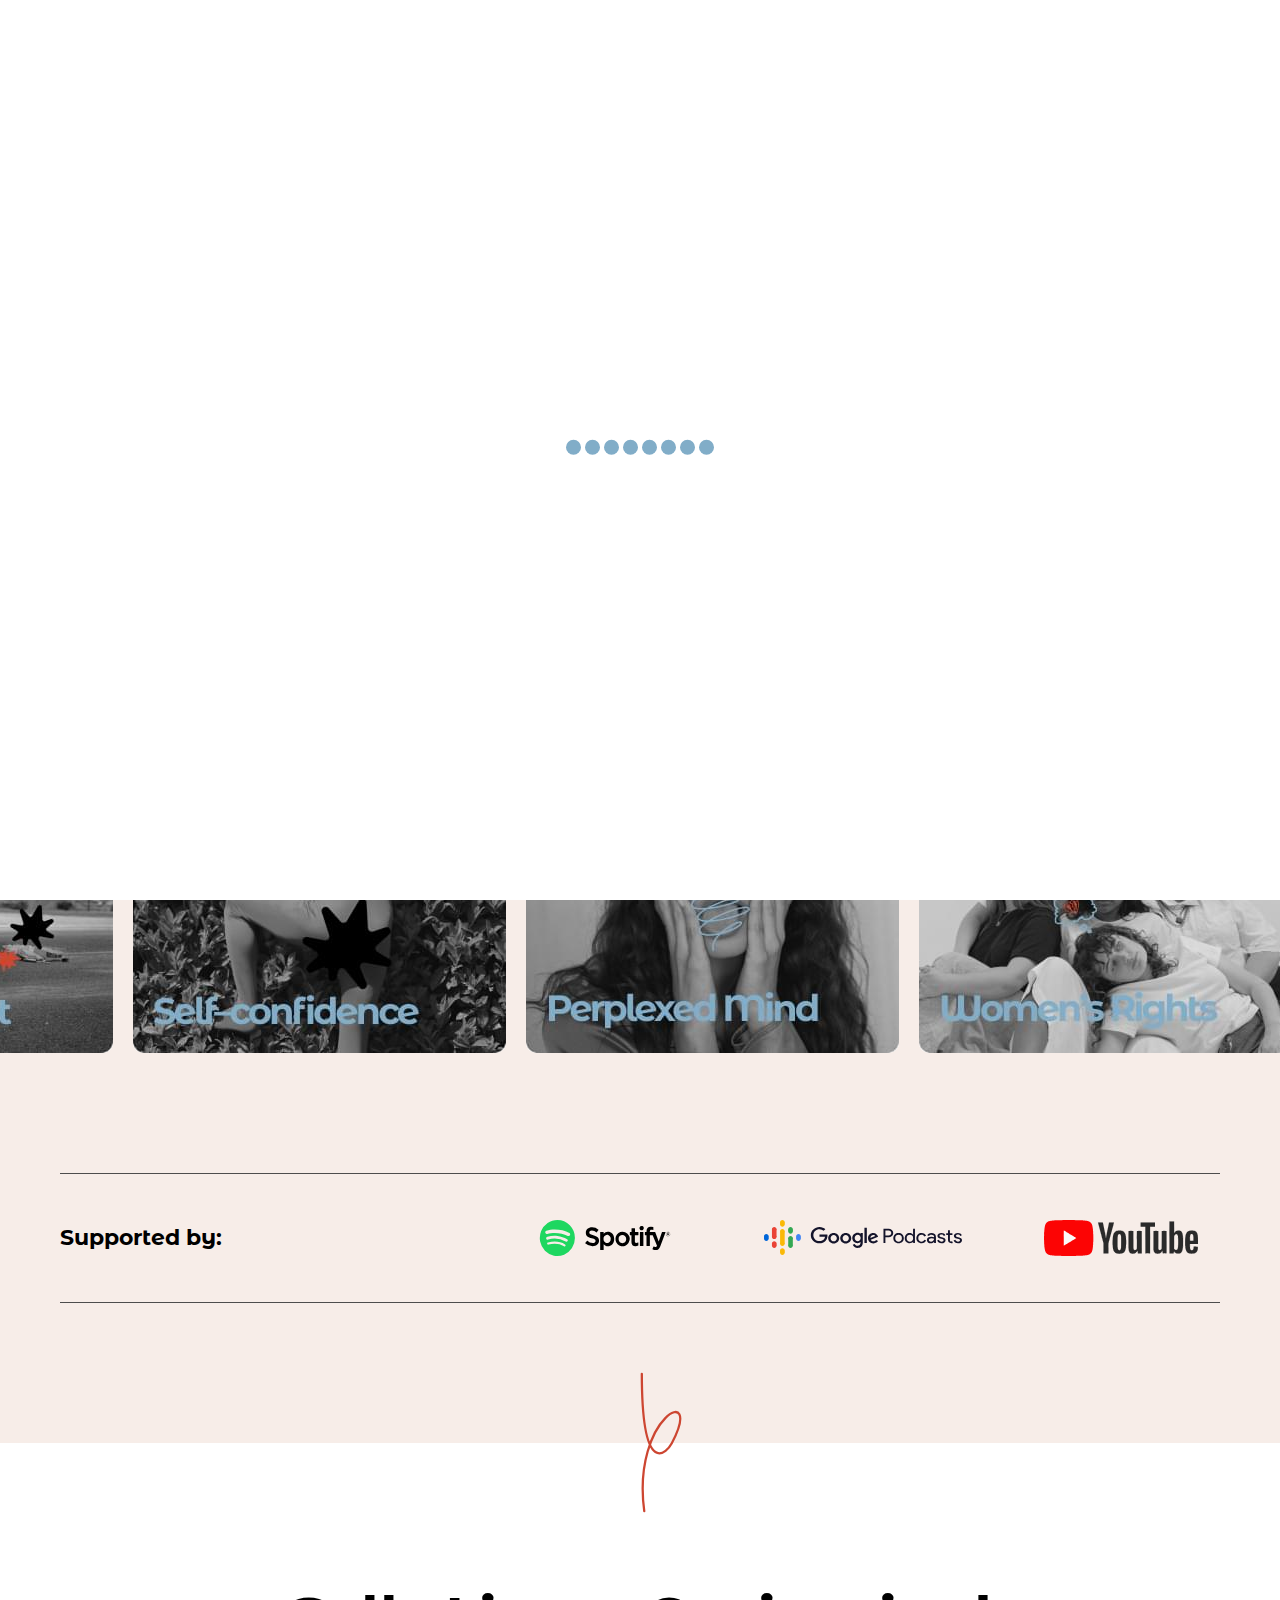
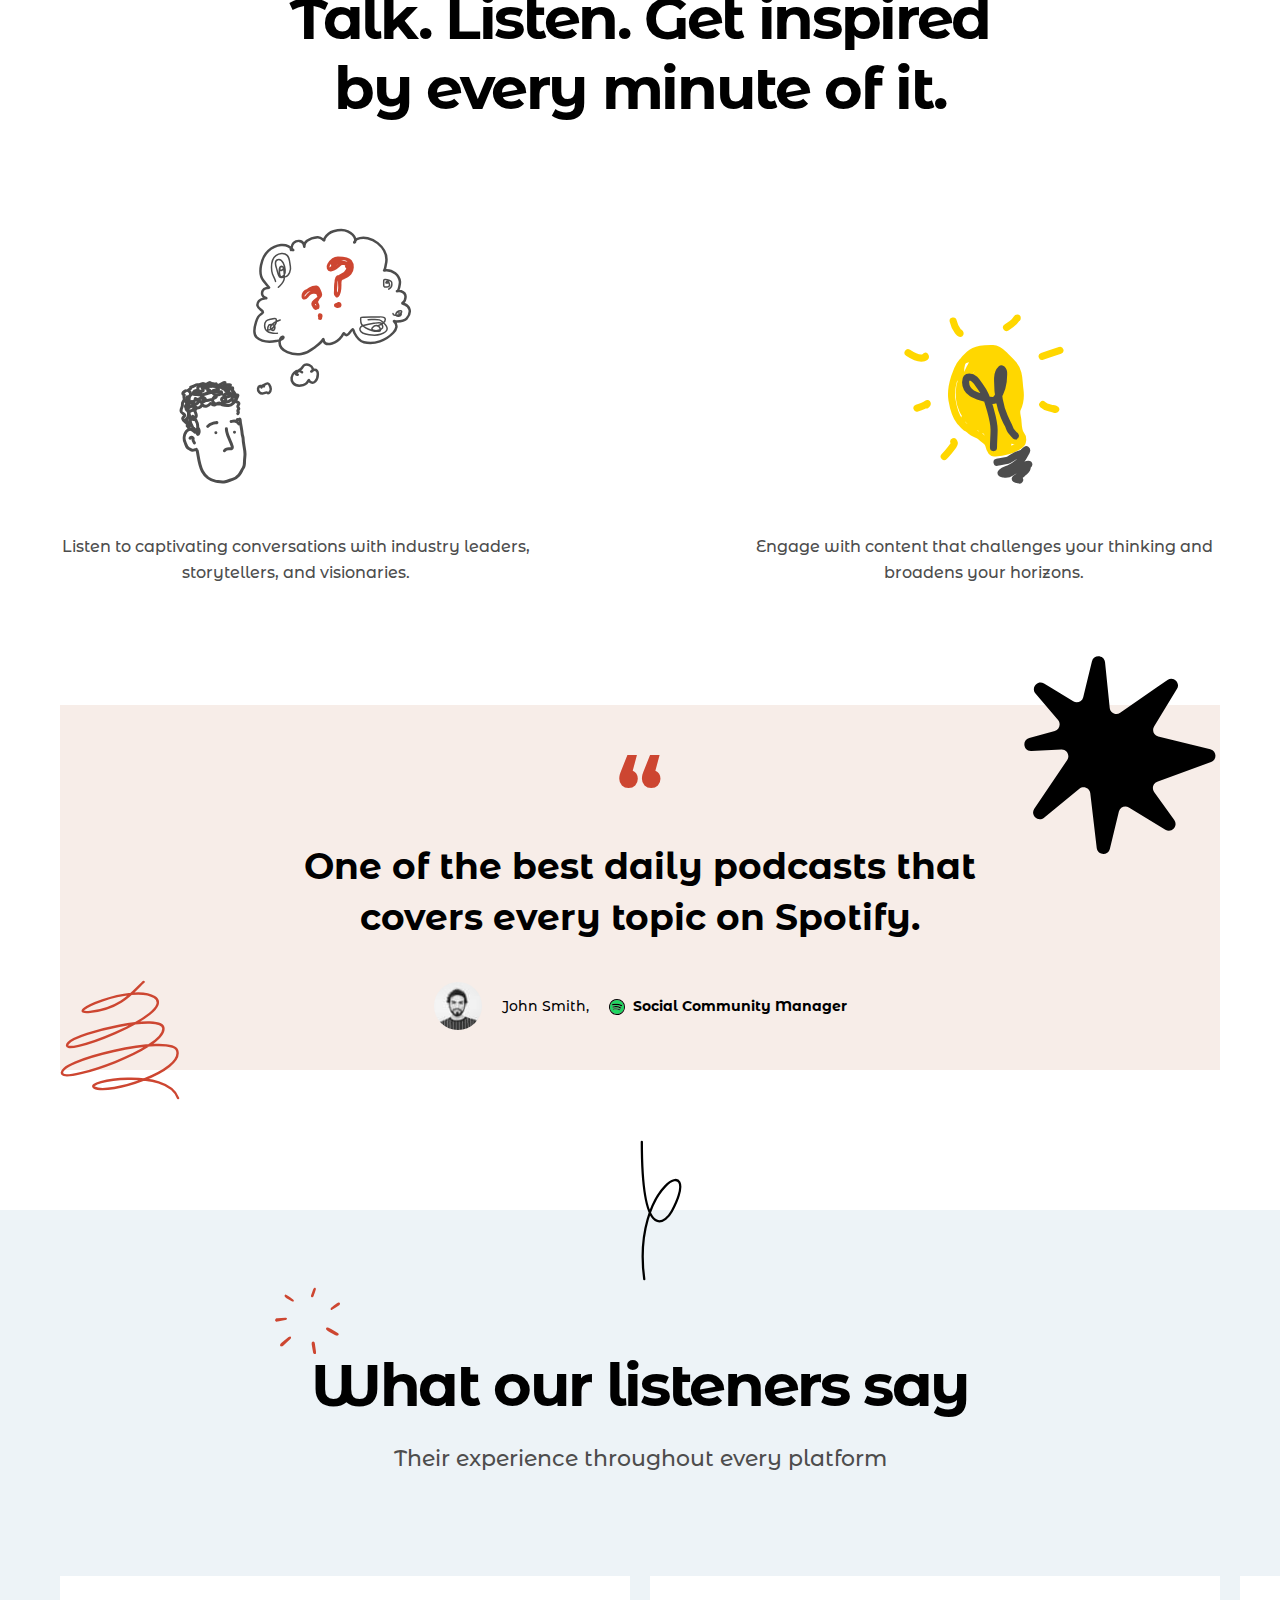
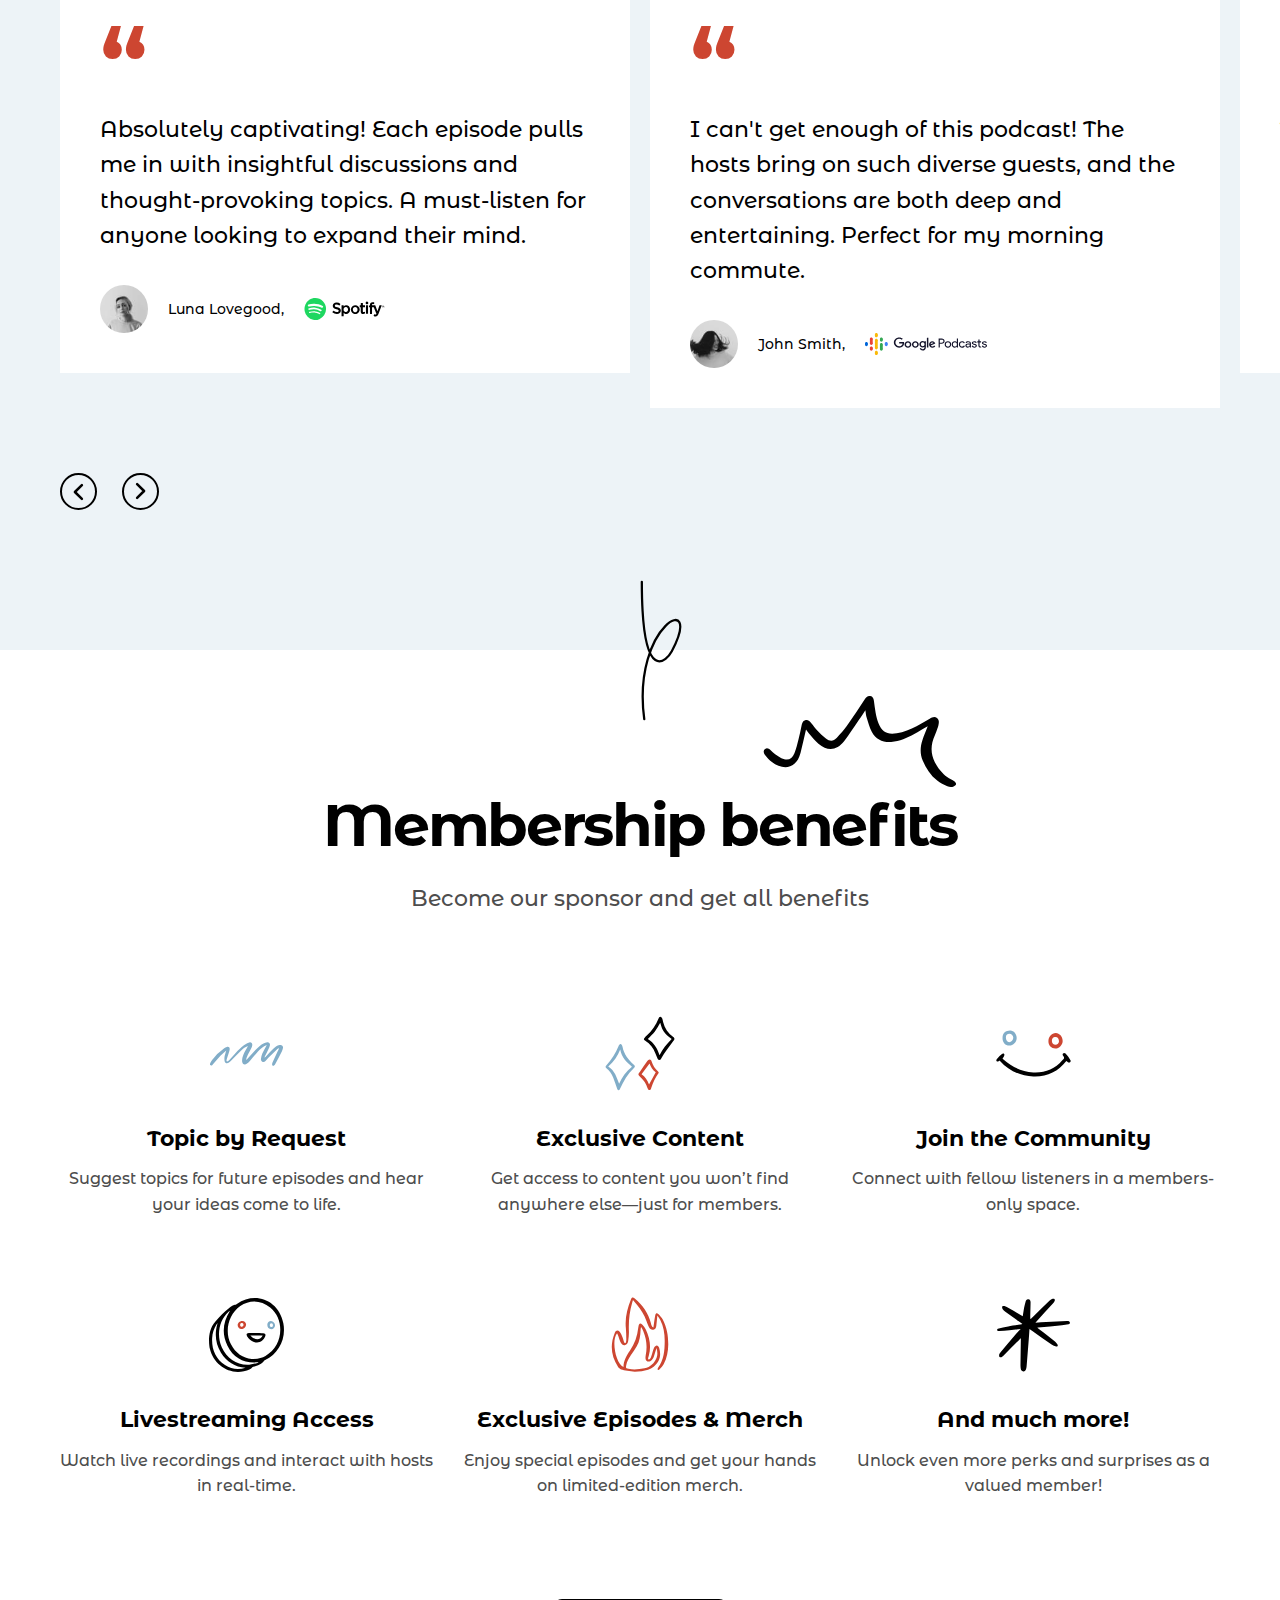
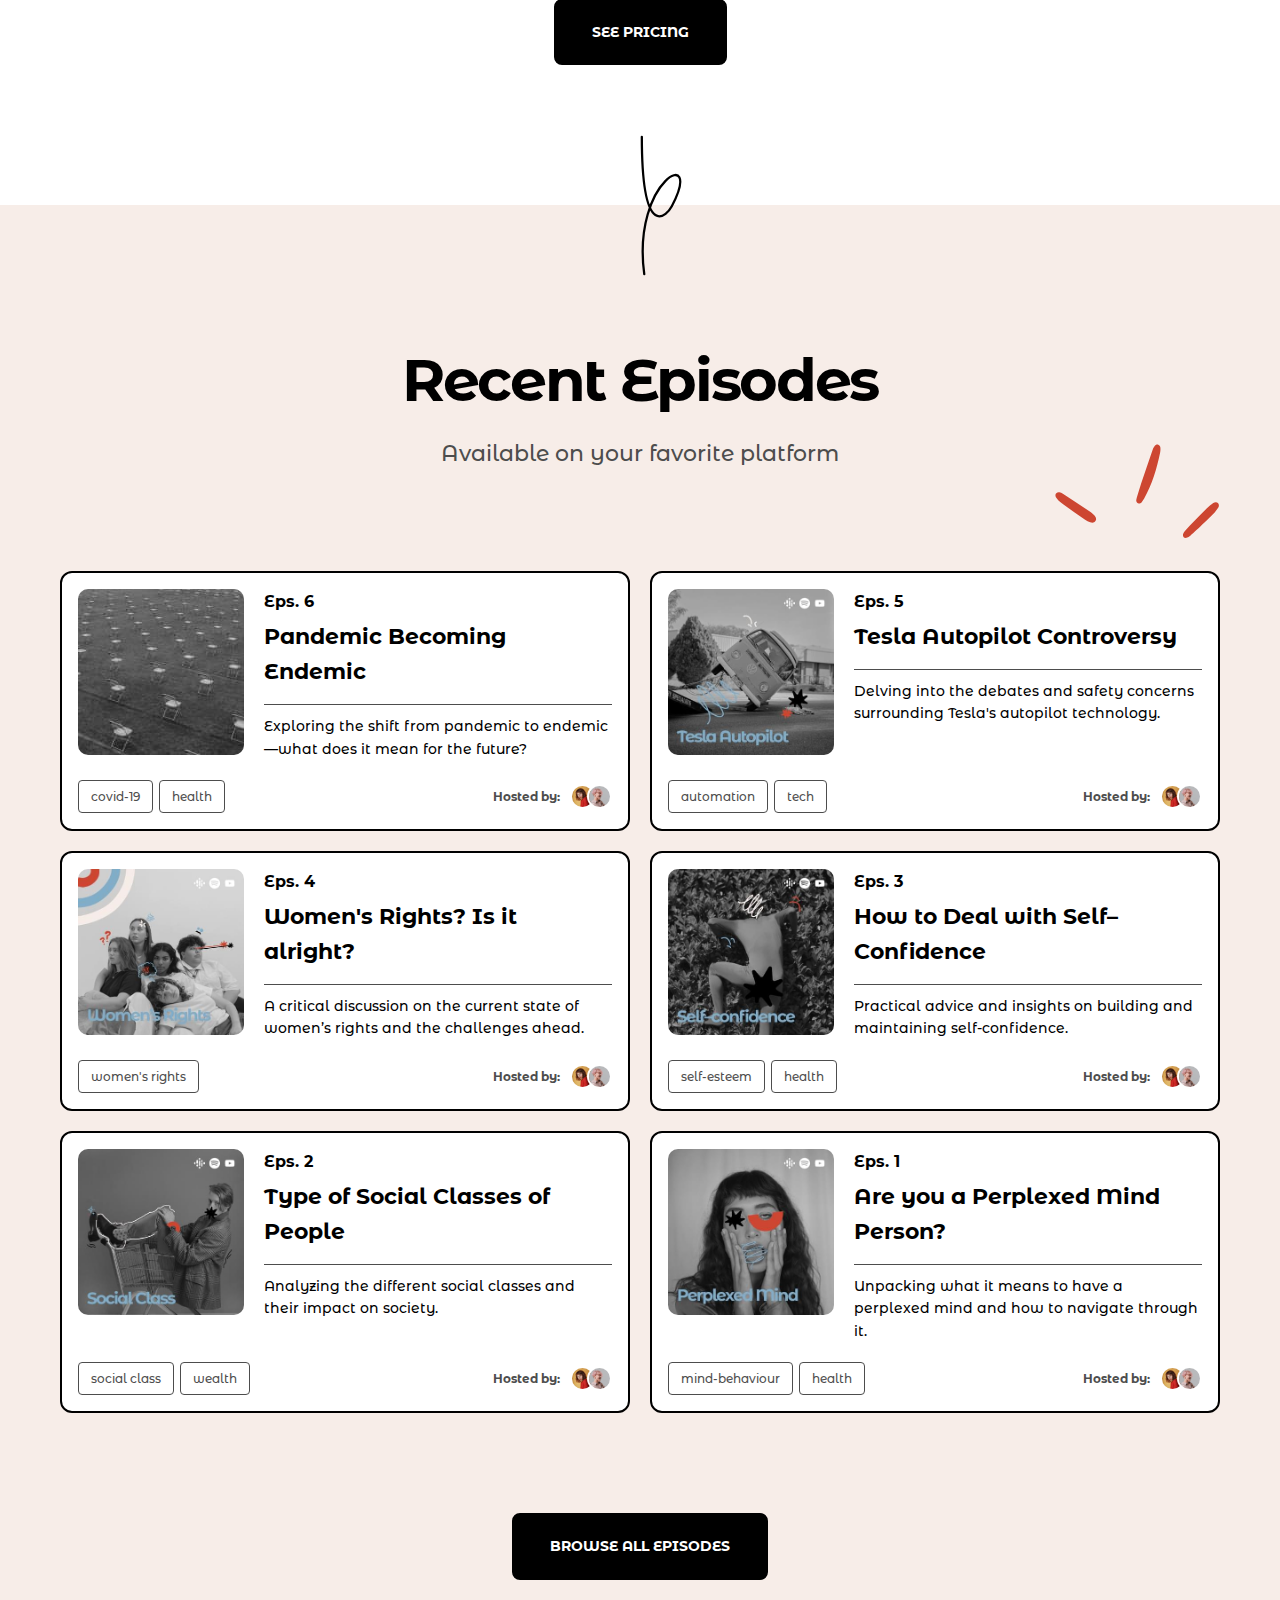
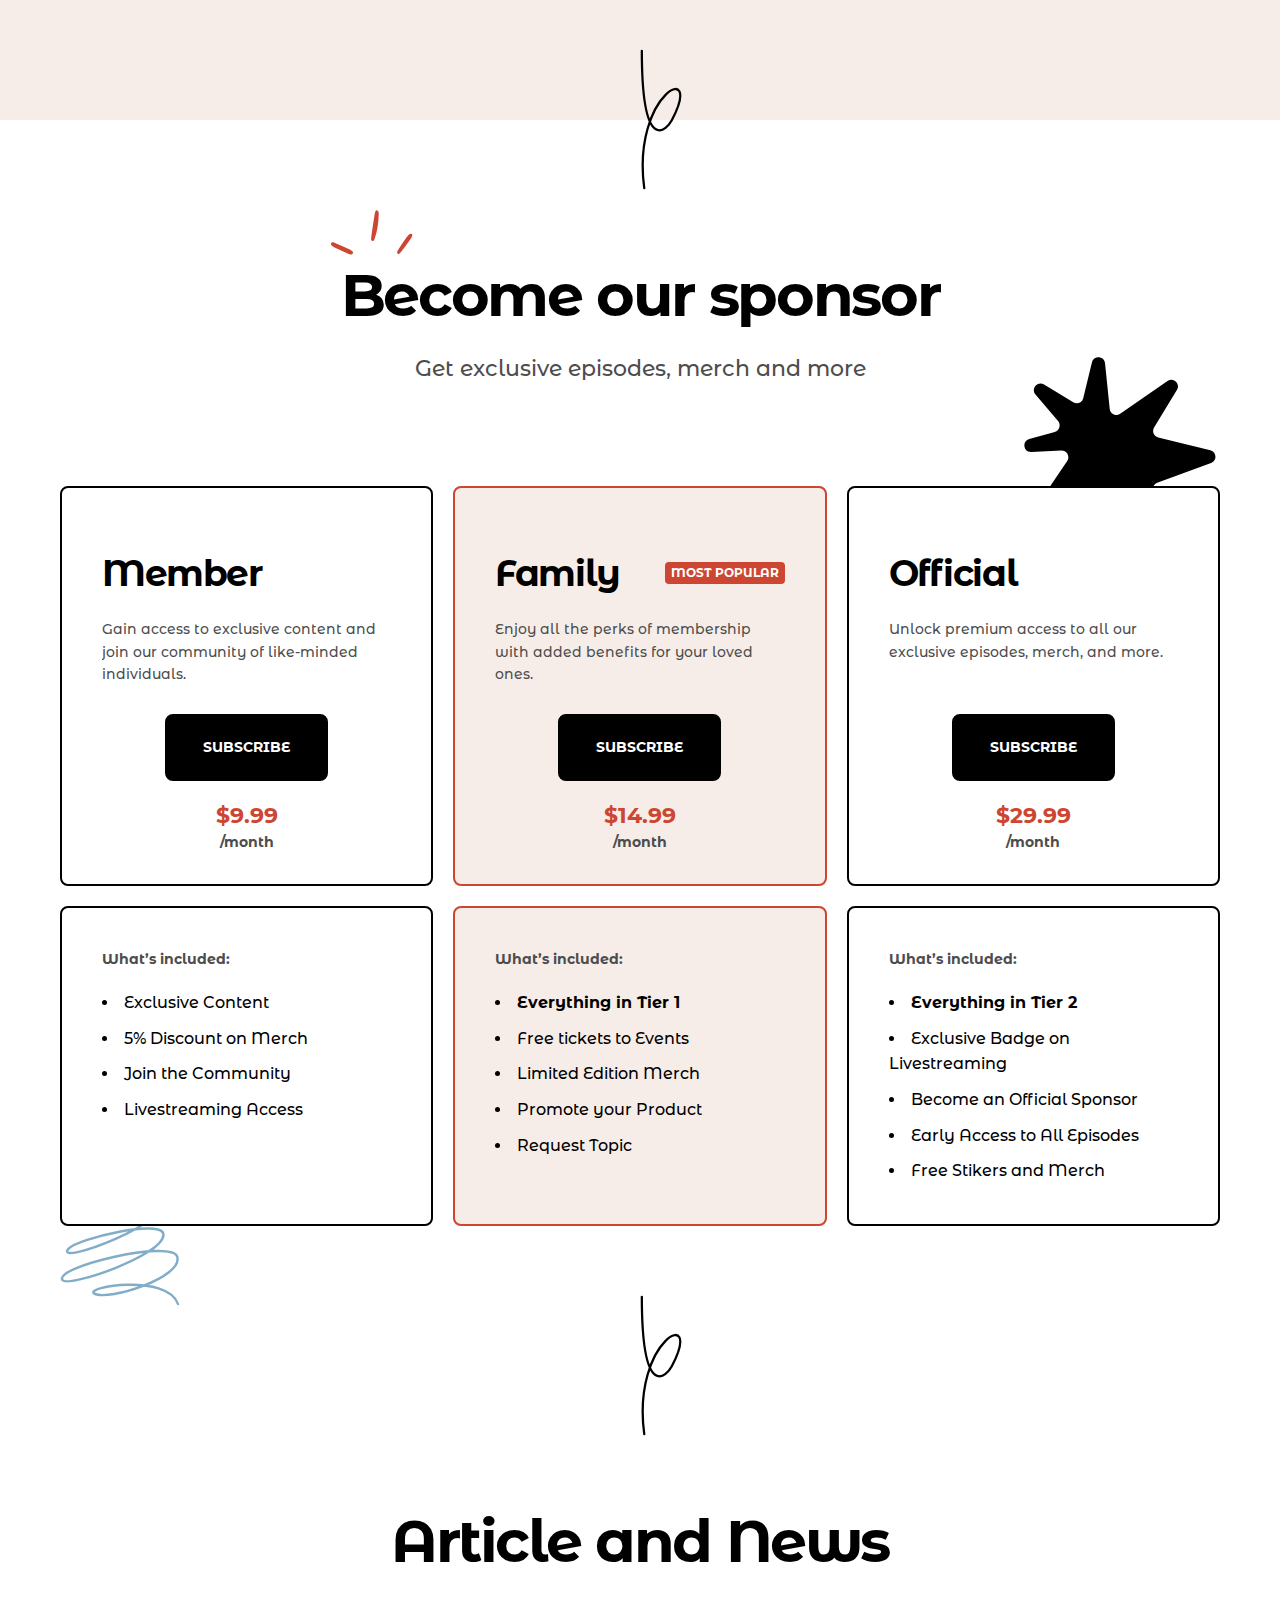
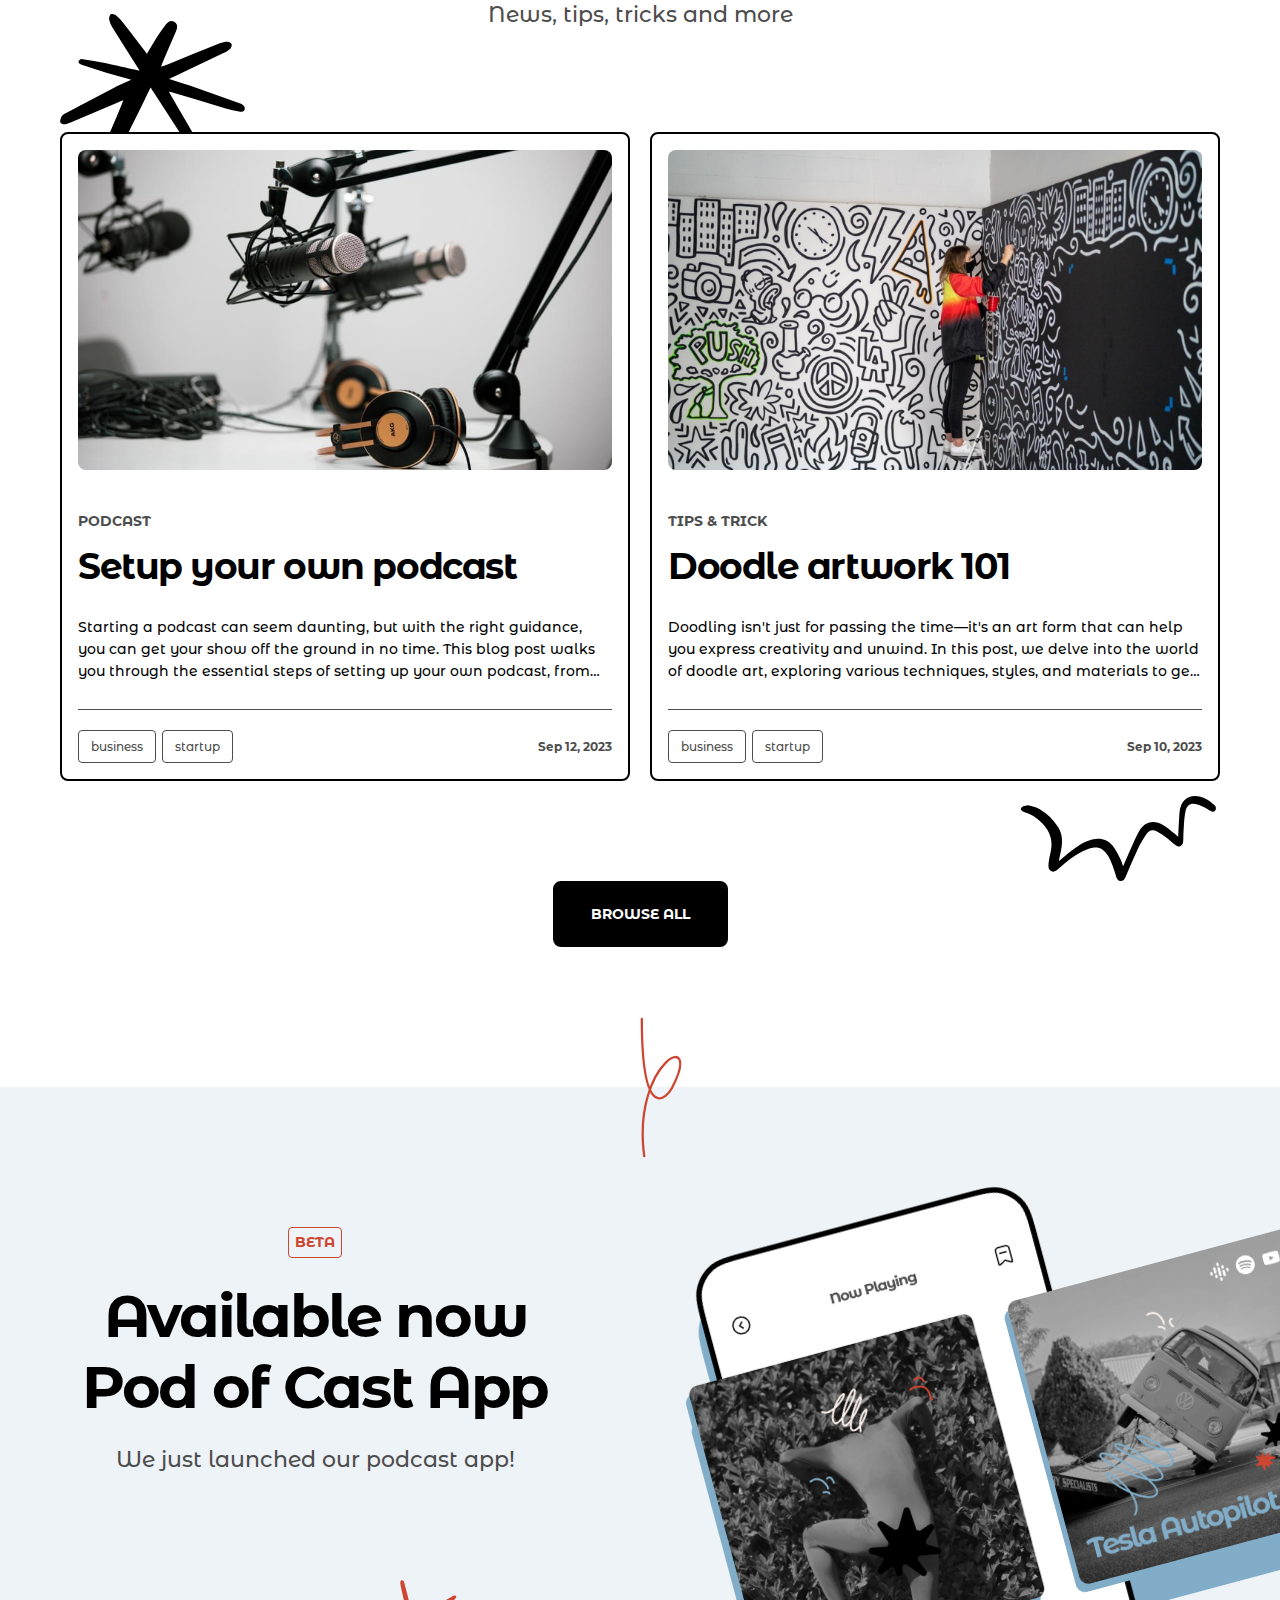
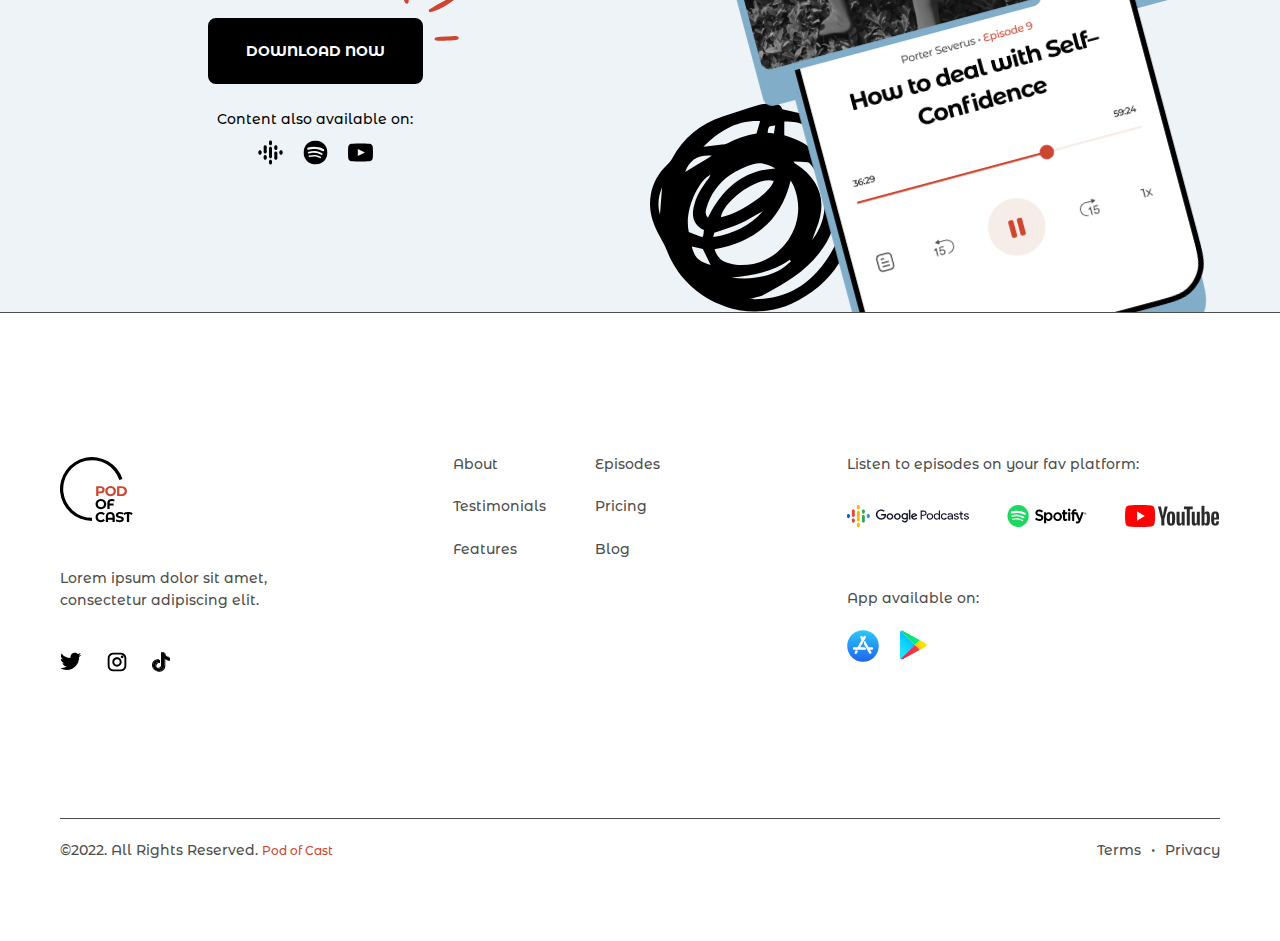
<file: index.html>
<!DOCTYPE html>
<html lang="en">

<head>
  <meta charset="UTF-8">
  <meta http-equiv="X-UA-Compatible" content="IE=edge">
  <meta name="viewport" content="width=device-width, initial-scale=1.0">
  <title>Pod of Cast</title>
  <link rel="apple-touch-icon" sizes="180x180" href="images//apple-touch-icon.png">
  <link rel="icon" type="image/png" sizes="32x32" href="images//favicon-32x32.png">
  <link rel="icon" type="image/png" sizes="16x16" href="images//favicon-16x16.png">
  <link rel="manifest" href="images/site.webmanifest">

  <link rel="icon" href="images/favicon.ico" type="image/x-icon">
  <link rel="shortcut icon" href="images/favicon.ico" type="image/x-icon">
  <link rel="stylesheet" href="css/style.min.css">
</head>

<body>
  <div class="preloader">
  <div class="preloader__wrapper">
    <span class="circle circle-1"></span>
    <span class="circle circle-2"></span>
    <span class="circle circle-3"></span>
    <span class="circle circle-4"></span>
    <span class="circle circle-5"></span>
    <span class="circle circle-6"></span>
    <span class="circle circle-7"></span>
    <span class="circle circle-8"></span>
  </div>
</div>
  <main>

    <header class="header">
  <div class="container">
    <div class="header__inner">
      <a class="logo" href="index.html">
        <img class="logo__img" src="images/logo.svg" alt="logo" width="74" height="74">
      </a>
      <div class="menu">
        <button type="button" class="menu__icon icon-menu">
          <span></span>
          <span class="sr-only">Mobile menu</span>
        </button>
        <nav class="menu__body">
          <ul class="menu__list">
            <li class="menu__item">
              <a class="menu__link" href="podcast.html">Episodes</a>
            </li>
            <li class="menu__item">
              <a class="menu__link" href="about.html">About</a>
            </li>
            <li class="menu__item">
              <a class="menu__link" href="blog.html">Blog</a>
            </li>
          </ul>
        </nav>
      </div>
      <div data-da=".menu__body,768,2" class="header__actions">
        <a class="btn btn--small header__btn" href="podcast.html">recent episodes</a>
        <a class="btn btn--small btn--dark header__btn" href="#">subscribe</a>
      </div>
    </div>
  </div>
</header>

    <section class="home hero bg-red">
      <div class="container hero__container">
        <div class="hero__block">
          <h1 class="hero__title">
            Your Daily
            <span>Podcast</span>
          </h1>
          <div class="home__hero-text hero__text text">
            <p>We cover all kinds of categories and
              a weekly special guest.</p>
          </div>
          <a class="btn btn--dark" href="#">subscribe</a>
        </div>
      </div>
      <div class="home__swiper swiper">
        <div class="home__swiper-wrapper swiper-wrapper">
          <div class="home__swiper-slide swiper-slide">
            <img src="images/covers/1.jpg" alt="Image">
          </div>
          <div class="home__swiper-slide swiper-slide">
            <img src="images/covers/2.jpg" alt="Image">
          </div>
          <div class="home__swiper-slide swiper-slide">
            <img src="images/covers/3.jpg" alt="Image">
          </div>
          <div class="home__swiper-slide swiper-slide">
            <img src="images/covers/4.jpg" alt="Image">
          </div>
          <div class="home__swiper-slide swiper-slide">
            <img src="images/covers/5.jpg" alt="Image">
          </div>
          <div class="home__swiper-slide swiper-slide">
            <img src="images/covers/1.jpg" alt="Image">
          </div>
          <div class="home__swiper-slide swiper-slide">
            <img src="images/covers/2.jpg" alt="Image">
          </div>
          <div class="home__swiper-slide swiper-slide">
            <img src="images/covers/3.jpg" alt="Image">
          </div>
          <div class="home__swiper-slide swiper-slide">
            <img src="images/covers/4.jpg" alt="Image">
          </div>
          <div class="home__swiper-slide swiper-slide">
            <img src="images/covers/5.jpg" alt="Image">
          </div>
        </div>
      </div>

      <div class="container">
        <div class="home__inner">
          <span>Supported by:</span>
          <div class="home__box">
            <img src="images/platform-icons/spotify.svg" alt="Spotify" width="198" height="36">
            <img src="images/platform-icons/google_podcast.svg" alt="Google Podcast" width="136" height="84">
            <img src="images/platform-icons/youtube.svg" alt="Youtube" width="198" height="36">
          </div>
        </div>
      </div>
    </section>

    <section class="about section decor--red">
      <div class="container">
        <div class="title-block about__title-block">
          <div class="title-block__inner">
            <h2 class="title-block__title">Talk. Listen. Get inspired
              by every minute of it.</h2>
          </div>
        </div>
        <div class="about__inner">
          <div class="about__box">
            <img src="images/about/1.svg" alt="Image">
            <div class="about__text text">
              <p>Listen to captivating conversations with industry leaders, storytellers, and visionaries.</p>
            </div>
          </div>
          <div class="about__box">
            <img src="images/about/2.svg" alt="Image" width="160" height="160">
            <div class="about__text text">
              <p>Engage with content that challenges your thinking and broadens your horizons.</p>
            </div>
          </div>
        </div>
        <div class="quote">
          <blockquote class="quote__text">
            <p>
              One of the best daily podcasts that
              covers every topic on Spotify.
            </p>
          </blockquote>
          <div class="quote__box">
            <img src="images/user.jpg" alt="">
            <cite>John Smith</cite>
            <div class="quote__position">Social Community Manager</div>
          </div>
        </div>
      </div>
    </section>

    <section id="reviews" class="reviews decor--black bg-blue">
      <div class="reviews__container-wrapper section">
        <div class="container ">
          <div class="title-block reviews__title-block">
            <div class="title-block__inner">
              <h2 class="title-block__title">What our listeners say</h2>
              <div class="title-block__text">
                <p>Their experience throughout every platform</p>
              </div>
            </div>
          </div>
          <div class="reviews__swiper swiper">
            <div class="swiper-wrapper">
              <div class="reviews__slide slide-reviews swiper-slide">
                <div class="reviews__slide-wrapper">
                  <blockquote class="reviews__text">
                    <p>
                      Absolutely captivating! Each episode pulls me in with insightful discussions and thought-provoking
                      topics. A must-listen for anyone looking to expand their mind.
                    </p>
                  </blockquote>
                  <div class="box-author">
                    <img src="images/user2.jpg" alt="">
                    <cite>Luna Lovegood</cite>
                    <div class="box-author__platform box-author__platform--spotify"></div>
                  </div>
                </div>
              </div>
              <div class="reviews__slide slide-reviews swiper-slide">
                <div class="reviews__slide-wrapper">
                  <blockquote class="reviews__text">
                    <p>
                      I can't get enough of this podcast! The hosts bring on such diverse guests, and the conversations
                      are both deep and entertaining. Perfect for my morning commute.
                    </p>
                  </blockquote>
                  <div class="box-author">
                    <img src="images/user3.jpg" alt="">
                    <cite>John Smith</cite>
                    <div class="box-author__platform box-author__platform--google"></div>
                  </div>
                </div>
              </div>
              <div class="reviews__slide slide-reviews swiper-slide">
                <div class="reviews__slide-wrapper">
                  <blockquote class="reviews__text">
                    <p>
                      This podcast is a gem. The content is fresh, the topics are relevant, and the production quality
                      is top-notch. It's become a staple in my weekly routine.
                    </p>
                  </blockquote>
                  <div class="box-author">
                    <img src="images/user2.jpg" alt="">
                    <cite>Luna Lovegood</cite>
                    <div class="box-author__platform box-author__platform--spotify"></div>
                  </div>
                </div>
              </div>
              <div class="reviews__slide slide-reviews swiper-slide">
                <div class="reviews__slide-wrapper">
                  <blockquote class="reviews__text">
                    <p>
                      Absolutely captivating! Each episode pulls me in with insightful discussions and thought-provoking
                      topics. A must-listen for anyone looking to expand their mind.
                    </p>
                  </blockquote>
                  <div class="box-author">
                    <img src="images/user3.jpg" alt="">
                    <cite>John Smith</cite>
                    <div class="box-author__platform box-author__platform--google"></div>
                  </div>
                </div>
              </div>
            </div>
            <div class="reviews__pagination">
              <div class="reviews__arrow reviews__arrow--prev">
                <span class="sr-only">Previous slide</span>
                <svg width="11" height="18" viewBox="0 0 11 18" fill="none" xmlns="http://www.w3.org/2000/svg">
                  <path d="M8.88467 2.05811L1.91267 9.00011L8.88467 15.9421" stroke="black" stroke-width="2.5"
                    stroke-linecap="round" stroke-linejoin="round" />
                </svg>
              </div>
              <div class="reviews__arrow reviews__arrow--next">
                <span class="sr-only">Next slide</span>
                <svg width="11" height="18" viewBox="0 0 11 18" fill="none" xmlns="http://www.w3.org/2000/svg">
                  <path d="M8.88467 2.05811L1.91267 9.00011L8.88467 15.9421" stroke="black" stroke-width="2.5"
                    stroke-linecap="round" stroke-linejoin="round" />
                </svg>
              </div>
            </div>
          </div>
        </div>
      </div>
    </section>

    <section id="benefits" class="benefits section decor--black">
      <div class="container">
        <div class="title-block benefits__title-block">
          <div class="title-block__inner">
            <h2 class="title-block__title">Membership benefits</h2>
            <div class="title-block__text">
              <p>Become our sponsor and get all benefits</p>
            </div>
          </div>
        </div>
        <div class="benefits__inner">
          <div class="benefits__item">
            <img src="images/benefits/1.svg" alt="Image">
            <div class="benefits__title">Topic by Request</div>
            <div class="benefits__text text">
              <p>
                Suggest topics for future episodes and hear your ideas come to life.
              </p>
            </div>
          </div>
          <div class="benefits__item">
            <img src="images/benefits/2.svg" alt="Image">
            <div class="benefits__title">Exclusive Content</div>
            <div class="benefits__text text">
              <p>
                Get access to content you won’t find anywhere else—just for members.
              </p>
            </div>
          </div>
          <div class="benefits__item">
            <img src="images/benefits/3.svg" alt="Image">
            <div class="benefits__title">Join the Community</div>
            <div class="benefits__text text">
              <p>
                Connect with fellow listeners in a members-only space.
              </p>
            </div>
          </div>
          <div class="benefits__item">
            <img src="images/benefits/4.svg" alt="Image">
            <div class="benefits__title">Livestreaming Access</div>
            <div class="benefits__text text">
              <p>
                Watch live recordings and interact with hosts in real-time.
              </p>
            </div>
          </div>
          <div class="benefits__item">
            <img src="images/benefits/5.svg" alt="Image">
            <div class="benefits__title">Exclusive Episodes & Merch</div>
            <div class="benefits__text text">
              <p>
                Enjoy special episodes and get your hands on limited-edition merch.
              </p>
            </div>
          </div>
          <div class="benefits__item">
            <img src="images/benefits/6.svg" alt="Image">
            <div class="benefits__title">And much more!</div>
            <div class="benefits__text text">
              <p>
                Unlock even more perks and surprises as a valued member!
              </p>
            </div>
          </div>
        </div>
        <a class="btn btn--dark benefits__btn" data-goto=".pricing" href="index.html#pricing">See pricing</a>
      </div>
    </section>

    <section class="recent section bg-red decor--black">
      <div class="container">
        <div class="title-block recent__title-block">
          <div class="title-block__inner">
            <h2 class="title-block__title">Recent Episodes</h2>
            <div class="title-block__text">
              <p>Available on your favorite platform</p>
            </div>
          </div>
        </div>
        <div class="recent__inner">
          <div class="recent__card">
            <div class="card-podcast">
  <div class="card-podcast__info">
    <img src="images/covers/6.jpg" alt="Image">
    <div class="card-podcast__box">
      <a class="card-podcast__link" href="podcast.html">
        <div class="card-podcast__no">Eps. 6</div>
        <h4 class="card-podcast__title">
          Pandemic Becoming Endemic
        </h4>
      </a>
      <div class="card-podcast__descr">
        <p>
          Exploring the shift from pandemic to endemic—what does it mean for the future?
        </p>
      </div>
    </div>
  </div>
  <div class="card-podcast__wrapper">
    <ul class="card-podcast__tags tags">
       <li><a href="#">covid-19</a></li>
         <li><a href="#">health</a></li>
        
    </ul>
    <div class="card-podcast__hosts">
      <span>Hosted by: </span>
      <div class="card-podcast__host-images">
        <img src="images/hosts/1.jpg" alt="Image">
        <img src="images/hosts/2.jpg" alt="Image">
      </div>
    </div>
  </div>
</div>
          </div>
          <div class="recent__card">
            <div class="card-podcast">
  <div class="card-podcast__info">
    <img src="images/covers/1.jpg" alt="Image">
    <div class="card-podcast__box">
      <a class="card-podcast__link" href="podcast.html">
        <div class="card-podcast__no">Eps. 5</div>
        <h4 class="card-podcast__title">
          Tesla Autopilot Controversy
        </h4>
      </a>
      <div class="card-podcast__descr">
        <p>
          Delving into the debates and safety concerns surrounding Tesla's autopilot technology.
        </p>
      </div>
    </div>
  </div>
  <div class="card-podcast__wrapper">
    <ul class="card-podcast__tags tags">
       <li><a href="#">automation</a></li>
         <li><a href="#">tech</a></li>
        
    </ul>
    <div class="card-podcast__hosts">
      <span>Hosted by: </span>
      <div class="card-podcast__host-images">
        <img src="images/hosts/1.jpg" alt="Image">
        <img src="images/hosts/2.jpg" alt="Image">
      </div>
    </div>
  </div>
</div>
          </div>
          <div class="recent__card">
            <div class="card-podcast">
  <div class="card-podcast__info">
    <img src="images/covers/4.jpg" alt="Image">
    <div class="card-podcast__box">
      <a class="card-podcast__link" href="podcast.html">
        <div class="card-podcast__no">Eps. 4</div>
        <h4 class="card-podcast__title">
          Women's Rights? Is it alright?
        </h4>
      </a>
      <div class="card-podcast__descr">
        <p>
          A critical discussion on the current state of women’s rights and the challenges ahead.
        </p>
      </div>
    </div>
  </div>
  <div class="card-podcast__wrapper">
    <ul class="card-podcast__tags tags">
       <li><a href="#">women's rights</a></li>
        
    </ul>
    <div class="card-podcast__hosts">
      <span>Hosted by: </span>
      <div class="card-podcast__host-images">
        <img src="images/hosts/1.jpg" alt="Image">
        <img src="images/hosts/2.jpg" alt="Image">
      </div>
    </div>
  </div>
</div>
          </div>
          <div class="recent__card">
            <div class="card-podcast">
  <div class="card-podcast__info">
    <img src="images/covers/2.jpg" alt="Image">
    <div class="card-podcast__box">
      <a class="card-podcast__link" href="podcast.html">
        <div class="card-podcast__no">Eps. 3</div>
        <h4 class="card-podcast__title">
          How to Deal with Self–Confidence
        </h4>
      </a>
      <div class="card-podcast__descr">
        <p>
          Practical advice and insights on building and maintaining self-confidence.
        </p>
      </div>
    </div>
  </div>
  <div class="card-podcast__wrapper">
    <ul class="card-podcast__tags tags">
       <li><a href="#">self-esteem</a></li>
         <li><a href="#">health</a></li>
        
    </ul>
    <div class="card-podcast__hosts">
      <span>Hosted by: </span>
      <div class="card-podcast__host-images">
        <img src="images/hosts/1.jpg" alt="Image">
        <img src="images/hosts/2.jpg" alt="Image">
      </div>
    </div>
  </div>
</div>
          </div>
          <div class="recent__card">
            <div class="card-podcast">
  <div class="card-podcast__info">
    <img src="images/covers/5.jpg" alt="Image">
    <div class="card-podcast__box">
      <a class="card-podcast__link" href="podcast.html">
        <div class="card-podcast__no">Eps. 2</div>
        <h4 class="card-podcast__title">
          Type of Social Classes of People
        </h4>
      </a>
      <div class="card-podcast__descr">
        <p>
          Analyzing the different social classes and their impact on society.
        </p>
      </div>
    </div>
  </div>
  <div class="card-podcast__wrapper">
    <ul class="card-podcast__tags tags">
       <li><a href="#">social class</a></li>
         <li><a href="#">wealth</a></li>
        
    </ul>
    <div class="card-podcast__hosts">
      <span>Hosted by: </span>
      <div class="card-podcast__host-images">
        <img src="images/hosts/1.jpg" alt="Image">
        <img src="images/hosts/2.jpg" alt="Image">
      </div>
    </div>
  </div>
</div>
          </div>
          <div class="recent__card">
            <div class="card-podcast">
  <div class="card-podcast__info">
    <img src="images/covers/3.jpg" alt="Image">
    <div class="card-podcast__box">
      <a class="card-podcast__link" href="podcast.html">
        <div class="card-podcast__no">Eps. 1</div>
        <h4 class="card-podcast__title">
          Are you a Perplexed Mind Person?
        </h4>
      </a>
      <div class="card-podcast__descr">
        <p>
          Unpacking what it means to have a perplexed mind and how to navigate through it.
        </p>
      </div>
    </div>
  </div>
  <div class="card-podcast__wrapper">
    <ul class="card-podcast__tags tags">
       <li><a href="#">mind-behaviour</a></li>
         <li><a href="#">health</a></li>
        
    </ul>
    <div class="card-podcast__hosts">
      <span>Hosted by: </span>
      <div class="card-podcast__host-images">
        <img src="images/hosts/1.jpg" alt="Image">
        <img src="images/hosts/2.jpg" alt="Image">
      </div>
    </div>
  </div>
</div>
          </div>
        </div>
        <a class="btn btn--dark recent__btn" href="podcast.html">browse all episodes</a>
      </div>
    </section>

    <section id="pricing" class="pricing section decor--black">
      <div class="container">
        <div class="title-block pricing__title-block">
          <div class="title-block__inner">
            <h2 class="title-block__title">Become our sponsor</h2>
            <div class="title-block__text">
              <p>Get exclusive episodes, merch and more</p>
            </div>
          </div>
        </div>
        <div class="pricing__inner">
          <div class="pricing__box">
            <div class="pricing__info">
              <div class="pricing__top">
                <div class="pricing__plan">Member</div>
                <div class="pricing__descr">
                  <p>Gain access to exclusive content and join our community of like-minded individuals.</p>
                </div>
              </div>
              <div class="pricing__bottom">
                <a class="btn pricing__btn btn--dark" href="#">subscribe</a>
                <div class="pricing__price">
                  <span>$9.99</span>
                </div>
              </div>
            </div>
            <div class="pricing__features">
              <div class="pricing__text">What’s included:</div>
              <ul class="pricing__list">
                <li>Exclusive Content</li>
                <li>5% Discount on Merch</li>
                <li>Join the Community</li>
                <li>Livestreaming Access</li>
              </ul>
            </div>
          </div>
          <div class="pricing__box">
            <div class="pricing__info">
              <div class="pricing__top">
                <div class="pricing__plan">Family
                  <span>most popular</span>
                </div>
                <div class="pricing__descr">
                  <p>Enjoy all the perks of membership with added benefits for your loved ones.</p>
                </div>
              </div>
              <div class="pricing__bottom">
                <a class="btn pricing__btn btn--dark" href="#">subscribe</a>
                <div class="pricing__price">
                  <span>$14.99</span>
                </div>
              </div>
            </div>
            <div class="pricing__features">
              <div class="pricing__text">What’s included:</div>
              <ul class="pricing__list">
                <li><strong>Everything in Tier 1</strong></li>
                <li>Free tickets to Events</li>
                <li>Limited Edition Merch</li>
                <li>Promote your Product</li>
                <li>Request Topic</li>
              </ul>
            </div>
          </div>
          <div class="pricing__box">
            <div class="pricing__info">
              <div class="pricing__top">
                <div class="pricing__plan">Official</div>
                <div class="pricing__descr">
                  <p>Unlock premium access to all our exclusive episodes, merch, and more.</p>
                </div>
              </div>
              <div class="pricing__bottom">
                <a class="btn pricing__btn btn--dark" href="#">subscribe</a>
                <div class="pricing__price">
                  <span>$29.99</span>
                </div>
              </div>
            </div>
            <div class="pricing__features">
              <div class="pricing__text">What’s included:</div>
              <ul class="pricing__list">
                <li><strong>Everything in Tier 2</strong></li>
                <li>Exclusive Badge on Livestreaming</li>
                <li>Become an Official Sponsor</li>
                <li>Early Access to All Episodes</li>
                <li>Free Stikers and Merch</li>
              </ul>
            </div>
          </div>
        </div>
      </div>
    </section>

    <section class="blog section decor--black">
      <div class="container">
        <div class="title-block blog__title-block">
          <div class="title-block__inner">
            <h2 class="title-block__title">Article and News</h2>
            <div class="title-block__text">
              <p>News, tips, tricks and more</p>
            </div>
          </div>
        </div>
        <div class="blog__inner">
          <div class="blog__item">
            <article class="card-blog">
  <img src="images/blog/1.jpg" alt="Image">
  <div class="card-blog__info">
    <div class="card-blog__category">podcast</div>
    <h3 class="card-blog__title">
      <a href="post.html">Setup your own podcast</a>
    </h3>
    <div class="card-blog__text">
      <p>
        Starting a podcast can seem daunting, but with the right guidance, you can get your show off the             ground in no time. This blog post walks you through the essential steps of setting up your own podcast,             from choosing the right equipment to recording and editing your first episode. Whether you're a seasoned             creator or a complete beginner, this guide will help you create a podcast that resonates with your             audience.
      </p>
    </div>
  </div>
  <div class="card-blog__data">
    <ul class="card-blog__tags tags">
       <li><a href="#">business</a></li>
         <li><a href="#">startup</a></li>
        
    </ul>
    <div class="card-blog__date">Sep 12, 2023</div>
  </div>
</article>
          </div>
          <div class="blog__item">
            <article class="card-blog">
  <img src="images/blog/2.jpg" alt="Image">
  <div class="card-blog__info">
    <div class="card-blog__category">tips & trick</div>
    <h3 class="card-blog__title">
      <a href="post.html">Doodle artwork 101</a>
    </h3>
    <div class="card-blog__text">
      <p>
        Doodling isn't just for passing the time—it's an art form that can help you express creativity            and unwind. In this post, we delve into the world of doodle art, exploring various techniques, styles, and            materials to get you started. Whether you're doodling for fun or looking to enhance your artistic skills,            this guide will inspire you to pick up a pen and start creating.
      </p>
    </div>
  </div>
  <div class="card-blog__data">
    <ul class="card-blog__tags tags">
       <li><a href="#">business</a></li>
         <li><a href="#">startup</a></li>
        
    </ul>
    <div class="card-blog__date">Sep 10, 2023</div>
  </div>
</article>
          </div>
        </div>
        <a class="btn btn--dark blog__btn" href="blog.html">browse all</a>
      </div>
    </section>

    <section class="cta  decor--red bg-blue">
  <div class="cta__wrapper">
    <div class="cta__img cta__img--left">
      <span></span>
      <img src="images/cta-img-left.png" alt="Image">
    </div>
    <div class="container">
      <div class="cta__box">
        <div class="title-block cta__title-block">
          <div class="title-block__inner cta__title-block-inner">
            <div class="title-block__label">beta</div>
            <h2 class="title-block__title">Available now
              Pod of Cast App</h2>
            <div class="title-block__text">
              <p>We just launched our podcast app!</p>
            </div>
          </div>
        </div>
        <div class="cta__content">
          <a class="btn btn--dark cta__btn" href="#">download now</a>
          <p class="cta__text">Content also available on:</p>
          <ul class="cta__list">
            <li class="cta__item">
              <a class="cta__link" href="#">
                <span class="sr-only">Google Podcasts</span>
                <svg width="25" height="24" viewBox="0 0 25 24" fill="none" xmlns="http://www.w3.org/2000/svg">
                  <path d="M11 7.63623V11.2731V12.7267V16.3635H14.0001V12.7267V11.2731V7.63623H11Z" fill="black" />
                  <path
                    d="M2.00002 12.6821C2.82845 12.6821 3.50003 12.0106 3.50003 11.1821C3.50003 10.3537 2.82845 9.68213 2.00002 9.68213C1.17158 9.68213 0.5 10.3537 0.5 11.1821C0.5 12.0106 1.17158 12.6821 2.00002 12.6821Z"
                    fill="black" />
                  <path d="M2.00002 14.3179C2.82845 14.3179 3.50003 13.6463 3.50003 12.8179C3.50003 11.9894 2.82845 11.3179
                    2.00002 11.3179C1.17158 11.3179 0.5 11.9894 0.5 12.8179C0.5 13.6463 1.17158 14.3179 2.00002
                    14.3179Z" fill="black" />
                  <path d="M3.50003 11.1821H0.5V12.8185H3.50003V11.1821Z" fill="black" />
                  <path
                    d="M23 14.3179C23.8285 14.3179 24.5 13.6463 24.5 12.8179C24.5 11.9894 23.8285 11.3179 23 11.3179C22.1716 11.3179 21.5 11.9894 21.5 12.8179C21.5 13.6463 22.1716 14.3179 23 14.3179Z"
                    fill="black" />
                  <path
                    d="M23 12.6821C23.8285 12.6821 24.5 12.0106 24.5 11.1821C24.5 10.3537 23.8285 9.68213 23 9.68213C22.1716 9.68213 21.5 10.3537 21.5 11.1821C21.5 12.0106 22.1716 12.6821 23 12.6821Z"
                    fill="black" />
                  <path d="M21.5 12.8185H24.5V11.1821H21.5V12.8185Z" fill="black" />
                  <path
                    d="M7.18153 17.5913C8.00994 17.5913 8.68153 16.9198 8.68153 16.0913C8.68153 15.2629 8.00994 14.5913 7.18153 14.5913C6.35309 14.5913 5.68152 15.2629 5.68152 16.0913C5.68152 16.9198 6.35309 17.5913 7.18153 17.5913Z"
                    fill="black" />
                  <path
                    d="M7.18153 19.2276C8.00994 19.2276 8.68153 18.5561 8.68153 17.7276C8.68153 16.8992 8.00994 16.2275 7.18153 16.2275C6.35309 16.2275 5.68152 16.8992 5.68152 17.7276C5.68152 18.5561 6.35309 19.2276 7.18153 19.2276Z"
                    fill="black" />
                  <path d="M8.68153 16.0913H5.68152V17.7277H8.68153V16.0913Z" fill="black" />
                  <path
                    d="M7.18153 7.77245C8.00994 7.77245 8.68153 7.10088 8.68153 6.27247C8.68153 5.44404 8.00994 4.77246 7.18153 4.77246C6.35309 4.77246 5.68152 5.44404 5.68152 6.27247C5.68152 7.10088 6.35309 7.77245 7.18153 7.77245Z"
                    fill="black" />
                  <path
                    d="M7.18153 13.0903C8.00994 13.0903 8.68153 12.4188 8.68153 11.5903C8.68153 10.7619 8.00994 10.0903 7.18153 10.0903C6.35309 10.0903 5.68152 10.7619 5.68152 11.5903C5.68152 12.4188 6.35309 13.0903 7.18153 13.0903Z"
                    fill="black" />
                  <path d="M8.68153 6.27246H5.68152V11.6248H8.68153V6.27246Z" fill="black" />
                  <path
                    d="M17.8185 9.40968C18.6469 9.40968 19.3185 8.73811 19.3185 7.90968C19.3185 7.08124 18.6469 6.40967 17.8185 6.40967C16.9901 6.40967 16.3185 7.08124 16.3185 7.90968C16.3185 8.73811 16.9901 9.40968 17.8185 9.40968Z"
                    fill="black" />
                  <path
                    d="M17.8185 7.77245C18.6469 7.77245 19.3185 7.10088 19.3185 6.27247C19.3185 5.44404 18.6469 4.77246 17.8185 4.77246C16.9901 4.77246 16.3185 5.44404 16.3185 6.27247C16.3185 7.10088 16.9901 7.77245 17.8185 7.77245Z"
                    fill="black" />
                  <path d="M16.3179 7.90882H19.3179V6.27246H16.3179V7.90882Z" fill="black" />
                  <path
                    d="M12.5 4.63624C13.3285 4.63624 14.0001 3.96467 14.0001 3.13624C14.0001 2.30781 13.3285 1.63623 12.5 1.63623C11.6716 1.63623 11 2.30781 11 3.13624C11 3.96467 11.6716 4.63624 12.5 4.63624Z"
                    fill="black" />
                  <path
                    d="M12.5 3.00001C13.3285 3.00001 14.0001 2.32844 14.0001 1.50001C14.0001 0.671577 13.3285 0 12.5 0C11.6716 0 11 0.671577 11 1.50001C11 2.32844 11.6716 3.00001 12.5 3.00001Z"
                    fill="black" />
                  <path d="M11 3.13638H14.0001V1.5H11V3.13638Z" fill="black" />
                  <path
                    d="M12.5 24C13.3285 24 14.0001 23.3284 14.0001 22.5C14.0001 21.6716 13.3285 21 12.5 21C11.6716 21 11 21.6716 11 22.5C11 23.3284 11.6716 24 12.5 24Z"
                    fill="black" />
                  <path
                    d="M12.5 22.3638C13.3285 22.3638 14.0001 21.6922 14.0001 20.8638C14.0001 20.0353 13.3285 19.3638 12.5 19.3638C11.6716 19.3638 11 20.0353 11 20.8638C11 21.6922 11.6716 22.3638 12.5 22.3638Z"
                    fill="black" />
                  <path d="M11 22.5001H14.0001V20.8638H11V22.5001Z" fill="black" />
                  <path
                    d="M17.8185 19.2276C18.6469 19.2276 19.3185 18.5561 19.3185 17.7276C19.3185 16.8992 18.6469 16.2275 17.8185 16.2275C16.9901 16.2275 16.3185 16.8992 16.3185 17.7276C16.3185 18.5561 16.9901 19.2276 17.8185 19.2276Z"
                    fill="black" />
                  <path
                    d="M17.8185 13.9097C18.6469 13.9097 19.3185 13.2381 19.3185 12.4097C19.3185 11.5812 18.6469 10.9097 17.8185 10.9097C16.9901 10.9097 16.3185 11.5812 16.3185 12.4097C16.3185 13.2381 16.9901 13.9097 17.8185 13.9097Z"
                    fill="black" />
                  <path d="M16.3179 17.727H19.3179V12.4087H16.3179V17.727Z" fill="black" />
                  <path
                    d="M12.5 9.13628C13.3285 9.13628 14.0001 8.46464 14.0001 7.63627C14.0001 6.80783 13.3285 6.13623 12.5 6.13623C11.6716 6.13623 11 6.80783 11 7.63627C11 8.46464 11.6716 9.13628 12.5 9.13628Z"
                    fill="black" />
                  <path
                    d="M12.5 17.8638C13.3285 17.8638 14.0001 17.1922 14.0001 16.3638C14.0001 15.5353 13.3285 14.8638 12.5 14.8638C11.6716 14.8638 11 15.5353 11 16.3638C11 17.1922 11.6716 17.8638 12.5 17.8638Z"
                    fill="black" />
                </svg>

              </a>
            </li>
            <li class="cta__item">
              <a class="cta__link" href="#">
                <span class="sr-only">Spotify</span>
                <svg width="25" height="24" viewBox="0 0 25 24" fill="none" xmlns="http://www.w3.org/2000/svg">
                  <g clip-path="url(#clip0_301_2672)">
                    <path
                      d="M12.5 0C10.1266 0 7.80654 0.70378 5.83313 2.02233C3.85979 3.34094 2.32173 5.21511 1.41342 7.40778C0.505187 9.60052 0.267552 12.0133 0.730606 14.3411C1.19359 16.6689 2.33646 18.807 4.01471 20.4853C5.69295 22.1635 7.83118 23.3064 10.1589 23.7694C12.4867 24.2324 14.8995 23.9948 17.0922 23.0865C19.2849 22.1783 21.1591 20.6402 22.4777 18.6668C23.7962 16.6935 24.5 14.3734 24.5 12C24.5 8.81738 23.2357 5.76516 20.9853 3.51474C18.7348 1.26425 15.6826 0 12.5 0ZM18.0068 17.3057C17.9557 17.3905 17.8883 17.4643 17.8085 17.5228C17.7286 17.5813 17.638 17.6234 17.5417 17.6465C17.4455 17.6697 17.3456 17.6735 17.2479 17.6577C17.1501 17.6419 17.0565 17.6069 16.9725 17.5547C14.1569 15.8308 10.6133 15.4477 6.43776 16.3959C6.34275 16.4185 6.24425 16.4221 6.14784 16.4064C6.0515 16.3906 5.95914 16.3559 5.87635 16.3043C5.79348 16.2526 5.72171 16.185 5.66517 16.1054C5.60862 16.0257 5.56855 15.9357 5.54712 15.8404C5.52429 15.7448 5.52066 15.6457 5.53623 15.5486C5.55186 15.4516 5.58642 15.3586 5.63801 15.275C5.6896 15.1914 5.75725 15.1188 5.8369 15.0613C5.91663 15.0039 6.00689 14.9627 6.10253 14.9401C10.6708 13.8962 14.5974 14.3464 17.7578 16.2809C17.9264 16.384 18.0473 16.5498 18.094 16.7418C18.1407 16.9339 18.1093 17.1367 18.0068 17.3057ZM19.4721 14.0399C19.3383 14.2458 19.1304 14.3923 18.8916 14.4494C18.6528 14.5064 18.4012 14.4695 18.1888 14.3464C14.5474 12.3151 10.2486 11.8122 6.23664 12.9481C6.11182 13.0177 5.97296 13.0585 5.83034 13.0674C5.68765 13.0764 5.54481 13.0533 5.41224 12.9998C5.27967 12.9464 5.16079 12.864 5.06424 12.7586C4.96769 12.6532 4.89592 12.5275 4.85425 12.3909C4.81257 12.2541 4.80203 12.1098 4.82339 11.9685C4.84475 11.8271 4.89746 11.6924 4.97767 11.5741C5.05788 11.4558 5.16358 11.357 5.28694 11.2848C5.41036 11.2127 5.54831 11.1691 5.69072 11.1572C7.93004 10.5126 10.2756 10.322 12.5896 10.5967C14.9036 10.8713 17.1394 11.6057 19.1656 12.7566C19.3715 12.8904 19.518 13.0982 19.5751 13.337C19.6321 13.5759 19.5952 13.8275 19.4721 14.0399ZM19.5966 10.6401C15.7658 8.34155 9.35878 8.13085 5.66203 9.25138C5.37755 9.33779 5.07038 9.30758 4.80817 9.16744C4.54596 9.02737 4.35015 8.78886 4.26379 8.50436C4.17743 8.21994 4.20759 7.91276 4.3477 7.65052C4.48774 7.38834 4.72628 7.19251 5.01076 7.10617C9.25343 5.82283 16.2925 6.07184 20.7459 8.70548C20.9748 8.86935 21.1337 9.11336 21.1909 9.38905C21.2481 9.66468 21.1994 9.95178 21.0546 10.1933C20.9097 10.4347 20.6793 10.6127 20.4092 10.6919C20.139 10.7712 19.8489 10.7458 19.5966 10.6209V10.6401Z"
                      fill="black" />
                  </g>
                  <defs>
                    <clipPath id="clip0_301_2672">
                      <rect width="24" height="24" fill="white" transform="translate(0.5)" />
                    </clipPath>
                  </defs>
                </svg>

              </a>
            </li>
            <li class="cta__item">
              <a class="cta__link" href="#">
                <span class="sr-only">Youtube</span>
                <svg width="21" height="16" viewBox="0 0 21 16" fill="none" xmlns="http://www.w3.org/2000/svg">
                  <path fill-rule="evenodd" clip-rule="evenodd"
                    d="M2.95835 0.735085C1.47296 0.808675 0.279778 1.97175 0.18338 3.45583C0.091023 4.87769 0 6.62724 0 8C0 9.37276 0.0910229 11.1223 0.18338 12.5442C0.279778 14.0283 1.47296 15.1913 2.95835 15.2649C5.10929 15.3715 8.1836 15.5 10.5 15.5C12.8164 15.5 15.8907 15.3715 18.0417 15.2649C19.527 15.1913 20.7202 14.0283 20.8166 12.5442C20.909 11.1223 21 9.37276 21 8C21 6.62724 20.909 4.8777 20.8166 3.45583C20.7202 1.97175 19.527 0.808675 18.0417 0.735085C15.8907 0.628521 12.8164 0.5 10.5 0.5C8.1836 0.5 5.10929 0.628521 2.95835 0.735085ZM14.25 8L8.25 11V5L14.25 8Z"
                    fill="black" />
                </svg>
              </a>
            </li>
          </ul>
        </div>
      </div>
    </div>
    <div class="cta__img cta__img--right">
      <img src="images/cta-img-right.png" alt="Image" width="694">
    </div>
  </div>
</section>

  </main>

  <footer class="footer">
  <div class="container">
    <div class="footer__inner">
      <div class="footer__box">
        <a class="logo footer__logo" href="index.html">
          <img class="logo__img" src="images/logo.svg" alt="logo" width="74" height="74">
        </a>
        <div class="footer__text">
          Lorem ipsum dolor sit amet, consectetur adipiscing elit.
        </div>
        <ul class="social">
          <li class="social__item">
            <a class="social__link" href="#">
              <span class="sr-only">Twitter</span>
              <svg width="22" height="18" viewBox="0 0 22 18" fill="none" xmlns="http://www.w3.org/2000/svg">
                <path
                  d="M6.84156 18C4.41531 18 2.15363 17.2943 0.25 16.0767C1.86624 16.1813 4.71855 15.9308 6.49268 14.2386C3.82381 14.1161 2.6202 12.0692 2.4632 11.1945C2.68997 11.2819 3.77148 11.3869 4.382 11.142C1.31192 10.3722 0.840946 7.67799 0.945608 6.85573C1.52125 7.25811 2.49809 7.39807 2.88185 7.36308C0.0210947 5.31618 1.05027 2.23707 1.55613 1.57226C3.60912 4.4165 6.6859 6.01393 10.4923 6.10278C10.4205 5.78802 10.3826 5.46032 10.3826 5.12373C10.3826 2.70819 12.3351 0.75 14.7435 0.75C16.0019 0.75 17.1358 1.28457 17.9318 2.13963C18.7727 1.94258 20.0382 1.4813 20.6569 1.0824C20.3451 2.20208 19.3742 3.13612 18.7869 3.48231C18.7821 3.47048 18.7918 3.49408 18.7869 3.48231C19.3028 3.40428 20.6986 3.13603 21.25 2.76192C20.9773 3.39094 19.948 4.4368 19.1033 5.02232C19.2605 11.9535 13.9574 18 6.84156 18Z"
                  fill="black" />
              </svg>
            </a>
          </li>
          <li class="social__item">
            <a class="social__link" href="#">
              <span class="sr-only">Instagram</span>
              <svg width="20" height="20" viewBox="0 0 20 20" fill="none" xmlns="http://www.w3.org/2000/svg">
                <path
                  d="M16.5333 4.8665C16.5333 5.6397 15.9065 6.2665 15.1333 6.2665C14.3601 6.2665 13.7333 5.6397 13.7333 4.8665C13.7333 4.09331 14.3601 3.4665 15.1333 3.4665C15.9065 3.4665 16.5333 4.09331 16.5333 4.8665Z"
                  fill="black" />
                <path fill-rule="evenodd" clip-rule="evenodd"
                  d="M10 14.6665C12.5773 14.6665 14.6667 12.5772 14.6667 9.99984C14.6667 7.42251 12.5773 5.33317 10 5.33317C7.42268 5.33317 5.33334 7.42251 5.33334 9.99984C5.33334 12.5772 7.42268 14.6665 10 14.6665ZM10 12.7998C11.5464 12.7998 12.8 11.5462 12.8 9.99984C12.8 8.45344 11.5464 7.19984 10 7.19984C8.45361 7.19984 7.20001 8.45344 7.20001 9.99984C7.20001 11.5462 8.45361 12.7998 10 12.7998Z"
                  fill="black" />
                <path fill-rule="evenodd" clip-rule="evenodd"
                  d="M0.666672 9.6265C0.666672 6.49021 0.666672 4.92206 1.27704 3.72416C1.81393 2.67045 2.67062 1.81376 3.72433 1.27687C4.92223 0.666504 6.49038 0.666504 9.62667 0.666504H10.3733C13.5096 0.666504 15.0778 0.666504 16.2757 1.27687C17.3294 1.81376 18.1861 2.67045 18.723 3.72416C19.3333 4.92206 19.3333 6.49021 19.3333 9.6265V10.3732C19.3333 13.5095 19.3333 15.0776 18.723 16.2755C18.1861 17.3292 17.3294 18.1859 16.2757 18.7228C15.0778 19.3332 13.5096 19.3332 10.3733 19.3332H9.62667C6.49038 19.3332 4.92223 19.3332 3.72433 18.7228C2.67062 18.1859 1.81393 17.3292 1.27704 16.2755C0.666672 15.0776 0.666672 13.5095 0.666672 10.3732V9.6265ZM9.62667 2.53317H10.3733C11.9723 2.53317 13.0592 2.53462 13.8994 2.60327C14.7178 2.67013 15.1363 2.79133 15.4282 2.94008C16.1307 3.29801 16.7018 3.86913 17.0598 4.57161C17.2085 4.86355 17.3297 5.28207 17.3966 6.10044C17.4652 6.94061 17.4667 8.02756 17.4667 9.6265V10.3732C17.4667 11.9721 17.4652 13.0591 17.3966 13.8992C17.3297 14.7176 17.2085 15.1361 17.0598 15.4281C16.7018 16.1305 16.1307 16.7017 15.4282 17.0596C15.1363 17.2084 14.7178 17.3295 13.8994 17.3964C13.0592 17.4651 11.9723 17.4665 10.3733 17.4665H9.62667C8.02772 17.4665 6.94078 17.4651 6.10061 17.3964C5.28223 17.3295 4.86372 17.2084 4.57177 17.0596C3.8693 16.7017 3.29817 16.1305 2.94025 15.4281C2.79149 15.1361 2.6703 14.7176 2.60343 13.8992C2.53479 13.0591 2.53334 11.9721 2.53334 10.3732V9.6265C2.53334 8.02756 2.53479 6.94061 2.60343 6.10044C2.6703 5.28207 2.79149 4.86355 2.94025 4.57161C3.29817 3.86913 3.8693 3.29801 4.57177 2.94008C4.86372 2.79133 5.28223 2.67013 6.10061 2.60327C6.94078 2.53462 8.02772 2.53317 9.62667 2.53317Z"
                  fill="black" />
              </svg>
            </a>
          </li>
          <li class="social__item">
            <a class="social__link" href="#">
              <span class="sr-only">Tiktok</span>
              <svg width="18" height="20" viewBox="0 0 18 20" fill="none" xmlns="http://www.w3.org/2000/svg">
                <path
                  d="M3.33812 12.8444C3.45533 11.8739 3.85333 11.3306 4.60335 10.7736C5.67649 10.0193 7.01701 10.446 7.01701 10.446V7.91462C7.3429 7.90629 7.66892 7.92561 7.99126 7.97234V11.23C7.99126 11.23 6.65116 10.8033 5.57801 11.558C4.8284 12.1146 4.42958 12.6583 4.31278 13.6287C4.30912 14.1557 4.40801 14.8445 4.8634 15.4401C4.75081 15.3824 4.63604 15.3166 4.51911 15.2427C3.51596 14.5691 3.33324 13.5585 3.33812 12.8444ZM13.5263 3.23411C12.7881 2.42517 12.5089 1.60842 12.408 1.03467H13.3366C13.3366 1.03467 13.1515 2.53906 14.5009 4.01849L14.5197 4.03838C14.156 3.8096 13.8224 3.53956 13.5263 3.23411ZM17.9999 5.52756V8.71967C17.9999 8.71967 16.8149 8.67325 15.9379 8.45015C14.7134 8.13811 13.9263 7.65953 13.9263 7.65953C13.9263 7.65953 13.3826 7.31824 13.3387 7.29445V13.8862C13.3387 14.2532 13.2382 15.1698 12.9317 15.9343C12.5317 16.9343 11.9143 17.5908 11.8008 17.725C11.8008 17.725 11.0499 18.6123 9.7253 19.2098C8.53129 19.7489 7.48297 19.7352 7.16962 19.7489C7.16962 19.7489 5.35744 19.8207 3.72677 18.7609C3.37415 18.5273 3.04499 18.2628 2.74356 17.9707L2.7517 17.9765C4.38278 19.0363 6.19455 18.9645 6.19455 18.9645C6.50831 18.9509 7.55663 18.9645 8.75024 18.4255C10.0737 17.8279 10.8257 16.9406 10.8257 16.9406C10.938 16.8064 11.5582 16.15 11.9566 15.1495C12.2623 14.3854 12.3636 13.4684 12.3636 13.1014V6.51047C12.4076 6.53465 12.9508 6.87594 12.9508 6.87594C12.9508 6.87594 13.7383 7.35491 14.9628 7.66655C15.8402 7.88966 17.0249 7.93607 17.0249 7.93607V5.43473C17.4302 5.52561 17.7757 5.55018 17.9999 5.52756Z"
                  fill="black" />
                <path
                  d="M17.0253 5.43473V7.93529C17.0253 7.93529 15.8407 7.88887 14.9633 7.66577C13.7387 7.35374 12.9513 6.87516 12.9513 6.87516C12.9513 6.87516 12.408 6.53387 12.364 6.50969V13.1022C12.364 13.4692 12.2635 14.3862 11.9571 15.1503C11.557 16.1507 10.9397 16.8072 10.8261 16.9414C10.8261 16.9414 10.0749 17.8287 8.75067 18.4262C7.55706 18.9653 6.50874 18.9516 6.19498 18.9653C6.19498 18.9653 4.38321 19.0371 2.75213 17.9773L2.74399 17.9715C2.57178 17.8047 2.40968 17.6286 2.25849 17.4441C1.73799 16.8095 1.41894 16.0591 1.33877 15.845C1.33863 15.844 1.33863 15.8431 1.33877 15.8422C1.20976 15.4701 0.938731 14.5765 0.975764 13.711C1.04128 12.184 1.57847 11.2467 1.72049 11.0119C2.09664 10.3716 2.58587 9.79874 3.16641 9.31877C3.6787 8.90459 4.25936 8.57505 4.88458 8.34366C5.56046 8.07198 6.28422 7.92637 7.01703 7.91462V10.446C7.01703 10.446 5.67652 10.0208 4.60378 10.7736C3.85376 11.3306 3.45576 11.8739 3.33855 12.8444C3.33367 13.5585 3.51639 14.5691 4.51873 15.2431C4.63566 15.3172 4.75042 15.383 4.86301 15.4405C5.03812 15.6681 5.25125 15.8664 5.49379 16.0275C6.47293 16.6473 7.29336 16.6906 8.34249 16.288C9.04205 16.0189 9.56865 15.4124 9.81282 14.7404C9.96625 14.3207 9.96421 13.8982 9.96421 13.4614V1.03467H12.4059C12.5069 1.60842 12.786 2.42517 13.5243 3.23411C13.8204 3.53956 14.1539 3.8096 14.5176 4.03838C14.6251 4.14954 15.1745 4.69911 15.8797 5.0365C16.2444 5.21089 16.6288 5.34452 17.0253 5.43473Z"
                  fill="black" />
                <path d="M0.366913 15.0679V15.0698L0.4275 15.234C0.420541 15.2149 0.398025 15.1568 0.366913 15.0679Z"
                  fill="black" />
                <path
                  d="M4.88461 8.34398C4.25939 8.57537 3.67873 8.90491 3.16644 9.31908C2.58572 9.80014 2.09661 10.3742 1.72093 11.0158C1.57891 11.2498 1.04172 12.1878 0.976205 13.7149C0.939172 14.5804 1.2102 15.4739 1.33921 15.846C1.33907 15.847 1.33907 15.8479 1.33921 15.8488C1.4206 16.061 1.73843 16.8114 2.25893 17.4479C2.41012 17.6325 2.57222 17.8085 2.74443 17.9753C2.19268 17.6095 1.7006 17.1674 1.28427 16.6632C0.76825 16.034 0.45001 15.2914 0.366991 15.0722C0.366894 15.0706 0.366894 15.0691 0.366991 15.0675V15.0648C0.237579 14.6931 -0.0342673 13.7991 0.00357963 12.9324C0.0690996 11.4054 0.606281 10.4681 0.748309 10.2333C1.12388 9.59174 1.613 9.01763 2.19382 8.53666C2.706 8.12234 3.28669 7.79279 3.91199 7.56155C4.30202 7.40646 4.70833 7.29203 5.1239 7.22027C5.75019 7.11549 6.38984 7.1064 7.0191 7.19336V7.91493C6.2856 7.92643 5.56113 8.07206 4.88461 8.34398Z"
                  fill="black" />
                <path
                  d="M12.408 1.03476H9.96623V13.4619C9.96623 13.8987 9.96623 14.32 9.81484 14.7408C9.56822 15.4125 9.04366 16.019 8.34451 16.2881C7.29497 16.6922 6.47454 16.6474 5.49581 16.0276C5.25285 15.8673 5.03917 15.6696 4.8634 15.4425C5.69726 15.8688 6.44361 15.8614 7.36822 15.5057C8.06696 15.2366 8.59234 14.6301 8.83814 13.958C8.99197 13.5383 8.98994 13.1159 8.98994 12.6795V0.25H12.3616C12.3616 0.25 12.3237 0.558913 12.408 1.03476ZM17.0253 4.74328V5.43483C16.6295 5.34447 16.2458 5.21085 15.8817 5.0366C15.1765 4.69921 14.6271 4.14964 14.5197 4.03848C14.6443 4.11693 14.7737 4.1883 14.9071 4.25222C15.7645 4.66255 16.609 4.78502 17.0253 4.74328Z"
                  fill="black" />
              </svg>
            </a>
          </li>
        </ul>
      </div>
      <ul class="footer__menu">
        <li class="footer__menu-item">
          <a class="footer__menu-link" href="about.html">About</a>
        </li>
        <li class="footer__menu-item">
          <a class="footer__menu-link" data-goto=".reviews" href="index.html#reviews">Testimonials</a>
        </li>
        <li class="footer__menu-item">
          <a class="footer__menu-link" data-goto=".benefits" href="index.html#benefits">Features</a>
        </li>
        <li class="footer__menu-item">
          <a class="footer__menu-link" href="podcast.html">Episodes</a>
        </li>
        <li class="footer__menu-item">
          <a class="footer__menu-link" data-goto=".pricing" href="index.html#pricing">Pricing</a>
        </li>
        <li class="footer__menu-item">
          <a class="footer__menu-link" href="blog.html">Blog</a>
        </li>
      </ul>
      <div class="footer__platform">
        <div class="footer__platform-text">
          Listen to episodes on your fav platform:
        </div>
        <ul class="footer__platform-list">
          <li class="footer__platform-item">
            <a class="footer__platform-link" href="#">
              <span class="sr-only">Google Podcasts</span>
              <img src="images/platform-icons/google_podcast.svg" alt="Google Podcast" width="122" height="22">
            </a>
          </li>
          <li class="footer__platform-item">
            <a class="footer__platform-link" href="#">
              <span class="sr-only">Spotify</span>
              <img src="images/platform-icons/spotify.svg" alt="Spotify" width="80" height="22">
            </a>
          </li>
          <li class="footer__platform-item">
            <a class="footer__platform-link" href="#">
              <span class="sr-only">Youtube</span>
              <img src="images/platform-icons/youtube.svg" alt="Youtube" width="94" height="22">
            </a>
          </li>
        </ul>
        <div class="footer__app-text">
          App available on:
        </div>
        <div class="footer__app-box">
          <a class="footer__platform-link" href="#">
            <span class="sr-only">App Store</span>
            <img src="images/platform-icons/appstore.svg" alt="Appstore">
          </a>
          <a class="footer__platform-link" href="#">
            <span class="sr-only">Google Play</span>
            <img src="images/platform-icons/google_play.svg" alt="Appstore">
          </a>
        </div>
      </div>
    </div>
    <div class="footer__copy">
      <div class="footer__copy-text">
        <p>©2022. All Rights Reserved. <span>Pod of Cast</span></p>
      </div>
      <ul class="footer__copy-list">
        <li class="footer__copy-item">
          <a class="footer__copy-link" href="#">Terms</a>
        </li>
        <li class="footer__copy-item">
          <a class="footer__copy-link" href="#">Privacy</a>
        </li>
      </ul>
    </div>
  </div>
</footer>

    <script src="js/main.min.js"></script>
</body>

</html>
</file>
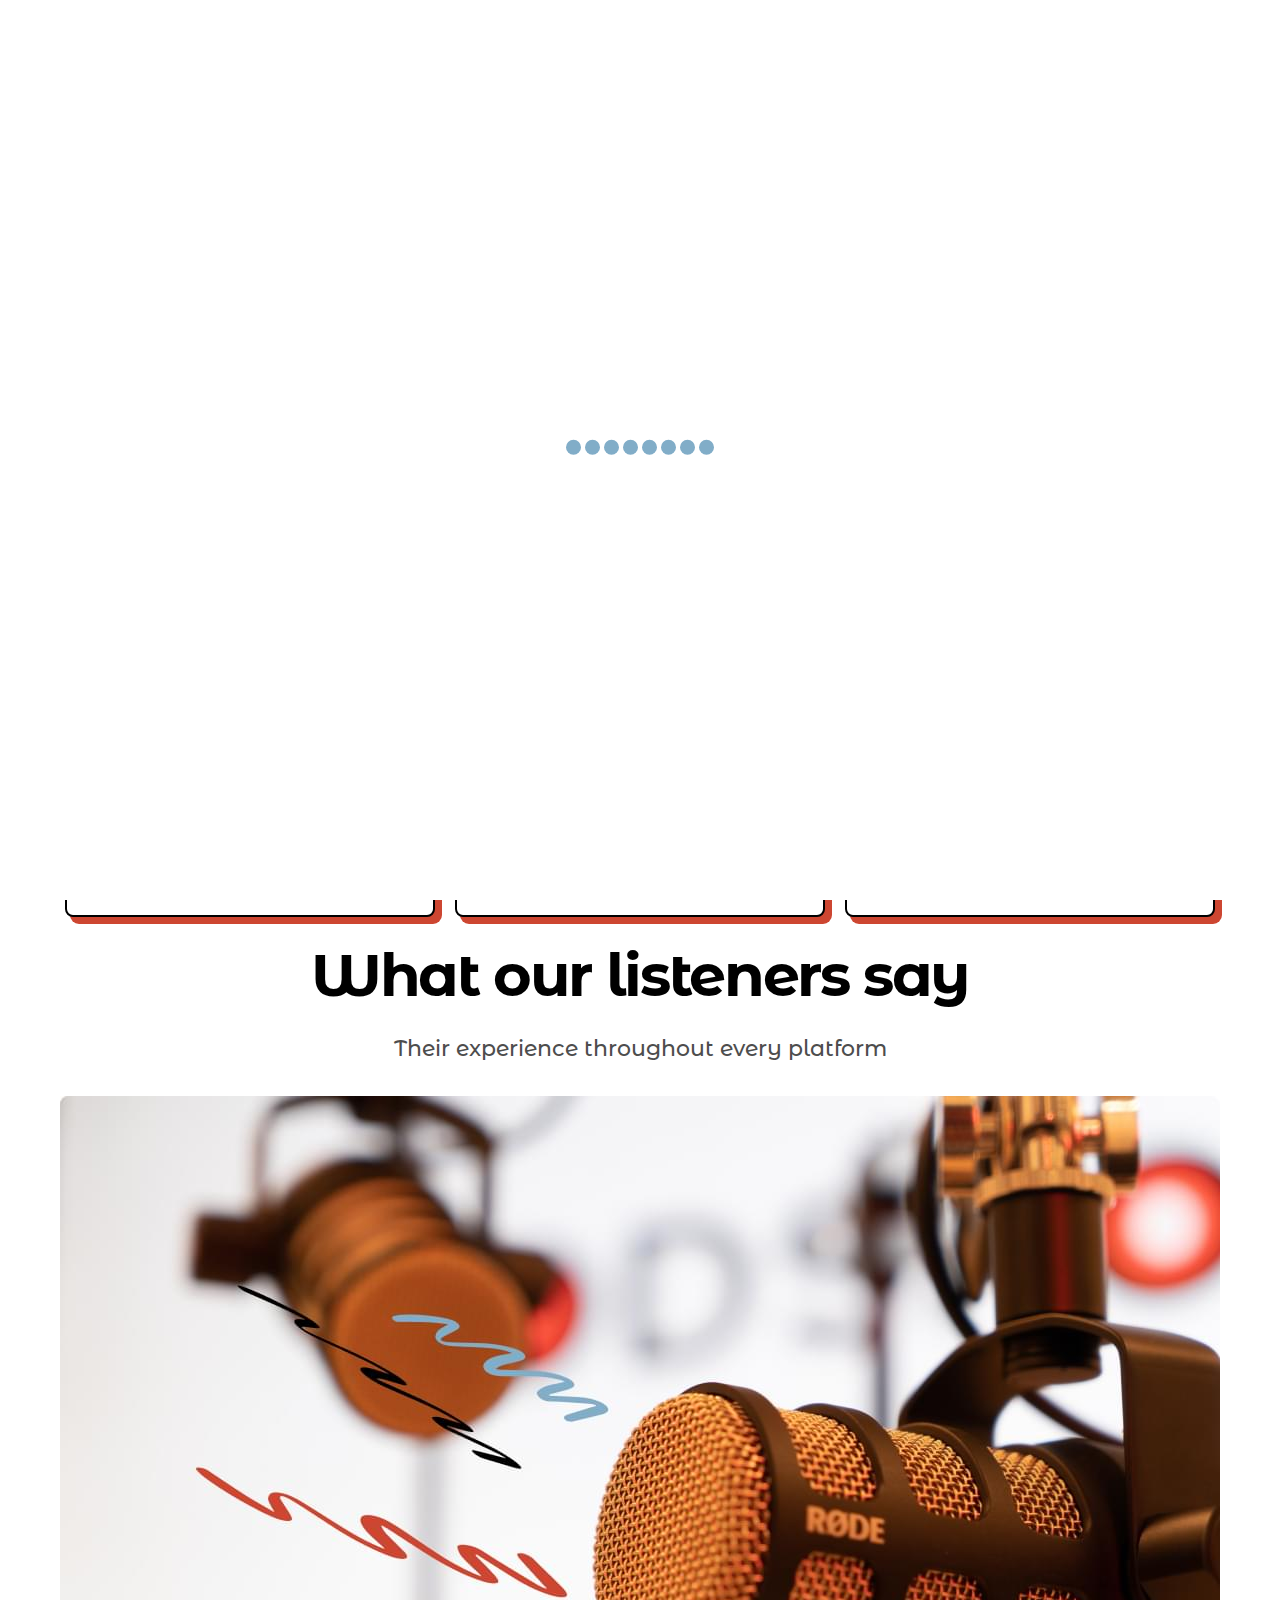
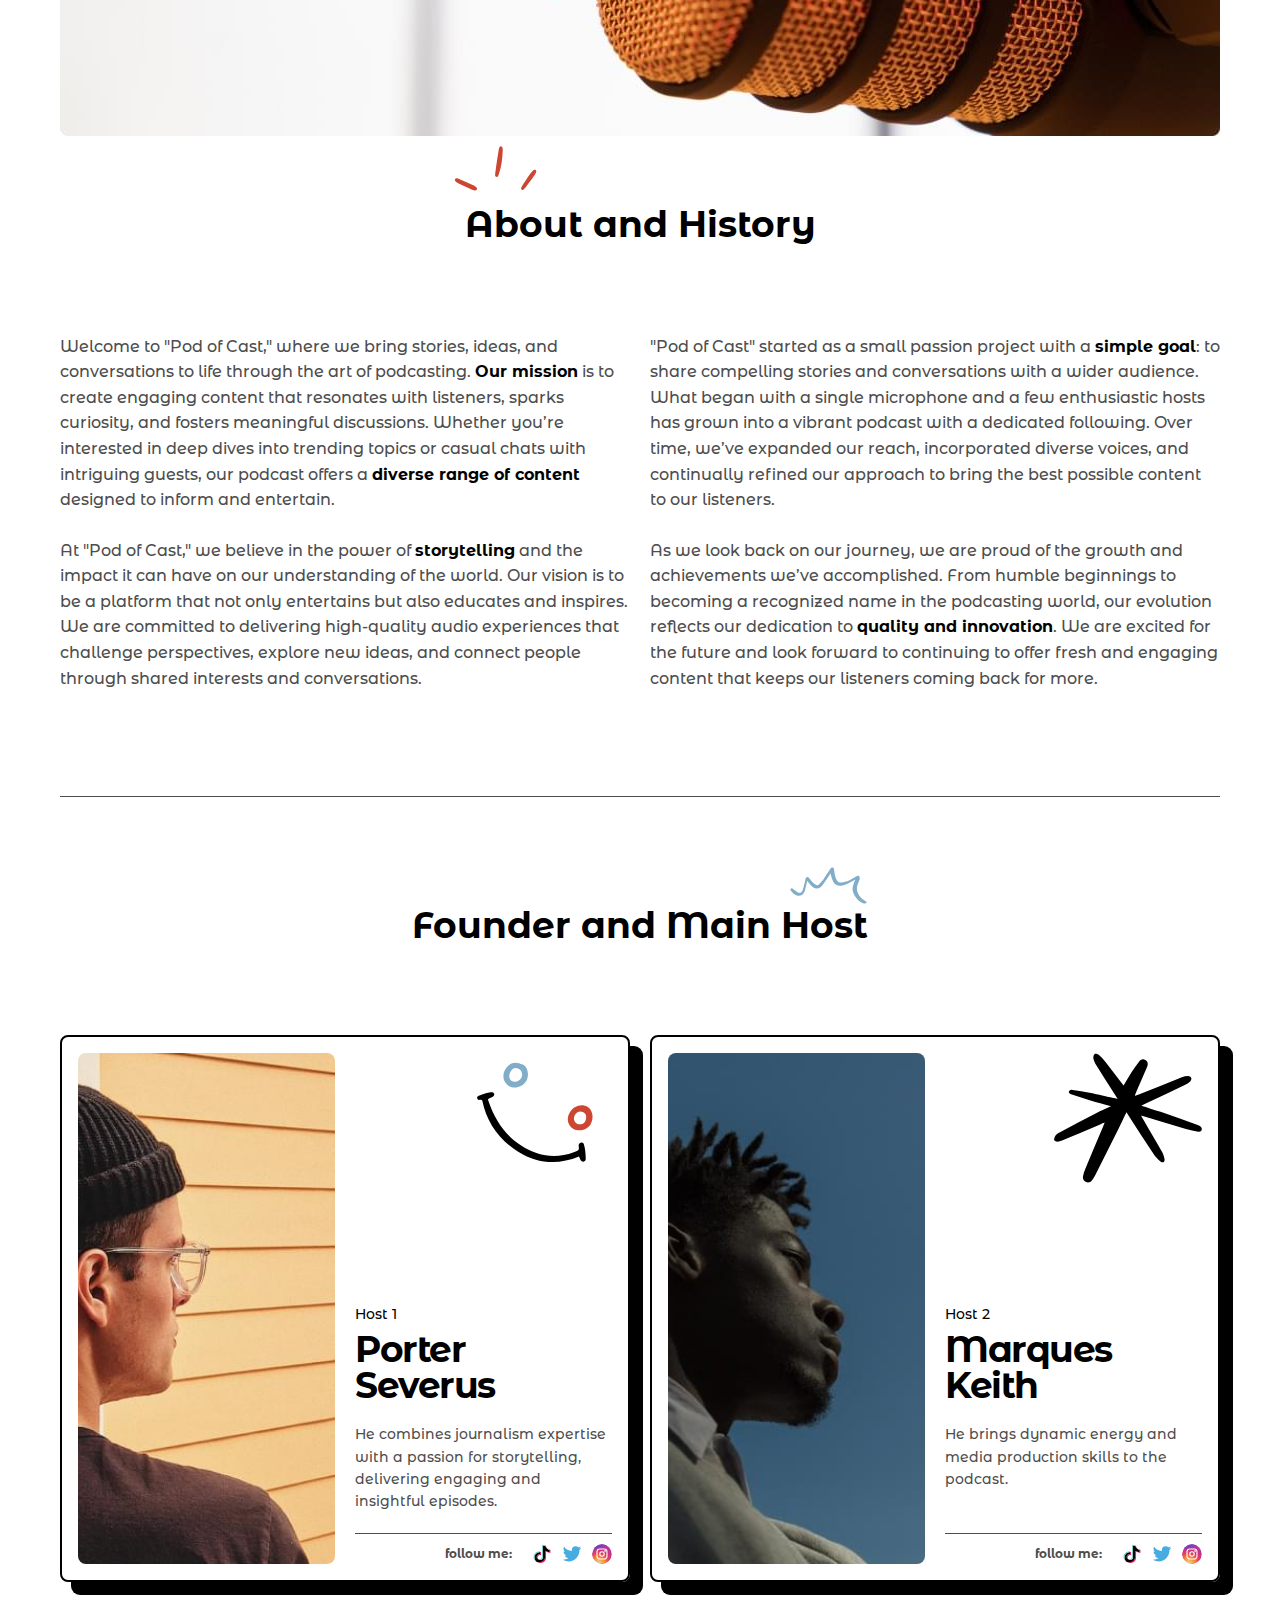
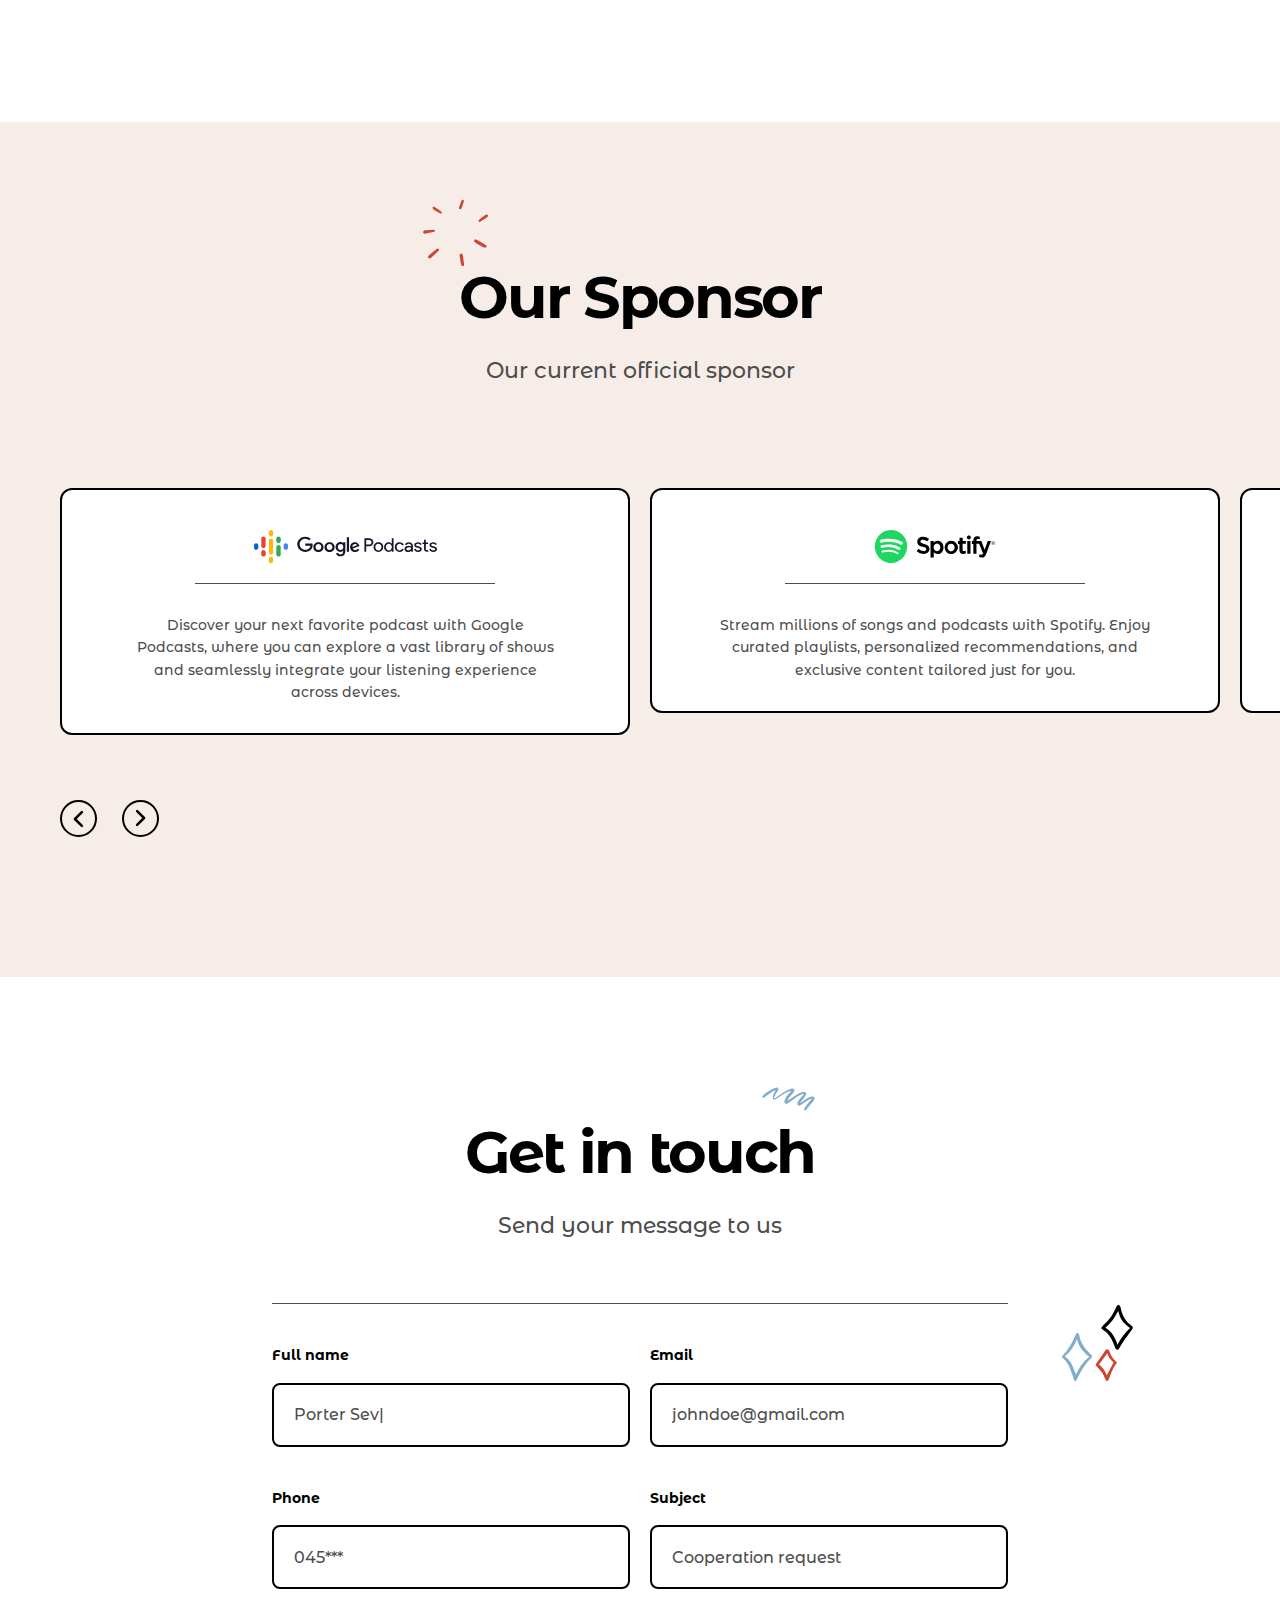
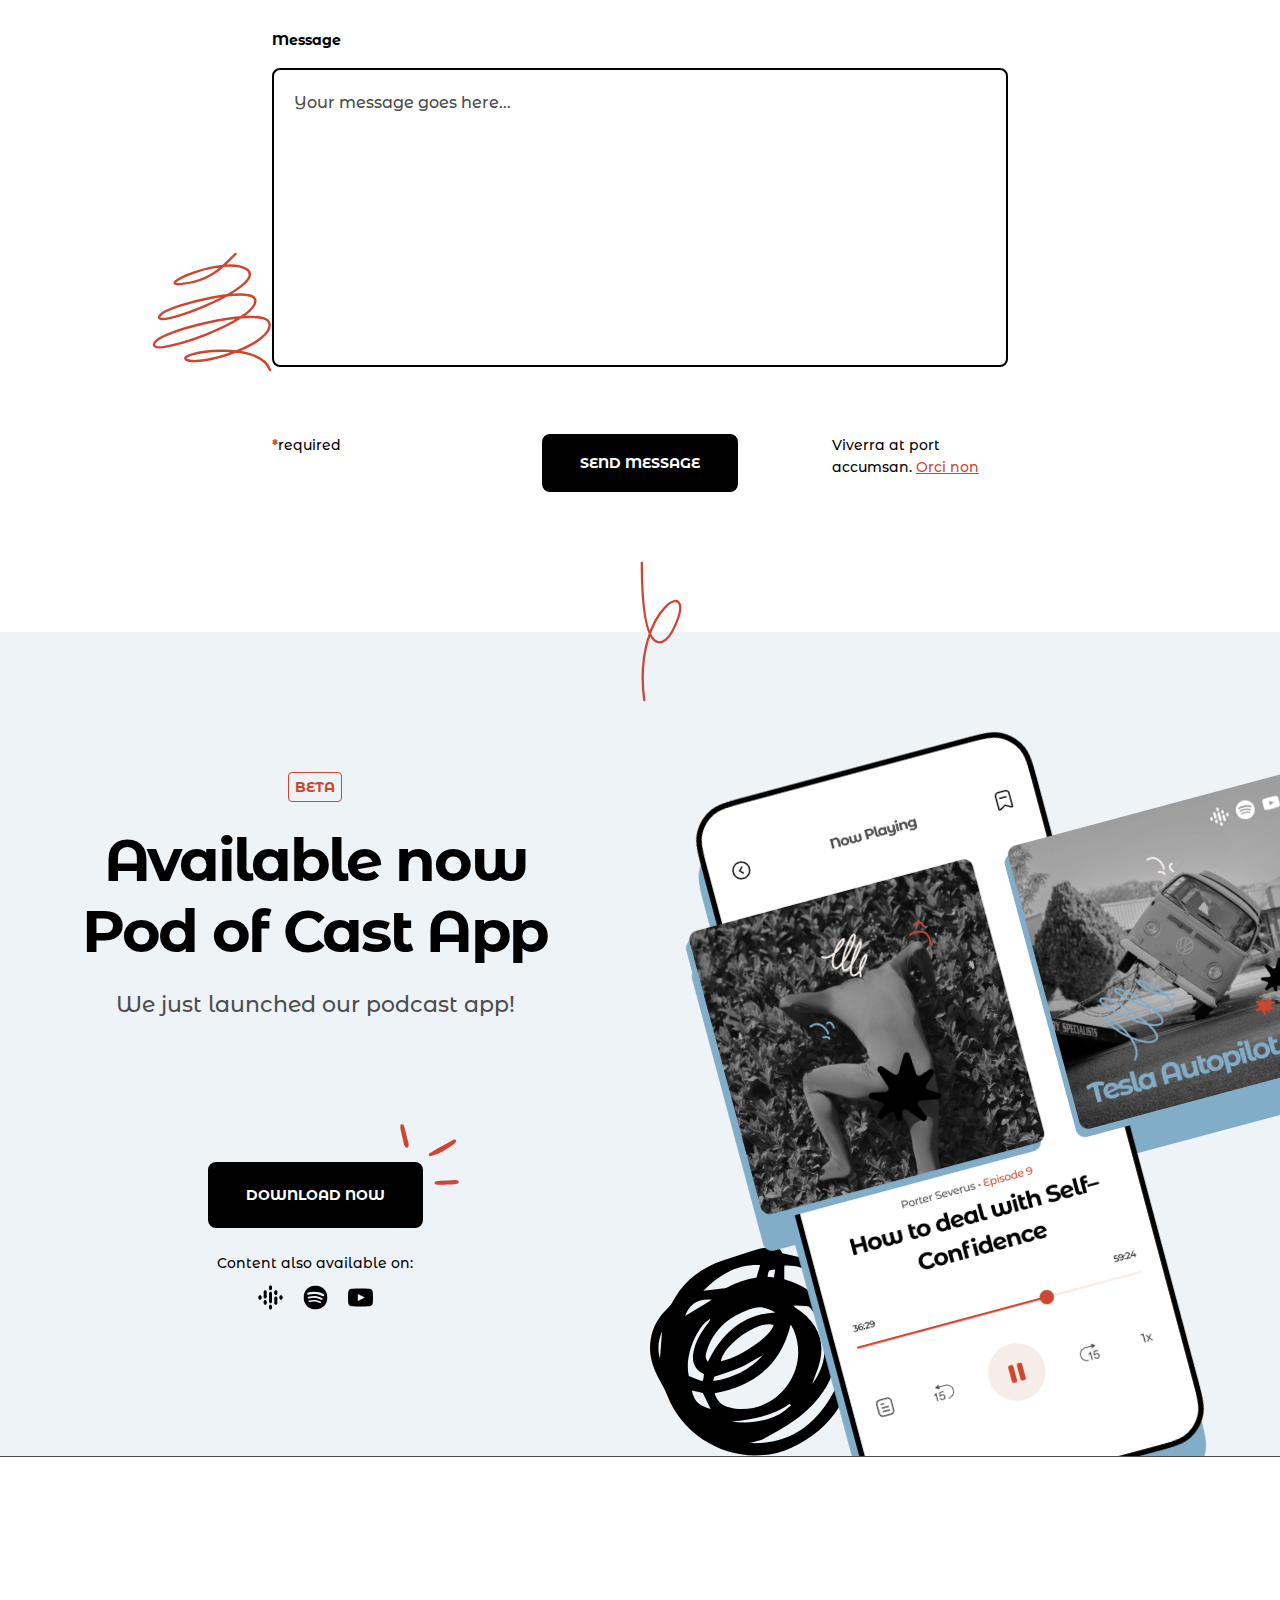
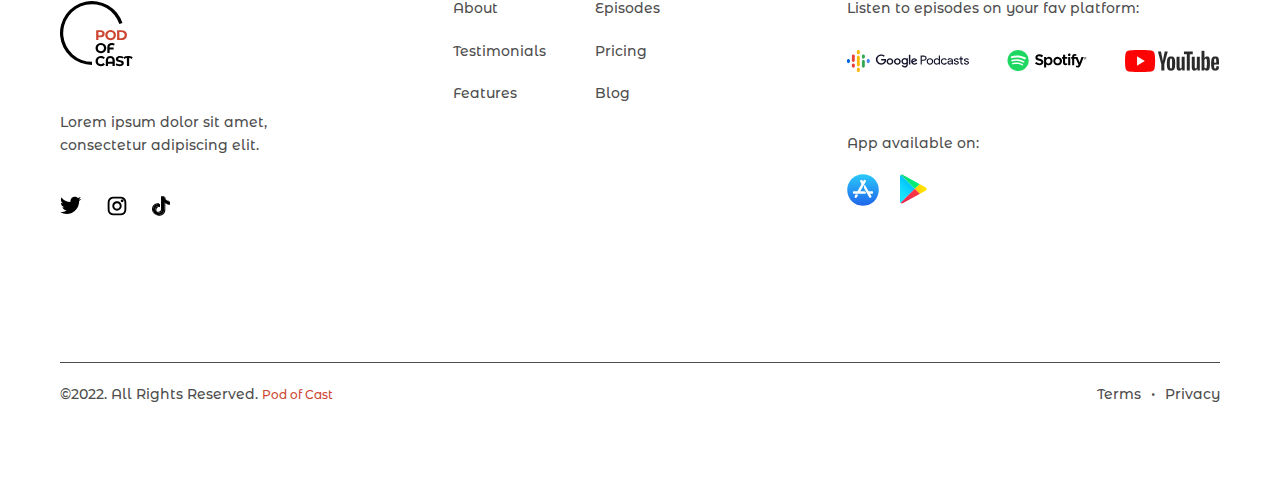
<file: about.html>
<!DOCTYPE html>
<html lang="en">

<head>
  <meta charset="UTF-8">
  <meta http-equiv="X-UA-Compatible" content="IE=edge">
  <meta name="viewport" content="width=device-width, initial-scale=1.0">
  <title>About Pod of Cast</title>
  <link rel="apple-touch-icon" sizes="180x180" href="images//apple-touch-icon.png">
  <link rel="icon" type="image/png" sizes="32x32" href="images//favicon-32x32.png">
  <link rel="icon" type="image/png" sizes="16x16" href="images//favicon-16x16.png">
  <link rel="manifest" href="images/site.webmanifest">

  <link rel="icon" href="images/favicon.ico" type="image/x-icon">
  <link rel="shortcut icon" href="images/favicon.ico" type="image/x-icon">
  <link rel="stylesheet" href="css/style.min.css">
</head>

<body>
  <main>

    <div class="preloader">
  <div class="preloader__wrapper">
    <span class="circle circle-1"></span>
    <span class="circle circle-2"></span>
    <span class="circle circle-3"></span>
    <span class="circle circle-4"></span>
    <span class="circle circle-5"></span>
    <span class="circle circle-6"></span>
    <span class="circle circle-7"></span>
    <span class="circle circle-8"></span>
  </div>
</div>

    <header class="header">
  <div class="container">
    <div class="header__inner">
      <a class="logo" href="index.html">
        <img class="logo__img" src="images/logo.svg" alt="logo" width="74" height="74">
      </a>
      <div class="menu">
        <button type="button" class="menu__icon icon-menu">
          <span></span>
          <span class="sr-only">Mobile menu</span>
        </button>
        <nav class="menu__body">
          <ul class="menu__list">
            <li class="menu__item">
              <a class="menu__link" href="podcast.html">Episodes</a>
            </li>
            <li class="menu__item">
              <a class="menu__link" href="about.html">About</a>
            </li>
            <li class="menu__item">
              <a class="menu__link" href="blog.html">Blog</a>
            </li>
          </ul>
        </nav>
      </div>
      <div data-da=".menu__body,768,2" class="header__actions">
        <a class="btn btn--small header__btn" href="podcast.html">recent episodes</a>
        <a class="btn btn--small btn--dark header__btn" href="#">subscribe</a>
      </div>
    </div>
  </div>
</header>

    <section class="about-hero hero bg-red">
      <div class="container hero__container">
        <div class="about-hero__block hero__block">
          <h1 class="hero__title">
            About
            <span>Pod of Cast</span>
          </h1>
          <div class="about-hero__hero-text hero__text text">
            <p>Learn how we curate engaging content, what inspires our episodes, and how we aim to connect with
              listeners.</p>
          </div>
          <div class="about-hero__buttons">
            <a class="btn" href="#">become sponsor</a>
            <a class="btn btn--dark" href="#">subscribe</a>
          </div>
        </div>
        <dl class="about-hero__list">
          <div class="about-hero__item">
            <dt>76<span>K</span></dt>
            <dd>Community members</dd>
          </div>
          <div class="about-hero__item">
            <dt>128<span>K</span></dt>
            <dd>Podcast subscribers</dd>
          </div>
          <div class="about-hero__item">
            <dt>59<span>K</span></dt>
            <dd>Daily Listeners</dd>
          </div>
        </dl>
      </div>
    </section>

    <section class="history section">
      <div class="container">
        <div class="history__title-block title-block">
          <div class="title-block__inner">
            <h2 class="title-block__title">What our listeners say</h2>
            <div class="title-block__text">
              <p>Their experience throughout every platform</p>
            </div>
          </div>
        </div>
        <img class="history__img" src="images/history-img.jpg" alt="Image">
        <div class="history__top">
          <h3 class="history__title history__title-top title-small">About and History</h3>
          <div class="history__text text">
            <p>
              Welcome to "Pod of Cast," where we bring stories, ideas, and conversations to life through the art of
              podcasting. <strong>Our mission</strong> is to create engaging content that resonates with listeners,
              sparks curiosity, and
              fosters meaningful discussions. Whether you’re interested in deep dives into trending topics or casual
              chats with intriguing guests, our podcast offers a <strong>diverse range of content</strong> designed to
              inform and
              entertain.
            </p>
            <p>
              At "Pod of Cast," we believe in the power of <strong>storytelling</strong> and the impact it can have on
              our understanding
              of the world.
              Our vision is to be a platform that not only entertains but also educates and inspires. We are committed
              to delivering
              high-quality audio experiences that challenge perspectives, explore new ideas, and connect people through
              shared
              interests and conversations.
            </p>
            <p>
              "Pod of Cast" started as a small passion project with a <strong>simple goal</strong>: to share compelling
              stories and
              conversations with a wider audience. What began with a single microphone and a few enthusiastic hosts has
              grown into a vibrant podcast with a dedicated following. Over time, we’ve expanded our reach, incorporated
              diverse voices, and continually refined our approach to bring the best possible content to our listeners.
            </p>
            <p>
              As we look back on our journey, we are proud of the growth and achievements we’ve accomplished. From
              humble beginnings to becoming a recognized name in the podcasting world, our evolution reflects our
              dedication to <strong>quality and innovation</strong>. We are excited for the future and look forward to
              continuing to
              offer fresh and engaging content that keeps our listeners coming back for more.
            </p>
          </div>
        </div>
        <div class="history__bottom">
          <h3 class="history__title history__title-bottom title-small">Founder and Main Host</h3>
          <div class="history__inner">
            <article class="card-host">
  <img class="card-host__img" src="images/hosts/3.jpg" alt="Image">
  <div class="card-host__wrapper">
    <img class="card-host__decor" src="images/decor/face.svg" alt="Image">
    <div class="card-host__info">
      <div class="card-host__label">Host 1</div>
      <h3 class="card-host__name">Porter<br>Severus</h3>
      <div class="card-host__descr">
        <p>
          He combines journalism expertise with a passion for storytelling, delivering engaging and insightful            episodes.
        </p>
      </div>
    </div>
    <div class="card-host__social">
      <span>follow me:</span>
      <div class="card-host__links">
        <a href="#">
          <span class="sr-only">Tiktok</span>
          <img src="images/platform-icons/tiktok-color.svg" alt="Image">
        </a>
        <a href="#">
          <span class="sr-only">Twitter</span>
          <img src="images/platform-icons/twitter-color.svg" alt="Image">
        </a>
        <a href="#">
          <span class="sr-only">Instagram</span>
          <img src="images/platform-icons/instagram-color.svg" alt="Image">
        </a>
      </div>
    </div>
  </div>
</article>
            <article class="card-host">
  <img class="card-host__img" src="images/hosts/4.jpg" alt="Image">
  <div class="card-host__wrapper">
    <img class="card-host__decor" src="images/decor/star-thin.svg" alt="Image">
    <div class="card-host__info">
      <div class="card-host__label">Host 2</div>
      <h3 class="card-host__name">Marques <br>Keith</h3>
      <div class="card-host__descr">
        <p>
          He brings dynamic energy and media production skills to the podcast.
        </p>
      </div>
    </div>
    <div class="card-host__social">
      <span>follow me:</span>
      <div class="card-host__links">
        <a href="#">
          <span class="sr-only">Tiktok</span>
          <img src="images/platform-icons/tiktok-color.svg" alt="Image">
        </a>
        <a href="#">
          <span class="sr-only">Twitter</span>
          <img src="images/platform-icons/twitter-color.svg" alt="Image">
        </a>
        <a href="#">
          <span class="sr-only">Instagram</span>
          <img src="images/platform-icons/instagram-color.svg" alt="Image">
        </a>
      </div>
    </div>
  </div>
</article>
          </div>
        </div>
      </div>
    </section>

    <section class="sponsors bg-red">
      <div class="sponsors__container-wrapper section">
        <div class="container ">
          <div class="title-block sponsors__title-block">
            <div class="title-block__inner">
              <h2 class="title-block__title">Our Sponsor</h2>
              <div class="title-block__text">
                <p>Our current official sponsor</p>
              </div>
            </div>
          </div>
          <div class="sponsors__swiper swiper">
            <div class="swiper-wrapper">
              <div class="sponsors__slide slide-sponsors swiper-slide">
                <img class="slide-sponsors__img" src="images/platform-icons/google_podcast.svg" alt="Image">
                <div class="slide-sponsors__text">
                  <p>
                    Discover your next favorite podcast with Google Podcasts, where you can explore a vast library of
                    shows and seamlessly integrate your listening experience across devices.
                  </p>
                </div>
              </div>
              <div class="sponsors__slide slide-sponsors swiper-slide">
                <img class="slide-sponsors__img" src="images/platform-icons/spotify.svg" alt="Image">
                <div class="slide-sponsors__text">
                  <p>
                    Stream millions of songs and podcasts with Spotify. Enjoy curated playlists, personalized
                    recommendations, and exclusive content tailored just for you.
                  </p>
                </div>
              </div>
              <div class="sponsors__slide slide-sponsors swiper-slide">
                <img class="slide-sponsors__img" src="images/platform-icons/youtube.svg" alt="Image">
                <div class="slide-sponsors__text">
                  <p>
                    Experience podcasts and more on YouTube, where you can watch, listen, and engage with your favorite
                    creators and shows, all in one place.
                  </p>
                </div>
              </div>
              <div class="sponsors__slide slide-sponsors swiper-slide">
                <img class="slide-sponsors__img" src="images/platform-icons/spotify.svg" alt="Image">
                <div class="slide-sponsors__text">
                  <p>
                    Quis dictum cursus faucibus mattis dignissim. Pellentes
                    que purus in sed sodales in mauris molestie. Eleifend estcon
                    sctetur interdum eu in auctor. Gravida leo et.
                  </p>
                </div>
              </div>
            </div>
            <div class="sponsors__pagination">
              <span class="sr-only">Previous slide</span>
              <div class="slider-arrow slider-arrow--prev sponsors__arrow slider-arrow sponsors__arrow--prev">
                <svg width="11" height="18" viewBox="0 0 11 18" fill="none" xmlns="http://www.w3.org/2000/svg">
                  <path d="M8.88467 2.05811L1.91267 9.00011L8.88467 15.9421" stroke="black" stroke-width="2.5"
                    stroke-linecap="round" stroke-linejoin="round" />
                </svg>
              </div>
              <div class="slider-arrow slider-arrow--next sponsors__arrow slider-arrow sponsors__arrow--next">
                <span class="sr-only">Next slide</span>
                <svg width="11" height="18" viewBox="0 0 11 18" fill="none" xmlns="http://www.w3.org/2000/svg">
                  <path d="M8.88467 2.05811L1.91267 9.00011L8.88467 15.9421" stroke="black" stroke-width="2.5"
                    stroke-linecap="round" stroke-linejoin="round" />
                </svg>
              </div>
            </div>
          </div>
        </div>
      </div>
    </section>

    <section class="contact section">
      <div class="container contact__container">
        <div class="title-block contact__title-block">
          <div class="title-block__inner">
            <h2 class="title-block__title">Get in touch</h2>
            <div class="title-block__text">
              <p>Send your message to us</p>
            </div>
          </div>
        </div>
        <form class="contact__form form-contact" action="#">
          <div class="form-contact__wrapper">
            <div class="form-contact__box">
              <label class="form-contact__label" for="[contact]name">Full name</label>
              <input class="form-contact__input" type="text" id="[contact]name" name="[contact]name"
                placeholder="Porter Sev|">
            </div>
            <div class="form-contact__box">
              <label class="form-contact__label" for="[contact]email">Email </label>
              <input class="form-contact__input" type="text" id="[contact]email" name="[contact]email"
                placeholder="johndoe@gmail.com">
            </div>
          </div>
          <div class="form-contact__wrapper">
            <div class="form-contact__box">
              <label class="form-contact__label" for="[contact]phone">Phone</label>
              <input class="form-contact__input" type="text" id="[contact]phone" name="[contact]phone"
                placeholder="045***">
            </div>
            <div class="form-contact__box">
              <label class="form-contact__label" for="[contact]subject">Subject</label>
              <input class="form-contact__input" type="text" id="[contact]subject" name="[contact]subject"
                placeholder="Cooperation request">
            </div>
          </div>
          <label class="form-contact__label" for="[contact]message">Message</label>
          <textarea class="form-contact__textarea" name="[contact]message" id="[contact]message" cols="30" rows="10"
            placeholder="Your message goes here..."></textarea>
          <div class="form-contact__action">
            <div class="form-contact__text"><span>*</span>required</div>
            <button class="form-contact__btn btn btn--dark" type="submit">send message</button>
            <div class="form-contact__text">Viverra at port accumsan.
              <a href="#">Orci non</a>
            </div>
          </div>
        </form>
      </div>
    </section>

    <section class="cta  decor--red bg-blue">
  <div class="cta__wrapper">
    <div class="cta__img cta__img--left">
      <span></span>
      <img src="images/cta-img-left.png" alt="Image">
    </div>
    <div class="container">
      <div class="cta__box">
        <div class="title-block cta__title-block">
          <div class="title-block__inner cta__title-block-inner">
            <div class="title-block__label">beta</div>
            <h2 class="title-block__title">Available now
              Pod of Cast App</h2>
            <div class="title-block__text">
              <p>We just launched our podcast app!</p>
            </div>
          </div>
        </div>
        <div class="cta__content">
          <a class="btn btn--dark cta__btn" href="#">download now</a>
          <p class="cta__text">Content also available on:</p>
          <ul class="cta__list">
            <li class="cta__item">
              <a class="cta__link" href="#">
                <span class="sr-only">Google Podcasts</span>
                <svg width="25" height="24" viewBox="0 0 25 24" fill="none" xmlns="http://www.w3.org/2000/svg">
                  <path d="M11 7.63623V11.2731V12.7267V16.3635H14.0001V12.7267V11.2731V7.63623H11Z" fill="black" />
                  <path
                    d="M2.00002 12.6821C2.82845 12.6821 3.50003 12.0106 3.50003 11.1821C3.50003 10.3537 2.82845 9.68213 2.00002 9.68213C1.17158 9.68213 0.5 10.3537 0.5 11.1821C0.5 12.0106 1.17158 12.6821 2.00002 12.6821Z"
                    fill="black" />
                  <path d="M2.00002 14.3179C2.82845 14.3179 3.50003 13.6463 3.50003 12.8179C3.50003 11.9894 2.82845 11.3179
                    2.00002 11.3179C1.17158 11.3179 0.5 11.9894 0.5 12.8179C0.5 13.6463 1.17158 14.3179 2.00002
                    14.3179Z" fill="black" />
                  <path d="M3.50003 11.1821H0.5V12.8185H3.50003V11.1821Z" fill="black" />
                  <path
                    d="M23 14.3179C23.8285 14.3179 24.5 13.6463 24.5 12.8179C24.5 11.9894 23.8285 11.3179 23 11.3179C22.1716 11.3179 21.5 11.9894 21.5 12.8179C21.5 13.6463 22.1716 14.3179 23 14.3179Z"
                    fill="black" />
                  <path
                    d="M23 12.6821C23.8285 12.6821 24.5 12.0106 24.5 11.1821C24.5 10.3537 23.8285 9.68213 23 9.68213C22.1716 9.68213 21.5 10.3537 21.5 11.1821C21.5 12.0106 22.1716 12.6821 23 12.6821Z"
                    fill="black" />
                  <path d="M21.5 12.8185H24.5V11.1821H21.5V12.8185Z" fill="black" />
                  <path
                    d="M7.18153 17.5913C8.00994 17.5913 8.68153 16.9198 8.68153 16.0913C8.68153 15.2629 8.00994 14.5913 7.18153 14.5913C6.35309 14.5913 5.68152 15.2629 5.68152 16.0913C5.68152 16.9198 6.35309 17.5913 7.18153 17.5913Z"
                    fill="black" />
                  <path
                    d="M7.18153 19.2276C8.00994 19.2276 8.68153 18.5561 8.68153 17.7276C8.68153 16.8992 8.00994 16.2275 7.18153 16.2275C6.35309 16.2275 5.68152 16.8992 5.68152 17.7276C5.68152 18.5561 6.35309 19.2276 7.18153 19.2276Z"
                    fill="black" />
                  <path d="M8.68153 16.0913H5.68152V17.7277H8.68153V16.0913Z" fill="black" />
                  <path
                    d="M7.18153 7.77245C8.00994 7.77245 8.68153 7.10088 8.68153 6.27247C8.68153 5.44404 8.00994 4.77246 7.18153 4.77246C6.35309 4.77246 5.68152 5.44404 5.68152 6.27247C5.68152 7.10088 6.35309 7.77245 7.18153 7.77245Z"
                    fill="black" />
                  <path
                    d="M7.18153 13.0903C8.00994 13.0903 8.68153 12.4188 8.68153 11.5903C8.68153 10.7619 8.00994 10.0903 7.18153 10.0903C6.35309 10.0903 5.68152 10.7619 5.68152 11.5903C5.68152 12.4188 6.35309 13.0903 7.18153 13.0903Z"
                    fill="black" />
                  <path d="M8.68153 6.27246H5.68152V11.6248H8.68153V6.27246Z" fill="black" />
                  <path
                    d="M17.8185 9.40968C18.6469 9.40968 19.3185 8.73811 19.3185 7.90968C19.3185 7.08124 18.6469 6.40967 17.8185 6.40967C16.9901 6.40967 16.3185 7.08124 16.3185 7.90968C16.3185 8.73811 16.9901 9.40968 17.8185 9.40968Z"
                    fill="black" />
                  <path
                    d="M17.8185 7.77245C18.6469 7.77245 19.3185 7.10088 19.3185 6.27247C19.3185 5.44404 18.6469 4.77246 17.8185 4.77246C16.9901 4.77246 16.3185 5.44404 16.3185 6.27247C16.3185 7.10088 16.9901 7.77245 17.8185 7.77245Z"
                    fill="black" />
                  <path d="M16.3179 7.90882H19.3179V6.27246H16.3179V7.90882Z" fill="black" />
                  <path
                    d="M12.5 4.63624C13.3285 4.63624 14.0001 3.96467 14.0001 3.13624C14.0001 2.30781 13.3285 1.63623 12.5 1.63623C11.6716 1.63623 11 2.30781 11 3.13624C11 3.96467 11.6716 4.63624 12.5 4.63624Z"
                    fill="black" />
                  <path
                    d="M12.5 3.00001C13.3285 3.00001 14.0001 2.32844 14.0001 1.50001C14.0001 0.671577 13.3285 0 12.5 0C11.6716 0 11 0.671577 11 1.50001C11 2.32844 11.6716 3.00001 12.5 3.00001Z"
                    fill="black" />
                  <path d="M11 3.13638H14.0001V1.5H11V3.13638Z" fill="black" />
                  <path
                    d="M12.5 24C13.3285 24 14.0001 23.3284 14.0001 22.5C14.0001 21.6716 13.3285 21 12.5 21C11.6716 21 11 21.6716 11 22.5C11 23.3284 11.6716 24 12.5 24Z"
                    fill="black" />
                  <path
                    d="M12.5 22.3638C13.3285 22.3638 14.0001 21.6922 14.0001 20.8638C14.0001 20.0353 13.3285 19.3638 12.5 19.3638C11.6716 19.3638 11 20.0353 11 20.8638C11 21.6922 11.6716 22.3638 12.5 22.3638Z"
                    fill="black" />
                  <path d="M11 22.5001H14.0001V20.8638H11V22.5001Z" fill="black" />
                  <path
                    d="M17.8185 19.2276C18.6469 19.2276 19.3185 18.5561 19.3185 17.7276C19.3185 16.8992 18.6469 16.2275 17.8185 16.2275C16.9901 16.2275 16.3185 16.8992 16.3185 17.7276C16.3185 18.5561 16.9901 19.2276 17.8185 19.2276Z"
                    fill="black" />
                  <path
                    d="M17.8185 13.9097C18.6469 13.9097 19.3185 13.2381 19.3185 12.4097C19.3185 11.5812 18.6469 10.9097 17.8185 10.9097C16.9901 10.9097 16.3185 11.5812 16.3185 12.4097C16.3185 13.2381 16.9901 13.9097 17.8185 13.9097Z"
                    fill="black" />
                  <path d="M16.3179 17.727H19.3179V12.4087H16.3179V17.727Z" fill="black" />
                  <path
                    d="M12.5 9.13628C13.3285 9.13628 14.0001 8.46464 14.0001 7.63627C14.0001 6.80783 13.3285 6.13623 12.5 6.13623C11.6716 6.13623 11 6.80783 11 7.63627C11 8.46464 11.6716 9.13628 12.5 9.13628Z"
                    fill="black" />
                  <path
                    d="M12.5 17.8638C13.3285 17.8638 14.0001 17.1922 14.0001 16.3638C14.0001 15.5353 13.3285 14.8638 12.5 14.8638C11.6716 14.8638 11 15.5353 11 16.3638C11 17.1922 11.6716 17.8638 12.5 17.8638Z"
                    fill="black" />
                </svg>

              </a>
            </li>
            <li class="cta__item">
              <a class="cta__link" href="#">
                <span class="sr-only">Spotify</span>
                <svg width="25" height="24" viewBox="0 0 25 24" fill="none" xmlns="http://www.w3.org/2000/svg">
                  <g clip-path="url(#clip0_301_2672)">
                    <path
                      d="M12.5 0C10.1266 0 7.80654 0.70378 5.83313 2.02233C3.85979 3.34094 2.32173 5.21511 1.41342 7.40778C0.505187 9.60052 0.267552 12.0133 0.730606 14.3411C1.19359 16.6689 2.33646 18.807 4.01471 20.4853C5.69295 22.1635 7.83118 23.3064 10.1589 23.7694C12.4867 24.2324 14.8995 23.9948 17.0922 23.0865C19.2849 22.1783 21.1591 20.6402 22.4777 18.6668C23.7962 16.6935 24.5 14.3734 24.5 12C24.5 8.81738 23.2357 5.76516 20.9853 3.51474C18.7348 1.26425 15.6826 0 12.5 0ZM18.0068 17.3057C17.9557 17.3905 17.8883 17.4643 17.8085 17.5228C17.7286 17.5813 17.638 17.6234 17.5417 17.6465C17.4455 17.6697 17.3456 17.6735 17.2479 17.6577C17.1501 17.6419 17.0565 17.6069 16.9725 17.5547C14.1569 15.8308 10.6133 15.4477 6.43776 16.3959C6.34275 16.4185 6.24425 16.4221 6.14784 16.4064C6.0515 16.3906 5.95914 16.3559 5.87635 16.3043C5.79348 16.2526 5.72171 16.185 5.66517 16.1054C5.60862 16.0257 5.56855 15.9357 5.54712 15.8404C5.52429 15.7448 5.52066 15.6457 5.53623 15.5486C5.55186 15.4516 5.58642 15.3586 5.63801 15.275C5.6896 15.1914 5.75725 15.1188 5.8369 15.0613C5.91663 15.0039 6.00689 14.9627 6.10253 14.9401C10.6708 13.8962 14.5974 14.3464 17.7578 16.2809C17.9264 16.384 18.0473 16.5498 18.094 16.7418C18.1407 16.9339 18.1093 17.1367 18.0068 17.3057ZM19.4721 14.0399C19.3383 14.2458 19.1304 14.3923 18.8916 14.4494C18.6528 14.5064 18.4012 14.4695 18.1888 14.3464C14.5474 12.3151 10.2486 11.8122 6.23664 12.9481C6.11182 13.0177 5.97296 13.0585 5.83034 13.0674C5.68765 13.0764 5.54481 13.0533 5.41224 12.9998C5.27967 12.9464 5.16079 12.864 5.06424 12.7586C4.96769 12.6532 4.89592 12.5275 4.85425 12.3909C4.81257 12.2541 4.80203 12.1098 4.82339 11.9685C4.84475 11.8271 4.89746 11.6924 4.97767 11.5741C5.05788 11.4558 5.16358 11.357 5.28694 11.2848C5.41036 11.2127 5.54831 11.1691 5.69072 11.1572C7.93004 10.5126 10.2756 10.322 12.5896 10.5967C14.9036 10.8713 17.1394 11.6057 19.1656 12.7566C19.3715 12.8904 19.518 13.0982 19.5751 13.337C19.6321 13.5759 19.5952 13.8275 19.4721 14.0399ZM19.5966 10.6401C15.7658 8.34155 9.35878 8.13085 5.66203 9.25138C5.37755 9.33779 5.07038 9.30758 4.80817 9.16744C4.54596 9.02737 4.35015 8.78886 4.26379 8.50436C4.17743 8.21994 4.20759 7.91276 4.3477 7.65052C4.48774 7.38834 4.72628 7.19251 5.01076 7.10617C9.25343 5.82283 16.2925 6.07184 20.7459 8.70548C20.9748 8.86935 21.1337 9.11336 21.1909 9.38905C21.2481 9.66468 21.1994 9.95178 21.0546 10.1933C20.9097 10.4347 20.6793 10.6127 20.4092 10.6919C20.139 10.7712 19.8489 10.7458 19.5966 10.6209V10.6401Z"
                      fill="black" />
                  </g>
                  <defs>
                    <clipPath id="clip0_301_2672">
                      <rect width="24" height="24" fill="white" transform="translate(0.5)" />
                    </clipPath>
                  </defs>
                </svg>

              </a>
            </li>
            <li class="cta__item">
              <a class="cta__link" href="#">
                <span class="sr-only">Youtube</span>
                <svg width="21" height="16" viewBox="0 0 21 16" fill="none" xmlns="http://www.w3.org/2000/svg">
                  <path fill-rule="evenodd" clip-rule="evenodd"
                    d="M2.95835 0.735085C1.47296 0.808675 0.279778 1.97175 0.18338 3.45583C0.091023 4.87769 0 6.62724 0 8C0 9.37276 0.0910229 11.1223 0.18338 12.5442C0.279778 14.0283 1.47296 15.1913 2.95835 15.2649C5.10929 15.3715 8.1836 15.5 10.5 15.5C12.8164 15.5 15.8907 15.3715 18.0417 15.2649C19.527 15.1913 20.7202 14.0283 20.8166 12.5442C20.909 11.1223 21 9.37276 21 8C21 6.62724 20.909 4.8777 20.8166 3.45583C20.7202 1.97175 19.527 0.808675 18.0417 0.735085C15.8907 0.628521 12.8164 0.5 10.5 0.5C8.1836 0.5 5.10929 0.628521 2.95835 0.735085ZM14.25 8L8.25 11V5L14.25 8Z"
                    fill="black" />
                </svg>
              </a>
            </li>
          </ul>
        </div>
      </div>
    </div>
    <div class="cta__img cta__img--right">
      <img src="images/cta-img-right.png" alt="Image" width="694">
    </div>
  </div>
</section>

  </main>

  <footer class="footer">
  <div class="container">
    <div class="footer__inner">
      <div class="footer__box">
        <a class="logo footer__logo" href="index.html">
          <img class="logo__img" src="images/logo.svg" alt="logo" width="74" height="74">
        </a>
        <div class="footer__text">
          Lorem ipsum dolor sit amet, consectetur adipiscing elit.
        </div>
        <ul class="social">
          <li class="social__item">
            <a class="social__link" href="#">
              <span class="sr-only">Twitter</span>
              <svg width="22" height="18" viewBox="0 0 22 18" fill="none" xmlns="http://www.w3.org/2000/svg">
                <path
                  d="M6.84156 18C4.41531 18 2.15363 17.2943 0.25 16.0767C1.86624 16.1813 4.71855 15.9308 6.49268 14.2386C3.82381 14.1161 2.6202 12.0692 2.4632 11.1945C2.68997 11.2819 3.77148 11.3869 4.382 11.142C1.31192 10.3722 0.840946 7.67799 0.945608 6.85573C1.52125 7.25811 2.49809 7.39807 2.88185 7.36308C0.0210947 5.31618 1.05027 2.23707 1.55613 1.57226C3.60912 4.4165 6.6859 6.01393 10.4923 6.10278C10.4205 5.78802 10.3826 5.46032 10.3826 5.12373C10.3826 2.70819 12.3351 0.75 14.7435 0.75C16.0019 0.75 17.1358 1.28457 17.9318 2.13963C18.7727 1.94258 20.0382 1.4813 20.6569 1.0824C20.3451 2.20208 19.3742 3.13612 18.7869 3.48231C18.7821 3.47048 18.7918 3.49408 18.7869 3.48231C19.3028 3.40428 20.6986 3.13603 21.25 2.76192C20.9773 3.39094 19.948 4.4368 19.1033 5.02232C19.2605 11.9535 13.9574 18 6.84156 18Z"
                  fill="black" />
              </svg>
            </a>
          </li>
          <li class="social__item">
            <a class="social__link" href="#">
              <span class="sr-only">Instagram</span>
              <svg width="20" height="20" viewBox="0 0 20 20" fill="none" xmlns="http://www.w3.org/2000/svg">
                <path
                  d="M16.5333 4.8665C16.5333 5.6397 15.9065 6.2665 15.1333 6.2665C14.3601 6.2665 13.7333 5.6397 13.7333 4.8665C13.7333 4.09331 14.3601 3.4665 15.1333 3.4665C15.9065 3.4665 16.5333 4.09331 16.5333 4.8665Z"
                  fill="black" />
                <path fill-rule="evenodd" clip-rule="evenodd"
                  d="M10 14.6665C12.5773 14.6665 14.6667 12.5772 14.6667 9.99984C14.6667 7.42251 12.5773 5.33317 10 5.33317C7.42268 5.33317 5.33334 7.42251 5.33334 9.99984C5.33334 12.5772 7.42268 14.6665 10 14.6665ZM10 12.7998C11.5464 12.7998 12.8 11.5462 12.8 9.99984C12.8 8.45344 11.5464 7.19984 10 7.19984C8.45361 7.19984 7.20001 8.45344 7.20001 9.99984C7.20001 11.5462 8.45361 12.7998 10 12.7998Z"
                  fill="black" />
                <path fill-rule="evenodd" clip-rule="evenodd"
                  d="M0.666672 9.6265C0.666672 6.49021 0.666672 4.92206 1.27704 3.72416C1.81393 2.67045 2.67062 1.81376 3.72433 1.27687C4.92223 0.666504 6.49038 0.666504 9.62667 0.666504H10.3733C13.5096 0.666504 15.0778 0.666504 16.2757 1.27687C17.3294 1.81376 18.1861 2.67045 18.723 3.72416C19.3333 4.92206 19.3333 6.49021 19.3333 9.6265V10.3732C19.3333 13.5095 19.3333 15.0776 18.723 16.2755C18.1861 17.3292 17.3294 18.1859 16.2757 18.7228C15.0778 19.3332 13.5096 19.3332 10.3733 19.3332H9.62667C6.49038 19.3332 4.92223 19.3332 3.72433 18.7228C2.67062 18.1859 1.81393 17.3292 1.27704 16.2755C0.666672 15.0776 0.666672 13.5095 0.666672 10.3732V9.6265ZM9.62667 2.53317H10.3733C11.9723 2.53317 13.0592 2.53462 13.8994 2.60327C14.7178 2.67013 15.1363 2.79133 15.4282 2.94008C16.1307 3.29801 16.7018 3.86913 17.0598 4.57161C17.2085 4.86355 17.3297 5.28207 17.3966 6.10044C17.4652 6.94061 17.4667 8.02756 17.4667 9.6265V10.3732C17.4667 11.9721 17.4652 13.0591 17.3966 13.8992C17.3297 14.7176 17.2085 15.1361 17.0598 15.4281C16.7018 16.1305 16.1307 16.7017 15.4282 17.0596C15.1363 17.2084 14.7178 17.3295 13.8994 17.3964C13.0592 17.4651 11.9723 17.4665 10.3733 17.4665H9.62667C8.02772 17.4665 6.94078 17.4651 6.10061 17.3964C5.28223 17.3295 4.86372 17.2084 4.57177 17.0596C3.8693 16.7017 3.29817 16.1305 2.94025 15.4281C2.79149 15.1361 2.6703 14.7176 2.60343 13.8992C2.53479 13.0591 2.53334 11.9721 2.53334 10.3732V9.6265C2.53334 8.02756 2.53479 6.94061 2.60343 6.10044C2.6703 5.28207 2.79149 4.86355 2.94025 4.57161C3.29817 3.86913 3.8693 3.29801 4.57177 2.94008C4.86372 2.79133 5.28223 2.67013 6.10061 2.60327C6.94078 2.53462 8.02772 2.53317 9.62667 2.53317Z"
                  fill="black" />
              </svg>
            </a>
          </li>
          <li class="social__item">
            <a class="social__link" href="#">
              <span class="sr-only">Tiktok</span>
              <svg width="18" height="20" viewBox="0 0 18 20" fill="none" xmlns="http://www.w3.org/2000/svg">
                <path
                  d="M3.33812 12.8444C3.45533 11.8739 3.85333 11.3306 4.60335 10.7736C5.67649 10.0193 7.01701 10.446 7.01701 10.446V7.91462C7.3429 7.90629 7.66892 7.92561 7.99126 7.97234V11.23C7.99126 11.23 6.65116 10.8033 5.57801 11.558C4.8284 12.1146 4.42958 12.6583 4.31278 13.6287C4.30912 14.1557 4.40801 14.8445 4.8634 15.4401C4.75081 15.3824 4.63604 15.3166 4.51911 15.2427C3.51596 14.5691 3.33324 13.5585 3.33812 12.8444ZM13.5263 3.23411C12.7881 2.42517 12.5089 1.60842 12.408 1.03467H13.3366C13.3366 1.03467 13.1515 2.53906 14.5009 4.01849L14.5197 4.03838C14.156 3.8096 13.8224 3.53956 13.5263 3.23411ZM17.9999 5.52756V8.71967C17.9999 8.71967 16.8149 8.67325 15.9379 8.45015C14.7134 8.13811 13.9263 7.65953 13.9263 7.65953C13.9263 7.65953 13.3826 7.31824 13.3387 7.29445V13.8862C13.3387 14.2532 13.2382 15.1698 12.9317 15.9343C12.5317 16.9343 11.9143 17.5908 11.8008 17.725C11.8008 17.725 11.0499 18.6123 9.7253 19.2098C8.53129 19.7489 7.48297 19.7352 7.16962 19.7489C7.16962 19.7489 5.35744 19.8207 3.72677 18.7609C3.37415 18.5273 3.04499 18.2628 2.74356 17.9707L2.7517 17.9765C4.38278 19.0363 6.19455 18.9645 6.19455 18.9645C6.50831 18.9509 7.55663 18.9645 8.75024 18.4255C10.0737 17.8279 10.8257 16.9406 10.8257 16.9406C10.938 16.8064 11.5582 16.15 11.9566 15.1495C12.2623 14.3854 12.3636 13.4684 12.3636 13.1014V6.51047C12.4076 6.53465 12.9508 6.87594 12.9508 6.87594C12.9508 6.87594 13.7383 7.35491 14.9628 7.66655C15.8402 7.88966 17.0249 7.93607 17.0249 7.93607V5.43473C17.4302 5.52561 17.7757 5.55018 17.9999 5.52756Z"
                  fill="black" />
                <path
                  d="M17.0253 5.43473V7.93529C17.0253 7.93529 15.8407 7.88887 14.9633 7.66577C13.7387 7.35374 12.9513 6.87516 12.9513 6.87516C12.9513 6.87516 12.408 6.53387 12.364 6.50969V13.1022C12.364 13.4692 12.2635 14.3862 11.9571 15.1503C11.557 16.1507 10.9397 16.8072 10.8261 16.9414C10.8261 16.9414 10.0749 17.8287 8.75067 18.4262C7.55706 18.9653 6.50874 18.9516 6.19498 18.9653C6.19498 18.9653 4.38321 19.0371 2.75213 17.9773L2.74399 17.9715C2.57178 17.8047 2.40968 17.6286 2.25849 17.4441C1.73799 16.8095 1.41894 16.0591 1.33877 15.845C1.33863 15.844 1.33863 15.8431 1.33877 15.8422C1.20976 15.4701 0.938731 14.5765 0.975764 13.711C1.04128 12.184 1.57847 11.2467 1.72049 11.0119C2.09664 10.3716 2.58587 9.79874 3.16641 9.31877C3.6787 8.90459 4.25936 8.57505 4.88458 8.34366C5.56046 8.07198 6.28422 7.92637 7.01703 7.91462V10.446C7.01703 10.446 5.67652 10.0208 4.60378 10.7736C3.85376 11.3306 3.45576 11.8739 3.33855 12.8444C3.33367 13.5585 3.51639 14.5691 4.51873 15.2431C4.63566 15.3172 4.75042 15.383 4.86301 15.4405C5.03812 15.6681 5.25125 15.8664 5.49379 16.0275C6.47293 16.6473 7.29336 16.6906 8.34249 16.288C9.04205 16.0189 9.56865 15.4124 9.81282 14.7404C9.96625 14.3207 9.96421 13.8982 9.96421 13.4614V1.03467H12.4059C12.5069 1.60842 12.786 2.42517 13.5243 3.23411C13.8204 3.53956 14.1539 3.8096 14.5176 4.03838C14.6251 4.14954 15.1745 4.69911 15.8797 5.0365C16.2444 5.21089 16.6288 5.34452 17.0253 5.43473Z"
                  fill="black" />
                <path d="M0.366913 15.0679V15.0698L0.4275 15.234C0.420541 15.2149 0.398025 15.1568 0.366913 15.0679Z"
                  fill="black" />
                <path
                  d="M4.88461 8.34398C4.25939 8.57537 3.67873 8.90491 3.16644 9.31908C2.58572 9.80014 2.09661 10.3742 1.72093 11.0158C1.57891 11.2498 1.04172 12.1878 0.976205 13.7149C0.939172 14.5804 1.2102 15.4739 1.33921 15.846C1.33907 15.847 1.33907 15.8479 1.33921 15.8488C1.4206 16.061 1.73843 16.8114 2.25893 17.4479C2.41012 17.6325 2.57222 17.8085 2.74443 17.9753C2.19268 17.6095 1.7006 17.1674 1.28427 16.6632C0.76825 16.034 0.45001 15.2914 0.366991 15.0722C0.366894 15.0706 0.366894 15.0691 0.366991 15.0675V15.0648C0.237579 14.6931 -0.0342673 13.7991 0.00357963 12.9324C0.0690996 11.4054 0.606281 10.4681 0.748309 10.2333C1.12388 9.59174 1.613 9.01763 2.19382 8.53666C2.706 8.12234 3.28669 7.79279 3.91199 7.56155C4.30202 7.40646 4.70833 7.29203 5.1239 7.22027C5.75019 7.11549 6.38984 7.1064 7.0191 7.19336V7.91493C6.2856 7.92643 5.56113 8.07206 4.88461 8.34398Z"
                  fill="black" />
                <path
                  d="M12.408 1.03476H9.96623V13.4619C9.96623 13.8987 9.96623 14.32 9.81484 14.7408C9.56822 15.4125 9.04366 16.019 8.34451 16.2881C7.29497 16.6922 6.47454 16.6474 5.49581 16.0276C5.25285 15.8673 5.03917 15.6696 4.8634 15.4425C5.69726 15.8688 6.44361 15.8614 7.36822 15.5057C8.06696 15.2366 8.59234 14.6301 8.83814 13.958C8.99197 13.5383 8.98994 13.1159 8.98994 12.6795V0.25H12.3616C12.3616 0.25 12.3237 0.558913 12.408 1.03476ZM17.0253 4.74328V5.43483C16.6295 5.34447 16.2458 5.21085 15.8817 5.0366C15.1765 4.69921 14.6271 4.14964 14.5197 4.03848C14.6443 4.11693 14.7737 4.1883 14.9071 4.25222C15.7645 4.66255 16.609 4.78502 17.0253 4.74328Z"
                  fill="black" />
              </svg>
            </a>
          </li>
        </ul>
      </div>
      <ul class="footer__menu">
        <li class="footer__menu-item">
          <a class="footer__menu-link" href="about.html">About</a>
        </li>
        <li class="footer__menu-item">
          <a class="footer__menu-link" data-goto=".reviews" href="index.html#reviews">Testimonials</a>
        </li>
        <li class="footer__menu-item">
          <a class="footer__menu-link" data-goto=".benefits" href="index.html#benefits">Features</a>
        </li>
        <li class="footer__menu-item">
          <a class="footer__menu-link" href="podcast.html">Episodes</a>
        </li>
        <li class="footer__menu-item">
          <a class="footer__menu-link" data-goto=".pricing" href="index.html#pricing">Pricing</a>
        </li>
        <li class="footer__menu-item">
          <a class="footer__menu-link" href="blog.html">Blog</a>
        </li>
      </ul>
      <div class="footer__platform">
        <div class="footer__platform-text">
          Listen to episodes on your fav platform:
        </div>
        <ul class="footer__platform-list">
          <li class="footer__platform-item">
            <a class="footer__platform-link" href="#">
              <span class="sr-only">Google Podcasts</span>
              <img src="images/platform-icons/google_podcast.svg" alt="Google Podcast" width="122" height="22">
            </a>
          </li>
          <li class="footer__platform-item">
            <a class="footer__platform-link" href="#">
              <span class="sr-only">Spotify</span>
              <img src="images/platform-icons/spotify.svg" alt="Spotify" width="80" height="22">
            </a>
          </li>
          <li class="footer__platform-item">
            <a class="footer__platform-link" href="#">
              <span class="sr-only">Youtube</span>
              <img src="images/platform-icons/youtube.svg" alt="Youtube" width="94" height="22">
            </a>
          </li>
        </ul>
        <div class="footer__app-text">
          App available on:
        </div>
        <div class="footer__app-box">
          <a class="footer__platform-link" href="#">
            <span class="sr-only">App Store</span>
            <img src="images/platform-icons/appstore.svg" alt="Appstore">
          </a>
          <a class="footer__platform-link" href="#">
            <span class="sr-only">Google Play</span>
            <img src="images/platform-icons/google_play.svg" alt="Appstore">
          </a>
        </div>
      </div>
    </div>
    <div class="footer__copy">
      <div class="footer__copy-text">
        <p>©2022. All Rights Reserved. <span>Pod of Cast</span></p>
      </div>
      <ul class="footer__copy-list">
        <li class="footer__copy-item">
          <a class="footer__copy-link" href="#">Terms</a>
        </li>
        <li class="footer__copy-item">
          <a class="footer__copy-link" href="#">Privacy</a>
        </li>
      </ul>
    </div>
  </div>
</footer>

    <script src="js/main.min.js"></script>
</body>

</html>
</file>
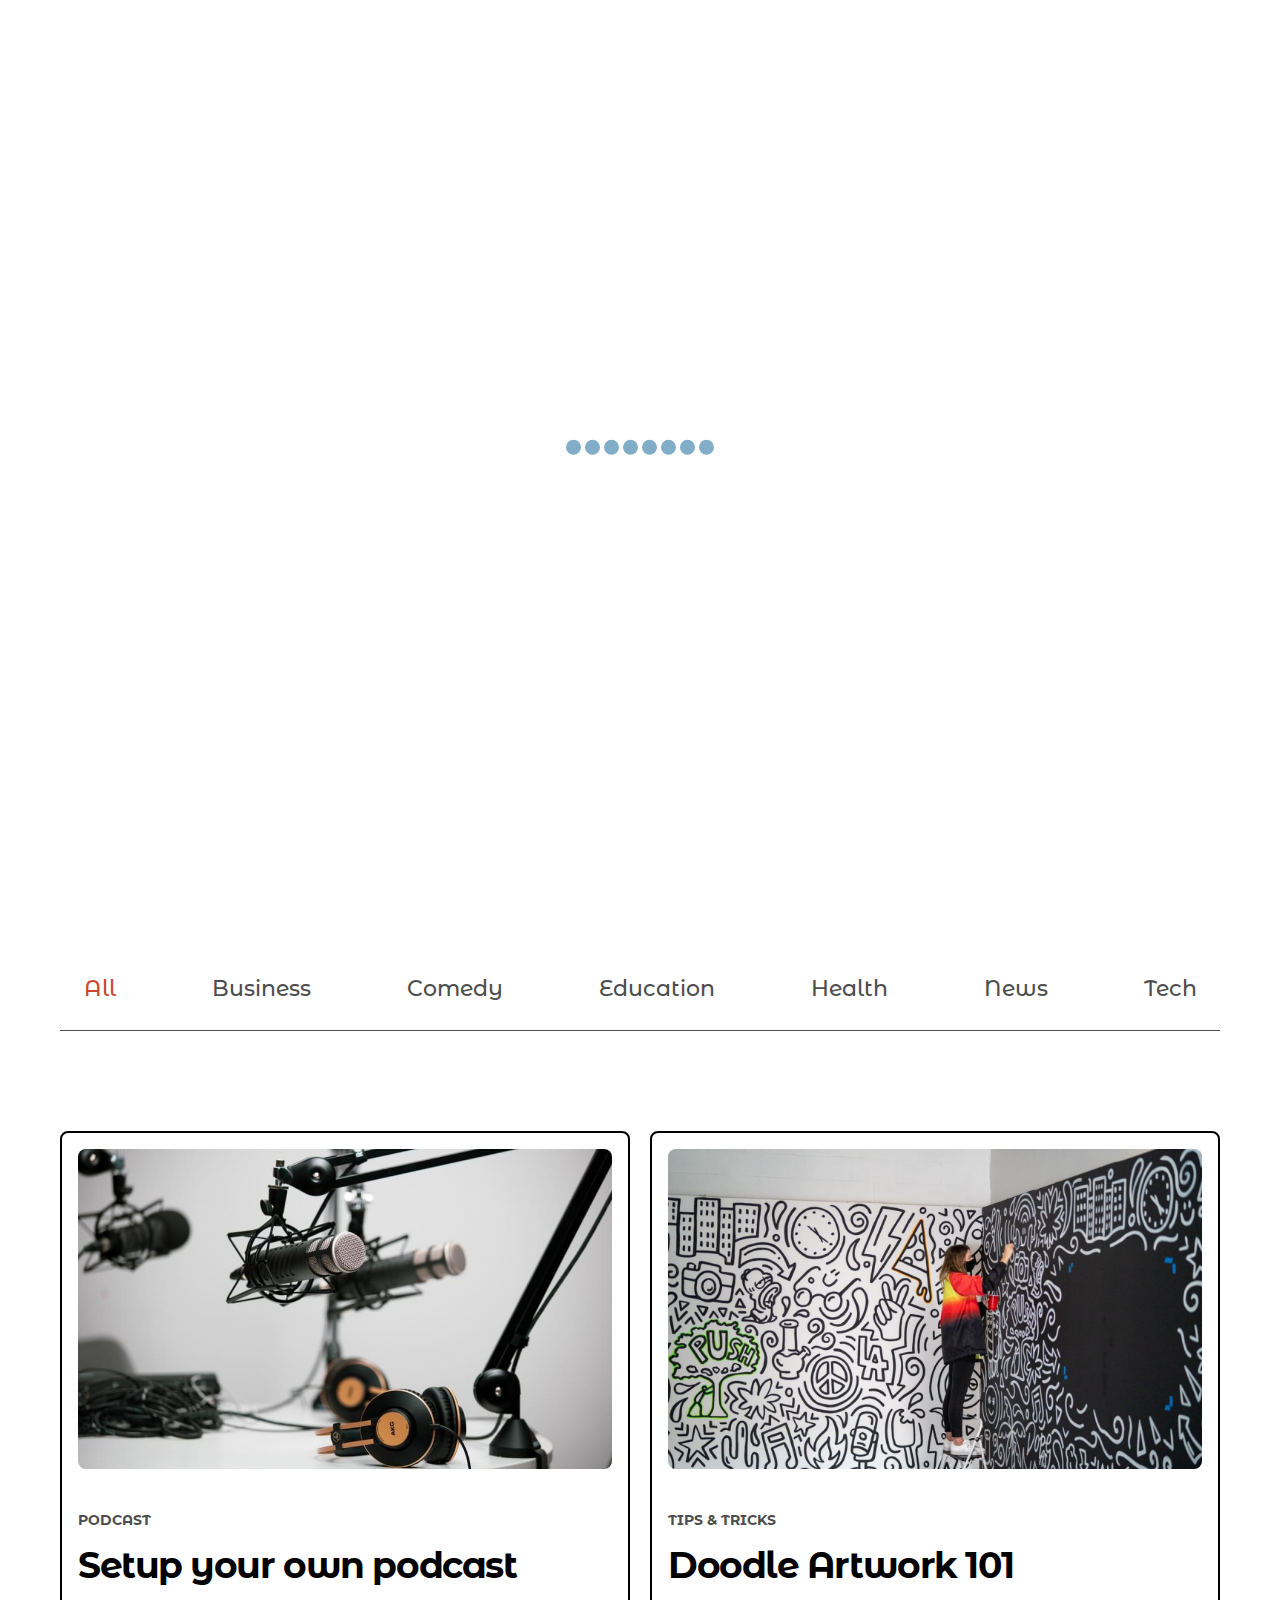
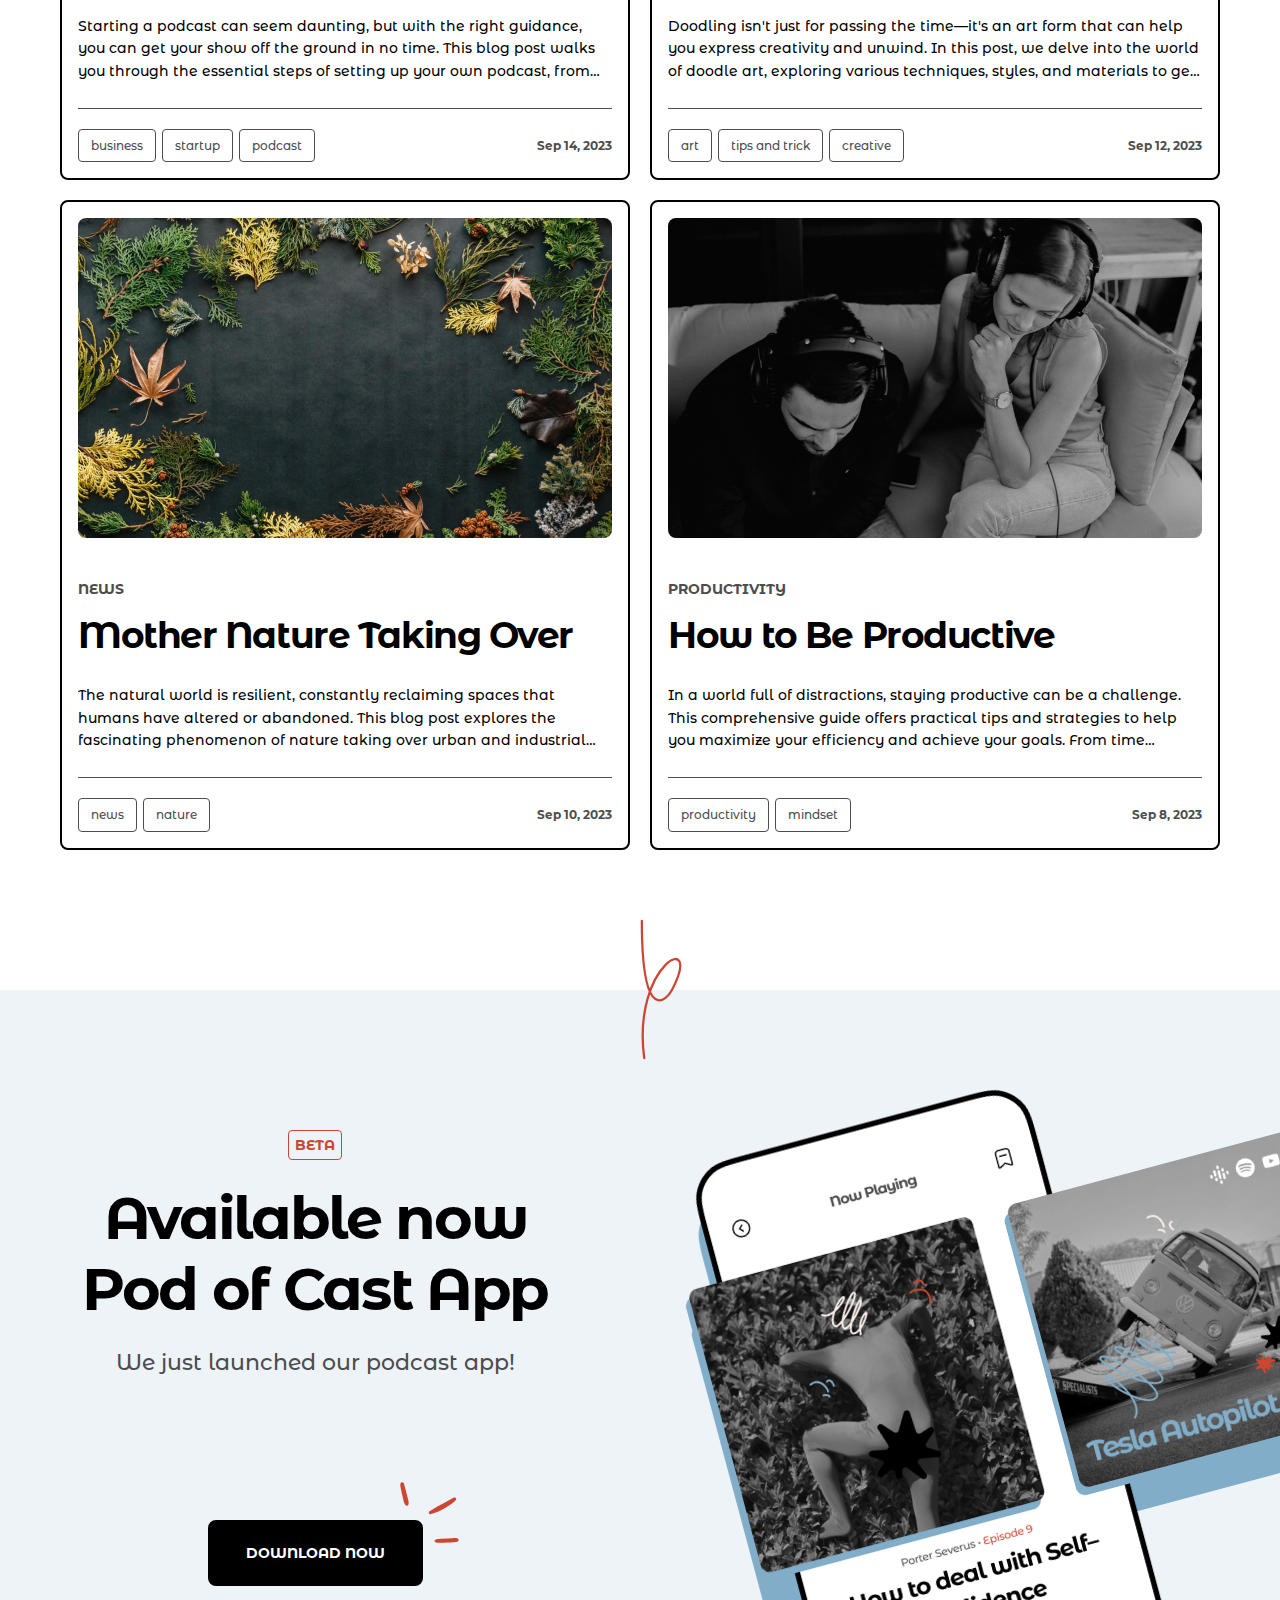
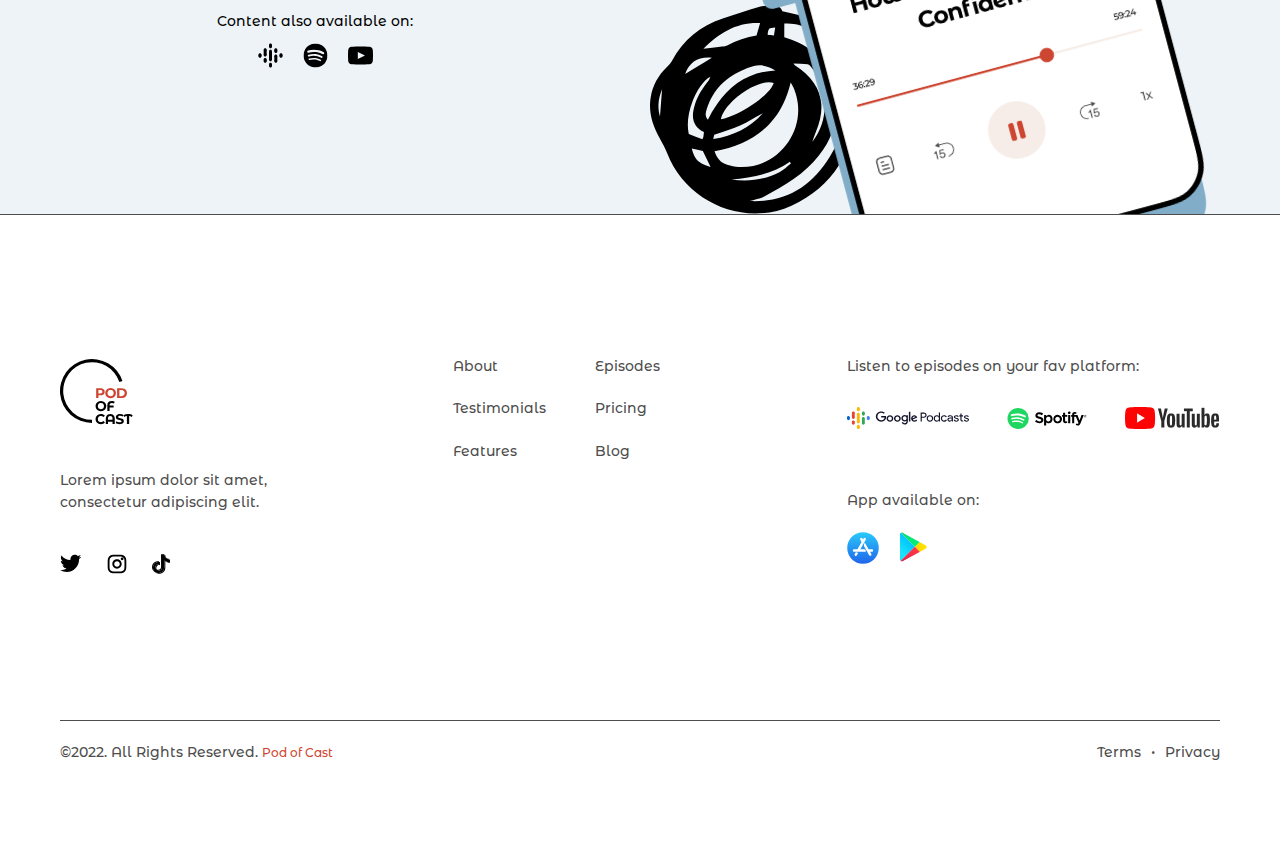
<file: blog.html>
<!DOCTYPE html>
<html lang="en">

<head>
  <meta charset="UTF-8">
  <meta http-equiv="X-UA-Compatible" content="IE=edge">
  <meta name="viewport" content="width=device-width, initial-scale=1.0">
  <title>Blog</title>
  <link rel="apple-touch-icon" sizes="180x180" href="images//apple-touch-icon.png">
  <link rel="icon" type="image/png" sizes="32x32" href="images//favicon-32x32.png">
  <link rel="icon" type="image/png" sizes="16x16" href="images//favicon-16x16.png">
  <link rel="manifest" href="images/site.webmanifest">

  <link rel="icon" href="images/favicon.ico" type="image/x-icon">
  <link rel="shortcut icon" href="images/favicon.ico" type="image/x-icon">
  <link rel="stylesheet" href="css/style.min.css">
</head>

<body>

  <main>

    <div class="preloader">
  <div class="preloader__wrapper">
    <span class="circle circle-1"></span>
    <span class="circle circle-2"></span>
    <span class="circle circle-3"></span>
    <span class="circle circle-4"></span>
    <span class="circle circle-5"></span>
    <span class="circle circle-6"></span>
    <span class="circle circle-7"></span>
    <span class="circle circle-8"></span>
  </div>
</div>

    <header class="header">
  <div class="container">
    <div class="header__inner">
      <a class="logo" href="index.html">
        <img class="logo__img" src="images/logo.svg" alt="logo" width="74" height="74">
      </a>
      <div class="menu">
        <button type="button" class="menu__icon icon-menu">
          <span></span>
          <span class="sr-only">Mobile menu</span>
        </button>
        <nav class="menu__body">
          <ul class="menu__list">
            <li class="menu__item">
              <a class="menu__link" href="podcast.html">Episodes</a>
            </li>
            <li class="menu__item">
              <a class="menu__link" href="about.html">About</a>
            </li>
            <li class="menu__item">
              <a class="menu__link" href="blog.html">Blog</a>
            </li>
          </ul>
        </nav>
      </div>
      <div data-da=".menu__body,768,2" class="header__actions">
        <a class="btn btn--small header__btn" href="podcast.html">recent episodes</a>
        <a class="btn btn--small btn--dark header__btn" href="#">subscribe</a>
      </div>
    </div>
  </div>
</header>

    <section class="blog-hero hero bg-red">
      <div class="container hero__container blog-hero__container">
        <div class="blog-hero__block hero__block">
          <h1 class="blog-hero__title hero__title">
            Article <br> and
            <span>News</span>
          </h1>
          <div class="blog-hero__hero-text hero__text text">
            <p>Stay updated with the latest articles and news. Explore insightful posts, trending topics, and essential
              updates.</p>
          </div>
        </div>
        <form class="blog-hero__search-box" action="#">
          <label class="blog-hero__label" for="[search]key">
            <span class="sr-only"></span>
          </label>
          <input class="blog-hero__input" type="text" name="[search]key" id="[search]key" placeholder="Search...">
        </form>
      </div>
    </section>

    <section class="latest section">
      <div class="container">
        <div class="title-block latest__title-block">
          <div class="title-block__inner">
            <h2 class="title-block__title">Latest Posts</h2>
          </div>
        </div>
        <ul class="filters latest__filters">
  <li class="filters__item">
    <button class="filters__btn mixitup-control-active" type="button" data-filter="all">All</button>
  </li>
  <li class="filters__item">
    <button class="filters__btn" type="button" data-filter=".business">Business</button>
  </li>
  <li class="filters__item">
    <button class="filters__btn" type="button" data-filter=".comedy">Comedy</button>
  </li>
  <li class="filters__item">
    <button class="filters__btn" type="button" data-filter=".education">Education</button>
  </li>
  <li class="filters__item">
    <button class="filters__btn" type="button" data-filter=".health">Health</button>
  </li>
  <li class="filters__item">
    <button class="filters__btn" type="button" data-filter=".news">News</button>
  </li>
  <li class="filters__item">
    <button class="filters__btn" type="button" data-filter=".tech">Tech</button>
  </li>
</ul>
        <div class="latest__inner">
          <div class="latest__item mix education">
            <article class="card-blog">
  <img src="images/blog/1.jpg" alt="Image">
  <div class="card-blog__info">
    <div class="card-blog__category">podcast</div>
    <h3 class="card-blog__title">
      <a href="post.html">Setup your own podcast</a>
    </h3>
    <div class="card-blog__text">
      <p>
        Starting a podcast can seem daunting, but with the right guidance, you can get your show off the             ground in no time. This blog post walks you through the essential steps of setting up your own podcast,             from choosing the right equipment to recording and editing your first episode. Whether you're a seasoned             creator or a complete beginner, this guide will help you create a podcast that resonates with your             audience.
      </p>
    </div>
  </div>
  <div class="card-blog__data">
    <ul class="card-blog__tags tags">
       <li><a href="#">business</a></li>
         <li><a href="#">startup</a></li>
         <li><a href="#">podcast</a></li>
        
    </ul>
    <div class="card-blog__date">Sep 14, 2023</div>
  </div>
</article>
          </div>
          <div class="latest__item mix health">
            <article class="card-blog">
  <img src="images/blog/2.jpg" alt="Image">
  <div class="card-blog__info">
    <div class="card-blog__category">tips & tricks</div>
    <h3 class="card-blog__title">
      <a href="post.html">Doodle Artwork 101</a>
    </h3>
    <div class="card-blog__text">
      <p>
        Doodling isn't just for passing the time—it's an art form that can help you express creativity            and unwind. In this post, we delve into the world of doodle art, exploring various techniques, styles, and            materials to get you started. Whether you're doodling for fun or looking to enhance your artistic skills,            this guide will inspire you to pick up a pen and start creating.
      </p>
    </div>
  </div>
  <div class="card-blog__data">
    <ul class="card-blog__tags tags">
       <li><a href="#">art</a></li>
         <li><a href="#">tips and trick</a></li>
         <li><a href="#">creative</a></li>
        
    </ul>
    <div class="card-blog__date">Sep 12, 2023</div>
  </div>
</article>
          </div>
          <div class="latest__item mix tech">
            <article class="card-blog">
  <img src="images/blog/3.jpg" alt="Image">
  <div class="card-blog__info">
    <div class="card-blog__category">news</div>
    <h3 class="card-blog__title">
      <a href="post.html">Mother Nature Taking Over</a>
    </h3>
    <div class="card-blog__text">
      <p>
        The natural world is resilient, constantly reclaiming spaces that humans have altered or abandoned.            This blog post explores the fascinating phenomenon of nature taking over urban and industrial environments,            from plants growing through concrete to wildlife thriving in unexpected places. Discover how Mother            Nature's tenacity serves as a reminder of the delicate balance between humanity and the environment.
      </p>
    </div>
  </div>
  <div class="card-blog__data">
    <ul class="card-blog__tags tags">
       <li><a href="#">news</a></li>
         <li><a href="#">nature</a></li>
        
    </ul>
    <div class="card-blog__date">Sep 10, 2023</div>
  </div>
</article>
          </div>
          <div class="latest__item mix ">
            <article class="card-blog">
  <img src="images/blog/4.jpg" alt="Image">
  <div class="card-blog__info">
    <div class="card-blog__category">productivity</div>
    <h3 class="card-blog__title">
      <a href="post.html">How to Be Productive</a>
    </h3>
    <div class="card-blog__text">
      <p>
        In a world full of distractions, staying productive can be a challenge. This comprehensive guide            offers practical tips and strategies to help you maximize your efficiency and achieve your goals. From time            management techniques to overcoming procrastination, you'll learn how to make the most of your day and            boost your productivity in both your personal and professional life.
      </p>
    </div>
  </div>
  <div class="card-blog__data">
    <ul class="card-blog__tags tags">
       <li><a href="#">productivity</a></li>
         <li><a href="#">mindset</a></li>
        
    </ul>
    <div class="card-blog__date">Sep 8, 2023</div>
  </div>
</article>


          </div>
        </div>
      </div>
    </section>

    <section class="cta  decor--red bg-blue">
  <div class="cta__wrapper">
    <div class="cta__img cta__img--left">
      <span></span>
      <img src="images/cta-img-left.png" alt="Image">
    </div>
    <div class="container">
      <div class="cta__box">
        <div class="title-block cta__title-block">
          <div class="title-block__inner cta__title-block-inner">
            <div class="title-block__label">beta</div>
            <h2 class="title-block__title">Available now
              Pod of Cast App</h2>
            <div class="title-block__text">
              <p>We just launched our podcast app!</p>
            </div>
          </div>
        </div>
        <div class="cta__content">
          <a class="btn btn--dark cta__btn" href="#">download now</a>
          <p class="cta__text">Content also available on:</p>
          <ul class="cta__list">
            <li class="cta__item">
              <a class="cta__link" href="#">
                <span class="sr-only">Google Podcasts</span>
                <svg width="25" height="24" viewBox="0 0 25 24" fill="none" xmlns="http://www.w3.org/2000/svg">
                  <path d="M11 7.63623V11.2731V12.7267V16.3635H14.0001V12.7267V11.2731V7.63623H11Z" fill="black" />
                  <path
                    d="M2.00002 12.6821C2.82845 12.6821 3.50003 12.0106 3.50003 11.1821C3.50003 10.3537 2.82845 9.68213 2.00002 9.68213C1.17158 9.68213 0.5 10.3537 0.5 11.1821C0.5 12.0106 1.17158 12.6821 2.00002 12.6821Z"
                    fill="black" />
                  <path d="M2.00002 14.3179C2.82845 14.3179 3.50003 13.6463 3.50003 12.8179C3.50003 11.9894 2.82845 11.3179
                    2.00002 11.3179C1.17158 11.3179 0.5 11.9894 0.5 12.8179C0.5 13.6463 1.17158 14.3179 2.00002
                    14.3179Z" fill="black" />
                  <path d="M3.50003 11.1821H0.5V12.8185H3.50003V11.1821Z" fill="black" />
                  <path
                    d="M23 14.3179C23.8285 14.3179 24.5 13.6463 24.5 12.8179C24.5 11.9894 23.8285 11.3179 23 11.3179C22.1716 11.3179 21.5 11.9894 21.5 12.8179C21.5 13.6463 22.1716 14.3179 23 14.3179Z"
                    fill="black" />
                  <path
                    d="M23 12.6821C23.8285 12.6821 24.5 12.0106 24.5 11.1821C24.5 10.3537 23.8285 9.68213 23 9.68213C22.1716 9.68213 21.5 10.3537 21.5 11.1821C21.5 12.0106 22.1716 12.6821 23 12.6821Z"
                    fill="black" />
                  <path d="M21.5 12.8185H24.5V11.1821H21.5V12.8185Z" fill="black" />
                  <path
                    d="M7.18153 17.5913C8.00994 17.5913 8.68153 16.9198 8.68153 16.0913C8.68153 15.2629 8.00994 14.5913 7.18153 14.5913C6.35309 14.5913 5.68152 15.2629 5.68152 16.0913C5.68152 16.9198 6.35309 17.5913 7.18153 17.5913Z"
                    fill="black" />
                  <path
                    d="M7.18153 19.2276C8.00994 19.2276 8.68153 18.5561 8.68153 17.7276C8.68153 16.8992 8.00994 16.2275 7.18153 16.2275C6.35309 16.2275 5.68152 16.8992 5.68152 17.7276C5.68152 18.5561 6.35309 19.2276 7.18153 19.2276Z"
                    fill="black" />
                  <path d="M8.68153 16.0913H5.68152V17.7277H8.68153V16.0913Z" fill="black" />
                  <path
                    d="M7.18153 7.77245C8.00994 7.77245 8.68153 7.10088 8.68153 6.27247C8.68153 5.44404 8.00994 4.77246 7.18153 4.77246C6.35309 4.77246 5.68152 5.44404 5.68152 6.27247C5.68152 7.10088 6.35309 7.77245 7.18153 7.77245Z"
                    fill="black" />
                  <path
                    d="M7.18153 13.0903C8.00994 13.0903 8.68153 12.4188 8.68153 11.5903C8.68153 10.7619 8.00994 10.0903 7.18153 10.0903C6.35309 10.0903 5.68152 10.7619 5.68152 11.5903C5.68152 12.4188 6.35309 13.0903 7.18153 13.0903Z"
                    fill="black" />
                  <path d="M8.68153 6.27246H5.68152V11.6248H8.68153V6.27246Z" fill="black" />
                  <path
                    d="M17.8185 9.40968C18.6469 9.40968 19.3185 8.73811 19.3185 7.90968C19.3185 7.08124 18.6469 6.40967 17.8185 6.40967C16.9901 6.40967 16.3185 7.08124 16.3185 7.90968C16.3185 8.73811 16.9901 9.40968 17.8185 9.40968Z"
                    fill="black" />
                  <path
                    d="M17.8185 7.77245C18.6469 7.77245 19.3185 7.10088 19.3185 6.27247C19.3185 5.44404 18.6469 4.77246 17.8185 4.77246C16.9901 4.77246 16.3185 5.44404 16.3185 6.27247C16.3185 7.10088 16.9901 7.77245 17.8185 7.77245Z"
                    fill="black" />
                  <path d="M16.3179 7.90882H19.3179V6.27246H16.3179V7.90882Z" fill="black" />
                  <path
                    d="M12.5 4.63624C13.3285 4.63624 14.0001 3.96467 14.0001 3.13624C14.0001 2.30781 13.3285 1.63623 12.5 1.63623C11.6716 1.63623 11 2.30781 11 3.13624C11 3.96467 11.6716 4.63624 12.5 4.63624Z"
                    fill="black" />
                  <path
                    d="M12.5 3.00001C13.3285 3.00001 14.0001 2.32844 14.0001 1.50001C14.0001 0.671577 13.3285 0 12.5 0C11.6716 0 11 0.671577 11 1.50001C11 2.32844 11.6716 3.00001 12.5 3.00001Z"
                    fill="black" />
                  <path d="M11 3.13638H14.0001V1.5H11V3.13638Z" fill="black" />
                  <path
                    d="M12.5 24C13.3285 24 14.0001 23.3284 14.0001 22.5C14.0001 21.6716 13.3285 21 12.5 21C11.6716 21 11 21.6716 11 22.5C11 23.3284 11.6716 24 12.5 24Z"
                    fill="black" />
                  <path
                    d="M12.5 22.3638C13.3285 22.3638 14.0001 21.6922 14.0001 20.8638C14.0001 20.0353 13.3285 19.3638 12.5 19.3638C11.6716 19.3638 11 20.0353 11 20.8638C11 21.6922 11.6716 22.3638 12.5 22.3638Z"
                    fill="black" />
                  <path d="M11 22.5001H14.0001V20.8638H11V22.5001Z" fill="black" />
                  <path
                    d="M17.8185 19.2276C18.6469 19.2276 19.3185 18.5561 19.3185 17.7276C19.3185 16.8992 18.6469 16.2275 17.8185 16.2275C16.9901 16.2275 16.3185 16.8992 16.3185 17.7276C16.3185 18.5561 16.9901 19.2276 17.8185 19.2276Z"
                    fill="black" />
                  <path
                    d="M17.8185 13.9097C18.6469 13.9097 19.3185 13.2381 19.3185 12.4097C19.3185 11.5812 18.6469 10.9097 17.8185 10.9097C16.9901 10.9097 16.3185 11.5812 16.3185 12.4097C16.3185 13.2381 16.9901 13.9097 17.8185 13.9097Z"
                    fill="black" />
                  <path d="M16.3179 17.727H19.3179V12.4087H16.3179V17.727Z" fill="black" />
                  <path
                    d="M12.5 9.13628C13.3285 9.13628 14.0001 8.46464 14.0001 7.63627C14.0001 6.80783 13.3285 6.13623 12.5 6.13623C11.6716 6.13623 11 6.80783 11 7.63627C11 8.46464 11.6716 9.13628 12.5 9.13628Z"
                    fill="black" />
                  <path
                    d="M12.5 17.8638C13.3285 17.8638 14.0001 17.1922 14.0001 16.3638C14.0001 15.5353 13.3285 14.8638 12.5 14.8638C11.6716 14.8638 11 15.5353 11 16.3638C11 17.1922 11.6716 17.8638 12.5 17.8638Z"
                    fill="black" />
                </svg>

              </a>
            </li>
            <li class="cta__item">
              <a class="cta__link" href="#">
                <span class="sr-only">Spotify</span>
                <svg width="25" height="24" viewBox="0 0 25 24" fill="none" xmlns="http://www.w3.org/2000/svg">
                  <g clip-path="url(#clip0_301_2672)">
                    <path
                      d="M12.5 0C10.1266 0 7.80654 0.70378 5.83313 2.02233C3.85979 3.34094 2.32173 5.21511 1.41342 7.40778C0.505187 9.60052 0.267552 12.0133 0.730606 14.3411C1.19359 16.6689 2.33646 18.807 4.01471 20.4853C5.69295 22.1635 7.83118 23.3064 10.1589 23.7694C12.4867 24.2324 14.8995 23.9948 17.0922 23.0865C19.2849 22.1783 21.1591 20.6402 22.4777 18.6668C23.7962 16.6935 24.5 14.3734 24.5 12C24.5 8.81738 23.2357 5.76516 20.9853 3.51474C18.7348 1.26425 15.6826 0 12.5 0ZM18.0068 17.3057C17.9557 17.3905 17.8883 17.4643 17.8085 17.5228C17.7286 17.5813 17.638 17.6234 17.5417 17.6465C17.4455 17.6697 17.3456 17.6735 17.2479 17.6577C17.1501 17.6419 17.0565 17.6069 16.9725 17.5547C14.1569 15.8308 10.6133 15.4477 6.43776 16.3959C6.34275 16.4185 6.24425 16.4221 6.14784 16.4064C6.0515 16.3906 5.95914 16.3559 5.87635 16.3043C5.79348 16.2526 5.72171 16.185 5.66517 16.1054C5.60862 16.0257 5.56855 15.9357 5.54712 15.8404C5.52429 15.7448 5.52066 15.6457 5.53623 15.5486C5.55186 15.4516 5.58642 15.3586 5.63801 15.275C5.6896 15.1914 5.75725 15.1188 5.8369 15.0613C5.91663 15.0039 6.00689 14.9627 6.10253 14.9401C10.6708 13.8962 14.5974 14.3464 17.7578 16.2809C17.9264 16.384 18.0473 16.5498 18.094 16.7418C18.1407 16.9339 18.1093 17.1367 18.0068 17.3057ZM19.4721 14.0399C19.3383 14.2458 19.1304 14.3923 18.8916 14.4494C18.6528 14.5064 18.4012 14.4695 18.1888 14.3464C14.5474 12.3151 10.2486 11.8122 6.23664 12.9481C6.11182 13.0177 5.97296 13.0585 5.83034 13.0674C5.68765 13.0764 5.54481 13.0533 5.41224 12.9998C5.27967 12.9464 5.16079 12.864 5.06424 12.7586C4.96769 12.6532 4.89592 12.5275 4.85425 12.3909C4.81257 12.2541 4.80203 12.1098 4.82339 11.9685C4.84475 11.8271 4.89746 11.6924 4.97767 11.5741C5.05788 11.4558 5.16358 11.357 5.28694 11.2848C5.41036 11.2127 5.54831 11.1691 5.69072 11.1572C7.93004 10.5126 10.2756 10.322 12.5896 10.5967C14.9036 10.8713 17.1394 11.6057 19.1656 12.7566C19.3715 12.8904 19.518 13.0982 19.5751 13.337C19.6321 13.5759 19.5952 13.8275 19.4721 14.0399ZM19.5966 10.6401C15.7658 8.34155 9.35878 8.13085 5.66203 9.25138C5.37755 9.33779 5.07038 9.30758 4.80817 9.16744C4.54596 9.02737 4.35015 8.78886 4.26379 8.50436C4.17743 8.21994 4.20759 7.91276 4.3477 7.65052C4.48774 7.38834 4.72628 7.19251 5.01076 7.10617C9.25343 5.82283 16.2925 6.07184 20.7459 8.70548C20.9748 8.86935 21.1337 9.11336 21.1909 9.38905C21.2481 9.66468 21.1994 9.95178 21.0546 10.1933C20.9097 10.4347 20.6793 10.6127 20.4092 10.6919C20.139 10.7712 19.8489 10.7458 19.5966 10.6209V10.6401Z"
                      fill="black" />
                  </g>
                  <defs>
                    <clipPath id="clip0_301_2672">
                      <rect width="24" height="24" fill="white" transform="translate(0.5)" />
                    </clipPath>
                  </defs>
                </svg>

              </a>
            </li>
            <li class="cta__item">
              <a class="cta__link" href="#">
                <span class="sr-only">Youtube</span>
                <svg width="21" height="16" viewBox="0 0 21 16" fill="none" xmlns="http://www.w3.org/2000/svg">
                  <path fill-rule="evenodd" clip-rule="evenodd"
                    d="M2.95835 0.735085C1.47296 0.808675 0.279778 1.97175 0.18338 3.45583C0.091023 4.87769 0 6.62724 0 8C0 9.37276 0.0910229 11.1223 0.18338 12.5442C0.279778 14.0283 1.47296 15.1913 2.95835 15.2649C5.10929 15.3715 8.1836 15.5 10.5 15.5C12.8164 15.5 15.8907 15.3715 18.0417 15.2649C19.527 15.1913 20.7202 14.0283 20.8166 12.5442C20.909 11.1223 21 9.37276 21 8C21 6.62724 20.909 4.8777 20.8166 3.45583C20.7202 1.97175 19.527 0.808675 18.0417 0.735085C15.8907 0.628521 12.8164 0.5 10.5 0.5C8.1836 0.5 5.10929 0.628521 2.95835 0.735085ZM14.25 8L8.25 11V5L14.25 8Z"
                    fill="black" />
                </svg>
              </a>
            </li>
          </ul>
        </div>
      </div>
    </div>
    <div class="cta__img cta__img--right">
      <img src="images/cta-img-right.png" alt="Image" width="694">
    </div>
  </div>
</section>

  </main>

  <footer class="footer">
  <div class="container">
    <div class="footer__inner">
      <div class="footer__box">
        <a class="logo footer__logo" href="index.html">
          <img class="logo__img" src="images/logo.svg" alt="logo" width="74" height="74">
        </a>
        <div class="footer__text">
          Lorem ipsum dolor sit amet, consectetur adipiscing elit.
        </div>
        <ul class="social">
          <li class="social__item">
            <a class="social__link" href="#">
              <span class="sr-only">Twitter</span>
              <svg width="22" height="18" viewBox="0 0 22 18" fill="none" xmlns="http://www.w3.org/2000/svg">
                <path
                  d="M6.84156 18C4.41531 18 2.15363 17.2943 0.25 16.0767C1.86624 16.1813 4.71855 15.9308 6.49268 14.2386C3.82381 14.1161 2.6202 12.0692 2.4632 11.1945C2.68997 11.2819 3.77148 11.3869 4.382 11.142C1.31192 10.3722 0.840946 7.67799 0.945608 6.85573C1.52125 7.25811 2.49809 7.39807 2.88185 7.36308C0.0210947 5.31618 1.05027 2.23707 1.55613 1.57226C3.60912 4.4165 6.6859 6.01393 10.4923 6.10278C10.4205 5.78802 10.3826 5.46032 10.3826 5.12373C10.3826 2.70819 12.3351 0.75 14.7435 0.75C16.0019 0.75 17.1358 1.28457 17.9318 2.13963C18.7727 1.94258 20.0382 1.4813 20.6569 1.0824C20.3451 2.20208 19.3742 3.13612 18.7869 3.48231C18.7821 3.47048 18.7918 3.49408 18.7869 3.48231C19.3028 3.40428 20.6986 3.13603 21.25 2.76192C20.9773 3.39094 19.948 4.4368 19.1033 5.02232C19.2605 11.9535 13.9574 18 6.84156 18Z"
                  fill="black" />
              </svg>
            </a>
          </li>
          <li class="social__item">
            <a class="social__link" href="#">
              <span class="sr-only">Instagram</span>
              <svg width="20" height="20" viewBox="0 0 20 20" fill="none" xmlns="http://www.w3.org/2000/svg">
                <path
                  d="M16.5333 4.8665C16.5333 5.6397 15.9065 6.2665 15.1333 6.2665C14.3601 6.2665 13.7333 5.6397 13.7333 4.8665C13.7333 4.09331 14.3601 3.4665 15.1333 3.4665C15.9065 3.4665 16.5333 4.09331 16.5333 4.8665Z"
                  fill="black" />
                <path fill-rule="evenodd" clip-rule="evenodd"
                  d="M10 14.6665C12.5773 14.6665 14.6667 12.5772 14.6667 9.99984C14.6667 7.42251 12.5773 5.33317 10 5.33317C7.42268 5.33317 5.33334 7.42251 5.33334 9.99984C5.33334 12.5772 7.42268 14.6665 10 14.6665ZM10 12.7998C11.5464 12.7998 12.8 11.5462 12.8 9.99984C12.8 8.45344 11.5464 7.19984 10 7.19984C8.45361 7.19984 7.20001 8.45344 7.20001 9.99984C7.20001 11.5462 8.45361 12.7998 10 12.7998Z"
                  fill="black" />
                <path fill-rule="evenodd" clip-rule="evenodd"
                  d="M0.666672 9.6265C0.666672 6.49021 0.666672 4.92206 1.27704 3.72416C1.81393 2.67045 2.67062 1.81376 3.72433 1.27687C4.92223 0.666504 6.49038 0.666504 9.62667 0.666504H10.3733C13.5096 0.666504 15.0778 0.666504 16.2757 1.27687C17.3294 1.81376 18.1861 2.67045 18.723 3.72416C19.3333 4.92206 19.3333 6.49021 19.3333 9.6265V10.3732C19.3333 13.5095 19.3333 15.0776 18.723 16.2755C18.1861 17.3292 17.3294 18.1859 16.2757 18.7228C15.0778 19.3332 13.5096 19.3332 10.3733 19.3332H9.62667C6.49038 19.3332 4.92223 19.3332 3.72433 18.7228C2.67062 18.1859 1.81393 17.3292 1.27704 16.2755C0.666672 15.0776 0.666672 13.5095 0.666672 10.3732V9.6265ZM9.62667 2.53317H10.3733C11.9723 2.53317 13.0592 2.53462 13.8994 2.60327C14.7178 2.67013 15.1363 2.79133 15.4282 2.94008C16.1307 3.29801 16.7018 3.86913 17.0598 4.57161C17.2085 4.86355 17.3297 5.28207 17.3966 6.10044C17.4652 6.94061 17.4667 8.02756 17.4667 9.6265V10.3732C17.4667 11.9721 17.4652 13.0591 17.3966 13.8992C17.3297 14.7176 17.2085 15.1361 17.0598 15.4281C16.7018 16.1305 16.1307 16.7017 15.4282 17.0596C15.1363 17.2084 14.7178 17.3295 13.8994 17.3964C13.0592 17.4651 11.9723 17.4665 10.3733 17.4665H9.62667C8.02772 17.4665 6.94078 17.4651 6.10061 17.3964C5.28223 17.3295 4.86372 17.2084 4.57177 17.0596C3.8693 16.7017 3.29817 16.1305 2.94025 15.4281C2.79149 15.1361 2.6703 14.7176 2.60343 13.8992C2.53479 13.0591 2.53334 11.9721 2.53334 10.3732V9.6265C2.53334 8.02756 2.53479 6.94061 2.60343 6.10044C2.6703 5.28207 2.79149 4.86355 2.94025 4.57161C3.29817 3.86913 3.8693 3.29801 4.57177 2.94008C4.86372 2.79133 5.28223 2.67013 6.10061 2.60327C6.94078 2.53462 8.02772 2.53317 9.62667 2.53317Z"
                  fill="black" />
              </svg>
            </a>
          </li>
          <li class="social__item">
            <a class="social__link" href="#">
              <span class="sr-only">Tiktok</span>
              <svg width="18" height="20" viewBox="0 0 18 20" fill="none" xmlns="http://www.w3.org/2000/svg">
                <path
                  d="M3.33812 12.8444C3.45533 11.8739 3.85333 11.3306 4.60335 10.7736C5.67649 10.0193 7.01701 10.446 7.01701 10.446V7.91462C7.3429 7.90629 7.66892 7.92561 7.99126 7.97234V11.23C7.99126 11.23 6.65116 10.8033 5.57801 11.558C4.8284 12.1146 4.42958 12.6583 4.31278 13.6287C4.30912 14.1557 4.40801 14.8445 4.8634 15.4401C4.75081 15.3824 4.63604 15.3166 4.51911 15.2427C3.51596 14.5691 3.33324 13.5585 3.33812 12.8444ZM13.5263 3.23411C12.7881 2.42517 12.5089 1.60842 12.408 1.03467H13.3366C13.3366 1.03467 13.1515 2.53906 14.5009 4.01849L14.5197 4.03838C14.156 3.8096 13.8224 3.53956 13.5263 3.23411ZM17.9999 5.52756V8.71967C17.9999 8.71967 16.8149 8.67325 15.9379 8.45015C14.7134 8.13811 13.9263 7.65953 13.9263 7.65953C13.9263 7.65953 13.3826 7.31824 13.3387 7.29445V13.8862C13.3387 14.2532 13.2382 15.1698 12.9317 15.9343C12.5317 16.9343 11.9143 17.5908 11.8008 17.725C11.8008 17.725 11.0499 18.6123 9.7253 19.2098C8.53129 19.7489 7.48297 19.7352 7.16962 19.7489C7.16962 19.7489 5.35744 19.8207 3.72677 18.7609C3.37415 18.5273 3.04499 18.2628 2.74356 17.9707L2.7517 17.9765C4.38278 19.0363 6.19455 18.9645 6.19455 18.9645C6.50831 18.9509 7.55663 18.9645 8.75024 18.4255C10.0737 17.8279 10.8257 16.9406 10.8257 16.9406C10.938 16.8064 11.5582 16.15 11.9566 15.1495C12.2623 14.3854 12.3636 13.4684 12.3636 13.1014V6.51047C12.4076 6.53465 12.9508 6.87594 12.9508 6.87594C12.9508 6.87594 13.7383 7.35491 14.9628 7.66655C15.8402 7.88966 17.0249 7.93607 17.0249 7.93607V5.43473C17.4302 5.52561 17.7757 5.55018 17.9999 5.52756Z"
                  fill="black" />
                <path
                  d="M17.0253 5.43473V7.93529C17.0253 7.93529 15.8407 7.88887 14.9633 7.66577C13.7387 7.35374 12.9513 6.87516 12.9513 6.87516C12.9513 6.87516 12.408 6.53387 12.364 6.50969V13.1022C12.364 13.4692 12.2635 14.3862 11.9571 15.1503C11.557 16.1507 10.9397 16.8072 10.8261 16.9414C10.8261 16.9414 10.0749 17.8287 8.75067 18.4262C7.55706 18.9653 6.50874 18.9516 6.19498 18.9653C6.19498 18.9653 4.38321 19.0371 2.75213 17.9773L2.74399 17.9715C2.57178 17.8047 2.40968 17.6286 2.25849 17.4441C1.73799 16.8095 1.41894 16.0591 1.33877 15.845C1.33863 15.844 1.33863 15.8431 1.33877 15.8422C1.20976 15.4701 0.938731 14.5765 0.975764 13.711C1.04128 12.184 1.57847 11.2467 1.72049 11.0119C2.09664 10.3716 2.58587 9.79874 3.16641 9.31877C3.6787 8.90459 4.25936 8.57505 4.88458 8.34366C5.56046 8.07198 6.28422 7.92637 7.01703 7.91462V10.446C7.01703 10.446 5.67652 10.0208 4.60378 10.7736C3.85376 11.3306 3.45576 11.8739 3.33855 12.8444C3.33367 13.5585 3.51639 14.5691 4.51873 15.2431C4.63566 15.3172 4.75042 15.383 4.86301 15.4405C5.03812 15.6681 5.25125 15.8664 5.49379 16.0275C6.47293 16.6473 7.29336 16.6906 8.34249 16.288C9.04205 16.0189 9.56865 15.4124 9.81282 14.7404C9.96625 14.3207 9.96421 13.8982 9.96421 13.4614V1.03467H12.4059C12.5069 1.60842 12.786 2.42517 13.5243 3.23411C13.8204 3.53956 14.1539 3.8096 14.5176 4.03838C14.6251 4.14954 15.1745 4.69911 15.8797 5.0365C16.2444 5.21089 16.6288 5.34452 17.0253 5.43473Z"
                  fill="black" />
                <path d="M0.366913 15.0679V15.0698L0.4275 15.234C0.420541 15.2149 0.398025 15.1568 0.366913 15.0679Z"
                  fill="black" />
                <path
                  d="M4.88461 8.34398C4.25939 8.57537 3.67873 8.90491 3.16644 9.31908C2.58572 9.80014 2.09661 10.3742 1.72093 11.0158C1.57891 11.2498 1.04172 12.1878 0.976205 13.7149C0.939172 14.5804 1.2102 15.4739 1.33921 15.846C1.33907 15.847 1.33907 15.8479 1.33921 15.8488C1.4206 16.061 1.73843 16.8114 2.25893 17.4479C2.41012 17.6325 2.57222 17.8085 2.74443 17.9753C2.19268 17.6095 1.7006 17.1674 1.28427 16.6632C0.76825 16.034 0.45001 15.2914 0.366991 15.0722C0.366894 15.0706 0.366894 15.0691 0.366991 15.0675V15.0648C0.237579 14.6931 -0.0342673 13.7991 0.00357963 12.9324C0.0690996 11.4054 0.606281 10.4681 0.748309 10.2333C1.12388 9.59174 1.613 9.01763 2.19382 8.53666C2.706 8.12234 3.28669 7.79279 3.91199 7.56155C4.30202 7.40646 4.70833 7.29203 5.1239 7.22027C5.75019 7.11549 6.38984 7.1064 7.0191 7.19336V7.91493C6.2856 7.92643 5.56113 8.07206 4.88461 8.34398Z"
                  fill="black" />
                <path
                  d="M12.408 1.03476H9.96623V13.4619C9.96623 13.8987 9.96623 14.32 9.81484 14.7408C9.56822 15.4125 9.04366 16.019 8.34451 16.2881C7.29497 16.6922 6.47454 16.6474 5.49581 16.0276C5.25285 15.8673 5.03917 15.6696 4.8634 15.4425C5.69726 15.8688 6.44361 15.8614 7.36822 15.5057C8.06696 15.2366 8.59234 14.6301 8.83814 13.958C8.99197 13.5383 8.98994 13.1159 8.98994 12.6795V0.25H12.3616C12.3616 0.25 12.3237 0.558913 12.408 1.03476ZM17.0253 4.74328V5.43483C16.6295 5.34447 16.2458 5.21085 15.8817 5.0366C15.1765 4.69921 14.6271 4.14964 14.5197 4.03848C14.6443 4.11693 14.7737 4.1883 14.9071 4.25222C15.7645 4.66255 16.609 4.78502 17.0253 4.74328Z"
                  fill="black" />
              </svg>
            </a>
          </li>
        </ul>
      </div>
      <ul class="footer__menu">
        <li class="footer__menu-item">
          <a class="footer__menu-link" href="about.html">About</a>
        </li>
        <li class="footer__menu-item">
          <a class="footer__menu-link" data-goto=".reviews" href="index.html#reviews">Testimonials</a>
        </li>
        <li class="footer__menu-item">
          <a class="footer__menu-link" data-goto=".benefits" href="index.html#benefits">Features</a>
        </li>
        <li class="footer__menu-item">
          <a class="footer__menu-link" href="podcast.html">Episodes</a>
        </li>
        <li class="footer__menu-item">
          <a class="footer__menu-link" data-goto=".pricing" href="index.html#pricing">Pricing</a>
        </li>
        <li class="footer__menu-item">
          <a class="footer__menu-link" href="blog.html">Blog</a>
        </li>
      </ul>
      <div class="footer__platform">
        <div class="footer__platform-text">
          Listen to episodes on your fav platform:
        </div>
        <ul class="footer__platform-list">
          <li class="footer__platform-item">
            <a class="footer__platform-link" href="#">
              <span class="sr-only">Google Podcasts</span>
              <img src="images/platform-icons/google_podcast.svg" alt="Google Podcast" width="122" height="22">
            </a>
          </li>
          <li class="footer__platform-item">
            <a class="footer__platform-link" href="#">
              <span class="sr-only">Spotify</span>
              <img src="images/platform-icons/spotify.svg" alt="Spotify" width="80" height="22">
            </a>
          </li>
          <li class="footer__platform-item">
            <a class="footer__platform-link" href="#">
              <span class="sr-only">Youtube</span>
              <img src="images/platform-icons/youtube.svg" alt="Youtube" width="94" height="22">
            </a>
          </li>
        </ul>
        <div class="footer__app-text">
          App available on:
        </div>
        <div class="footer__app-box">
          <a class="footer__platform-link" href="#">
            <span class="sr-only">App Store</span>
            <img src="images/platform-icons/appstore.svg" alt="Appstore">
          </a>
          <a class="footer__platform-link" href="#">
            <span class="sr-only">Google Play</span>
            <img src="images/platform-icons/google_play.svg" alt="Appstore">
          </a>
        </div>
      </div>
    </div>
    <div class="footer__copy">
      <div class="footer__copy-text">
        <p>©2022. All Rights Reserved. <span>Pod of Cast</span></p>
      </div>
      <ul class="footer__copy-list">
        <li class="footer__copy-item">
          <a class="footer__copy-link" href="#">Terms</a>
        </li>
        <li class="footer__copy-item">
          <a class="footer__copy-link" href="#">Privacy</a>
        </li>
      </ul>
    </div>
  </div>
</footer>

    <script src="js/main.min.js"></script>

</body>

</html>
</file>
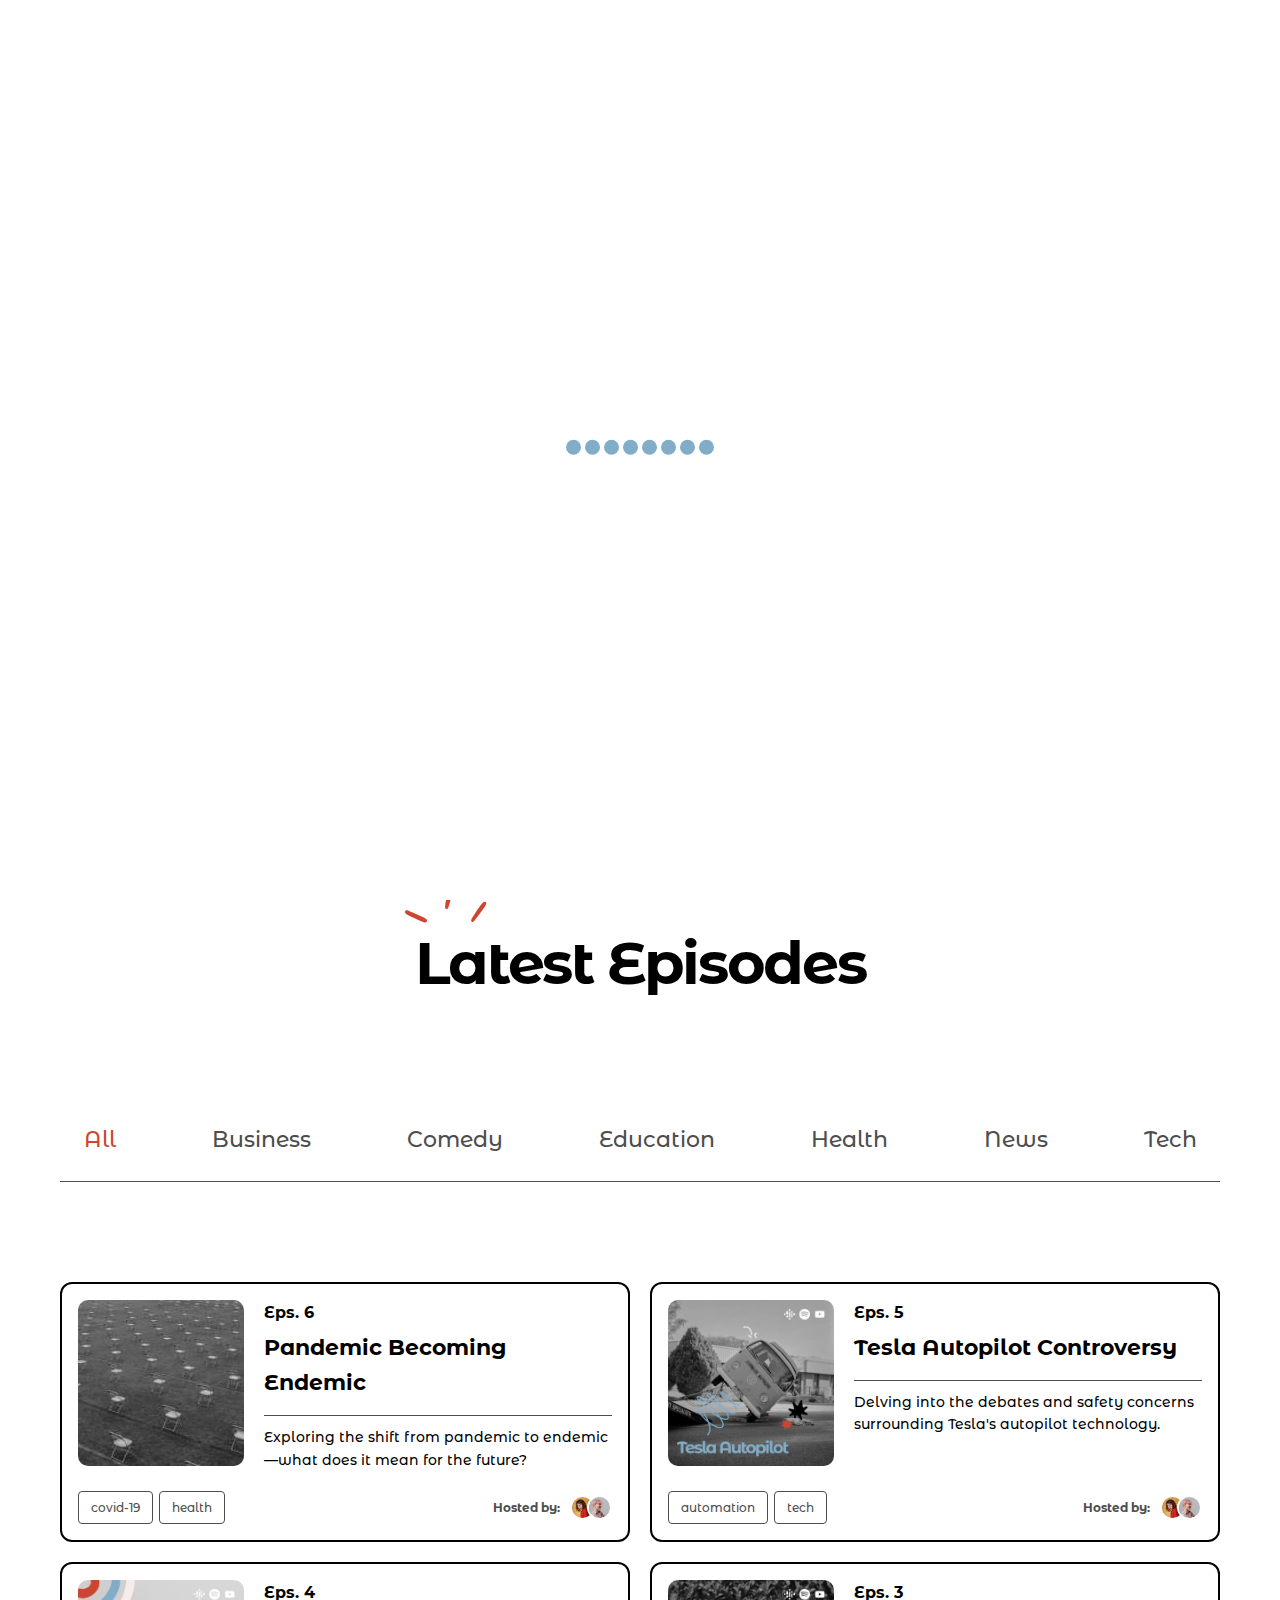
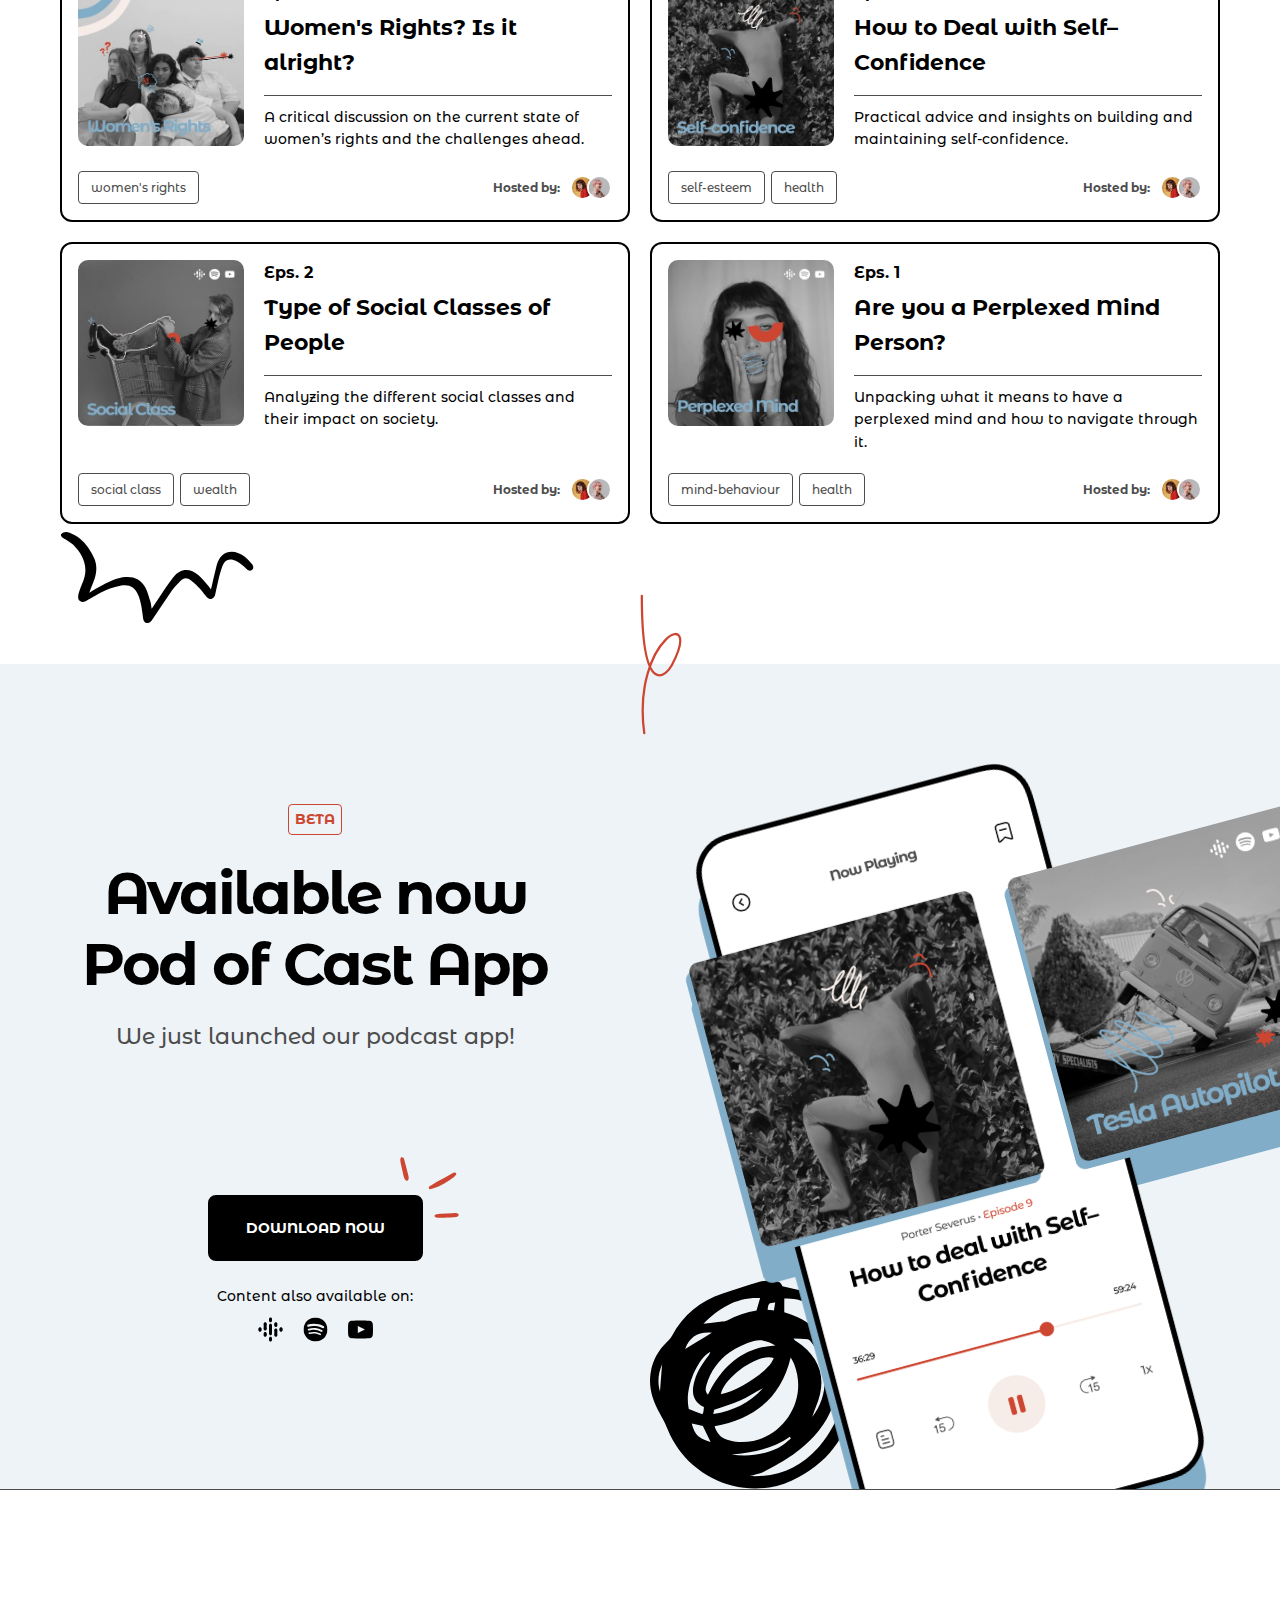
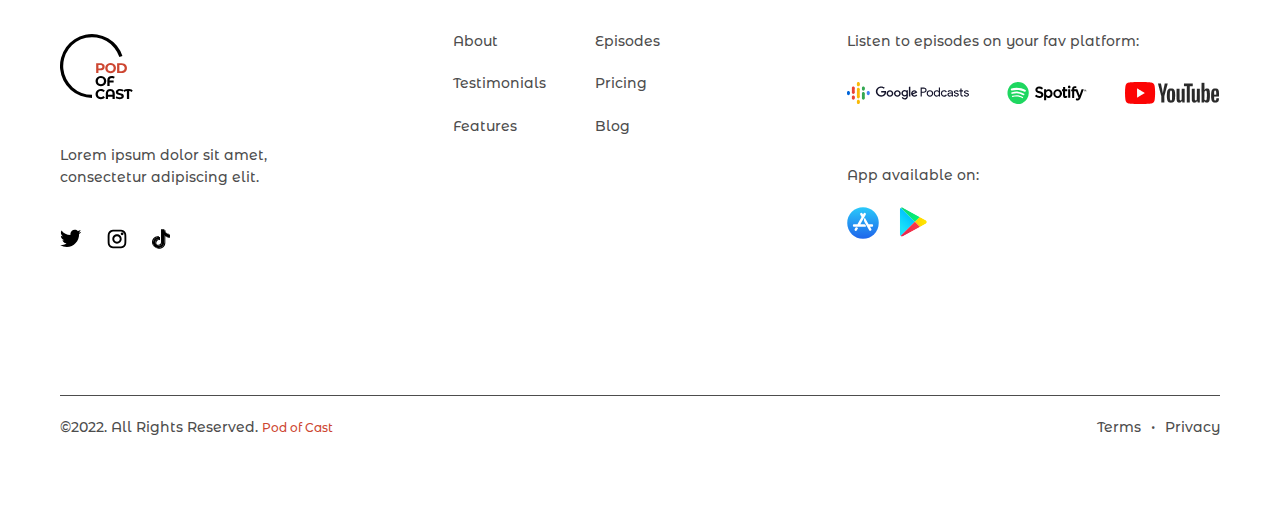
<file: podcast.html>
<!DOCTYPE html>
<html lang="en">

<head>
  <meta charset="UTF-8">
  <meta http-equiv="X-UA-Compatible" content="IE=edge">
  <meta name="viewport" content="width=device-width, initial-scale=1.0">
  <title>Are you a Perplexed Mind Person?</title>
  <link rel="apple-touch-icon" sizes="180x180" href="images//apple-touch-icon.png">
  <link rel="icon" type="image/png" sizes="32x32" href="images//favicon-32x32.png">
  <link rel="icon" type="image/png" sizes="16x16" href="images//favicon-16x16.png">
  <link rel="manifest" href="images/site.webmanifest">

  <link rel="icon" href="images/favicon.ico" type="image/x-icon">
  <link rel="shortcut icon" href="images/favicon.ico" type="image/x-icon">
  <link rel="stylesheet" href="css/style.min.css">
</head>

<body>
  <main>

    <div class="preloader">
  <div class="preloader__wrapper">
    <span class="circle circle-1"></span>
    <span class="circle circle-2"></span>
    <span class="circle circle-3"></span>
    <span class="circle circle-4"></span>
    <span class="circle circle-5"></span>
    <span class="circle circle-6"></span>
    <span class="circle circle-7"></span>
    <span class="circle circle-8"></span>
  </div>
</div>

    <header class="header">
  <div class="container">
    <div class="header__inner">
      <a class="logo" href="index.html">
        <img class="logo__img" src="images/logo.svg" alt="logo" width="74" height="74">
      </a>
      <div class="menu">
        <button type="button" class="menu__icon icon-menu">
          <span></span>
          <span class="sr-only">Mobile menu</span>
        </button>
        <nav class="menu__body">
          <ul class="menu__list">
            <li class="menu__item">
              <a class="menu__link" href="podcast.html">Episodes</a>
            </li>
            <li class="menu__item">
              <a class="menu__link" href="about.html">About</a>
            </li>
            <li class="menu__item">
              <a class="menu__link" href="blog.html">Blog</a>
            </li>
          </ul>
        </nav>
      </div>
      <div data-da=".menu__body,768,2" class="header__actions">
        <a class="btn btn--small header__btn" href="podcast.html">recent episodes</a>
        <a class="btn btn--small btn--dark header__btn" href="#">subscribe</a>
      </div>
    </div>
  </div>
</header>

    <section class="podcast-info hero bg-red">
      <div class="container hero__container podcast-info__container">
        <div class="podcast-info__inner">
          <img class="podcast-info__img" src="images/covers/3.jpg" alt="Image">
          <div class="podcast-info__info">
            <div class="podcast-info__info-box">
              <div class="podcast-info__info-top">
                <div class="podcast-info__no">Episode 1</div>
                <div class="podcast-info__label">featured episode</div>
              </div>
              <h3 class="podcast-info__title">Are you a Perplexed Mind Person?</h3>
            </div>
            <div class="podcast-info__descr text">
              <p>
                Dive deep into the complexities of the human mind with this thought-provoking podcast.
              </p>
            </div>
            <div class="podcast-info__wrapper">
              <div class="podcast-info__host">
                <img src="images/hosts/1.jpg" alt="Image">
                <div>
                  Hosted by: <span>Jane Doe</span>
                </div>
              </div>
              <div class="podcast-info__date">Sep 22, 2021</div>
            </div>
            <div class="podcast-info__action">
              <a class="btn btn--dark" href="#">subscribe</a>
              <button class="btn podcast-info__listen bg-red">
                listen now <span>(46 min)</span>
              </button>
            </div>
          </div>
        </div>
        <div class="podcast-info__tags">
          <span>Tags:</span>
          <ul class="podcast-info__tag-list tags">
            <li><a href="#">mind-behaviour</a></li>
            <li><a href="#">health</a></li>
          </ul>
        </div>
      </div>
    </section>

    <section class="latest latest-episode section">
      <div class="container">
        <div class="title-block latest__title-block">
          <div class="title-block__inner">
            <h2 class="title-block__title">Latest Episodes</h2>
          </div>
        </div>
        <ul class="filters latest__filters">
  <li class="filters__item">
    <button class="filters__btn mixitup-control-active" type="button" data-filter="all">All</button>
  </li>
  <li class="filters__item">
    <button class="filters__btn" type="button" data-filter=".business">Business</button>
  </li>
  <li class="filters__item">
    <button class="filters__btn" type="button" data-filter=".comedy">Comedy</button>
  </li>
  <li class="filters__item">
    <button class="filters__btn" type="button" data-filter=".education">Education</button>
  </li>
  <li class="filters__item">
    <button class="filters__btn" type="button" data-filter=".health">Health</button>
  </li>
  <li class="filters__item">
    <button class="filters__btn" type="button" data-filter=".news">News</button>
  </li>
  <li class="filters__item">
    <button class="filters__btn" type="button" data-filter=".tech">Tech</button>
  </li>
</ul>
        <div class="latest-episode__inner latest__inner">
          <div class="recent__card mix health comedy">
            <div class="card-podcast">
  <div class="card-podcast__info">
    <img src="images/covers/6.jpg" alt="Image">
    <div class="card-podcast__box">
      <a class="card-podcast__link" href="podcast.html">
        <div class="card-podcast__no">Eps. 6</div>
        <h4 class="card-podcast__title">
          Pandemic Becoming Endemic
        </h4>
      </a>
      <div class="card-podcast__descr">
        <p>
          Exploring the shift from pandemic to endemic—what does it mean for the future?
        </p>
      </div>
    </div>
  </div>
  <div class="card-podcast__wrapper">
    <ul class="card-podcast__tags tags">
       <li><a href="#">covid-19</a></li>
         <li><a href="#">health</a></li>
        
    </ul>
    <div class="card-podcast__hosts">
      <span>Hosted by: </span>
      <div class="card-podcast__host-images">
        <img src="images/hosts/1.jpg" alt="Image">
        <img src="images/hosts/2.jpg" alt="Image">
      </div>
    </div>
  </div>
</div>
          </div>
          <div class="recent__card mix tech">
            <div class="card-podcast">
  <div class="card-podcast__info">
    <img src="images/covers/1.jpg" alt="Image">
    <div class="card-podcast__box">
      <a class="card-podcast__link" href="podcast.html">
        <div class="card-podcast__no">Eps. 5</div>
        <h4 class="card-podcast__title">
          Tesla Autopilot Controversy
        </h4>
      </a>
      <div class="card-podcast__descr">
        <p>
          Delving into the debates and safety concerns surrounding Tesla's autopilot technology.
        </p>
      </div>
    </div>
  </div>
  <div class="card-podcast__wrapper">
    <ul class="card-podcast__tags tags">
       <li><a href="#">automation</a></li>
         <li><a href="#">tech</a></li>
        
    </ul>
    <div class="card-podcast__hosts">
      <span>Hosted by: </span>
      <div class="card-podcast__host-images">
        <img src="images/hosts/1.jpg" alt="Image">
        <img src="images/hosts/2.jpg" alt="Image">
      </div>
    </div>
  </div>
</div>
          </div>
          <div class="recent__card mix education">
            <div class="card-podcast">
  <div class="card-podcast__info">
    <img src="images/covers/4.jpg" alt="Image">
    <div class="card-podcast__box">
      <a class="card-podcast__link" href="podcast.html">
        <div class="card-podcast__no">Eps. 4</div>
        <h4 class="card-podcast__title">
          Women's Rights? Is it alright?
        </h4>
      </a>
      <div class="card-podcast__descr">
        <p>
          A critical discussion on the current state of women’s rights and the challenges ahead.
        </p>
      </div>
    </div>
  </div>
  <div class="card-podcast__wrapper">
    <ul class="card-podcast__tags tags">
       <li><a href="#">women's rights</a></li>
        
    </ul>
    <div class="card-podcast__hosts">
      <span>Hosted by: </span>
      <div class="card-podcast__host-images">
        <img src="images/hosts/1.jpg" alt="Image">
        <img src="images/hosts/2.jpg" alt="Image">
      </div>
    </div>
  </div>
</div>
          </div>
          <div class="recent__card mix health education">
            <div class="card-podcast">
  <div class="card-podcast__info">
    <img src="images/covers/2.jpg" alt="Image">
    <div class="card-podcast__box">
      <a class="card-podcast__link" href="podcast.html">
        <div class="card-podcast__no">Eps. 3</div>
        <h4 class="card-podcast__title">
          How to Deal with Self–Confidence
        </h4>
      </a>
      <div class="card-podcast__descr">
        <p>
          Practical advice and insights on building and maintaining self-confidence.
        </p>
      </div>
    </div>
  </div>
  <div class="card-podcast__wrapper">
    <ul class="card-podcast__tags tags">
       <li><a href="#">self-esteem</a></li>
         <li><a href="#">health</a></li>
        
    </ul>
    <div class="card-podcast__hosts">
      <span>Hosted by: </span>
      <div class="card-podcast__host-images">
        <img src="images/hosts/1.jpg" alt="Image">
        <img src="images/hosts/2.jpg" alt="Image">
      </div>
    </div>
  </div>
</div>
          </div>
          <div class="recent__card mix news business">
            <div class="card-podcast">
  <div class="card-podcast__info">
    <img src="images/covers/5.jpg" alt="Image">
    <div class="card-podcast__box">
      <a class="card-podcast__link" href="podcast.html">
        <div class="card-podcast__no">Eps. 2</div>
        <h4 class="card-podcast__title">
          Type of Social Classes of People
        </h4>
      </a>
      <div class="card-podcast__descr">
        <p>
          Analyzing the different social classes and their impact on society.
        </p>
      </div>
    </div>
  </div>
  <div class="card-podcast__wrapper">
    <ul class="card-podcast__tags tags">
       <li><a href="#">social class</a></li>
         <li><a href="#">wealth</a></li>
        
    </ul>
    <div class="card-podcast__hosts">
      <span>Hosted by: </span>
      <div class="card-podcast__host-images">
        <img src="images/hosts/1.jpg" alt="Image">
        <img src="images/hosts/2.jpg" alt="Image">
      </div>
    </div>
  </div>
</div>
          </div>
          <div class="recent__card mix health">
            <div class="card-podcast">
  <div class="card-podcast__info">
    <img src="images/covers/3.jpg" alt="Image">
    <div class="card-podcast__box">
      <a class="card-podcast__link" href="podcast.html">
        <div class="card-podcast__no">Eps. 1</div>
        <h4 class="card-podcast__title">
          Are you a Perplexed Mind Person?
        </h4>
      </a>
      <div class="card-podcast__descr">
        <p>
          Unpacking what it means to have a perplexed mind and how to navigate through it.
        </p>
      </div>
    </div>
  </div>
  <div class="card-podcast__wrapper">
    <ul class="card-podcast__tags tags">
       <li><a href="#">mind-behaviour</a></li>
         <li><a href="#">health</a></li>
        
    </ul>
    <div class="card-podcast__hosts">
      <span>Hosted by: </span>
      <div class="card-podcast__host-images">
        <img src="images/hosts/1.jpg" alt="Image">
        <img src="images/hosts/2.jpg" alt="Image">
      </div>
    </div>
  </div>
</div>
          </div>
        </div>
      </div>
    </section>

    <section class="cta  decor--red bg-blue">
  <div class="cta__wrapper">
    <div class="cta__img cta__img--left">
      <span></span>
      <img src="images/cta-img-left.png" alt="Image">
    </div>
    <div class="container">
      <div class="cta__box">
        <div class="title-block cta__title-block">
          <div class="title-block__inner cta__title-block-inner">
            <div class="title-block__label">beta</div>
            <h2 class="title-block__title">Available now
              Pod of Cast App</h2>
            <div class="title-block__text">
              <p>We just launched our podcast app!</p>
            </div>
          </div>
        </div>
        <div class="cta__content">
          <a class="btn btn--dark cta__btn" href="#">download now</a>
          <p class="cta__text">Content also available on:</p>
          <ul class="cta__list">
            <li class="cta__item">
              <a class="cta__link" href="#">
                <span class="sr-only">Google Podcasts</span>
                <svg width="25" height="24" viewBox="0 0 25 24" fill="none" xmlns="http://www.w3.org/2000/svg">
                  <path d="M11 7.63623V11.2731V12.7267V16.3635H14.0001V12.7267V11.2731V7.63623H11Z" fill="black" />
                  <path
                    d="M2.00002 12.6821C2.82845 12.6821 3.50003 12.0106 3.50003 11.1821C3.50003 10.3537 2.82845 9.68213 2.00002 9.68213C1.17158 9.68213 0.5 10.3537 0.5 11.1821C0.5 12.0106 1.17158 12.6821 2.00002 12.6821Z"
                    fill="black" />
                  <path d="M2.00002 14.3179C2.82845 14.3179 3.50003 13.6463 3.50003 12.8179C3.50003 11.9894 2.82845 11.3179
                    2.00002 11.3179C1.17158 11.3179 0.5 11.9894 0.5 12.8179C0.5 13.6463 1.17158 14.3179 2.00002
                    14.3179Z" fill="black" />
                  <path d="M3.50003 11.1821H0.5V12.8185H3.50003V11.1821Z" fill="black" />
                  <path
                    d="M23 14.3179C23.8285 14.3179 24.5 13.6463 24.5 12.8179C24.5 11.9894 23.8285 11.3179 23 11.3179C22.1716 11.3179 21.5 11.9894 21.5 12.8179C21.5 13.6463 22.1716 14.3179 23 14.3179Z"
                    fill="black" />
                  <path
                    d="M23 12.6821C23.8285 12.6821 24.5 12.0106 24.5 11.1821C24.5 10.3537 23.8285 9.68213 23 9.68213C22.1716 9.68213 21.5 10.3537 21.5 11.1821C21.5 12.0106 22.1716 12.6821 23 12.6821Z"
                    fill="black" />
                  <path d="M21.5 12.8185H24.5V11.1821H21.5V12.8185Z" fill="black" />
                  <path
                    d="M7.18153 17.5913C8.00994 17.5913 8.68153 16.9198 8.68153 16.0913C8.68153 15.2629 8.00994 14.5913 7.18153 14.5913C6.35309 14.5913 5.68152 15.2629 5.68152 16.0913C5.68152 16.9198 6.35309 17.5913 7.18153 17.5913Z"
                    fill="black" />
                  <path
                    d="M7.18153 19.2276C8.00994 19.2276 8.68153 18.5561 8.68153 17.7276C8.68153 16.8992 8.00994 16.2275 7.18153 16.2275C6.35309 16.2275 5.68152 16.8992 5.68152 17.7276C5.68152 18.5561 6.35309 19.2276 7.18153 19.2276Z"
                    fill="black" />
                  <path d="M8.68153 16.0913H5.68152V17.7277H8.68153V16.0913Z" fill="black" />
                  <path
                    d="M7.18153 7.77245C8.00994 7.77245 8.68153 7.10088 8.68153 6.27247C8.68153 5.44404 8.00994 4.77246 7.18153 4.77246C6.35309 4.77246 5.68152 5.44404 5.68152 6.27247C5.68152 7.10088 6.35309 7.77245 7.18153 7.77245Z"
                    fill="black" />
                  <path
                    d="M7.18153 13.0903C8.00994 13.0903 8.68153 12.4188 8.68153 11.5903C8.68153 10.7619 8.00994 10.0903 7.18153 10.0903C6.35309 10.0903 5.68152 10.7619 5.68152 11.5903C5.68152 12.4188 6.35309 13.0903 7.18153 13.0903Z"
                    fill="black" />
                  <path d="M8.68153 6.27246H5.68152V11.6248H8.68153V6.27246Z" fill="black" />
                  <path
                    d="M17.8185 9.40968C18.6469 9.40968 19.3185 8.73811 19.3185 7.90968C19.3185 7.08124 18.6469 6.40967 17.8185 6.40967C16.9901 6.40967 16.3185 7.08124 16.3185 7.90968C16.3185 8.73811 16.9901 9.40968 17.8185 9.40968Z"
                    fill="black" />
                  <path
                    d="M17.8185 7.77245C18.6469 7.77245 19.3185 7.10088 19.3185 6.27247C19.3185 5.44404 18.6469 4.77246 17.8185 4.77246C16.9901 4.77246 16.3185 5.44404 16.3185 6.27247C16.3185 7.10088 16.9901 7.77245 17.8185 7.77245Z"
                    fill="black" />
                  <path d="M16.3179 7.90882H19.3179V6.27246H16.3179V7.90882Z" fill="black" />
                  <path
                    d="M12.5 4.63624C13.3285 4.63624 14.0001 3.96467 14.0001 3.13624C14.0001 2.30781 13.3285 1.63623 12.5 1.63623C11.6716 1.63623 11 2.30781 11 3.13624C11 3.96467 11.6716 4.63624 12.5 4.63624Z"
                    fill="black" />
                  <path
                    d="M12.5 3.00001C13.3285 3.00001 14.0001 2.32844 14.0001 1.50001C14.0001 0.671577 13.3285 0 12.5 0C11.6716 0 11 0.671577 11 1.50001C11 2.32844 11.6716 3.00001 12.5 3.00001Z"
                    fill="black" />
                  <path d="M11 3.13638H14.0001V1.5H11V3.13638Z" fill="black" />
                  <path
                    d="M12.5 24C13.3285 24 14.0001 23.3284 14.0001 22.5C14.0001 21.6716 13.3285 21 12.5 21C11.6716 21 11 21.6716 11 22.5C11 23.3284 11.6716 24 12.5 24Z"
                    fill="black" />
                  <path
                    d="M12.5 22.3638C13.3285 22.3638 14.0001 21.6922 14.0001 20.8638C14.0001 20.0353 13.3285 19.3638 12.5 19.3638C11.6716 19.3638 11 20.0353 11 20.8638C11 21.6922 11.6716 22.3638 12.5 22.3638Z"
                    fill="black" />
                  <path d="M11 22.5001H14.0001V20.8638H11V22.5001Z" fill="black" />
                  <path
                    d="M17.8185 19.2276C18.6469 19.2276 19.3185 18.5561 19.3185 17.7276C19.3185 16.8992 18.6469 16.2275 17.8185 16.2275C16.9901 16.2275 16.3185 16.8992 16.3185 17.7276C16.3185 18.5561 16.9901 19.2276 17.8185 19.2276Z"
                    fill="black" />
                  <path
                    d="M17.8185 13.9097C18.6469 13.9097 19.3185 13.2381 19.3185 12.4097C19.3185 11.5812 18.6469 10.9097 17.8185 10.9097C16.9901 10.9097 16.3185 11.5812 16.3185 12.4097C16.3185 13.2381 16.9901 13.9097 17.8185 13.9097Z"
                    fill="black" />
                  <path d="M16.3179 17.727H19.3179V12.4087H16.3179V17.727Z" fill="black" />
                  <path
                    d="M12.5 9.13628C13.3285 9.13628 14.0001 8.46464 14.0001 7.63627C14.0001 6.80783 13.3285 6.13623 12.5 6.13623C11.6716 6.13623 11 6.80783 11 7.63627C11 8.46464 11.6716 9.13628 12.5 9.13628Z"
                    fill="black" />
                  <path
                    d="M12.5 17.8638C13.3285 17.8638 14.0001 17.1922 14.0001 16.3638C14.0001 15.5353 13.3285 14.8638 12.5 14.8638C11.6716 14.8638 11 15.5353 11 16.3638C11 17.1922 11.6716 17.8638 12.5 17.8638Z"
                    fill="black" />
                </svg>

              </a>
            </li>
            <li class="cta__item">
              <a class="cta__link" href="#">
                <span class="sr-only">Spotify</span>
                <svg width="25" height="24" viewBox="0 0 25 24" fill="none" xmlns="http://www.w3.org/2000/svg">
                  <g clip-path="url(#clip0_301_2672)">
                    <path
                      d="M12.5 0C10.1266 0 7.80654 0.70378 5.83313 2.02233C3.85979 3.34094 2.32173 5.21511 1.41342 7.40778C0.505187 9.60052 0.267552 12.0133 0.730606 14.3411C1.19359 16.6689 2.33646 18.807 4.01471 20.4853C5.69295 22.1635 7.83118 23.3064 10.1589 23.7694C12.4867 24.2324 14.8995 23.9948 17.0922 23.0865C19.2849 22.1783 21.1591 20.6402 22.4777 18.6668C23.7962 16.6935 24.5 14.3734 24.5 12C24.5 8.81738 23.2357 5.76516 20.9853 3.51474C18.7348 1.26425 15.6826 0 12.5 0ZM18.0068 17.3057C17.9557 17.3905 17.8883 17.4643 17.8085 17.5228C17.7286 17.5813 17.638 17.6234 17.5417 17.6465C17.4455 17.6697 17.3456 17.6735 17.2479 17.6577C17.1501 17.6419 17.0565 17.6069 16.9725 17.5547C14.1569 15.8308 10.6133 15.4477 6.43776 16.3959C6.34275 16.4185 6.24425 16.4221 6.14784 16.4064C6.0515 16.3906 5.95914 16.3559 5.87635 16.3043C5.79348 16.2526 5.72171 16.185 5.66517 16.1054C5.60862 16.0257 5.56855 15.9357 5.54712 15.8404C5.52429 15.7448 5.52066 15.6457 5.53623 15.5486C5.55186 15.4516 5.58642 15.3586 5.63801 15.275C5.6896 15.1914 5.75725 15.1188 5.8369 15.0613C5.91663 15.0039 6.00689 14.9627 6.10253 14.9401C10.6708 13.8962 14.5974 14.3464 17.7578 16.2809C17.9264 16.384 18.0473 16.5498 18.094 16.7418C18.1407 16.9339 18.1093 17.1367 18.0068 17.3057ZM19.4721 14.0399C19.3383 14.2458 19.1304 14.3923 18.8916 14.4494C18.6528 14.5064 18.4012 14.4695 18.1888 14.3464C14.5474 12.3151 10.2486 11.8122 6.23664 12.9481C6.11182 13.0177 5.97296 13.0585 5.83034 13.0674C5.68765 13.0764 5.54481 13.0533 5.41224 12.9998C5.27967 12.9464 5.16079 12.864 5.06424 12.7586C4.96769 12.6532 4.89592 12.5275 4.85425 12.3909C4.81257 12.2541 4.80203 12.1098 4.82339 11.9685C4.84475 11.8271 4.89746 11.6924 4.97767 11.5741C5.05788 11.4558 5.16358 11.357 5.28694 11.2848C5.41036 11.2127 5.54831 11.1691 5.69072 11.1572C7.93004 10.5126 10.2756 10.322 12.5896 10.5967C14.9036 10.8713 17.1394 11.6057 19.1656 12.7566C19.3715 12.8904 19.518 13.0982 19.5751 13.337C19.6321 13.5759 19.5952 13.8275 19.4721 14.0399ZM19.5966 10.6401C15.7658 8.34155 9.35878 8.13085 5.66203 9.25138C5.37755 9.33779 5.07038 9.30758 4.80817 9.16744C4.54596 9.02737 4.35015 8.78886 4.26379 8.50436C4.17743 8.21994 4.20759 7.91276 4.3477 7.65052C4.48774 7.38834 4.72628 7.19251 5.01076 7.10617C9.25343 5.82283 16.2925 6.07184 20.7459 8.70548C20.9748 8.86935 21.1337 9.11336 21.1909 9.38905C21.2481 9.66468 21.1994 9.95178 21.0546 10.1933C20.9097 10.4347 20.6793 10.6127 20.4092 10.6919C20.139 10.7712 19.8489 10.7458 19.5966 10.6209V10.6401Z"
                      fill="black" />
                  </g>
                  <defs>
                    <clipPath id="clip0_301_2672">
                      <rect width="24" height="24" fill="white" transform="translate(0.5)" />
                    </clipPath>
                  </defs>
                </svg>

              </a>
            </li>
            <li class="cta__item">
              <a class="cta__link" href="#">
                <span class="sr-only">Youtube</span>
                <svg width="21" height="16" viewBox="0 0 21 16" fill="none" xmlns="http://www.w3.org/2000/svg">
                  <path fill-rule="evenodd" clip-rule="evenodd"
                    d="M2.95835 0.735085C1.47296 0.808675 0.279778 1.97175 0.18338 3.45583C0.091023 4.87769 0 6.62724 0 8C0 9.37276 0.0910229 11.1223 0.18338 12.5442C0.279778 14.0283 1.47296 15.1913 2.95835 15.2649C5.10929 15.3715 8.1836 15.5 10.5 15.5C12.8164 15.5 15.8907 15.3715 18.0417 15.2649C19.527 15.1913 20.7202 14.0283 20.8166 12.5442C20.909 11.1223 21 9.37276 21 8C21 6.62724 20.909 4.8777 20.8166 3.45583C20.7202 1.97175 19.527 0.808675 18.0417 0.735085C15.8907 0.628521 12.8164 0.5 10.5 0.5C8.1836 0.5 5.10929 0.628521 2.95835 0.735085ZM14.25 8L8.25 11V5L14.25 8Z"
                    fill="black" />
                </svg>
              </a>
            </li>
          </ul>
        </div>
      </div>
    </div>
    <div class="cta__img cta__img--right">
      <img src="images/cta-img-right.png" alt="Image" width="694">
    </div>
  </div>
</section>

  </main>

  <footer class="footer">
  <div class="container">
    <div class="footer__inner">
      <div class="footer__box">
        <a class="logo footer__logo" href="index.html">
          <img class="logo__img" src="images/logo.svg" alt="logo" width="74" height="74">
        </a>
        <div class="footer__text">
          Lorem ipsum dolor sit amet, consectetur adipiscing elit.
        </div>
        <ul class="social">
          <li class="social__item">
            <a class="social__link" href="#">
              <span class="sr-only">Twitter</span>
              <svg width="22" height="18" viewBox="0 0 22 18" fill="none" xmlns="http://www.w3.org/2000/svg">
                <path
                  d="M6.84156 18C4.41531 18 2.15363 17.2943 0.25 16.0767C1.86624 16.1813 4.71855 15.9308 6.49268 14.2386C3.82381 14.1161 2.6202 12.0692 2.4632 11.1945C2.68997 11.2819 3.77148 11.3869 4.382 11.142C1.31192 10.3722 0.840946 7.67799 0.945608 6.85573C1.52125 7.25811 2.49809 7.39807 2.88185 7.36308C0.0210947 5.31618 1.05027 2.23707 1.55613 1.57226C3.60912 4.4165 6.6859 6.01393 10.4923 6.10278C10.4205 5.78802 10.3826 5.46032 10.3826 5.12373C10.3826 2.70819 12.3351 0.75 14.7435 0.75C16.0019 0.75 17.1358 1.28457 17.9318 2.13963C18.7727 1.94258 20.0382 1.4813 20.6569 1.0824C20.3451 2.20208 19.3742 3.13612 18.7869 3.48231C18.7821 3.47048 18.7918 3.49408 18.7869 3.48231C19.3028 3.40428 20.6986 3.13603 21.25 2.76192C20.9773 3.39094 19.948 4.4368 19.1033 5.02232C19.2605 11.9535 13.9574 18 6.84156 18Z"
                  fill="black" />
              </svg>
            </a>
          </li>
          <li class="social__item">
            <a class="social__link" href="#">
              <span class="sr-only">Instagram</span>
              <svg width="20" height="20" viewBox="0 0 20 20" fill="none" xmlns="http://www.w3.org/2000/svg">
                <path
                  d="M16.5333 4.8665C16.5333 5.6397 15.9065 6.2665 15.1333 6.2665C14.3601 6.2665 13.7333 5.6397 13.7333 4.8665C13.7333 4.09331 14.3601 3.4665 15.1333 3.4665C15.9065 3.4665 16.5333 4.09331 16.5333 4.8665Z"
                  fill="black" />
                <path fill-rule="evenodd" clip-rule="evenodd"
                  d="M10 14.6665C12.5773 14.6665 14.6667 12.5772 14.6667 9.99984C14.6667 7.42251 12.5773 5.33317 10 5.33317C7.42268 5.33317 5.33334 7.42251 5.33334 9.99984C5.33334 12.5772 7.42268 14.6665 10 14.6665ZM10 12.7998C11.5464 12.7998 12.8 11.5462 12.8 9.99984C12.8 8.45344 11.5464 7.19984 10 7.19984C8.45361 7.19984 7.20001 8.45344 7.20001 9.99984C7.20001 11.5462 8.45361 12.7998 10 12.7998Z"
                  fill="black" />
                <path fill-rule="evenodd" clip-rule="evenodd"
                  d="M0.666672 9.6265C0.666672 6.49021 0.666672 4.92206 1.27704 3.72416C1.81393 2.67045 2.67062 1.81376 3.72433 1.27687C4.92223 0.666504 6.49038 0.666504 9.62667 0.666504H10.3733C13.5096 0.666504 15.0778 0.666504 16.2757 1.27687C17.3294 1.81376 18.1861 2.67045 18.723 3.72416C19.3333 4.92206 19.3333 6.49021 19.3333 9.6265V10.3732C19.3333 13.5095 19.3333 15.0776 18.723 16.2755C18.1861 17.3292 17.3294 18.1859 16.2757 18.7228C15.0778 19.3332 13.5096 19.3332 10.3733 19.3332H9.62667C6.49038 19.3332 4.92223 19.3332 3.72433 18.7228C2.67062 18.1859 1.81393 17.3292 1.27704 16.2755C0.666672 15.0776 0.666672 13.5095 0.666672 10.3732V9.6265ZM9.62667 2.53317H10.3733C11.9723 2.53317 13.0592 2.53462 13.8994 2.60327C14.7178 2.67013 15.1363 2.79133 15.4282 2.94008C16.1307 3.29801 16.7018 3.86913 17.0598 4.57161C17.2085 4.86355 17.3297 5.28207 17.3966 6.10044C17.4652 6.94061 17.4667 8.02756 17.4667 9.6265V10.3732C17.4667 11.9721 17.4652 13.0591 17.3966 13.8992C17.3297 14.7176 17.2085 15.1361 17.0598 15.4281C16.7018 16.1305 16.1307 16.7017 15.4282 17.0596C15.1363 17.2084 14.7178 17.3295 13.8994 17.3964C13.0592 17.4651 11.9723 17.4665 10.3733 17.4665H9.62667C8.02772 17.4665 6.94078 17.4651 6.10061 17.3964C5.28223 17.3295 4.86372 17.2084 4.57177 17.0596C3.8693 16.7017 3.29817 16.1305 2.94025 15.4281C2.79149 15.1361 2.6703 14.7176 2.60343 13.8992C2.53479 13.0591 2.53334 11.9721 2.53334 10.3732V9.6265C2.53334 8.02756 2.53479 6.94061 2.60343 6.10044C2.6703 5.28207 2.79149 4.86355 2.94025 4.57161C3.29817 3.86913 3.8693 3.29801 4.57177 2.94008C4.86372 2.79133 5.28223 2.67013 6.10061 2.60327C6.94078 2.53462 8.02772 2.53317 9.62667 2.53317Z"
                  fill="black" />
              </svg>
            </a>
          </li>
          <li class="social__item">
            <a class="social__link" href="#">
              <span class="sr-only">Tiktok</span>
              <svg width="18" height="20" viewBox="0 0 18 20" fill="none" xmlns="http://www.w3.org/2000/svg">
                <path
                  d="M3.33812 12.8444C3.45533 11.8739 3.85333 11.3306 4.60335 10.7736C5.67649 10.0193 7.01701 10.446 7.01701 10.446V7.91462C7.3429 7.90629 7.66892 7.92561 7.99126 7.97234V11.23C7.99126 11.23 6.65116 10.8033 5.57801 11.558C4.8284 12.1146 4.42958 12.6583 4.31278 13.6287C4.30912 14.1557 4.40801 14.8445 4.8634 15.4401C4.75081 15.3824 4.63604 15.3166 4.51911 15.2427C3.51596 14.5691 3.33324 13.5585 3.33812 12.8444ZM13.5263 3.23411C12.7881 2.42517 12.5089 1.60842 12.408 1.03467H13.3366C13.3366 1.03467 13.1515 2.53906 14.5009 4.01849L14.5197 4.03838C14.156 3.8096 13.8224 3.53956 13.5263 3.23411ZM17.9999 5.52756V8.71967C17.9999 8.71967 16.8149 8.67325 15.9379 8.45015C14.7134 8.13811 13.9263 7.65953 13.9263 7.65953C13.9263 7.65953 13.3826 7.31824 13.3387 7.29445V13.8862C13.3387 14.2532 13.2382 15.1698 12.9317 15.9343C12.5317 16.9343 11.9143 17.5908 11.8008 17.725C11.8008 17.725 11.0499 18.6123 9.7253 19.2098C8.53129 19.7489 7.48297 19.7352 7.16962 19.7489C7.16962 19.7489 5.35744 19.8207 3.72677 18.7609C3.37415 18.5273 3.04499 18.2628 2.74356 17.9707L2.7517 17.9765C4.38278 19.0363 6.19455 18.9645 6.19455 18.9645C6.50831 18.9509 7.55663 18.9645 8.75024 18.4255C10.0737 17.8279 10.8257 16.9406 10.8257 16.9406C10.938 16.8064 11.5582 16.15 11.9566 15.1495C12.2623 14.3854 12.3636 13.4684 12.3636 13.1014V6.51047C12.4076 6.53465 12.9508 6.87594 12.9508 6.87594C12.9508 6.87594 13.7383 7.35491 14.9628 7.66655C15.8402 7.88966 17.0249 7.93607 17.0249 7.93607V5.43473C17.4302 5.52561 17.7757 5.55018 17.9999 5.52756Z"
                  fill="black" />
                <path
                  d="M17.0253 5.43473V7.93529C17.0253 7.93529 15.8407 7.88887 14.9633 7.66577C13.7387 7.35374 12.9513 6.87516 12.9513 6.87516C12.9513 6.87516 12.408 6.53387 12.364 6.50969V13.1022C12.364 13.4692 12.2635 14.3862 11.9571 15.1503C11.557 16.1507 10.9397 16.8072 10.8261 16.9414C10.8261 16.9414 10.0749 17.8287 8.75067 18.4262C7.55706 18.9653 6.50874 18.9516 6.19498 18.9653C6.19498 18.9653 4.38321 19.0371 2.75213 17.9773L2.74399 17.9715C2.57178 17.8047 2.40968 17.6286 2.25849 17.4441C1.73799 16.8095 1.41894 16.0591 1.33877 15.845C1.33863 15.844 1.33863 15.8431 1.33877 15.8422C1.20976 15.4701 0.938731 14.5765 0.975764 13.711C1.04128 12.184 1.57847 11.2467 1.72049 11.0119C2.09664 10.3716 2.58587 9.79874 3.16641 9.31877C3.6787 8.90459 4.25936 8.57505 4.88458 8.34366C5.56046 8.07198 6.28422 7.92637 7.01703 7.91462V10.446C7.01703 10.446 5.67652 10.0208 4.60378 10.7736C3.85376 11.3306 3.45576 11.8739 3.33855 12.8444C3.33367 13.5585 3.51639 14.5691 4.51873 15.2431C4.63566 15.3172 4.75042 15.383 4.86301 15.4405C5.03812 15.6681 5.25125 15.8664 5.49379 16.0275C6.47293 16.6473 7.29336 16.6906 8.34249 16.288C9.04205 16.0189 9.56865 15.4124 9.81282 14.7404C9.96625 14.3207 9.96421 13.8982 9.96421 13.4614V1.03467H12.4059C12.5069 1.60842 12.786 2.42517 13.5243 3.23411C13.8204 3.53956 14.1539 3.8096 14.5176 4.03838C14.6251 4.14954 15.1745 4.69911 15.8797 5.0365C16.2444 5.21089 16.6288 5.34452 17.0253 5.43473Z"
                  fill="black" />
                <path d="M0.366913 15.0679V15.0698L0.4275 15.234C0.420541 15.2149 0.398025 15.1568 0.366913 15.0679Z"
                  fill="black" />
                <path
                  d="M4.88461 8.34398C4.25939 8.57537 3.67873 8.90491 3.16644 9.31908C2.58572 9.80014 2.09661 10.3742 1.72093 11.0158C1.57891 11.2498 1.04172 12.1878 0.976205 13.7149C0.939172 14.5804 1.2102 15.4739 1.33921 15.846C1.33907 15.847 1.33907 15.8479 1.33921 15.8488C1.4206 16.061 1.73843 16.8114 2.25893 17.4479C2.41012 17.6325 2.57222 17.8085 2.74443 17.9753C2.19268 17.6095 1.7006 17.1674 1.28427 16.6632C0.76825 16.034 0.45001 15.2914 0.366991 15.0722C0.366894 15.0706 0.366894 15.0691 0.366991 15.0675V15.0648C0.237579 14.6931 -0.0342673 13.7991 0.00357963 12.9324C0.0690996 11.4054 0.606281 10.4681 0.748309 10.2333C1.12388 9.59174 1.613 9.01763 2.19382 8.53666C2.706 8.12234 3.28669 7.79279 3.91199 7.56155C4.30202 7.40646 4.70833 7.29203 5.1239 7.22027C5.75019 7.11549 6.38984 7.1064 7.0191 7.19336V7.91493C6.2856 7.92643 5.56113 8.07206 4.88461 8.34398Z"
                  fill="black" />
                <path
                  d="M12.408 1.03476H9.96623V13.4619C9.96623 13.8987 9.96623 14.32 9.81484 14.7408C9.56822 15.4125 9.04366 16.019 8.34451 16.2881C7.29497 16.6922 6.47454 16.6474 5.49581 16.0276C5.25285 15.8673 5.03917 15.6696 4.8634 15.4425C5.69726 15.8688 6.44361 15.8614 7.36822 15.5057C8.06696 15.2366 8.59234 14.6301 8.83814 13.958C8.99197 13.5383 8.98994 13.1159 8.98994 12.6795V0.25H12.3616C12.3616 0.25 12.3237 0.558913 12.408 1.03476ZM17.0253 4.74328V5.43483C16.6295 5.34447 16.2458 5.21085 15.8817 5.0366C15.1765 4.69921 14.6271 4.14964 14.5197 4.03848C14.6443 4.11693 14.7737 4.1883 14.9071 4.25222C15.7645 4.66255 16.609 4.78502 17.0253 4.74328Z"
                  fill="black" />
              </svg>
            </a>
          </li>
        </ul>
      </div>
      <ul class="footer__menu">
        <li class="footer__menu-item">
          <a class="footer__menu-link" href="about.html">About</a>
        </li>
        <li class="footer__menu-item">
          <a class="footer__menu-link" data-goto=".reviews" href="index.html#reviews">Testimonials</a>
        </li>
        <li class="footer__menu-item">
          <a class="footer__menu-link" data-goto=".benefits" href="index.html#benefits">Features</a>
        </li>
        <li class="footer__menu-item">
          <a class="footer__menu-link" href="podcast.html">Episodes</a>
        </li>
        <li class="footer__menu-item">
          <a class="footer__menu-link" data-goto=".pricing" href="index.html#pricing">Pricing</a>
        </li>
        <li class="footer__menu-item">
          <a class="footer__menu-link" href="blog.html">Blog</a>
        </li>
      </ul>
      <div class="footer__platform">
        <div class="footer__platform-text">
          Listen to episodes on your fav platform:
        </div>
        <ul class="footer__platform-list">
          <li class="footer__platform-item">
            <a class="footer__platform-link" href="#">
              <span class="sr-only">Google Podcasts</span>
              <img src="images/platform-icons/google_podcast.svg" alt="Google Podcast" width="122" height="22">
            </a>
          </li>
          <li class="footer__platform-item">
            <a class="footer__platform-link" href="#">
              <span class="sr-only">Spotify</span>
              <img src="images/platform-icons/spotify.svg" alt="Spotify" width="80" height="22">
            </a>
          </li>
          <li class="footer__platform-item">
            <a class="footer__platform-link" href="#">
              <span class="sr-only">Youtube</span>
              <img src="images/platform-icons/youtube.svg" alt="Youtube" width="94" height="22">
            </a>
          </li>
        </ul>
        <div class="footer__app-text">
          App available on:
        </div>
        <div class="footer__app-box">
          <a class="footer__platform-link" href="#">
            <span class="sr-only">App Store</span>
            <img src="images/platform-icons/appstore.svg" alt="Appstore">
          </a>
          <a class="footer__platform-link" href="#">
            <span class="sr-only">Google Play</span>
            <img src="images/platform-icons/google_play.svg" alt="Appstore">
          </a>
        </div>
      </div>
    </div>
    <div class="footer__copy">
      <div class="footer__copy-text">
        <p>©2022. All Rights Reserved. <span>Pod of Cast</span></p>
      </div>
      <ul class="footer__copy-list">
        <li class="footer__copy-item">
          <a class="footer__copy-link" href="#">Terms</a>
        </li>
        <li class="footer__copy-item">
          <a class="footer__copy-link" href="#">Privacy</a>
        </li>
      </ul>
    </div>
  </div>
</footer>

    <script src="js/main.min.js"></script>

</body>

</html>
</file>
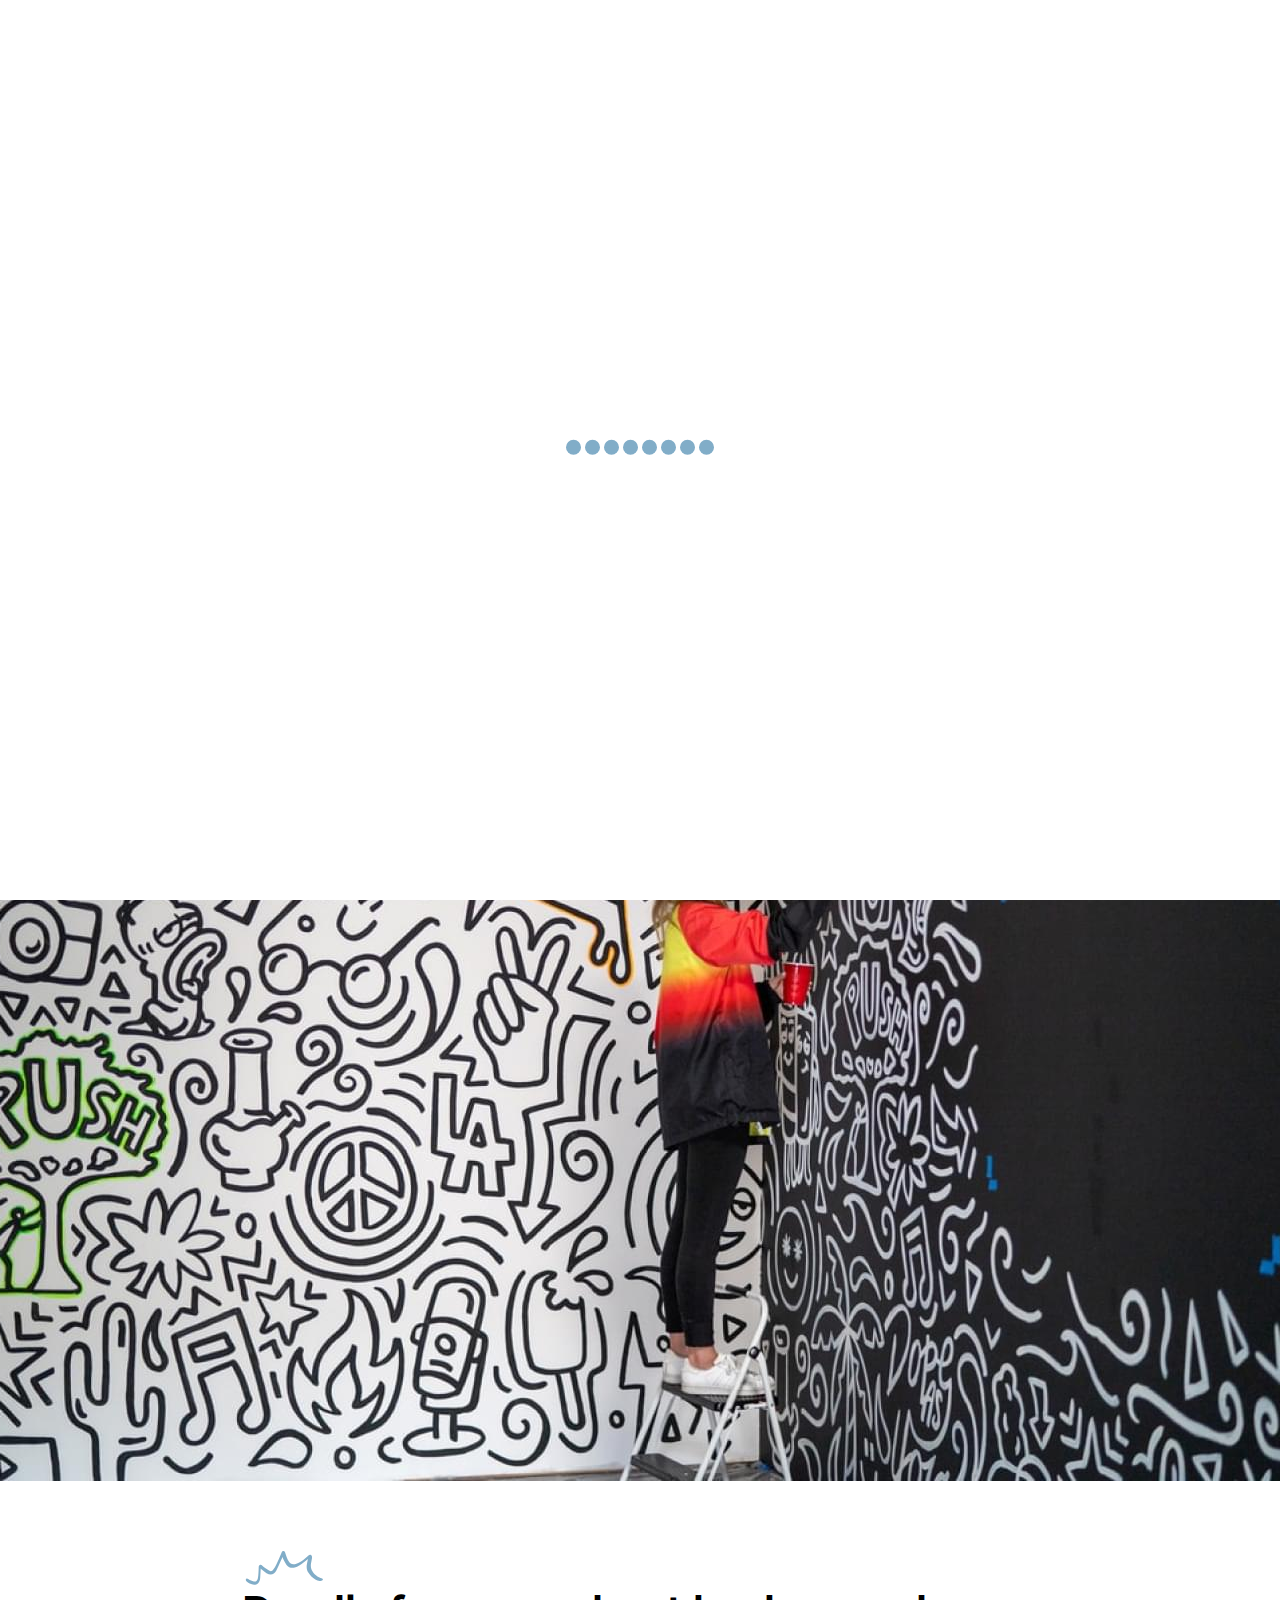
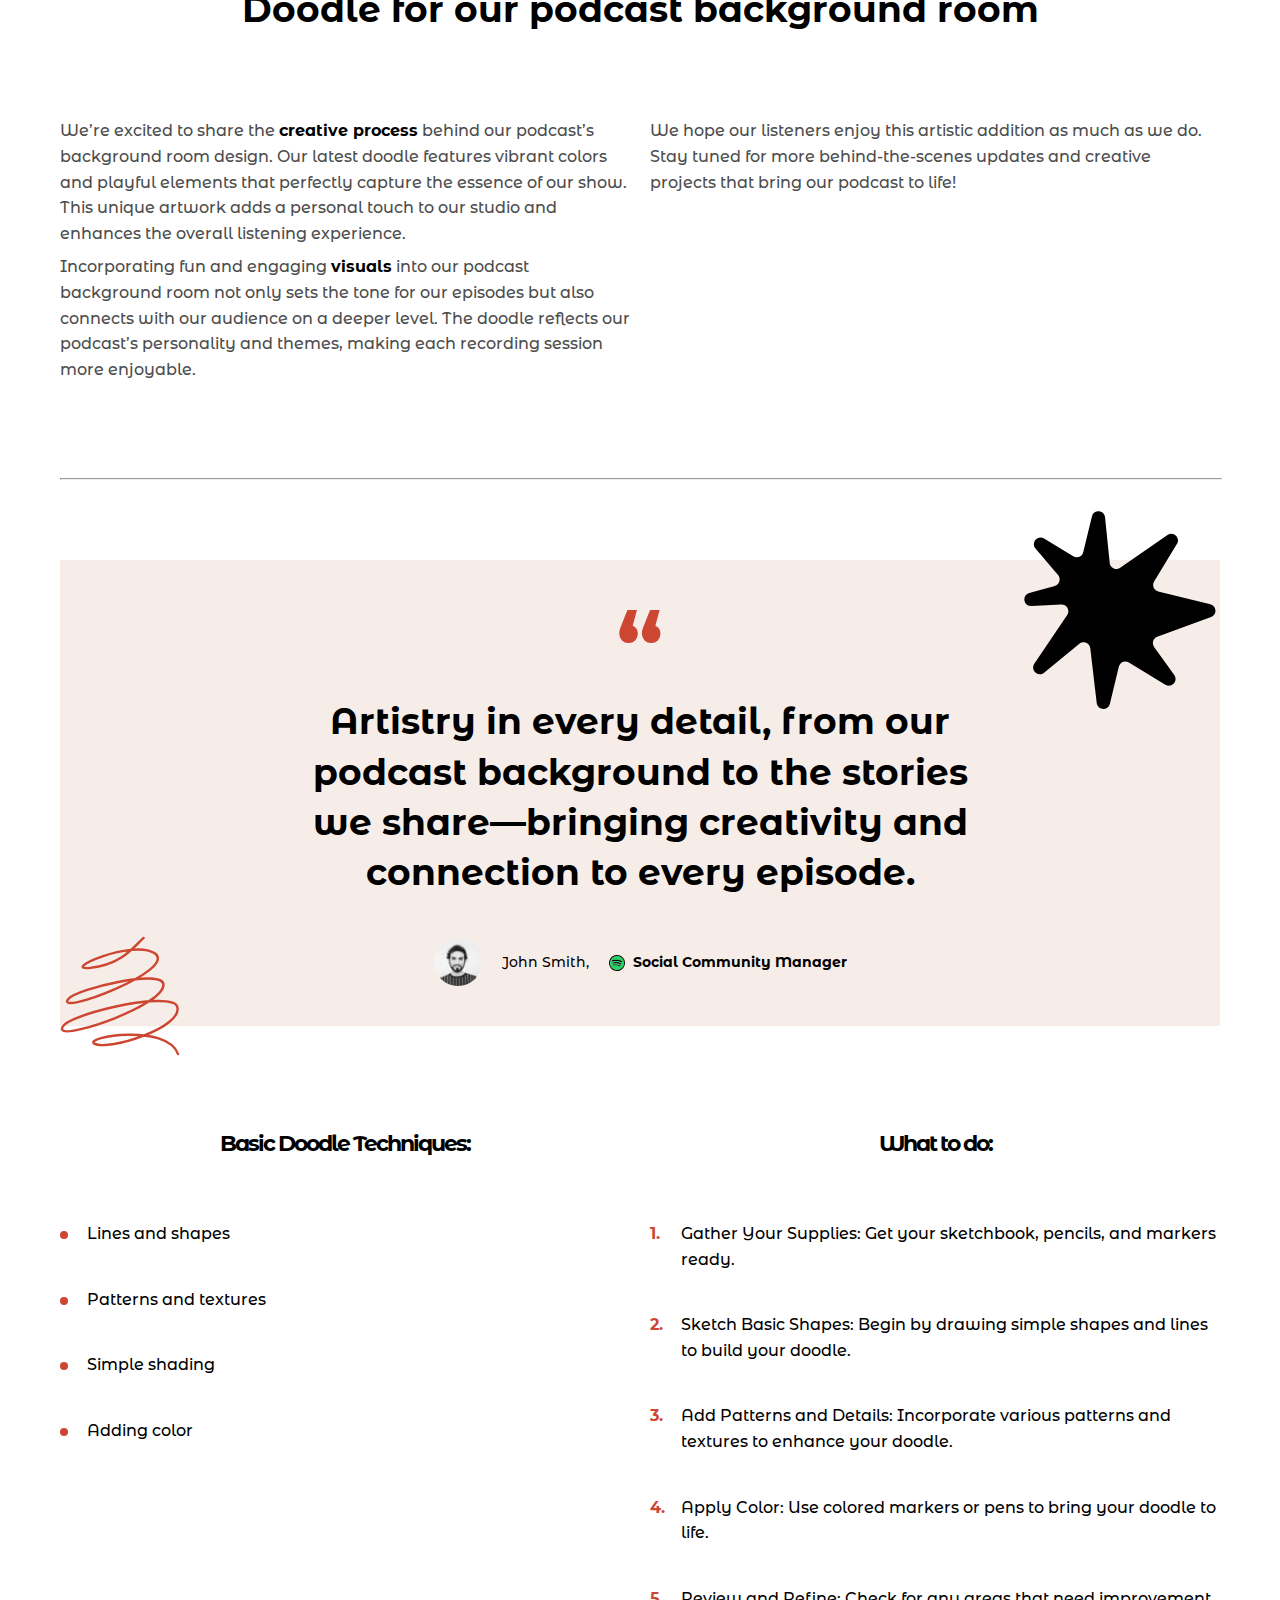
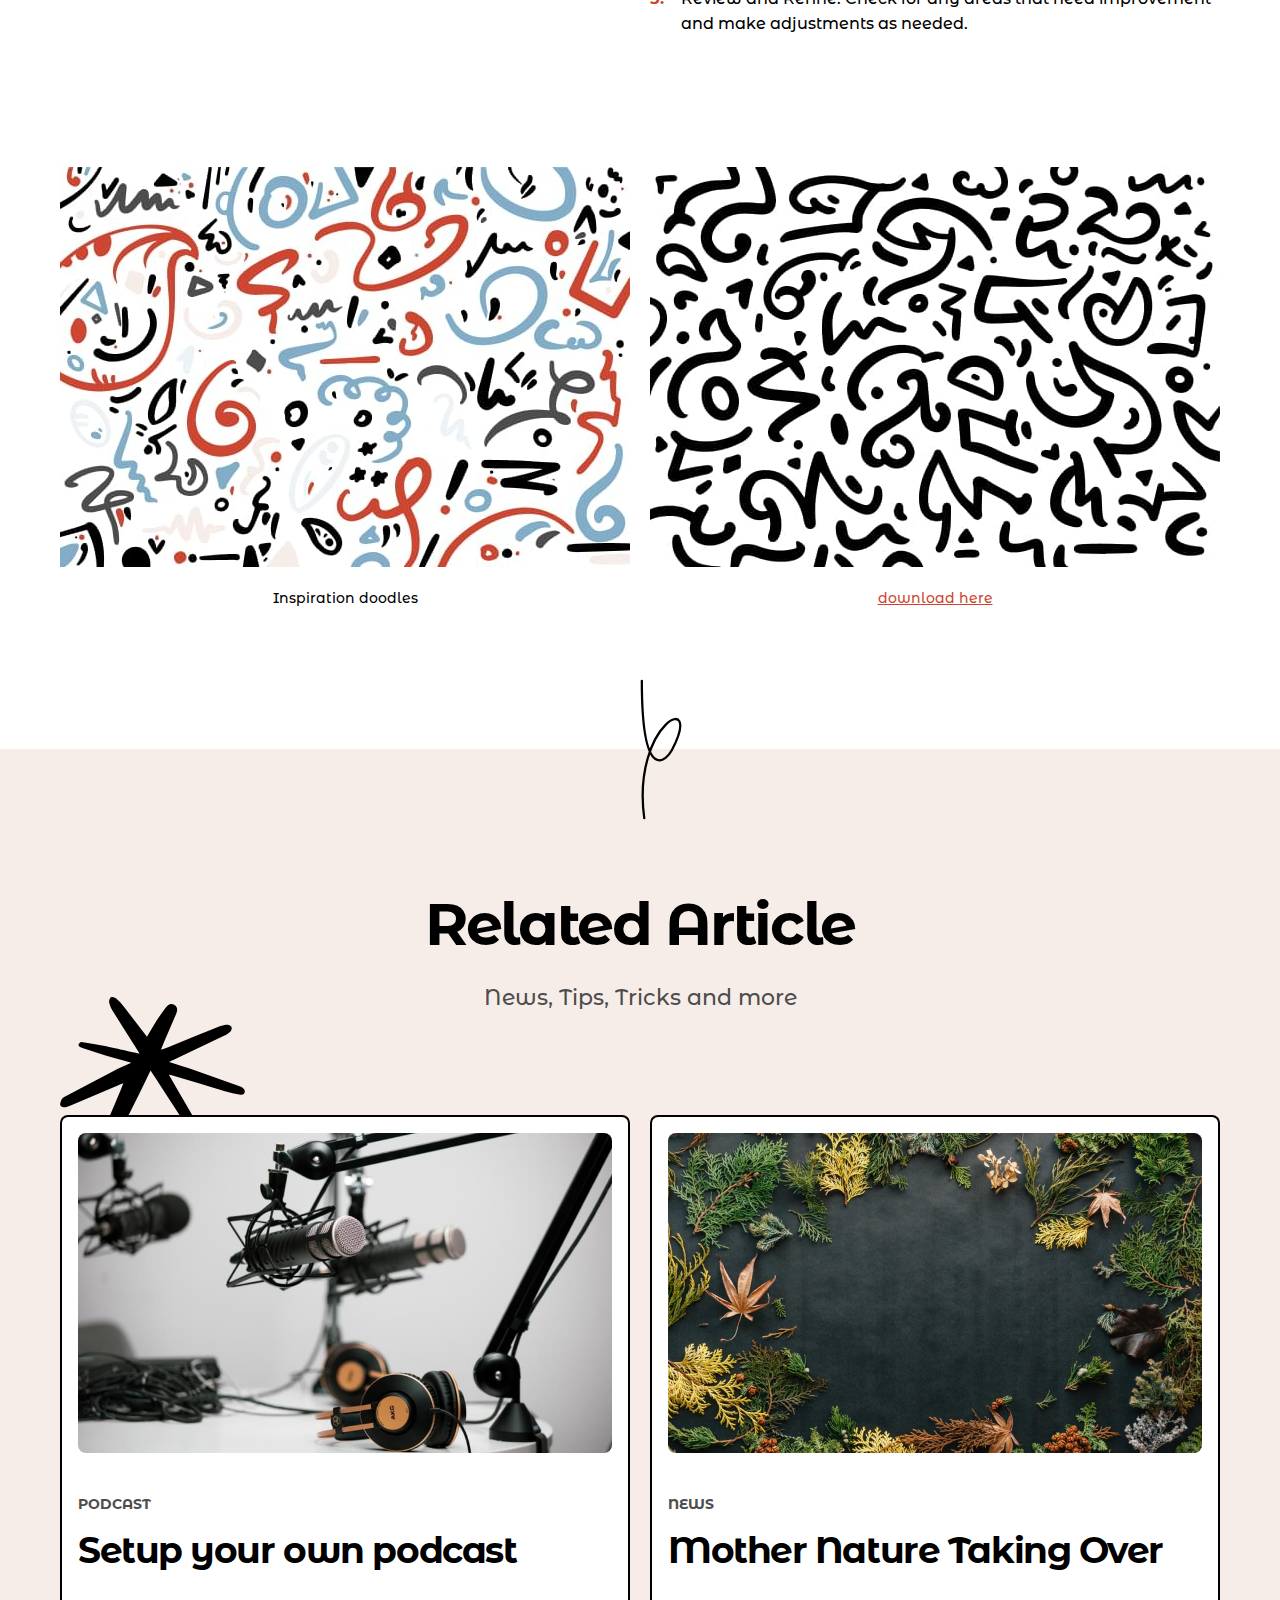
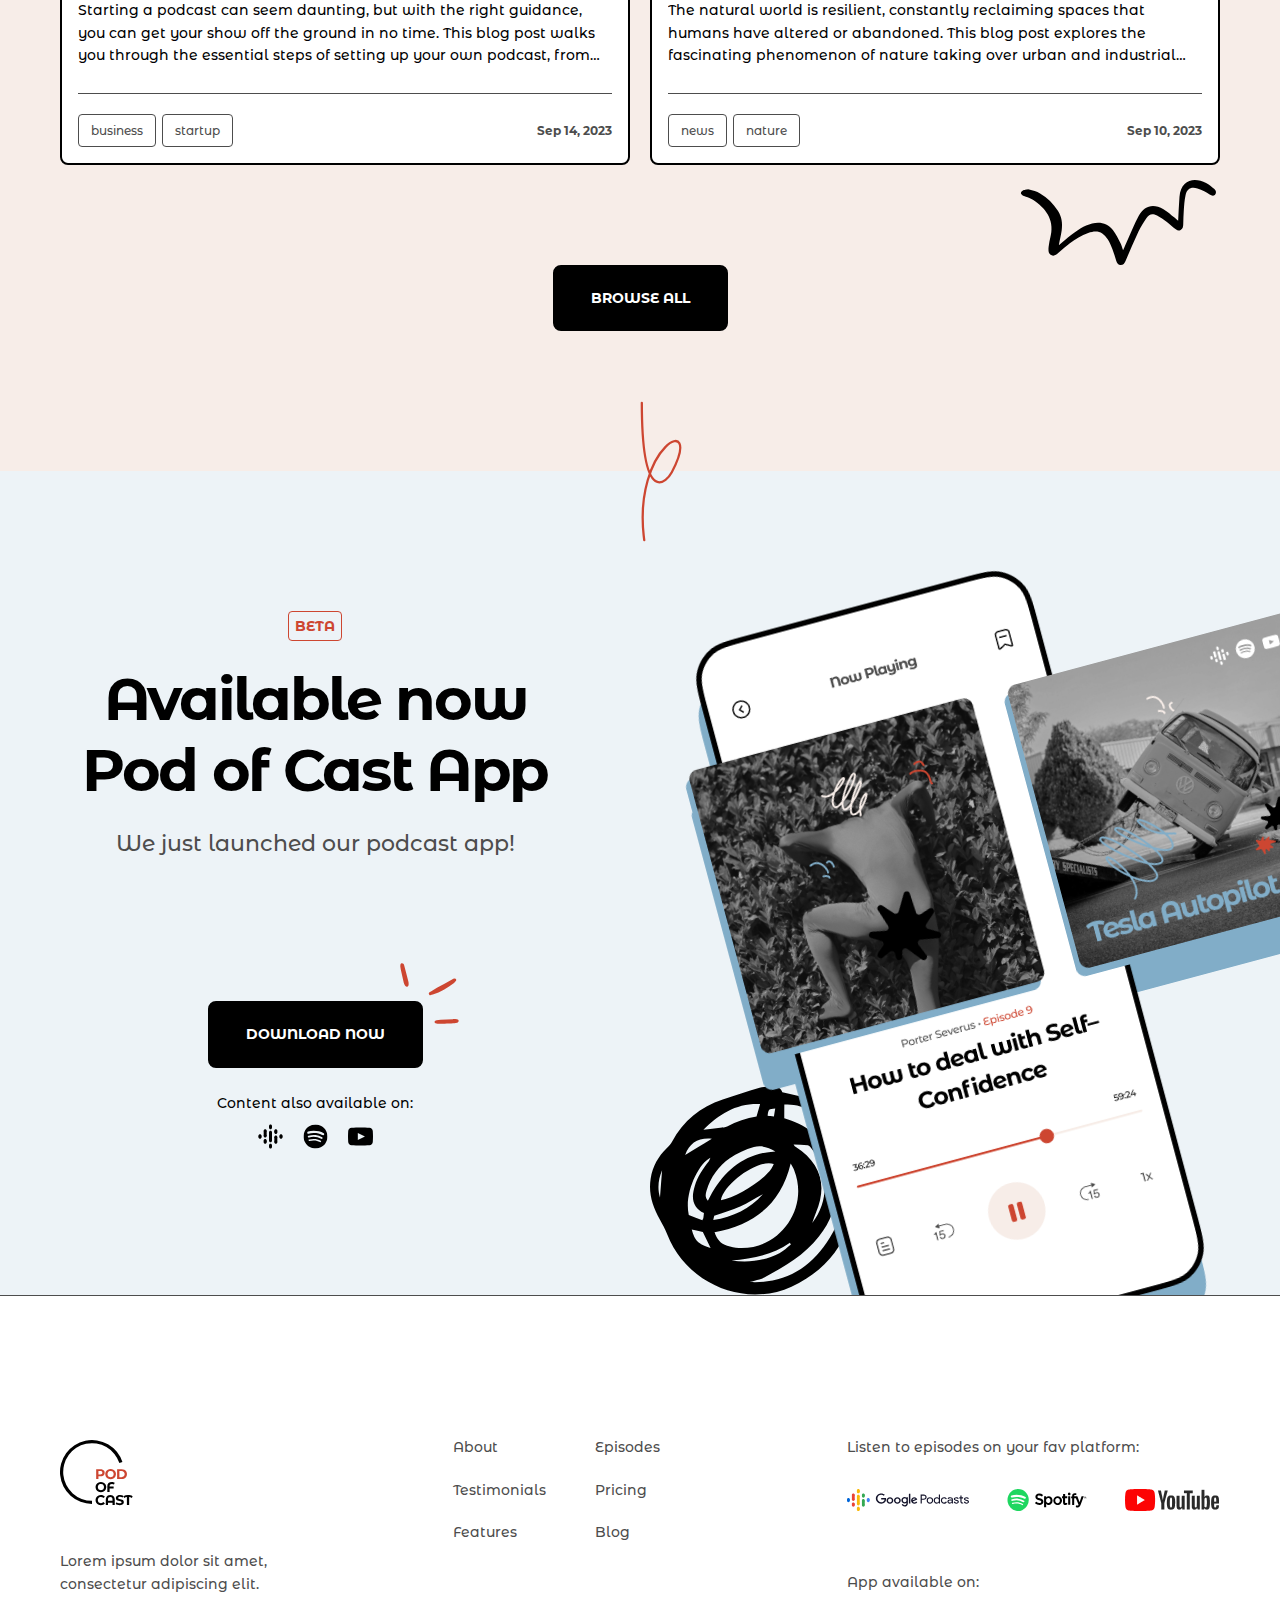
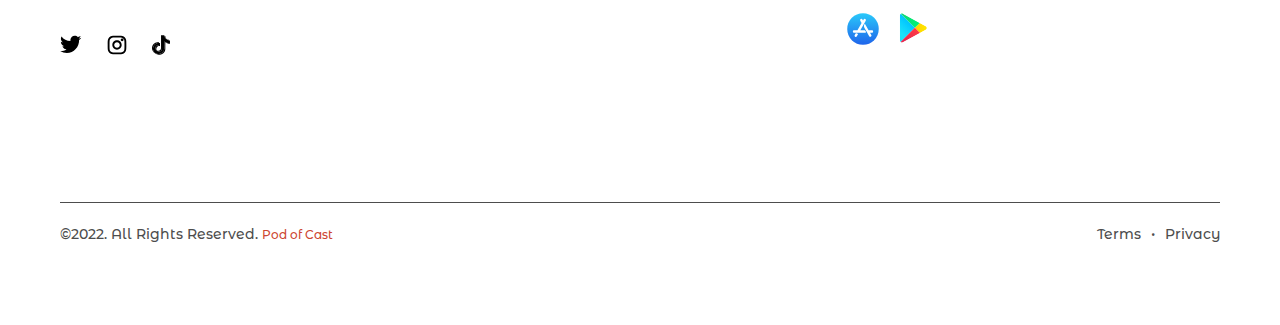
<file: post.html>
<!DOCTYPE html>
<html lang="en">

<head>
  <meta charset="UTF-8">
  <meta http-equiv="X-UA-Compatible" content="IE=edge">
  <meta name="viewport" content="width=device-width, initial-scale=1.0">
  <title>Doodle Artwork 101</title>
  <link rel="apple-touch-icon" sizes="180x180" href="images//apple-touch-icon.png">
  <link rel="icon" type="image/png" sizes="32x32" href="images//favicon-32x32.png">
  <link rel="icon" type="image/png" sizes="16x16" href="images//favicon-16x16.png">
  <link rel="manifest" href="images/site.webmanifest">

  <link rel="icon" href="images/favicon.ico" type="image/x-icon">
  <link rel="shortcut icon" href="images/favicon.ico" type="image/x-icon">
  <link rel="stylesheet" href="css/style.min.css">
</head>

<body>
  <main>

    <div class="preloader">
  <div class="preloader__wrapper">
    <span class="circle circle-1"></span>
    <span class="circle circle-2"></span>
    <span class="circle circle-3"></span>
    <span class="circle circle-4"></span>
    <span class="circle circle-5"></span>
    <span class="circle circle-6"></span>
    <span class="circle circle-7"></span>
    <span class="circle circle-8"></span>
  </div>
</div>

    <header class="header">
  <div class="container">
    <div class="header__inner">
      <a class="logo" href="index.html">
        <img class="logo__img" src="images/logo.svg" alt="logo" width="74" height="74">
      </a>
      <div class="menu">
        <button type="button" class="menu__icon icon-menu">
          <span></span>
          <span class="sr-only">Mobile menu</span>
        </button>
        <nav class="menu__body">
          <ul class="menu__list">
            <li class="menu__item">
              <a class="menu__link" href="podcast.html">Episodes</a>
            </li>
            <li class="menu__item">
              <a class="menu__link" href="about.html">About</a>
            </li>
            <li class="menu__item">
              <a class="menu__link" href="blog.html">Blog</a>
            </li>
          </ul>
        </nav>
      </div>
      <div data-da=".menu__body,768,2" class="header__actions">
        <a class="btn btn--small header__btn" href="podcast.html">recent episodes</a>
        <a class="btn btn--small btn--dark header__btn" href="#">subscribe</a>
      </div>
    </div>
  </div>
</header>

    <section class="post">
      <div class="post-hero hero bg-red">
        <div class="container hero__container post-hero__container">
          <div class="post-hero__top">
            <a class="post-hero__back" href="#">Back to articles</a>
            <div class="post-hero__date">Sep 12, 2021</div>
          </div>
          <div class="post-hero__category">tips & tricks</div>
          <h2 class="post-hero__title">Doodle Artwork 101</h2>
          <ul class="post-hero__tags tags">
            <li><a href="#">art</a></li>
            <li><a href="#">tips and trick</a></li>
            <li><a href="#">creative</a></li>
          </ul>
          <ul class="social post-hero__social-list">
            <li class="social__item">
              <a class="social__link" href="#">
                <span class="sr-only">Twitter</span>
                <svg width="22" height="18" viewBox="0 0 22 18" fill="none" xmlns="http://www.w3.org/2000/svg">
                  <path
                    d="M6.84156 18C4.41531 18 2.15363 17.2943 0.25 16.0767C1.86624 16.1813 4.71855 15.9308 6.49268 14.2386C3.82381 14.1161 2.6202 12.0692 2.4632 11.1945C2.68997 11.2819 3.77148 11.3869 4.382 11.142C1.31192 10.3722 0.840946 7.67799 0.945608 6.85573C1.52125 7.25811 2.49809 7.39807 2.88185 7.36308C0.0210947 5.31618 1.05027 2.23707 1.55613 1.57226C3.60912 4.4165 6.6859 6.01393 10.4923 6.10278C10.4205 5.78802 10.3826 5.46032 10.3826 5.12373C10.3826 2.70819 12.3351 0.75 14.7435 0.75C16.0019 0.75 17.1358 1.28457 17.9318 2.13963C18.7727 1.94258 20.0382 1.4813 20.6569 1.0824C20.3451 2.20208 19.3742 3.13612 18.7869 3.48231C18.7821 3.47048 18.7918 3.49408 18.7869 3.48231C19.3028 3.40428 20.6986 3.13603 21.25 2.76192C20.9773 3.39094 19.948 4.4368 19.1033 5.02232C19.2605 11.9535 13.9574 18 6.84156 18Z"
                    fill="black" />
                </svg>
              </a>
            </li>
            <li class="social__item">
              <a class="social__link" href="#">
                <span class="sr-only">Instagram</span>
                <svg width="20" height="20" viewBox="0 0 20 20" fill="none" xmlns="http://www.w3.org/2000/svg">
                  <path
                    d="M16.5333 4.8665C16.5333 5.6397 15.9065 6.2665 15.1333 6.2665C14.3601 6.2665 13.7333 5.6397 13.7333 4.8665C13.7333 4.09331 14.3601 3.4665 15.1333 3.4665C15.9065 3.4665 16.5333 4.09331 16.5333 4.8665Z"
                    fill="black" />
                  <path fill-rule="evenodd" clip-rule="evenodd"
                    d="M10 14.6665C12.5773 14.6665 14.6667 12.5772 14.6667 9.99984C14.6667 7.42251 12.5773 5.33317 10 5.33317C7.42268 5.33317 5.33334 7.42251 5.33334 9.99984C5.33334 12.5772 7.42268 14.6665 10 14.6665ZM10 12.7998C11.5464 12.7998 12.8 11.5462 12.8 9.99984C12.8 8.45344 11.5464 7.19984 10 7.19984C8.45361 7.19984 7.20001 8.45344 7.20001 9.99984C7.20001 11.5462 8.45361 12.7998 10 12.7998Z"
                    fill="black" />
                  <path fill-rule="evenodd" clip-rule="evenodd"
                    d="M0.666672 9.6265C0.666672 6.49021 0.666672 4.92206 1.27704 3.72416C1.81393 2.67045 2.67062 1.81376 3.72433 1.27687C4.92223 0.666504 6.49038 0.666504 9.62667 0.666504H10.3733C13.5096 0.666504 15.0778 0.666504 16.2757 1.27687C17.3294 1.81376 18.1861 2.67045 18.723 3.72416C19.3333 4.92206 19.3333 6.49021 19.3333 9.6265V10.3732C19.3333 13.5095 19.3333 15.0776 18.723 16.2755C18.1861 17.3292 17.3294 18.1859 16.2757 18.7228C15.0778 19.3332 13.5096 19.3332 10.3733 19.3332H9.62667C6.49038 19.3332 4.92223 19.3332 3.72433 18.7228C2.67062 18.1859 1.81393 17.3292 1.27704 16.2755C0.666672 15.0776 0.666672 13.5095 0.666672 10.3732V9.6265ZM9.62667 2.53317H10.3733C11.9723 2.53317 13.0592 2.53462 13.8994 2.60327C14.7178 2.67013 15.1363 2.79133 15.4282 2.94008C16.1307 3.29801 16.7018 3.86913 17.0598 4.57161C17.2085 4.86355 17.3297 5.28207 17.3966 6.10044C17.4652 6.94061 17.4667 8.02756 17.4667 9.6265V10.3732C17.4667 11.9721 17.4652 13.0591 17.3966 13.8992C17.3297 14.7176 17.2085 15.1361 17.0598 15.4281C16.7018 16.1305 16.1307 16.7017 15.4282 17.0596C15.1363 17.2084 14.7178 17.3295 13.8994 17.3964C13.0592 17.4651 11.9723 17.4665 10.3733 17.4665H9.62667C8.02772 17.4665 6.94078 17.4651 6.10061 17.3964C5.28223 17.3295 4.86372 17.2084 4.57177 17.0596C3.8693 16.7017 3.29817 16.1305 2.94025 15.4281C2.79149 15.1361 2.6703 14.7176 2.60343 13.8992C2.53479 13.0591 2.53334 11.9721 2.53334 10.3732V9.6265C2.53334 8.02756 2.53479 6.94061 2.60343 6.10044C2.6703 5.28207 2.79149 4.86355 2.94025 4.57161C3.29817 3.86913 3.8693 3.29801 4.57177 2.94008C4.86372 2.79133 5.28223 2.67013 6.10061 2.60327C6.94078 2.53462 8.02772 2.53317 9.62667 2.53317Z"
                    fill="black" />
                </svg>
              </a>
            </li>
            <li class="social__item">
              <a class="social__link" href="#">
                <span class="sr-only">Tiktok</span>
                <svg width="18" height="20" viewBox="0 0 18 20" fill="none" xmlns="http://www.w3.org/2000/svg">
                  <path
                    d="M3.33812 12.8444C3.45533 11.8739 3.85333 11.3306 4.60335 10.7736C5.67649 10.0193 7.01701 10.446 7.01701 10.446V7.91462C7.3429 7.90629 7.66892 7.92561 7.99126 7.97234V11.23C7.99126 11.23 6.65116 10.8033 5.57801 11.558C4.8284 12.1146 4.42958 12.6583 4.31278 13.6287C4.30912 14.1557 4.40801 14.8445 4.8634 15.4401C4.75081 15.3824 4.63604 15.3166 4.51911 15.2427C3.51596 14.5691 3.33324 13.5585 3.33812 12.8444ZM13.5263 3.23411C12.7881 2.42517 12.5089 1.60842 12.408 1.03467H13.3366C13.3366 1.03467 13.1515 2.53906 14.5009 4.01849L14.5197 4.03838C14.156 3.8096 13.8224 3.53956 13.5263 3.23411ZM17.9999 5.52756V8.71967C17.9999 8.71967 16.8149 8.67325 15.9379 8.45015C14.7134 8.13811 13.9263 7.65953 13.9263 7.65953C13.9263 7.65953 13.3826 7.31824 13.3387 7.29445V13.8862C13.3387 14.2532 13.2382 15.1698 12.9317 15.9343C12.5317 16.9343 11.9143 17.5908 11.8008 17.725C11.8008 17.725 11.0499 18.6123 9.7253 19.2098C8.53129 19.7489 7.48297 19.7352 7.16962 19.7489C7.16962 19.7489 5.35744 19.8207 3.72677 18.7609C3.37415 18.5273 3.04499 18.2628 2.74356 17.9707L2.7517 17.9765C4.38278 19.0363 6.19455 18.9645 6.19455 18.9645C6.50831 18.9509 7.55663 18.9645 8.75024 18.4255C10.0737 17.8279 10.8257 16.9406 10.8257 16.9406C10.938 16.8064 11.5582 16.15 11.9566 15.1495C12.2623 14.3854 12.3636 13.4684 12.3636 13.1014V6.51047C12.4076 6.53465 12.9508 6.87594 12.9508 6.87594C12.9508 6.87594 13.7383 7.35491 14.9628 7.66655C15.8402 7.88966 17.0249 7.93607 17.0249 7.93607V5.43473C17.4302 5.52561 17.7757 5.55018 17.9999 5.52756Z"
                    fill="black" />
                  <path
                    d="M17.0253 5.43473V7.93529C17.0253 7.93529 15.8407 7.88887 14.9633 7.66577C13.7387 7.35374 12.9513 6.87516 12.9513 6.87516C12.9513 6.87516 12.408 6.53387 12.364 6.50969V13.1022C12.364 13.4692 12.2635 14.3862 11.9571 15.1503C11.557 16.1507 10.9397 16.8072 10.8261 16.9414C10.8261 16.9414 10.0749 17.8287 8.75067 18.4262C7.55706 18.9653 6.50874 18.9516 6.19498 18.9653C6.19498 18.9653 4.38321 19.0371 2.75213 17.9773L2.74399 17.9715C2.57178 17.8047 2.40968 17.6286 2.25849 17.4441C1.73799 16.8095 1.41894 16.0591 1.33877 15.845C1.33863 15.844 1.33863 15.8431 1.33877 15.8422C1.20976 15.4701 0.938731 14.5765 0.975764 13.711C1.04128 12.184 1.57847 11.2467 1.72049 11.0119C2.09664 10.3716 2.58587 9.79874 3.16641 9.31877C3.6787 8.90459 4.25936 8.57505 4.88458 8.34366C5.56046 8.07198 6.28422 7.92637 7.01703 7.91462V10.446C7.01703 10.446 5.67652 10.0208 4.60378 10.7736C3.85376 11.3306 3.45576 11.8739 3.33855 12.8444C3.33367 13.5585 3.51639 14.5691 4.51873 15.2431C4.63566 15.3172 4.75042 15.383 4.86301 15.4405C5.03812 15.6681 5.25125 15.8664 5.49379 16.0275C6.47293 16.6473 7.29336 16.6906 8.34249 16.288C9.04205 16.0189 9.56865 15.4124 9.81282 14.7404C9.96625 14.3207 9.96421 13.8982 9.96421 13.4614V1.03467H12.4059C12.5069 1.60842 12.786 2.42517 13.5243 3.23411C13.8204 3.53956 14.1539 3.8096 14.5176 4.03838C14.6251 4.14954 15.1745 4.69911 15.8797 5.0365C16.2444 5.21089 16.6288 5.34452 17.0253 5.43473Z"
                    fill="black" />
                  <path d="M0.366913 15.0679V15.0698L0.4275 15.234C0.420541 15.2149 0.398025 15.1568 0.366913 15.0679Z"
                    fill="black" />
                  <path
                    d="M4.88461 8.34398C4.25939 8.57537 3.67873 8.90491 3.16644 9.31908C2.58572 9.80014 2.09661 10.3742 1.72093 11.0158C1.57891 11.2498 1.04172 12.1878 0.976205 13.7149C0.939172 14.5804 1.2102 15.4739 1.33921 15.846C1.33907 15.847 1.33907 15.8479 1.33921 15.8488C1.4206 16.061 1.73843 16.8114 2.25893 17.4479C2.41012 17.6325 2.57222 17.8085 2.74443 17.9753C2.19268 17.6095 1.7006 17.1674 1.28427 16.6632C0.76825 16.034 0.45001 15.2914 0.366991 15.0722C0.366894 15.0706 0.366894 15.0691 0.366991 15.0675V15.0648C0.237579 14.6931 -0.0342673 13.7991 0.00357963 12.9324C0.0690996 11.4054 0.606281 10.4681 0.748309 10.2333C1.12388 9.59174 1.613 9.01763 2.19382 8.53666C2.706 8.12234 3.28669 7.79279 3.91199 7.56155C4.30202 7.40646 4.70833 7.29203 5.1239 7.22027C5.75019 7.11549 6.38984 7.1064 7.0191 7.19336V7.91493C6.2856 7.92643 5.56113 8.07206 4.88461 8.34398Z"
                    fill="black" />
                  <path
                    d="M12.408 1.03476H9.96623V13.4619C9.96623 13.8987 9.96623 14.32 9.81484 14.7408C9.56822 15.4125 9.04366 16.019 8.34451 16.2881C7.29497 16.6922 6.47454 16.6474 5.49581 16.0276C5.25285 15.8673 5.03917 15.6696 4.8634 15.4425C5.69726 15.8688 6.44361 15.8614 7.36822 15.5057C8.06696 15.2366 8.59234 14.6301 8.83814 13.958C8.99197 13.5383 8.98994 13.1159 8.98994 12.6795V0.25H12.3616C12.3616 0.25 12.3237 0.558913 12.408 1.03476ZM17.0253 4.74328V5.43483C16.6295 5.34447 16.2458 5.21085 15.8817 5.0366C15.1765 4.69921 14.6271 4.14964 14.5197 4.03848C14.6443 4.11693 14.7737 4.1883 14.9071 4.25222C15.7645 4.66255 16.609 4.78502 17.0253 4.74328Z"
                    fill="black" />
                </svg>
              </a>
            </li>
          </ul>
        </div>
      </div>
      <img class="post__banner-img" src="images/blog/2.jpg" alt="Image">
      <div class="container post__content">
        <h2>Doodle for our podcast background room</h2>
        <div class="post__text text">
          <p>
            We’re excited to share the <strong>creative process</strong> behind our podcast’s background room design.
            Our latest doodle
            features
            vibrant colors and playful elements that perfectly capture the essence of our show. This unique artwork adds
            a personal
            touch to our studio and enhances the overall listening experience.
          </p>
          <p>Incorporating fun and engaging <strong>visuals</strong> into our podcast background room not only sets the
            tone for our
            episodes but also connects with our audience on a deeper level. The doodle reflects our podcast’s
            personality and themes, making each recording session more enjoyable.
          </p>
          <p>
            We hope our listeners enjoy this artistic addition as much as we do. Stay tuned for more behind-the-scenes
            updates and creative projects that bring our podcast to life!
          </p>
        </div>
        <hr />
        <div class="quote post__quote">
          <blockquote class="quote__text">
            <p>
              Artistry in every detail, from our podcast background to the stories we share—bringing creativity and
              connection to every episode.
            </p>
          </blockquote>
          <div class="quote__box">
            <img src="images/user.jpg" alt="">
            <cite>John Smith</cite>
            <div class="quote__position">Social Community Manager</div>
          </div>
        </div>
        <div class="post__columns">
          <div class="post__box ">
            <h3>Basic Doodle Techniques:</h3>
            <ul>
              <li>
                Lines and shapes
              </li>
              <li>
                Patterns and textures
              </li>
              <li>
                Simple shading
              </li>
              <li>
                Adding color
              </li>

            </ul>
          </div>
          <div class="post__box">
            <h3>What to do:</h3>
            <ol>
              <li>
                Gather Your Supplies: Get your sketchbook, pencils, and markers ready.
              </li>
              <li>
                Sketch Basic Shapes: Begin by drawing simple shapes and lines to build your doodle.
              </li>
              <li>
                Add Patterns and Details: Incorporate various patterns and textures to enhance your doodle.
              <li>
                Apply Color: Use colored markers or pens to bring your doodle to life.
              </li>
              <li>
                Review and Refine: Check for any areas that need improvement and make adjustments as needed.
              </li>
            </ol>
          </div>
        </div>
        <div class="post__columns">
          <div class="post__box">
            <figure>
              <img src="images/illustrations/1.jpg" alt="Image">
              <figcaption>Inspiration doodles</figcaption>
            </figure>
          </div>
          <div class="post__box">
            <figure>
              <img src="images/illustrations/2.jpg" alt="Image">
              <figcaption><a href="images/illustrations/2.jpg" download>download here</a></figcaption>
            </figure>
          </div>
        </div>
      </div>
    </section>

    <section class="blog section decor--black bg-red">
      <div class="container">
        <div class="title-block blog__title-block">
          <div class="title-block__inner">
            <h2 class="title-block__title">Related Article</h2>
            <div class="title-block__text">
              <p>News, Tips, Tricks and more</p>
            </div>
          </div>
        </div>
        <div class="blog__inner">
          <div class="blog__item">
            <article class="card-blog">
  <img src="images/blog/1.jpg" alt="Image">
  <div class="card-blog__info">
    <div class="card-blog__category">podcast</div>
    <h3 class="card-blog__title">
      <a href="post.html">Setup your own podcast</a>
    </h3>
    <div class="card-blog__text">
      <p>
        Starting a podcast can seem daunting, but with the right guidance, you can get your show off the             ground in no time. This blog post walks you through the essential steps of setting up your own podcast,             from choosing the right equipment to recording and editing your first episode. Whether you're a seasoned             creator or a complete beginner, this guide will help you create a podcast that resonates with your             audience.
      </p>
    </div>
  </div>
  <div class="card-blog__data">
    <ul class="card-blog__tags tags">
       <li><a href="#">business</a></li>
         <li><a href="#">startup</a></li>
        
    </ul>
    <div class="card-blog__date">Sep 14, 2023</div>
  </div>
</article>
          </div>
          <div class="blog__item">
            <article class="card-blog">
  <img src="images/blog/3.jpg" alt="Image">
  <div class="card-blog__info">
    <div class="card-blog__category">news</div>
    <h3 class="card-blog__title">
      <a href="post.html">Mother Nature Taking Over</a>
    </h3>
    <div class="card-blog__text">
      <p>
        The natural world is resilient, constantly reclaiming spaces that humans have altered or abandoned.            This blog post explores the fascinating phenomenon of nature taking over urban and industrial            environments, from plants growing through concrete to wildlife thriving in unexpected places. Discover how            Mother Nature's tenacity serves as a reminder of the delicate balance between humanity and the            environment.
      </p>
    </div>
  </div>
  <div class="card-blog__data">
    <ul class="card-blog__tags tags">
       <li><a href="#">news</a></li>
         <li><a href="#">nature</a></li>
        
    </ul>
    <div class="card-blog__date">Sep 10, 2023</div>
  </div>
</article>
          </div>
        </div>
        <a class="btn btn--dark blog__btn" href="#">browse all</a>
      </div>
    </section>

    <section class="cta  decor--red bg-blue">
  <div class="cta__wrapper">
    <div class="cta__img cta__img--left">
      <span></span>
      <img src="images/cta-img-left.png" alt="Image">
    </div>
    <div class="container">
      <div class="cta__box">
        <div class="title-block cta__title-block">
          <div class="title-block__inner cta__title-block-inner">
            <div class="title-block__label">beta</div>
            <h2 class="title-block__title">Available now
              Pod of Cast App</h2>
            <div class="title-block__text">
              <p>We just launched our podcast app!</p>
            </div>
          </div>
        </div>
        <div class="cta__content">
          <a class="btn btn--dark cta__btn" href="#">download now</a>
          <p class="cta__text">Content also available on:</p>
          <ul class="cta__list">
            <li class="cta__item">
              <a class="cta__link" href="#">
                <span class="sr-only">Google Podcasts</span>
                <svg width="25" height="24" viewBox="0 0 25 24" fill="none" xmlns="http://www.w3.org/2000/svg">
                  <path d="M11 7.63623V11.2731V12.7267V16.3635H14.0001V12.7267V11.2731V7.63623H11Z" fill="black" />
                  <path
                    d="M2.00002 12.6821C2.82845 12.6821 3.50003 12.0106 3.50003 11.1821C3.50003 10.3537 2.82845 9.68213 2.00002 9.68213C1.17158 9.68213 0.5 10.3537 0.5 11.1821C0.5 12.0106 1.17158 12.6821 2.00002 12.6821Z"
                    fill="black" />
                  <path d="M2.00002 14.3179C2.82845 14.3179 3.50003 13.6463 3.50003 12.8179C3.50003 11.9894 2.82845 11.3179
                    2.00002 11.3179C1.17158 11.3179 0.5 11.9894 0.5 12.8179C0.5 13.6463 1.17158 14.3179 2.00002
                    14.3179Z" fill="black" />
                  <path d="M3.50003 11.1821H0.5V12.8185H3.50003V11.1821Z" fill="black" />
                  <path
                    d="M23 14.3179C23.8285 14.3179 24.5 13.6463 24.5 12.8179C24.5 11.9894 23.8285 11.3179 23 11.3179C22.1716 11.3179 21.5 11.9894 21.5 12.8179C21.5 13.6463 22.1716 14.3179 23 14.3179Z"
                    fill="black" />
                  <path
                    d="M23 12.6821C23.8285 12.6821 24.5 12.0106 24.5 11.1821C24.5 10.3537 23.8285 9.68213 23 9.68213C22.1716 9.68213 21.5 10.3537 21.5 11.1821C21.5 12.0106 22.1716 12.6821 23 12.6821Z"
                    fill="black" />
                  <path d="M21.5 12.8185H24.5V11.1821H21.5V12.8185Z" fill="black" />
                  <path
                    d="M7.18153 17.5913C8.00994 17.5913 8.68153 16.9198 8.68153 16.0913C8.68153 15.2629 8.00994 14.5913 7.18153 14.5913C6.35309 14.5913 5.68152 15.2629 5.68152 16.0913C5.68152 16.9198 6.35309 17.5913 7.18153 17.5913Z"
                    fill="black" />
                  <path
                    d="M7.18153 19.2276C8.00994 19.2276 8.68153 18.5561 8.68153 17.7276C8.68153 16.8992 8.00994 16.2275 7.18153 16.2275C6.35309 16.2275 5.68152 16.8992 5.68152 17.7276C5.68152 18.5561 6.35309 19.2276 7.18153 19.2276Z"
                    fill="black" />
                  <path d="M8.68153 16.0913H5.68152V17.7277H8.68153V16.0913Z" fill="black" />
                  <path
                    d="M7.18153 7.77245C8.00994 7.77245 8.68153 7.10088 8.68153 6.27247C8.68153 5.44404 8.00994 4.77246 7.18153 4.77246C6.35309 4.77246 5.68152 5.44404 5.68152 6.27247C5.68152 7.10088 6.35309 7.77245 7.18153 7.77245Z"
                    fill="black" />
                  <path
                    d="M7.18153 13.0903C8.00994 13.0903 8.68153 12.4188 8.68153 11.5903C8.68153 10.7619 8.00994 10.0903 7.18153 10.0903C6.35309 10.0903 5.68152 10.7619 5.68152 11.5903C5.68152 12.4188 6.35309 13.0903 7.18153 13.0903Z"
                    fill="black" />
                  <path d="M8.68153 6.27246H5.68152V11.6248H8.68153V6.27246Z" fill="black" />
                  <path
                    d="M17.8185 9.40968C18.6469 9.40968 19.3185 8.73811 19.3185 7.90968C19.3185 7.08124 18.6469 6.40967 17.8185 6.40967C16.9901 6.40967 16.3185 7.08124 16.3185 7.90968C16.3185 8.73811 16.9901 9.40968 17.8185 9.40968Z"
                    fill="black" />
                  <path
                    d="M17.8185 7.77245C18.6469 7.77245 19.3185 7.10088 19.3185 6.27247C19.3185 5.44404 18.6469 4.77246 17.8185 4.77246C16.9901 4.77246 16.3185 5.44404 16.3185 6.27247C16.3185 7.10088 16.9901 7.77245 17.8185 7.77245Z"
                    fill="black" />
                  <path d="M16.3179 7.90882H19.3179V6.27246H16.3179V7.90882Z" fill="black" />
                  <path
                    d="M12.5 4.63624C13.3285 4.63624 14.0001 3.96467 14.0001 3.13624C14.0001 2.30781 13.3285 1.63623 12.5 1.63623C11.6716 1.63623 11 2.30781 11 3.13624C11 3.96467 11.6716 4.63624 12.5 4.63624Z"
                    fill="black" />
                  <path
                    d="M12.5 3.00001C13.3285 3.00001 14.0001 2.32844 14.0001 1.50001C14.0001 0.671577 13.3285 0 12.5 0C11.6716 0 11 0.671577 11 1.50001C11 2.32844 11.6716 3.00001 12.5 3.00001Z"
                    fill="black" />
                  <path d="M11 3.13638H14.0001V1.5H11V3.13638Z" fill="black" />
                  <path
                    d="M12.5 24C13.3285 24 14.0001 23.3284 14.0001 22.5C14.0001 21.6716 13.3285 21 12.5 21C11.6716 21 11 21.6716 11 22.5C11 23.3284 11.6716 24 12.5 24Z"
                    fill="black" />
                  <path
                    d="M12.5 22.3638C13.3285 22.3638 14.0001 21.6922 14.0001 20.8638C14.0001 20.0353 13.3285 19.3638 12.5 19.3638C11.6716 19.3638 11 20.0353 11 20.8638C11 21.6922 11.6716 22.3638 12.5 22.3638Z"
                    fill="black" />
                  <path d="M11 22.5001H14.0001V20.8638H11V22.5001Z" fill="black" />
                  <path
                    d="M17.8185 19.2276C18.6469 19.2276 19.3185 18.5561 19.3185 17.7276C19.3185 16.8992 18.6469 16.2275 17.8185 16.2275C16.9901 16.2275 16.3185 16.8992 16.3185 17.7276C16.3185 18.5561 16.9901 19.2276 17.8185 19.2276Z"
                    fill="black" />
                  <path
                    d="M17.8185 13.9097C18.6469 13.9097 19.3185 13.2381 19.3185 12.4097C19.3185 11.5812 18.6469 10.9097 17.8185 10.9097C16.9901 10.9097 16.3185 11.5812 16.3185 12.4097C16.3185 13.2381 16.9901 13.9097 17.8185 13.9097Z"
                    fill="black" />
                  <path d="M16.3179 17.727H19.3179V12.4087H16.3179V17.727Z" fill="black" />
                  <path
                    d="M12.5 9.13628C13.3285 9.13628 14.0001 8.46464 14.0001 7.63627C14.0001 6.80783 13.3285 6.13623 12.5 6.13623C11.6716 6.13623 11 6.80783 11 7.63627C11 8.46464 11.6716 9.13628 12.5 9.13628Z"
                    fill="black" />
                  <path
                    d="M12.5 17.8638C13.3285 17.8638 14.0001 17.1922 14.0001 16.3638C14.0001 15.5353 13.3285 14.8638 12.5 14.8638C11.6716 14.8638 11 15.5353 11 16.3638C11 17.1922 11.6716 17.8638 12.5 17.8638Z"
                    fill="black" />
                </svg>

              </a>
            </li>
            <li class="cta__item">
              <a class="cta__link" href="#">
                <span class="sr-only">Spotify</span>
                <svg width="25" height="24" viewBox="0 0 25 24" fill="none" xmlns="http://www.w3.org/2000/svg">
                  <g clip-path="url(#clip0_301_2672)">
                    <path
                      d="M12.5 0C10.1266 0 7.80654 0.70378 5.83313 2.02233C3.85979 3.34094 2.32173 5.21511 1.41342 7.40778C0.505187 9.60052 0.267552 12.0133 0.730606 14.3411C1.19359 16.6689 2.33646 18.807 4.01471 20.4853C5.69295 22.1635 7.83118 23.3064 10.1589 23.7694C12.4867 24.2324 14.8995 23.9948 17.0922 23.0865C19.2849 22.1783 21.1591 20.6402 22.4777 18.6668C23.7962 16.6935 24.5 14.3734 24.5 12C24.5 8.81738 23.2357 5.76516 20.9853 3.51474C18.7348 1.26425 15.6826 0 12.5 0ZM18.0068 17.3057C17.9557 17.3905 17.8883 17.4643 17.8085 17.5228C17.7286 17.5813 17.638 17.6234 17.5417 17.6465C17.4455 17.6697 17.3456 17.6735 17.2479 17.6577C17.1501 17.6419 17.0565 17.6069 16.9725 17.5547C14.1569 15.8308 10.6133 15.4477 6.43776 16.3959C6.34275 16.4185 6.24425 16.4221 6.14784 16.4064C6.0515 16.3906 5.95914 16.3559 5.87635 16.3043C5.79348 16.2526 5.72171 16.185 5.66517 16.1054C5.60862 16.0257 5.56855 15.9357 5.54712 15.8404C5.52429 15.7448 5.52066 15.6457 5.53623 15.5486C5.55186 15.4516 5.58642 15.3586 5.63801 15.275C5.6896 15.1914 5.75725 15.1188 5.8369 15.0613C5.91663 15.0039 6.00689 14.9627 6.10253 14.9401C10.6708 13.8962 14.5974 14.3464 17.7578 16.2809C17.9264 16.384 18.0473 16.5498 18.094 16.7418C18.1407 16.9339 18.1093 17.1367 18.0068 17.3057ZM19.4721 14.0399C19.3383 14.2458 19.1304 14.3923 18.8916 14.4494C18.6528 14.5064 18.4012 14.4695 18.1888 14.3464C14.5474 12.3151 10.2486 11.8122 6.23664 12.9481C6.11182 13.0177 5.97296 13.0585 5.83034 13.0674C5.68765 13.0764 5.54481 13.0533 5.41224 12.9998C5.27967 12.9464 5.16079 12.864 5.06424 12.7586C4.96769 12.6532 4.89592 12.5275 4.85425 12.3909C4.81257 12.2541 4.80203 12.1098 4.82339 11.9685C4.84475 11.8271 4.89746 11.6924 4.97767 11.5741C5.05788 11.4558 5.16358 11.357 5.28694 11.2848C5.41036 11.2127 5.54831 11.1691 5.69072 11.1572C7.93004 10.5126 10.2756 10.322 12.5896 10.5967C14.9036 10.8713 17.1394 11.6057 19.1656 12.7566C19.3715 12.8904 19.518 13.0982 19.5751 13.337C19.6321 13.5759 19.5952 13.8275 19.4721 14.0399ZM19.5966 10.6401C15.7658 8.34155 9.35878 8.13085 5.66203 9.25138C5.37755 9.33779 5.07038 9.30758 4.80817 9.16744C4.54596 9.02737 4.35015 8.78886 4.26379 8.50436C4.17743 8.21994 4.20759 7.91276 4.3477 7.65052C4.48774 7.38834 4.72628 7.19251 5.01076 7.10617C9.25343 5.82283 16.2925 6.07184 20.7459 8.70548C20.9748 8.86935 21.1337 9.11336 21.1909 9.38905C21.2481 9.66468 21.1994 9.95178 21.0546 10.1933C20.9097 10.4347 20.6793 10.6127 20.4092 10.6919C20.139 10.7712 19.8489 10.7458 19.5966 10.6209V10.6401Z"
                      fill="black" />
                  </g>
                  <defs>
                    <clipPath id="clip0_301_2672">
                      <rect width="24" height="24" fill="white" transform="translate(0.5)" />
                    </clipPath>
                  </defs>
                </svg>

              </a>
            </li>
            <li class="cta__item">
              <a class="cta__link" href="#">
                <span class="sr-only">Youtube</span>
                <svg width="21" height="16" viewBox="0 0 21 16" fill="none" xmlns="http://www.w3.org/2000/svg">
                  <path fill-rule="evenodd" clip-rule="evenodd"
                    d="M2.95835 0.735085C1.47296 0.808675 0.279778 1.97175 0.18338 3.45583C0.091023 4.87769 0 6.62724 0 8C0 9.37276 0.0910229 11.1223 0.18338 12.5442C0.279778 14.0283 1.47296 15.1913 2.95835 15.2649C5.10929 15.3715 8.1836 15.5 10.5 15.5C12.8164 15.5 15.8907 15.3715 18.0417 15.2649C19.527 15.1913 20.7202 14.0283 20.8166 12.5442C20.909 11.1223 21 9.37276 21 8C21 6.62724 20.909 4.8777 20.8166 3.45583C20.7202 1.97175 19.527 0.808675 18.0417 0.735085C15.8907 0.628521 12.8164 0.5 10.5 0.5C8.1836 0.5 5.10929 0.628521 2.95835 0.735085ZM14.25 8L8.25 11V5L14.25 8Z"
                    fill="black" />
                </svg>
              </a>
            </li>
          </ul>
        </div>
      </div>
    </div>
    <div class="cta__img cta__img--right">
      <img src="images/cta-img-right.png" alt="Image" width="694">
    </div>
  </div>
</section>

  </main>

  <footer class="footer">
  <div class="container">
    <div class="footer__inner">
      <div class="footer__box">
        <a class="logo footer__logo" href="index.html">
          <img class="logo__img" src="images/logo.svg" alt="logo" width="74" height="74">
        </a>
        <div class="footer__text">
          Lorem ipsum dolor sit amet, consectetur adipiscing elit.
        </div>
        <ul class="social">
          <li class="social__item">
            <a class="social__link" href="#">
              <span class="sr-only">Twitter</span>
              <svg width="22" height="18" viewBox="0 0 22 18" fill="none" xmlns="http://www.w3.org/2000/svg">
                <path
                  d="M6.84156 18C4.41531 18 2.15363 17.2943 0.25 16.0767C1.86624 16.1813 4.71855 15.9308 6.49268 14.2386C3.82381 14.1161 2.6202 12.0692 2.4632 11.1945C2.68997 11.2819 3.77148 11.3869 4.382 11.142C1.31192 10.3722 0.840946 7.67799 0.945608 6.85573C1.52125 7.25811 2.49809 7.39807 2.88185 7.36308C0.0210947 5.31618 1.05027 2.23707 1.55613 1.57226C3.60912 4.4165 6.6859 6.01393 10.4923 6.10278C10.4205 5.78802 10.3826 5.46032 10.3826 5.12373C10.3826 2.70819 12.3351 0.75 14.7435 0.75C16.0019 0.75 17.1358 1.28457 17.9318 2.13963C18.7727 1.94258 20.0382 1.4813 20.6569 1.0824C20.3451 2.20208 19.3742 3.13612 18.7869 3.48231C18.7821 3.47048 18.7918 3.49408 18.7869 3.48231C19.3028 3.40428 20.6986 3.13603 21.25 2.76192C20.9773 3.39094 19.948 4.4368 19.1033 5.02232C19.2605 11.9535 13.9574 18 6.84156 18Z"
                  fill="black" />
              </svg>
            </a>
          </li>
          <li class="social__item">
            <a class="social__link" href="#">
              <span class="sr-only">Instagram</span>
              <svg width="20" height="20" viewBox="0 0 20 20" fill="none" xmlns="http://www.w3.org/2000/svg">
                <path
                  d="M16.5333 4.8665C16.5333 5.6397 15.9065 6.2665 15.1333 6.2665C14.3601 6.2665 13.7333 5.6397 13.7333 4.8665C13.7333 4.09331 14.3601 3.4665 15.1333 3.4665C15.9065 3.4665 16.5333 4.09331 16.5333 4.8665Z"
                  fill="black" />
                <path fill-rule="evenodd" clip-rule="evenodd"
                  d="M10 14.6665C12.5773 14.6665 14.6667 12.5772 14.6667 9.99984C14.6667 7.42251 12.5773 5.33317 10 5.33317C7.42268 5.33317 5.33334 7.42251 5.33334 9.99984C5.33334 12.5772 7.42268 14.6665 10 14.6665ZM10 12.7998C11.5464 12.7998 12.8 11.5462 12.8 9.99984C12.8 8.45344 11.5464 7.19984 10 7.19984C8.45361 7.19984 7.20001 8.45344 7.20001 9.99984C7.20001 11.5462 8.45361 12.7998 10 12.7998Z"
                  fill="black" />
                <path fill-rule="evenodd" clip-rule="evenodd"
                  d="M0.666672 9.6265C0.666672 6.49021 0.666672 4.92206 1.27704 3.72416C1.81393 2.67045 2.67062 1.81376 3.72433 1.27687C4.92223 0.666504 6.49038 0.666504 9.62667 0.666504H10.3733C13.5096 0.666504 15.0778 0.666504 16.2757 1.27687C17.3294 1.81376 18.1861 2.67045 18.723 3.72416C19.3333 4.92206 19.3333 6.49021 19.3333 9.6265V10.3732C19.3333 13.5095 19.3333 15.0776 18.723 16.2755C18.1861 17.3292 17.3294 18.1859 16.2757 18.7228C15.0778 19.3332 13.5096 19.3332 10.3733 19.3332H9.62667C6.49038 19.3332 4.92223 19.3332 3.72433 18.7228C2.67062 18.1859 1.81393 17.3292 1.27704 16.2755C0.666672 15.0776 0.666672 13.5095 0.666672 10.3732V9.6265ZM9.62667 2.53317H10.3733C11.9723 2.53317 13.0592 2.53462 13.8994 2.60327C14.7178 2.67013 15.1363 2.79133 15.4282 2.94008C16.1307 3.29801 16.7018 3.86913 17.0598 4.57161C17.2085 4.86355 17.3297 5.28207 17.3966 6.10044C17.4652 6.94061 17.4667 8.02756 17.4667 9.6265V10.3732C17.4667 11.9721 17.4652 13.0591 17.3966 13.8992C17.3297 14.7176 17.2085 15.1361 17.0598 15.4281C16.7018 16.1305 16.1307 16.7017 15.4282 17.0596C15.1363 17.2084 14.7178 17.3295 13.8994 17.3964C13.0592 17.4651 11.9723 17.4665 10.3733 17.4665H9.62667C8.02772 17.4665 6.94078 17.4651 6.10061 17.3964C5.28223 17.3295 4.86372 17.2084 4.57177 17.0596C3.8693 16.7017 3.29817 16.1305 2.94025 15.4281C2.79149 15.1361 2.6703 14.7176 2.60343 13.8992C2.53479 13.0591 2.53334 11.9721 2.53334 10.3732V9.6265C2.53334 8.02756 2.53479 6.94061 2.60343 6.10044C2.6703 5.28207 2.79149 4.86355 2.94025 4.57161C3.29817 3.86913 3.8693 3.29801 4.57177 2.94008C4.86372 2.79133 5.28223 2.67013 6.10061 2.60327C6.94078 2.53462 8.02772 2.53317 9.62667 2.53317Z"
                  fill="black" />
              </svg>
            </a>
          </li>
          <li class="social__item">
            <a class="social__link" href="#">
              <span class="sr-only">Tiktok</span>
              <svg width="18" height="20" viewBox="0 0 18 20" fill="none" xmlns="http://www.w3.org/2000/svg">
                <path
                  d="M3.33812 12.8444C3.45533 11.8739 3.85333 11.3306 4.60335 10.7736C5.67649 10.0193 7.01701 10.446 7.01701 10.446V7.91462C7.3429 7.90629 7.66892 7.92561 7.99126 7.97234V11.23C7.99126 11.23 6.65116 10.8033 5.57801 11.558C4.8284 12.1146 4.42958 12.6583 4.31278 13.6287C4.30912 14.1557 4.40801 14.8445 4.8634 15.4401C4.75081 15.3824 4.63604 15.3166 4.51911 15.2427C3.51596 14.5691 3.33324 13.5585 3.33812 12.8444ZM13.5263 3.23411C12.7881 2.42517 12.5089 1.60842 12.408 1.03467H13.3366C13.3366 1.03467 13.1515 2.53906 14.5009 4.01849L14.5197 4.03838C14.156 3.8096 13.8224 3.53956 13.5263 3.23411ZM17.9999 5.52756V8.71967C17.9999 8.71967 16.8149 8.67325 15.9379 8.45015C14.7134 8.13811 13.9263 7.65953 13.9263 7.65953C13.9263 7.65953 13.3826 7.31824 13.3387 7.29445V13.8862C13.3387 14.2532 13.2382 15.1698 12.9317 15.9343C12.5317 16.9343 11.9143 17.5908 11.8008 17.725C11.8008 17.725 11.0499 18.6123 9.7253 19.2098C8.53129 19.7489 7.48297 19.7352 7.16962 19.7489C7.16962 19.7489 5.35744 19.8207 3.72677 18.7609C3.37415 18.5273 3.04499 18.2628 2.74356 17.9707L2.7517 17.9765C4.38278 19.0363 6.19455 18.9645 6.19455 18.9645C6.50831 18.9509 7.55663 18.9645 8.75024 18.4255C10.0737 17.8279 10.8257 16.9406 10.8257 16.9406C10.938 16.8064 11.5582 16.15 11.9566 15.1495C12.2623 14.3854 12.3636 13.4684 12.3636 13.1014V6.51047C12.4076 6.53465 12.9508 6.87594 12.9508 6.87594C12.9508 6.87594 13.7383 7.35491 14.9628 7.66655C15.8402 7.88966 17.0249 7.93607 17.0249 7.93607V5.43473C17.4302 5.52561 17.7757 5.55018 17.9999 5.52756Z"
                  fill="black" />
                <path
                  d="M17.0253 5.43473V7.93529C17.0253 7.93529 15.8407 7.88887 14.9633 7.66577C13.7387 7.35374 12.9513 6.87516 12.9513 6.87516C12.9513 6.87516 12.408 6.53387 12.364 6.50969V13.1022C12.364 13.4692 12.2635 14.3862 11.9571 15.1503C11.557 16.1507 10.9397 16.8072 10.8261 16.9414C10.8261 16.9414 10.0749 17.8287 8.75067 18.4262C7.55706 18.9653 6.50874 18.9516 6.19498 18.9653C6.19498 18.9653 4.38321 19.0371 2.75213 17.9773L2.74399 17.9715C2.57178 17.8047 2.40968 17.6286 2.25849 17.4441C1.73799 16.8095 1.41894 16.0591 1.33877 15.845C1.33863 15.844 1.33863 15.8431 1.33877 15.8422C1.20976 15.4701 0.938731 14.5765 0.975764 13.711C1.04128 12.184 1.57847 11.2467 1.72049 11.0119C2.09664 10.3716 2.58587 9.79874 3.16641 9.31877C3.6787 8.90459 4.25936 8.57505 4.88458 8.34366C5.56046 8.07198 6.28422 7.92637 7.01703 7.91462V10.446C7.01703 10.446 5.67652 10.0208 4.60378 10.7736C3.85376 11.3306 3.45576 11.8739 3.33855 12.8444C3.33367 13.5585 3.51639 14.5691 4.51873 15.2431C4.63566 15.3172 4.75042 15.383 4.86301 15.4405C5.03812 15.6681 5.25125 15.8664 5.49379 16.0275C6.47293 16.6473 7.29336 16.6906 8.34249 16.288C9.04205 16.0189 9.56865 15.4124 9.81282 14.7404C9.96625 14.3207 9.96421 13.8982 9.96421 13.4614V1.03467H12.4059C12.5069 1.60842 12.786 2.42517 13.5243 3.23411C13.8204 3.53956 14.1539 3.8096 14.5176 4.03838C14.6251 4.14954 15.1745 4.69911 15.8797 5.0365C16.2444 5.21089 16.6288 5.34452 17.0253 5.43473Z"
                  fill="black" />
                <path d="M0.366913 15.0679V15.0698L0.4275 15.234C0.420541 15.2149 0.398025 15.1568 0.366913 15.0679Z"
                  fill="black" />
                <path
                  d="M4.88461 8.34398C4.25939 8.57537 3.67873 8.90491 3.16644 9.31908C2.58572 9.80014 2.09661 10.3742 1.72093 11.0158C1.57891 11.2498 1.04172 12.1878 0.976205 13.7149C0.939172 14.5804 1.2102 15.4739 1.33921 15.846C1.33907 15.847 1.33907 15.8479 1.33921 15.8488C1.4206 16.061 1.73843 16.8114 2.25893 17.4479C2.41012 17.6325 2.57222 17.8085 2.74443 17.9753C2.19268 17.6095 1.7006 17.1674 1.28427 16.6632C0.76825 16.034 0.45001 15.2914 0.366991 15.0722C0.366894 15.0706 0.366894 15.0691 0.366991 15.0675V15.0648C0.237579 14.6931 -0.0342673 13.7991 0.00357963 12.9324C0.0690996 11.4054 0.606281 10.4681 0.748309 10.2333C1.12388 9.59174 1.613 9.01763 2.19382 8.53666C2.706 8.12234 3.28669 7.79279 3.91199 7.56155C4.30202 7.40646 4.70833 7.29203 5.1239 7.22027C5.75019 7.11549 6.38984 7.1064 7.0191 7.19336V7.91493C6.2856 7.92643 5.56113 8.07206 4.88461 8.34398Z"
                  fill="black" />
                <path
                  d="M12.408 1.03476H9.96623V13.4619C9.96623 13.8987 9.96623 14.32 9.81484 14.7408C9.56822 15.4125 9.04366 16.019 8.34451 16.2881C7.29497 16.6922 6.47454 16.6474 5.49581 16.0276C5.25285 15.8673 5.03917 15.6696 4.8634 15.4425C5.69726 15.8688 6.44361 15.8614 7.36822 15.5057C8.06696 15.2366 8.59234 14.6301 8.83814 13.958C8.99197 13.5383 8.98994 13.1159 8.98994 12.6795V0.25H12.3616C12.3616 0.25 12.3237 0.558913 12.408 1.03476ZM17.0253 4.74328V5.43483C16.6295 5.34447 16.2458 5.21085 15.8817 5.0366C15.1765 4.69921 14.6271 4.14964 14.5197 4.03848C14.6443 4.11693 14.7737 4.1883 14.9071 4.25222C15.7645 4.66255 16.609 4.78502 17.0253 4.74328Z"
                  fill="black" />
              </svg>
            </a>
          </li>
        </ul>
      </div>
      <ul class="footer__menu">
        <li class="footer__menu-item">
          <a class="footer__menu-link" href="about.html">About</a>
        </li>
        <li class="footer__menu-item">
          <a class="footer__menu-link" data-goto=".reviews" href="index.html#reviews">Testimonials</a>
        </li>
        <li class="footer__menu-item">
          <a class="footer__menu-link" data-goto=".benefits" href="index.html#benefits">Features</a>
        </li>
        <li class="footer__menu-item">
          <a class="footer__menu-link" href="podcast.html">Episodes</a>
        </li>
        <li class="footer__menu-item">
          <a class="footer__menu-link" data-goto=".pricing" href="index.html#pricing">Pricing</a>
        </li>
        <li class="footer__menu-item">
          <a class="footer__menu-link" href="blog.html">Blog</a>
        </li>
      </ul>
      <div class="footer__platform">
        <div class="footer__platform-text">
          Listen to episodes on your fav platform:
        </div>
        <ul class="footer__platform-list">
          <li class="footer__platform-item">
            <a class="footer__platform-link" href="#">
              <span class="sr-only">Google Podcasts</span>
              <img src="images/platform-icons/google_podcast.svg" alt="Google Podcast" width="122" height="22">
            </a>
          </li>
          <li class="footer__platform-item">
            <a class="footer__platform-link" href="#">
              <span class="sr-only">Spotify</span>
              <img src="images/platform-icons/spotify.svg" alt="Spotify" width="80" height="22">
            </a>
          </li>
          <li class="footer__platform-item">
            <a class="footer__platform-link" href="#">
              <span class="sr-only">Youtube</span>
              <img src="images/platform-icons/youtube.svg" alt="Youtube" width="94" height="22">
            </a>
          </li>
        </ul>
        <div class="footer__app-text">
          App available on:
        </div>
        <div class="footer__app-box">
          <a class="footer__platform-link" href="#">
            <span class="sr-only">App Store</span>
            <img src="images/platform-icons/appstore.svg" alt="Appstore">
          </a>
          <a class="footer__platform-link" href="#">
            <span class="sr-only">Google Play</span>
            <img src="images/platform-icons/google_play.svg" alt="Appstore">
          </a>
        </div>
      </div>
    </div>
    <div class="footer__copy">
      <div class="footer__copy-text">
        <p>©2022. All Rights Reserved. <span>Pod of Cast</span></p>
      </div>
      <ul class="footer__copy-list">
        <li class="footer__copy-item">
          <a class="footer__copy-link" href="#">Terms</a>
        </li>
        <li class="footer__copy-item">
          <a class="footer__copy-link" href="#">Privacy</a>
        </li>
      </ul>
    </div>
  </div>
</footer>

    <script src="js/main.min.js"></script>

</body>

</html>
</file>
<file: css/style.min.css>
@import"https://fonts.googleapis.com/css?family=Montserrat+Alternates:500,600,700&display=swap";@import"https://fonts.googleapis.com/css?family=Montserrat+Alternates:500,600,700&display=swap";@font-face{font-family:swiper-icons;src:url("data:application/font-woff;charset=utf-8;base64, [base64]//wADZ2x5ZgAAAywAAADMAAAD2MHtryVoZWFkAAABbAAAADAAAAA2E2+eoWhoZWEAAAGcAAAAHwAAACQC9gDzaG10eAAAAigAAAAZAAAArgJkABFsb2NhAAAC0AAAAFoAAABaFQAUGG1heHAAAAG8AAAAHwAAACAAcABAbmFtZQAAA/gAAAE5AAACXvFdBwlwb3N0AAAFNAAAAGIAAACE5s74hXjaY2BkYGAAYpf5Hu/j+W2+MnAzMYDAzaX6QjD6/4//Bxj5GA8AuRwMYGkAPywL13jaY2BkYGA88P8Agx4j+/8fQDYfA1AEBWgDAIB2BOoAeNpjYGRgYNBh4GdgYgABEMnIABJzYNADCQAACWgAsQB42mNgYfzCOIGBlYGB0YcxjYGBwR1Kf2WQZGhhYGBiYGVmgAFGBiQQkOaawtDAoMBQxXjg/wEGPcYDDA4wNUA2CCgwsAAAO4EL6gAAeNpj2M0gyAACqxgGNWBkZ2D4/wMA+xkDdgAAAHjaY2BgYGaAYBkGRgYQiAHyGMF8FgYHIM3DwMHABGQrMOgyWDLEM1T9/w8UBfEMgLzE////P/5//f/V/xv+r4eaAAeMbAxwIUYmIMHEgKYAYjUcsDAwsLKxc3BycfPw8jEQA/[base64]/uznmfPFBNODM2K7MTQ45YEAZqGP81AmGGcF3iPqOop0r1SPTaTbVkfUe4HXj97wYE+yNwWYxwWu4v1ugWHgo3S1XdZEVqWM7ET0cfnLGxWfkgR42o2PvWrDMBSFj/IHLaF0zKjRgdiVMwScNRAoWUoH78Y2icB/yIY09An6AH2Bdu/UB+yxopYshQiEvnvu0dURgDt8QeC8PDw7Fpji3fEA4z/PEJ6YOB5hKh4dj3EvXhxPqH/SKUY3rJ7srZ4FZnh1PMAtPhwP6fl2PMJMPDgeQ4rY8YT6Gzao0eAEA409DuggmTnFnOcSCiEiLMgxCiTI6Cq5DZUd3Qmp10vO0LaLTd2cjN4fOumlc7lUYbSQcZFkutRG7g6JKZKy0RmdLY680CDnEJ+UMkpFFe1RN7nxdVpXrC4aTtnaurOnYercZg2YVmLN/d/gczfEimrE/fs/bOuq29Zmn8tloORaXgZgGa78yO9/cnXm2BpaGvq25Dv9S4E9+5SIc9PqupJKhYFSSl47+Qcr1mYNAAAAeNptw0cKwkAAAMDZJA8Q7OUJvkLsPfZ6zFVERPy8qHh2YER+3i/BP83vIBLLySsoKimrqKqpa2hp6+jq6RsYGhmbmJqZSy0sraxtbO3sHRydnEMU4uR6yx7JJXveP7WrDycAAAAAAAH//wACeNpjYGRgYOABYhkgZgJCZgZNBkYGLQZtIJsFLMYAAAw3ALgAeNolizEKgDAQBCchRbC2sFER0YD6qVQiBCv/H9ezGI6Z5XBAw8CBK/m5iQQVauVbXLnOrMZv2oLdKFa8Pjuru2hJzGabmOSLzNMzvutpB3N42mNgZGBg4GKQYzBhYMxJLMlj4GBgAYow/P/PAJJhLM6sSoWKfWCAAwDAjgbRAAB42mNgYGBkAIIbCZo5IPrmUn0hGA0AO8EFTQAA");font-weight:400;font-style:normal}:root{--swiper-theme-color:#007aff}:host{position:relative;display:block;margin-left:auto;margin-right:auto;z-index:1}.swiper{margin-left:auto;margin-right:auto;position:relative;overflow:hidden;list-style:none;padding:0;z-index:1;display:block}.swiper-vertical>.swiper-wrapper{-webkit-box-orient:vertical;-webkit-box-direction:normal;-ms-flex-direction:column;flex-direction:column}.swiper-wrapper{position:relative;width:100%;height:100%;z-index:1;display:-webkit-box;display:-ms-flexbox;display:flex;-webkit-transition-property:-webkit-transform;transition-property:-webkit-transform;transition-property:transform;transition-property:transform, -webkit-transform;-webkit-transition-timing-function:var(--swiper-wrapper-transition-timing-function, initial);transition-timing-function:var(--swiper-wrapper-transition-timing-function, initial);-webkit-box-sizing:content-box;box-sizing:content-box}.swiper-android .swiper-slide,.swiper-ios .swiper-slide,.swiper-wrapper{-webkit-transform:translate3d(0px, 0, 0);transform:translate3d(0px, 0, 0)}.swiper-horizontal{-ms-touch-action:pan-y;touch-action:pan-y}.swiper-vertical{-ms-touch-action:pan-x;touch-action:pan-x}.swiper-slide{-ms-flex-negative:0;flex-shrink:0;width:100%;height:100%;position:relative;-webkit-transition-property:-webkit-transform;transition-property:-webkit-transform;transition-property:transform;transition-property:transform, -webkit-transform;display:block}.swiper-slide-invisible-blank{visibility:hidden}.swiper-autoheight,.swiper-autoheight .swiper-slide{height:auto}.swiper-autoheight .swiper-wrapper{-webkit-box-align:start;-ms-flex-align:start;align-items:flex-start;-webkit-transition-property:height,-webkit-transform;transition-property:height,-webkit-transform;transition-property:transform,height;transition-property:transform,height,-webkit-transform}.swiper-backface-hidden .swiper-slide{-webkit-transform:translateZ(0);transform:translateZ(0);-webkit-backface-visibility:hidden;backface-visibility:hidden}.swiper-3d.swiper-css-mode .swiper-wrapper{-webkit-perspective:1200px;perspective:1200px}.swiper-3d .swiper-wrapper{-webkit-transform-style:preserve-3d;transform-style:preserve-3d}.swiper-3d{-webkit-perspective:1200px;perspective:1200px}.swiper-3d .swiper-cube-shadow,.swiper-3d .swiper-slide{-webkit-transform-style:preserve-3d;transform-style:preserve-3d}.swiper-css-mode>.swiper-wrapper{overflow:auto;scrollbar-width:none;-ms-overflow-style:none}.swiper-css-mode>.swiper-wrapper::-webkit-scrollbar{display:none}.swiper-css-mode>.swiper-wrapper>.swiper-slide{scroll-snap-align:start start}.swiper-css-mode.swiper-horizontal>.swiper-wrapper{-ms-scroll-snap-type:x mandatory;scroll-snap-type:x mandatory}.swiper-css-mode.swiper-vertical>.swiper-wrapper{-ms-scroll-snap-type:y mandatory;scroll-snap-type:y mandatory}.swiper-css-mode.swiper-free-mode>.swiper-wrapper{-ms-scroll-snap-type:none;scroll-snap-type:none}.swiper-css-mode.swiper-free-mode>.swiper-wrapper>.swiper-slide{scroll-snap-align:none}.swiper-css-mode.swiper-centered>.swiper-wrapper::before{content:"";-ms-flex-negative:0;flex-shrink:0;-webkit-box-ordinal-group:10000;-ms-flex-order:9999;order:9999}.swiper-css-mode.swiper-centered>.swiper-wrapper>.swiper-slide{scroll-snap-align:center center;scroll-snap-stop:always}.swiper-css-mode.swiper-centered.swiper-horizontal>.swiper-wrapper>.swiper-slide:first-child{-webkit-margin-start:var(--swiper-centered-offset-before);margin-inline-start:var(--swiper-centered-offset-before)}.swiper-css-mode.swiper-centered.swiper-horizontal>.swiper-wrapper::before{height:100%;min-height:1px;width:var(--swiper-centered-offset-after)}.swiper-css-mode.swiper-centered.swiper-vertical>.swiper-wrapper>.swiper-slide:first-child{-webkit-margin-before:var(--swiper-centered-offset-before);margin-block-start:var(--swiper-centered-offset-before)}.swiper-css-mode.swiper-centered.swiper-vertical>.swiper-wrapper::before{width:100%;min-width:1px;height:var(--swiper-centered-offset-after)}.swiper-3d .swiper-slide-shadow,.swiper-3d .swiper-slide-shadow-bottom,.swiper-3d .swiper-slide-shadow-left,.swiper-3d .swiper-slide-shadow-right,.swiper-3d .swiper-slide-shadow-top{position:absolute;left:0;top:0;width:100%;height:100%;pointer-events:none;z-index:10}.swiper-3d .swiper-slide-shadow{background:rgba(0, 0, 0, 0.15)}.swiper-3d .swiper-slide-shadow-left{background-image:-webkit-gradient(linear, right top, left top, from(rgba(0, 0, 0, 0.5)), to(rgba(0, 0, 0, 0)));background-image:linear-gradient(to left, rgba(0, 0, 0, 0.5), rgba(0, 0, 0, 0))}.swiper-3d .swiper-slide-shadow-right{background-image:-webkit-gradient(linear, left top, right top, from(rgba(0, 0, 0, 0.5)), to(rgba(0, 0, 0, 0)));background-image:linear-gradient(to right, rgba(0, 0, 0, 0.5), rgba(0, 0, 0, 0))}.swiper-3d .swiper-slide-shadow-top{background-image:-webkit-gradient(linear, left bottom, left top, from(rgba(0, 0, 0, 0.5)), to(rgba(0, 0, 0, 0)));background-image:linear-gradient(to top, rgba(0, 0, 0, 0.5), rgba(0, 0, 0, 0))}.swiper-3d .swiper-slide-shadow-bottom{background-image:-webkit-gradient(linear, left top, left bottom, from(rgba(0, 0, 0, 0.5)), to(rgba(0, 0, 0, 0)));background-image:linear-gradient(to bottom, rgba(0, 0, 0, 0.5), rgba(0, 0, 0, 0))}.swiper-lazy-preloader{width:42px;height:42px;position:absolute;left:50%;top:50%;margin-left:-21px;margin-top:-21px;z-index:10;-webkit-transform-origin:50%;-ms-transform-origin:50%;transform-origin:50%;-webkit-box-sizing:border-box;box-sizing:border-box;border:4px solid var(--swiper-preloader-color, var(--swiper-theme-color));border-radius:50%;border-top-color:transparent}.swiper-watch-progress .swiper-slide-visible .swiper-lazy-preloader,.swiper:not(.swiper-watch-progress) .swiper-lazy-preloader{-webkit-animation:swiper-preloader-spin 1s infinite linear;animation:swiper-preloader-spin 1s infinite linear}.swiper-lazy-preloader-white{--swiper-preloader-color:#fff}.swiper-lazy-preloader-black{--swiper-preloader-color:#000}@-webkit-keyframes swiper-preloader-spin{0%{-webkit-transform:rotate(0deg);transform:rotate(0deg)}100%{-webkit-transform:rotate(360deg);transform:rotate(360deg)}}@keyframes swiper-preloader-spin{0%{-webkit-transform:rotate(0deg);transform:rotate(0deg)}100%{-webkit-transform:rotate(360deg);transform:rotate(360deg)}}.swiper-virtual .swiper-slide{-webkit-backface-visibility:hidden;-webkit-transform:translateZ(0);transform:translateZ(0)}.swiper-virtual.swiper-css-mode .swiper-wrapper::after{content:"";position:absolute;left:0;top:0;pointer-events:none}.swiper-virtual.swiper-css-mode.swiper-horizontal .swiper-wrapper::after{height:1px;width:var(--swiper-virtual-size)}.swiper-virtual.swiper-css-mode.swiper-vertical .swiper-wrapper::after{width:1px;height:var(--swiper-virtual-size)}:root{--swiper-navigation-size:44px}.swiper-button-next,.swiper-button-prev{position:absolute;top:var(--swiper-navigation-top-offset, 50%);width:calc(var(--swiper-navigation-size)/44*27);height:var(--swiper-navigation-size);margin-top:calc(0px - var(--swiper-navigation-size)/2);z-index:10;cursor:pointer;display:-webkit-box;display:-ms-flexbox;display:flex;-webkit-box-align:center;-ms-flex-align:center;align-items:center;-webkit-box-pack:center;-ms-flex-pack:center;justify-content:center;color:var(--swiper-navigation-color, var(--swiper-theme-color))}.swiper-button-next.swiper-button-disabled,.swiper-button-prev.swiper-button-disabled{opacity:.35;cursor:auto;pointer-events:none}.swiper-button-next.swiper-button-hidden,.swiper-button-prev.swiper-button-hidden{opacity:0;cursor:auto;pointer-events:none}.swiper-navigation-disabled .swiper-button-next,.swiper-navigation-disabled .swiper-button-prev{display:none !important}.swiper-button-next svg,.swiper-button-prev svg{width:100%;height:100%;-o-object-fit:contain;object-fit:contain;-webkit-transform-origin:center;-ms-transform-origin:center;transform-origin:center}.swiper-rtl .swiper-button-next svg,.swiper-rtl .swiper-button-prev svg{-webkit-transform:rotate(180deg);-ms-transform:rotate(180deg);transform:rotate(180deg)}.swiper-button-prev,.swiper-rtl .swiper-button-next{left:var(--swiper-navigation-sides-offset, 10px);right:auto}.swiper-button-next,.swiper-rtl .swiper-button-prev{right:var(--swiper-navigation-sides-offset, 10px);left:auto}.swiper-button-lock{display:none}.swiper-button-next:after,.swiper-button-prev:after{font-family:swiper-icons;font-size:var(--swiper-navigation-size);text-transform:none !important;letter-spacing:0;font-variant:initial;line-height:1}.swiper-button-prev:after,.swiper-rtl .swiper-button-next:after{content:"prev"}.swiper-button-next,.swiper-rtl .swiper-button-prev{right:var(--swiper-navigation-sides-offset, 10px);left:auto}.swiper-button-next:after,.swiper-rtl .swiper-button-prev:after{content:"next"}.swiper-pagination{position:absolute;text-align:center;-webkit-transition:.3s opacity;transition:.3s opacity;-webkit-transform:translate3d(0, 0, 0);transform:translate3d(0, 0, 0);z-index:10}.swiper-pagination.swiper-pagination-hidden{opacity:0}.swiper-pagination-disabled>.swiper-pagination,.swiper-pagination.swiper-pagination-disabled{display:none !important}.swiper-horizontal>.swiper-pagination-bullets,.swiper-pagination-bullets.swiper-pagination-horizontal,.swiper-pagination-custom,.swiper-pagination-fraction{bottom:var(--swiper-pagination-bottom, 8px);top:var(--swiper-pagination-top, auto);left:0;width:100%}.swiper-pagination-bullets-dynamic{overflow:hidden;font-size:0}.swiper-pagination-bullets-dynamic .swiper-pagination-bullet{-webkit-transform:scale(0.33);-ms-transform:scale(0.33);transform:scale(0.33);position:relative}.swiper-pagination-bullets-dynamic .swiper-pagination-bullet-active{-webkit-transform:scale(1);-ms-transform:scale(1);transform:scale(1)}.swiper-pagination-bullets-dynamic .swiper-pagination-bullet-active-main{-webkit-transform:scale(1);-ms-transform:scale(1);transform:scale(1)}.swiper-pagination-bullets-dynamic .swiper-pagination-bullet-active-prev{-webkit-transform:scale(0.66);-ms-transform:scale(0.66);transform:scale(0.66)}.swiper-pagination-bullets-dynamic .swiper-pagination-bullet-active-prev-prev{-webkit-transform:scale(0.33);-ms-transform:scale(0.33);transform:scale(0.33)}.swiper-pagination-bullets-dynamic .swiper-pagination-bullet-active-next{-webkit-transform:scale(0.66);-ms-transform:scale(0.66);transform:scale(0.66)}.swiper-pagination-bullets-dynamic .swiper-pagination-bullet-active-next-next{-webkit-transform:scale(0.33);-ms-transform:scale(0.33);transform:scale(0.33)}.swiper-pagination-bullet{width:var(--swiper-pagination-bullet-width, var(--swiper-pagination-bullet-size, 8px));height:var(--swiper-pagination-bullet-height, var(--swiper-pagination-bullet-size, 8px));display:inline-block;border-radius:var(--swiper-pagination-bullet-border-radius, 50%);background:var(--swiper-pagination-bullet-inactive-color, #000);opacity:var(--swiper-pagination-bullet-inactive-opacity, 0.2)}button.swiper-pagination-bullet{border:none;margin:0;padding:0;-webkit-box-shadow:none;box-shadow:none;-webkit-appearance:none;-moz-appearance:none;appearance:none}.swiper-pagination-clickable .swiper-pagination-bullet{cursor:pointer}.swiper-pagination-bullet:only-child{display:none !important}.swiper-pagination-bullet-active{opacity:var(--swiper-pagination-bullet-opacity, 1);background:var(--swiper-pagination-color, var(--swiper-theme-color))}.swiper-pagination-vertical.swiper-pagination-bullets,.swiper-vertical>.swiper-pagination-bullets{right:var(--swiper-pagination-right, 8px);left:var(--swiper-pagination-left, auto);top:50%;-webkit-transform:translate3d(0px, -50%, 0);transform:translate3d(0px, -50%, 0)}.swiper-pagination-vertical.swiper-pagination-bullets .swiper-pagination-bullet,.swiper-vertical>.swiper-pagination-bullets .swiper-pagination-bullet{margin:var(--swiper-pagination-bullet-vertical-gap, 6px) 0;display:block}.swiper-pagination-vertical.swiper-pagination-bullets.swiper-pagination-bullets-dynamic,.swiper-vertical>.swiper-pagination-bullets.swiper-pagination-bullets-dynamic{top:50%;-webkit-transform:translateY(-50%);-ms-transform:translateY(-50%);transform:translateY(-50%);width:8px}.swiper-pagination-vertical.swiper-pagination-bullets.swiper-pagination-bullets-dynamic .swiper-pagination-bullet,.swiper-vertical>.swiper-pagination-bullets.swiper-pagination-bullets-dynamic .swiper-pagination-bullet{display:inline-block;-webkit-transition:.2s transform,.2s top;transition:.2s transform,.2s top}.swiper-horizontal>.swiper-pagination-bullets .swiper-pagination-bullet,.swiper-pagination-horizontal.swiper-pagination-bullets .swiper-pagination-bullet{margin:0 var(--swiper-pagination-bullet-horizontal-gap, 4px)}.swiper-horizontal>.swiper-pagination-bullets.swiper-pagination-bullets-dynamic,.swiper-pagination-horizontal.swiper-pagination-bullets.swiper-pagination-bullets-dynamic{left:50%;-webkit-transform:translateX(-50%);-ms-transform:translateX(-50%);transform:translateX(-50%);white-space:nowrap}.swiper-horizontal>.swiper-pagination-bullets.swiper-pagination-bullets-dynamic .swiper-pagination-bullet,.swiper-pagination-horizontal.swiper-pagination-bullets.swiper-pagination-bullets-dynamic .swiper-pagination-bullet{-webkit-transition:.2s transform,.2s left;transition:.2s transform,.2s left}.swiper-horizontal.swiper-rtl>.swiper-pagination-bullets-dynamic .swiper-pagination-bullet{-webkit-transition:.2s transform,.2s right;transition:.2s transform,.2s right}.swiper-pagination-fraction{color:var(--swiper-pagination-fraction-color, inherit)}.swiper-pagination-progressbar{background:var(--swiper-pagination-progressbar-bg-color, rgba(0, 0, 0, 0.25));position:absolute}.swiper-pagination-progressbar .swiper-pagination-progressbar-fill{background:var(--swiper-pagination-color, var(--swiper-theme-color));position:absolute;left:0;top:0;width:100%;height:100%;-webkit-transform:scale(0);-ms-transform:scale(0);transform:scale(0);-webkit-transform-origin:left top;-ms-transform-origin:left top;transform-origin:left top}.swiper-rtl .swiper-pagination-progressbar .swiper-pagination-progressbar-fill{-webkit-transform-origin:right top;-ms-transform-origin:right top;transform-origin:right top}.swiper-horizontal>.swiper-pagination-progressbar,.swiper-pagination-progressbar.swiper-pagination-horizontal,.swiper-pagination-progressbar.swiper-pagination-vertical.swiper-pagination-progressbar-opposite,.swiper-vertical>.swiper-pagination-progressbar.swiper-pagination-progressbar-opposite{width:100%;height:var(--swiper-pagination-progressbar-size, 4px);left:0;top:0}.swiper-horizontal>.swiper-pagination-progressbar.swiper-pagination-progressbar-opposite,.swiper-pagination-progressbar.swiper-pagination-horizontal.swiper-pagination-progressbar-opposite,.swiper-pagination-progressbar.swiper-pagination-vertical,.swiper-vertical>.swiper-pagination-progressbar{width:var(--swiper-pagination-progressbar-size, 4px);height:100%;left:0;top:0}.swiper-pagination-lock{display:none}.swiper-scrollbar{border-radius:var(--swiper-scrollbar-border-radius, 10px);position:relative;-ms-touch-action:none;touch-action:none;background:var(--swiper-scrollbar-bg-color, rgba(0, 0, 0, 0.1))}.swiper-scrollbar-disabled>.swiper-scrollbar,.swiper-scrollbar.swiper-scrollbar-disabled{display:none !important}.swiper-horizontal>.swiper-scrollbar,.swiper-scrollbar.swiper-scrollbar-horizontal{position:absolute;left:var(--swiper-scrollbar-sides-offset, 1%);bottom:var(--swiper-scrollbar-bottom, 4px);top:var(--swiper-scrollbar-top, auto);z-index:50;height:var(--swiper-scrollbar-size, 4px);width:calc(100% - 2*var(--swiper-scrollbar-sides-offset, 1%))}.swiper-scrollbar.swiper-scrollbar-vertical,.swiper-vertical>.swiper-scrollbar{position:absolute;left:var(--swiper-scrollbar-left, auto);right:var(--swiper-scrollbar-right, 4px);top:var(--swiper-scrollbar-sides-offset, 1%);z-index:50;width:var(--swiper-scrollbar-size, 4px);height:calc(100% - 2*var(--swiper-scrollbar-sides-offset, 1%))}.swiper-scrollbar-drag{height:100%;width:100%;position:relative;background:var(--swiper-scrollbar-drag-bg-color, rgba(0, 0, 0, 0.5));border-radius:var(--swiper-scrollbar-border-radius, 10px);left:0;top:0}.swiper-scrollbar-cursor-drag{cursor:move}.swiper-scrollbar-lock{display:none}.swiper-zoom-container{width:100%;height:100%;display:-webkit-box;display:-ms-flexbox;display:flex;-webkit-box-pack:center;-ms-flex-pack:center;justify-content:center;-webkit-box-align:center;-ms-flex-align:center;align-items:center;text-align:center}.swiper-zoom-container>canvas,.swiper-zoom-container>img,.swiper-zoom-container>svg{max-width:100%;max-height:100%;-o-object-fit:contain;object-fit:contain}.swiper-slide-zoomed{cursor:move;-ms-touch-action:none;touch-action:none}.swiper .swiper-notification{position:absolute;left:0;top:0;pointer-events:none;opacity:0;z-index:-1000}.swiper-free-mode>.swiper-wrapper{-webkit-transition-timing-function:ease-out;transition-timing-function:ease-out;margin:0 auto}.swiper-grid>.swiper-wrapper{-ms-flex-wrap:wrap;flex-wrap:wrap}.swiper-grid-column>.swiper-wrapper{-ms-flex-wrap:wrap;flex-wrap:wrap;-webkit-box-orient:vertical;-webkit-box-direction:normal;-ms-flex-direction:column;flex-direction:column}.swiper-fade.swiper-free-mode .swiper-slide{-webkit-transition-timing-function:ease-out;transition-timing-function:ease-out}.swiper-fade .swiper-slide{pointer-events:none;-webkit-transition-property:opacity;transition-property:opacity}.swiper-fade .swiper-slide .swiper-slide{pointer-events:none}.swiper-fade .swiper-slide-active{pointer-events:auto}.swiper-fade .swiper-slide-active .swiper-slide-active{pointer-events:auto}.swiper-cube{overflow:visible}.swiper-cube .swiper-slide{pointer-events:none;-webkit-backface-visibility:hidden;backface-visibility:hidden;z-index:1;visibility:hidden;-webkit-transform-origin:0 0;-ms-transform-origin:0 0;transform-origin:0 0;width:100%;height:100%}.swiper-cube .swiper-slide .swiper-slide{pointer-events:none}.swiper-cube.swiper-rtl .swiper-slide{-webkit-transform-origin:100% 0;-ms-transform-origin:100% 0;transform-origin:100% 0}.swiper-cube .swiper-slide-active,.swiper-cube .swiper-slide-active .swiper-slide-active{pointer-events:auto}.swiper-cube .swiper-slide-active,.swiper-cube .swiper-slide-next,.swiper-cube .swiper-slide-prev{pointer-events:auto;visibility:visible}.swiper-cube .swiper-cube-shadow{position:absolute;left:0;bottom:0px;width:100%;height:100%;opacity:.6;z-index:0}.swiper-cube .swiper-cube-shadow:before{content:"";background:#000;position:absolute;left:0;top:0;bottom:0;right:0;-webkit-filter:blur(50px);filter:blur(50px)}.swiper-cube .swiper-slide-next+.swiper-slide{pointer-events:auto;visibility:visible}.swiper-cube .swiper-slide-shadow-cube.swiper-slide-shadow-bottom,.swiper-cube .swiper-slide-shadow-cube.swiper-slide-shadow-left,.swiper-cube .swiper-slide-shadow-cube.swiper-slide-shadow-right,.swiper-cube .swiper-slide-shadow-cube.swiper-slide-shadow-top{z-index:0;-webkit-backface-visibility:hidden;backface-visibility:hidden}.swiper-flip{overflow:visible}.swiper-flip .swiper-slide{pointer-events:none;-webkit-backface-visibility:hidden;backface-visibility:hidden;z-index:1}.swiper-flip .swiper-slide .swiper-slide{pointer-events:none}.swiper-flip .swiper-slide-active,.swiper-flip .swiper-slide-active .swiper-slide-active{pointer-events:auto}.swiper-flip .swiper-slide-shadow-flip.swiper-slide-shadow-bottom,.swiper-flip .swiper-slide-shadow-flip.swiper-slide-shadow-left,.swiper-flip .swiper-slide-shadow-flip.swiper-slide-shadow-right,.swiper-flip .swiper-slide-shadow-flip.swiper-slide-shadow-top{z-index:0;-webkit-backface-visibility:hidden;backface-visibility:hidden}.swiper-creative .swiper-slide{-webkit-backface-visibility:hidden;backface-visibility:hidden;overflow:hidden;-webkit-transition-property:opacity,height,-webkit-transform;transition-property:opacity,height,-webkit-transform;transition-property:transform,opacity,height;transition-property:transform,opacity,height,-webkit-transform}.swiper-cards{overflow:visible}.swiper-cards .swiper-slide{-webkit-transform-origin:center bottom;-ms-transform-origin:center bottom;transform-origin:center bottom;-webkit-backface-visibility:hidden;backface-visibility:hidden;overflow:hidden}/*! normalize.css v8.0.1 | MIT License | github.com/necolas/normalize.css */html{line-height:1.15;-webkit-text-size-adjust:100%}body{margin:0}main{display:block}h1{font-size:2em;margin:.67em 0}hr{-webkit-box-sizing:content-box;box-sizing:content-box;height:0;overflow:visible}pre{font-family:monospace,monospace;font-size:1em}a{background-color:rgba(0,0,0,0)}abbr[title]{border-bottom:none;text-decoration:underline;-webkit-text-decoration:underline dotted;text-decoration:underline dotted}b,strong{font-weight:bolder}code,kbd,samp{font-family:monospace,monospace;font-size:1em}small{font-size:80%}sub,sup{font-size:75%;line-height:0;position:relative;vertical-align:baseline}sub{bottom:-0.25em}sup{top:-0.5em}img{border-style:none}button,input,optgroup,select,textarea{font-family:inherit;font-size:100%;line-height:1.15;margin:0}button,input{overflow:visible}button,select{text-transform:none}button,[type=button],[type=reset],[type=submit]{-webkit-appearance:button}button::-moz-focus-inner,[type=button]::-moz-focus-inner,[type=reset]::-moz-focus-inner,[type=submit]::-moz-focus-inner{border-style:none;padding:0}button:-moz-focusring,[type=button]:-moz-focusring,[type=reset]:-moz-focusring,[type=submit]:-moz-focusring{outline:1px dotted ButtonText}fieldset{padding:.35em .75em .625em}legend{-webkit-box-sizing:border-box;box-sizing:border-box;color:inherit;display:table;max-width:100%;padding:0;white-space:normal}progress{vertical-align:baseline}textarea{overflow:auto}[type=checkbox],[type=radio]{-webkit-box-sizing:border-box;box-sizing:border-box;padding:0}[type=number]::-webkit-inner-spin-button,[type=number]::-webkit-outer-spin-button{height:auto}[type=search]{-webkit-appearance:textfield;outline-offset:-2px}[type=search]::-webkit-search-decoration{-webkit-appearance:none}::-webkit-file-upload-button{-webkit-appearance:button;font:inherit}details{display:block}summary{display:list-item}template{display:none}[hidden]{display:none}html{-webkit-box-sizing:border-box;box-sizing:border-box}*,*::after,*::before{-webkit-box-sizing:inherit;box-sizing:inherit}ul,ol{padding:0}body,h1,h2,h3,h4,h5,h6,p,ul,ol,li,figure,figcaption,blockquote,dl,dd{margin:0}ul{list-style:none}img{max-width:100%;display:block}input,button,textarea,select{font:inherit}a{text-decoration:none;color:inherit}button{padding:0;margin:0;color:inherit;font-family:inherit;font-size:inherit;font-weight:inherit;line-height:1;background-color:rgba(0,0,0,0);cursor:pointer;border:none;outline:rgba(0,0,0,0)}address,cite{font-style:inherit}h1,h2,h3,h4,h5,h6{font-size:inherit;font-weight:inherit}html{height:100%}body{font-family:"Montserrat Alternates",sans-serif;font-size:14px;font-weight:500;line-height:1.6;color:#000;background-color:#fff;display:-webkit-box;display:-ms-flexbox;display:flex;-webkit-box-orient:vertical;-webkit-box-direction:normal;-ms-flex-direction:column;flex-direction:column;height:100%}body.no-scroll{overflow-y:hidden}main{-webkit-box-flex:1;-ms-flex-positive:1;flex-grow:1}.container{max-width:1320px;max-width:1190px;margin:0 auto;padding:0 15px}.sr-only{position:absolute;width:1px;height:1px;margin:-1px;border:0;padding:0;white-space:nowrap;-webkit-clip-path:inset(100%);clip-path:inset(100%);clip:rect(0 0 0 0);overflow:hidden}.post__content h2,.latest-episode__inner,.latest .title-block__title,.form-contact,.sponsors .title-block__title,.history__title-bottom,.history__title-top,.blog__inner,.pricing__inner,.pricing .title-block__title,.recent__inner,.benefits .title-block__title,.reviews .title-block__title,.about-hero{z-index:1;position:relative}.post__content h2:before,.latest-episode__inner:before,.latest .title-block__title:before,.form-contact:before,.sponsors .title-block__title:before,.history__title-bottom:before,.history__title-top:before,.blog__inner:before,.pricing__inner:before,.pricing .title-block__title:before,.recent__inner:before,.benefits .title-block__title:before,.reviews .title-block__title:before,.about-hero:before,.post__content h2:after,.latest-episode__inner:after,.latest .title-block__title:after,.form-contact:after,.sponsors .title-block__title:after,.history__title-bottom:after,.history__title-top:after,.blog__inner:after,.pricing__inner:after,.pricing .title-block__title:after,.recent__inner:after,.benefits .title-block__title:after,.reviews .title-block__title:after,.about-hero:after{content:"";position:absolute;background-repeat:no-repeat;background-position:center center;background-size:contain;z-index:-1}.wave,.post__content h2:before,.latest-episode__inner:before,.history__title-bottom:before,.blog__inner:after,.benefits .title-block__title:before{background-image:url("../images/decor/wave.svg")}@media(min-width: 1160px){.wave,.post__content h2:before,.latest-episode__inner:before,.history__title-bottom:before,.blog__inner:after,.benefits .title-block__title:before{width:194px}}@media(min-width: 320px)and (max-width: 1160px){.wave,.post__content h2:before,.latest-episode__inner:before,.history__title-bottom:before,.blog__inner:after,.benefits .title-block__title:before{width:calc(147px + 47*(100vw - 320px)/840)}}@media(max-width: 320px){.wave,.post__content h2:before,.latest-episode__inner:before,.history__title-bottom:before,.blog__inner:after,.benefits .title-block__title:before{width:147px}}@media(min-width: 1160px){.wave,.post__content h2:before,.latest-episode__inner:before,.history__title-bottom:before,.blog__inner:after,.benefits .title-block__title:before{height:92px}}@media(min-width: 320px)and (max-width: 1160px){.wave,.post__content h2:before,.latest-episode__inner:before,.history__title-bottom:before,.blog__inner:after,.benefits .title-block__title:before{height:calc(42px + 50*(100vw - 320px)/840)}}@media(max-width: 320px){.wave,.post__content h2:before,.latest-episode__inner:before,.history__title-bottom:before,.blog__inner:after,.benefits .title-block__title:before{height:42px}}.wave--bottom-right,.blog__inner:after{bottom:-70px;right:-120px;-webkit-transform:rotate(135deg);-ms-transform:rotate(135deg);transform:rotate(135deg)}@media only screen and (max-width: 1550px){.wave--bottom-right,.blog__inner:after{right:0;-webkit-transform:rotate(170deg);-ms-transform:rotate(170deg);transform:rotate(170deg)}}@media only screen and (max-width: 1550px)and (min-width: 1160px){.wave--bottom-right,.blog__inner:after{bottom:-100px}}@media only screen and (max-width: 1550px)and (min-width: 320px)and (max-width: 1160px){.wave--bottom-right,.blog__inner:after{bottom:calc(-50px + -50*(100vw - 320px)/840)}}@media only screen and (max-width: 1550px)and (max-width: 320px){.wave--bottom-right,.blog__inner:after{bottom:-50px}}.wave--bottom-left,.latest-episode__inner:before{bottom:-70px;left:-120px;-webkit-transform:rotate(-135deg);-ms-transform:rotate(-135deg);transform:rotate(-135deg)}@media only screen and (max-width: 1550px){.wave--bottom-left,.latest-episode__inner:before{left:0;-webkit-transform:rotate(-180deg);-ms-transform:rotate(-180deg);transform:rotate(-180deg)}}@media only screen and (max-width: 1550px)and (min-width: 1160px){.wave--bottom-left,.latest-episode__inner:before{bottom:-100px}}@media only screen and (max-width: 1550px)and (min-width: 320px)and (max-width: 1160px){.wave--bottom-left,.latest-episode__inner:before{bottom:calc(-50px + -50*(100vw - 320px)/840)}}@media only screen and (max-width: 1550px)and (max-width: 320px){.wave--bottom-left,.latest-episode__inner:before{bottom:-50px}}.wave--top-right,.history__title-bottom:before,.benefits .title-block__title:before{top:-75px;right:-90px;-webkit-transform:rotate(14deg);-ms-transform:rotate(14deg);transform:rotate(14deg)}@media only screen and (max-width: 1300px){.wave--top-right,.history__title-bottom:before,.benefits .title-block__title:before{right:0;-webkit-transform:rotate(0);-ms-transform:rotate(0);transform:rotate(0)}}@media only screen and (max-width: 1300px)and (min-width: 1160px){.wave--top-right,.history__title-bottom:before,.benefits .title-block__title:before{top:-95px}}@media only screen and (max-width: 1300px)and (min-width: 320px)and (max-width: 1160px){.wave--top-right,.history__title-bottom:before,.benefits .title-block__title:before{top:calc(-50px + -45*(100vw - 320px)/840)}}@media only screen and (max-width: 1300px)and (max-width: 320px){.wave--top-right,.history__title-bottom:before,.benefits .title-block__title:before{top:-50px}}.wave--blue,.post__content h2:before,.history__title-bottom:before{background-image:url("../images/decor/wave-blue.svg")}@media(min-width: 1160px){.wave--small,.post__content h2:before,.history__title-bottom:before{width:80px}}@media(min-width: 320px)and (max-width: 1160px){.wave--small,.post__content h2:before,.history__title-bottom:before{width:calc(70px + 10*(100vw - 320px)/840)}}@media(max-width: 320px){.wave--small,.post__content h2:before,.history__title-bottom:before{width:70px}}@media(min-width: 1160px){.wave--small,.post__content h2:before,.history__title-bottom:before{height:37px}}@media(min-width: 320px)and (max-width: 1160px){.wave--small,.post__content h2:before,.history__title-bottom:before{height:calc(27px + 10*(100vw - 320px)/840)}}@media(max-width: 320px){.wave--small,.post__content h2:before,.history__title-bottom:before{height:27px}}.wave--small.wave--top-right,.post__content h2.wave--top-right:before,.history__title-bottom:before,.benefits .wave--small.title-block__title:before,.benefits .post__content h2.title-block__title:before,.post__content .benefits h2.title-block__title:before,.benefits .title-block__title.history__title-bottom:before{top:-20px;right:-40px;-webkit-transform:rotate(30deg);-ms-transform:rotate(30deg);transform:rotate(30deg)}@media only screen and (max-width: 1300px){.wave--small.wave--top-right,.post__content h2.wave--top-right:before,.history__title-bottom:before,.benefits .wave--small.title-block__title:before,.benefits .post__content h2.title-block__title:before,.post__content .benefits h2.title-block__title:before,.benefits .title-block__title.history__title-bottom:before{right:0;-webkit-transform:rotate(0);-ms-transform:rotate(0);transform:rotate(0)}}@media only screen and (max-width: 1300px)and (min-width: 1160px){.wave--small.wave--top-right,.post__content h2.wave--top-right:before,.history__title-bottom:before,.benefits .wave--small.title-block__title:before,.benefits .post__content h2.title-block__title:before,.post__content .benefits h2.title-block__title:before,.benefits .title-block__title.history__title-bottom:before{top:-30px}}@media only screen and (max-width: 1300px)and (min-width: 320px)and (max-width: 1160px){.wave--small.wave--top-right,.post__content h2.wave--top-right:before,.history__title-bottom:before,.benefits .wave--small.title-block__title:before,.benefits .post__content h2.title-block__title:before,.post__content .benefits h2.title-block__title:before,.benefits .title-block__title.history__title-bottom:before{top:calc(-20px + -10*(100vw - 320px)/840)}}@media only screen and (max-width: 1300px)and (max-width: 320px){.wave--small.wave--top-right,.post__content h2.wave--top-right:before,.history__title-bottom:before,.benefits .wave--small.title-block__title:before,.benefits .post__content h2.title-block__title:before,.post__content .benefits h2.title-block__title:before,.benefits .title-block__title.history__title-bottom:before{top:-20px}}.wave--small.wave--top-left,.post__content h2:before,.wave--top-left.history__title-bottom:before{top:-30px;left:-40px;-webkit-transform:rotate(-30deg);-ms-transform:rotate(-30deg);transform:rotate(-30deg)}@media only screen and (max-width: 1300px){.wave--small.wave--top-left,.post__content h2:before,.wave--top-left.history__title-bottom:before{left:0;-webkit-transform:rotate(-10deg);-ms-transform:rotate(-10deg);transform:rotate(-10deg)}}@media only screen and (max-width: 1300px)and (min-width: 1160px){.wave--small.wave--top-left,.post__content h2:before,.wave--top-left.history__title-bottom:before{top:-30px}}@media only screen and (max-width: 1300px)and (min-width: 320px)and (max-width: 1160px){.wave--small.wave--top-left,.post__content h2:before,.wave--top-left.history__title-bottom:before{top:calc(-20px + -10*(100vw - 320px)/840)}}@media only screen and (max-width: 1300px)and (max-width: 320px){.wave--small.wave--top-left,.post__content h2:before,.wave--top-left.history__title-bottom:before{top:-20px}}@media only screen and (max-width: 576px){.wave--small.wave--top-left,.post__content h2:before,.wave--top-left.history__title-bottom:before{left:30px}}.star,.blog__inner:before,.pricing__inner:before{background-image:url("../images/decor/star-black.svg")}@media(min-width: 1160px){.star,.blog__inner:before,.pricing__inner:before{width:200px}}@media(min-width: 320px)and (max-width: 1160px){.star,.blog__inner:before,.pricing__inner:before{width:calc(80px + 120*(100vw - 320px)/840)}}@media(max-width: 320px){.star,.blog__inner:before,.pricing__inner:before{width:80px}}@media(min-width: 1160px){.star,.blog__inner:before,.pricing__inner:before{height:200px}}@media(min-width: 320px)and (max-width: 1160px){.star,.blog__inner:before,.pricing__inner:before{height:calc(80px + 120*(100vw - 320px)/840)}}@media(max-width: 320px){.star,.blog__inner:before,.pricing__inner:before{height:80px}}.star--top-right,.pricing__inner:before{top:-100px;right:-70px}@media only screen and (max-width: 1550px){.star--top-right,.pricing__inner:before{right:0}}@media only screen and (max-width: 1550px)and (min-width: 1160px){.star--top-right,.pricing__inner:before{top:-130px}}@media only screen and (max-width: 1550px)and (min-width: 320px)and (max-width: 1160px){.star--top-right,.pricing__inner:before{top:calc(-60px + -70*(100vw - 320px)/840)}}@media only screen and (max-width: 1550px)and (max-width: 320px){.star--top-right,.pricing__inner:before{top:-60px}}.star--top-left,.blog__inner:before{top:-80px;left:-70px}@media only screen and (max-width: 1550px){.star--top-left,.blog__inner:before{left:0}}@media only screen and (max-width: 1550px)and (min-width: 1160px){.star--top-left,.blog__inner:before{top:-130px}}@media only screen and (max-width: 1550px)and (min-width: 320px)and (max-width: 1160px){.star--top-left,.blog__inner:before{top:calc(-60px + -70*(100vw - 320px)/840)}}@media only screen and (max-width: 1550px)and (max-width: 320px){.star--top-left,.blog__inner:before{top:-60px}}.star--thin,.blog__inner:before{background-image:url("../images/decor/star-thin.svg")}@media(min-width: 1160px){.star--thin,.blog__inner:before{width:185px}}@media(min-width: 320px)and (max-width: 1160px){.star--thin,.blog__inner:before{width:calc(80px + 105*(100vw - 320px)/840)}}@media(max-width: 320px){.star--thin,.blog__inner:before{width:80px}}@media(min-width: 1160px){.star--thin,.blog__inner:before{height:185px}}@media(min-width: 320px)and (max-width: 1160px){.star--thin,.blog__inner:before{height:calc(80px + 105*(100vw - 320px)/840)}}@media(max-width: 320px){.star--thin,.blog__inner:before{height:80px}}.swirl,.form-contact:before,.pricing__inner:after,.about-hero:after{background-image:url("../images/decor/swirl-red.svg")}@media(min-width: 1160px){.swirl,.form-contact:before,.pricing__inner:after,.about-hero:after{width:120px}}@media(min-width: 320px)and (max-width: 1160px){.swirl,.form-contact:before,.pricing__inner:after,.about-hero:after{width:calc(60px + 60*(100vw - 320px)/840)}}@media(max-width: 320px){.swirl,.form-contact:before,.pricing__inner:after,.about-hero:after{width:60px}}@media(min-width: 1160px){.swirl,.form-contact:before,.pricing__inner:after,.about-hero:after{height:120px}}@media(min-width: 320px)and (max-width: 1160px){.swirl,.form-contact:before,.pricing__inner:after,.about-hero:after{height:calc(60px + 60*(100vw - 320px)/840)}}@media(max-width: 320px){.swirl,.form-contact:before,.pricing__inner:after,.about-hero:after{height:60px}}.swirl--left,.form-contact:before{bottom:120px}@media(min-width: 1160px){.swirl--left,.form-contact:before{left:-200px}}@media(min-width: 320px)and (max-width: 1160px){.swirl--left,.form-contact:before{left:calc(0px + -200*(100vw - 320px)/840)}}@media(max-width: 320px){.swirl--left,.form-contact:before{left:0px}}@media only screen and (max-width: 1300px){.swirl--left,.form-contact:before{left:-120px}}@media only screen and (max-width: 992px){.swirl--left,.form-contact:before{display:none}}.swirl--bottom-right,.about-hero:after{bottom:-50px;right:0}@media only screen and (max-width: 1550px){.swirl--bottom-right,.about-hero:after{right:0}}@media only screen and (max-width: 1550px)and (min-width: 1160px){.swirl--bottom-right,.about-hero:after{bottom:-80px}}@media only screen and (max-width: 1550px)and (min-width: 320px)and (max-width: 1160px){.swirl--bottom-right,.about-hero:after{bottom:calc(-30px + -50*(100vw - 320px)/840)}}@media only screen and (max-width: 1550px)and (max-width: 320px){.swirl--bottom-right,.about-hero:after{bottom:-30px}}.swirl--bottom-left,.pricing__inner:after{bottom:-50px;left:-60px}@media only screen and (max-width: 1550px){.swirl--bottom-left,.pricing__inner:after{left:0}}@media only screen and (max-width: 1550px)and (min-width: 1160px){.swirl--bottom-left,.pricing__inner:after{bottom:-80px}}@media only screen and (max-width: 1550px)and (min-width: 320px)and (max-width: 1160px){.swirl--bottom-left,.pricing__inner:after{bottom:calc(-30px + -50*(100vw - 320px)/840)}}@media only screen and (max-width: 1550px)and (max-width: 320px){.swirl--bottom-left,.pricing__inner:after{bottom:-30px}}.swirl--blue,.pricing__inner:after{background-image:url("../images/decor/swirl-blue.svg")}.sparkle,.latest .title-block__title:before,.history__title-top:before,.pricing .title-block__title:before,.recent__inner:before{background-image:url("../images/decor/sparkle.svg")}@media(min-width: 1160px){.sparkle,.latest .title-block__title:before,.history__title-top:before,.pricing .title-block__title:before,.recent__inner:before{width:62px}}@media(min-width: 320px)and (max-width: 1160px){.sparkle,.latest .title-block__title:before,.history__title-top:before,.pricing .title-block__title:before,.recent__inner:before{width:calc(42px + 20*(100vw - 320px)/840)}}@media(max-width: 320px){.sparkle,.latest .title-block__title:before,.history__title-top:before,.pricing .title-block__title:before,.recent__inner:before{width:42px}}@media(min-width: 1160px){.sparkle,.latest .title-block__title:before,.history__title-top:before,.pricing .title-block__title:before,.recent__inner:before{height:60px}}@media(min-width: 320px)and (max-width: 1160px){.sparkle,.latest .title-block__title:before,.history__title-top:before,.pricing .title-block__title:before,.recent__inner:before{height:calc(40px + 20*(100vw - 320px)/840)}}@media(max-width: 320px){.sparkle,.latest .title-block__title:before,.history__title-top:before,.pricing .title-block__title:before,.recent__inner:before{height:40px}}.sparkle--left,.latest .title-block__title:before,.history__title-top:before,.pricing .title-block__title:before{top:-30px;left:-40px}@media only screen and (max-width: 1300px){.sparkle--left,.latest .title-block__title:before,.history__title-top:before,.pricing .title-block__title:before{-webkit-transform:rotate(38deg);-ms-transform:rotate(38deg);transform:rotate(38deg)}}@media only screen and (max-width: 1300px)and (min-width: 1160px){.sparkle--left,.latest .title-block__title:before,.history__title-top:before,.pricing .title-block__title:before{top:-50px}}@media only screen and (max-width: 1300px)and (min-width: 320px)and (max-width: 1160px){.sparkle--left,.latest .title-block__title:before,.history__title-top:before,.pricing .title-block__title:before{top:calc(-30px + -20*(100vw - 320px)/840)}}@media only screen and (max-width: 1300px)and (max-width: 320px){.sparkle--left,.latest .title-block__title:before,.history__title-top:before,.pricing .title-block__title:before{top:-30px}}@media only screen and (max-width: 1300px)and (min-width: 1160px){.sparkle--left,.latest .title-block__title:before,.history__title-top:before,.pricing .title-block__title:before{left:0px}}@media only screen and (max-width: 1300px)and (min-width: 320px)and (max-width: 1160px){.sparkle--left,.latest .title-block__title:before,.history__title-top:before,.pricing .title-block__title:before{left:calc(30px + -30*(100vw - 320px)/840)}}@media only screen and (max-width: 1300px)and (max-width: 320px){.sparkle--left,.latest .title-block__title:before,.history__title-top:before,.pricing .title-block__title:before{left:30px}}.sparkle--right,.recent__inner:before{top:-30px;right:-40px;-webkit-transform:rotate(88deg);-ms-transform:rotate(88deg);transform:rotate(88deg)}@media only screen and (max-width: 1300px){.sparkle--right,.recent__inner:before{-webkit-transform:rotate(56deg);-ms-transform:rotate(56deg);transform:rotate(56deg)}}@media only screen and (max-width: 1300px)and (min-width: 1160px){.sparkle--right,.recent__inner:before{top:-50px}}@media only screen and (max-width: 1300px)and (min-width: 320px)and (max-width: 1160px){.sparkle--right,.recent__inner:before{top:calc(-30px + -20*(100vw - 320px)/840)}}@media only screen and (max-width: 1300px)and (max-width: 320px){.sparkle--right,.recent__inner:before{top:-30px}}@media only screen and (max-width: 1300px)and (min-width: 1160px){.sparkle--right,.recent__inner:before{right:0px}}@media only screen and (max-width: 1300px)and (min-width: 320px)and (max-width: 1160px){.sparkle--right,.recent__inner:before{right:calc(30px + -30*(100vw - 320px)/840)}}@media only screen and (max-width: 1300px)and (max-width: 320px){.sparkle--right,.recent__inner:before{right:30px}}.sparkle--big,.recent__inner:before{-webkit-transform:rotate(90deg);-ms-transform:rotate(90deg);transform:rotate(90deg)}@media(min-width: 1160px){.sparkle--big,.recent__inner:before{width:125px}}@media(min-width: 320px)and (max-width: 1160px){.sparkle--big,.recent__inner:before{width:calc(65px + 60*(100vw - 320px)/840)}}@media(max-width: 320px){.sparkle--big,.recent__inner:before{width:65px}}@media(min-width: 1160px){.sparkle--big,.recent__inner:before{height:120px}}@media(min-width: 320px)and (max-width: 1160px){.sparkle--big,.recent__inner:before{height:calc(60px + 60*(100vw - 320px)/840)}}@media(max-width: 320px){.sparkle--big,.recent__inner:before{height:60px}}.sparkle--big.sparkle--right,.recent__inner:before{top:-85px;right:-70px}@media only screen and (max-width: 1550px){.sparkle--big.sparkle--right,.recent__inner:before{right:20px;-webkit-transform:rotate(48deg);-ms-transform:rotate(48deg);transform:rotate(48deg)}}@media only screen and (max-width: 1550px)and (min-width: 1160px){.sparkle--big.sparkle--right,.recent__inner:before{top:-130px}}@media only screen and (max-width: 1550px)and (min-width: 320px)and (max-width: 1160px){.sparkle--big.sparkle--right,.recent__inner:before{top:calc(-70px + -60*(100vw - 320px)/840)}}@media only screen and (max-width: 1550px)and (max-width: 320px){.sparkle--big.sparkle--right,.recent__inner:before{top:-70px}}.sparkle-circle,.sponsors .title-block__title:before,.reviews .title-block__title:before{top:-50px;left:-70px;background-image:url("../images/decor/sparkle-circle.svg")}@media(min-width: 1160px){.sparkle-circle,.sponsors .title-block__title:before,.reviews .title-block__title:before{width:80px}}@media(min-width: 320px)and (max-width: 1160px){.sparkle-circle,.sponsors .title-block__title:before,.reviews .title-block__title:before{width:calc(50px + 30*(100vw - 320px)/840)}}@media(max-width: 320px){.sparkle-circle,.sponsors .title-block__title:before,.reviews .title-block__title:before{width:50px}}@media(min-width: 1160px){.sparkle-circle,.sponsors .title-block__title:before,.reviews .title-block__title:before{height:80px}}@media(min-width: 320px)and (max-width: 1160px){.sparkle-circle,.sponsors .title-block__title:before,.reviews .title-block__title:before{height:calc(50px + 30*(100vw - 320px)/840)}}@media(max-width: 320px){.sparkle-circle,.sponsors .title-block__title:before,.reviews .title-block__title:before{height:50px}}@media only screen and (max-width: 1300px)and (min-width: 1160px){.sparkle-circle,.sponsors .title-block__title:before,.reviews .title-block__title:before{top:-70px}}@media only screen and (max-width: 1300px)and (min-width: 320px)and (max-width: 1160px){.sparkle-circle,.sponsors .title-block__title:before,.reviews .title-block__title:before{top:calc(-50px + -20*(100vw - 320px)/840)}}@media only screen and (max-width: 1300px)and (max-width: 320px){.sparkle-circle,.sponsors .title-block__title:before,.reviews .title-block__title:before{top:-50px}}@media only screen and (max-width: 1300px)and (min-width: 1160px){.sparkle-circle,.sponsors .title-block__title:before,.reviews .title-block__title:before{left:-40px}}@media only screen and (max-width: 1300px)and (min-width: 320px)and (max-width: 1160px){.sparkle-circle,.sponsors .title-block__title:before,.reviews .title-block__title:before{left:calc(0px + -40*(100vw - 320px)/840)}}@media only screen and (max-width: 1300px)and (max-width: 320px){.sparkle-circle,.sponsors .title-block__title:before,.reviews .title-block__title:before{left:0px}}.header{padding:24px 0;background-color:rgba(0,0,0,0);position:fixed;top:0;right:0;left:0;z-index:5;-webkit-transition:background-color .4s,padding .4s;transition:background-color .4s,padding .4s}.header__inner{display:-webkit-box;display:-ms-flexbox;display:flex;-webkit-box-align:center;-ms-flex-align:center;align-items:center}@media(min-width: 1160px){.header__inner{gap:123px}}@media(min-width: 320px)and (max-width: 1160px){.header__inner{gap:calc(0px + 123*(100vw - 320px)/840)}}@media(max-width: 320px){.header__inner{gap:0px}}@media only screen and (max-width: 768px){.header__inner{-webkit-box-pack:justify;-ms-flex-pack:justify;justify-content:space-between}}.header__actions{display:-webkit-box;display:-ms-flexbox;display:flex;-ms-flex-wrap:wrap;flex-wrap:wrap;gap:20px;-webkit-box-pack:end;-ms-flex-pack:end;justify-content:flex-end;margin-left:auto}@media only screen and (max-width: 768px){.header__actions{-webkit-box-orient:vertical;-webkit-box-direction:normal;-ms-flex-direction:column;flex-direction:column;margin-left:unset;margin-top:auto}}.header__btn{display:block}.header.header-fixed{background-color:#fff;padding:10px 0;z-index:5}.icon-menu{display:none}@media only screen and (max-width: 768px){.icon-menu{display:block;position:relative;width:30px;height:18px;z-index:5}}@media only screen and (max-width: 768px)and (any-hover: none){.icon-menu{cursor:default}}@media only screen and (max-width: 768px){.icon-menu span,.icon-menu::before,.icon-menu::after{content:"";-webkit-transition:all .3s ease .3s;transition:all .3s ease .3s;right:0;position:absolute;width:100%;height:2px;background-color:#000}.icon-menu::before{top:0}.icon-menu::after{bottom:0}.icon-menu span{top:calc(50% - 1px)}.menu-open .icon-menu span,.menu-open .icon-menu:before,.menu-open .icon-menu:after{background-color:#000}.menu-open .icon-menu span{width:0}.menu-open .icon-menu::before{top:calc(50% - 1px);-webkit-transform:rotate(-45deg);-ms-transform:rotate(-45deg);transform:rotate(-45deg)}.menu-open .icon-menu::after{bottom:calc(50% - 1px);-webkit-transform:rotate(45deg);-ms-transform:rotate(45deg);transform:rotate(45deg)}}.logo{display:inline-block;-ms-flex-negative:0;flex-shrink:0}.logo img{aspect-ratio:1/1;-o-object-fit:contain;object-fit:contain;width:100%}@media only screen and (max-width: 768px){.logo:not(:last-child){z-index:5}}.menu{display:-webkit-box;display:-ms-flexbox;display:flex;-webkit-box-pack:center;-ms-flex-pack:center;justify-content:center;-webkit-box-align:center;-ms-flex-align:center;align-items:center}.menu__body{display:-webkit-box;display:-ms-flexbox;display:flex;-webkit-box-pack:justify;-ms-flex-pack:justify;justify-content:space-between;-webkit-box-align:center;-ms-flex-align:center;align-items:center}@media only screen and (max-width: 768px){.menu__body{position:fixed;top:0;left:-100%;width:100%;min-height:100vh;height:100%;background-color:#fff;padding:120px 30px 30px 30px;-webkit-transition:left .3s;transition:left .3s;overflow:auto;-webkit-box-orient:vertical;-webkit-box-direction:normal;-ms-flex-direction:column;flex-direction:column;-webkit-box-align:center;-ms-flex-align:center;align-items:center;text-align:center;gap:30px;-webkit-box-pack:start;-ms-flex-pack:start;justify-content:flex-start;font-size:20px}.menu-open .menu__body{left:0}}.menu__list{display:-webkit-box;display:-ms-flexbox;display:flex;-webkit-column-gap:20px;-moz-column-gap:20px;column-gap:20px;-ms-flex-wrap:wrap;flex-wrap:wrap;-webkit-box-pack:start;-ms-flex-pack:start;justify-content:flex-start;font-size:16px;font-weight:700}@media only screen and (max-width: 768px){.menu__list{display:block;font-size:24px}.menu__list>li{margin:0 0 20px 0}}.menu__item{position:relative;padding:10px;-webkit-transition:color .4s;transition:color .4s}@media(any-hover: hover){.menu__item:hover{color:#cd4631}}@media only screen and (max-width: 768px){.menu__item{-ms-flex-wrap:wrap;flex-wrap:wrap;color:#000}.menu__item._active .menu__sublist{display:block}.menu__item:not(:first-child){margin-left:0}}.menu__link{-webkit-transition:color .4s;transition:color .4s;border-bottom:2px solid rgba(0,0,0,0);-webkit-transition:border-color .4s;transition:border-color .4s;display:block;display:-webkit-box;line-height:inherit;overflow:hidden;text-overflow:ellipsis;-webkit-box-orient:vertical;-webkit-line-clamp:1}@media(min-width: 768px){.menu__link.active{border-bottom-color:#000}}.footer{border-top:1px solid #4d4d4d;color:#4d4d4d}@media(min-width: 1160px){.footer{padding-top:140px}}@media(min-width: 320px)and (max-width: 1160px){.footer{padding-top:calc(50px + 90*(100vw - 320px)/840)}}@media(max-width: 320px){.footer{padding-top:50px}}@media(min-width: 1160px){.footer{padding-bottom:80px}}@media(min-width: 320px)and (max-width: 1160px){.footer{padding-bottom:calc(30px + 50*(100vw - 320px)/840)}}@media(max-width: 320px){.footer{padding-bottom:30px}}.footer__inner{display:-ms-grid;display:grid;-ms-grid-columns:(1fr)[3];grid-template-columns:repeat(3, 1fr);gap:20px}@media(min-width: 1160px){.footer__inner{padding-bottom:140px}}@media(min-width: 320px)and (max-width: 1160px){.footer__inner{padding-bottom:calc(50px + 90*(100vw - 320px)/840)}}@media(max-width: 320px){.footer__inner{padding-bottom:50px}}@media only screen and (max-width: 992px){.footer__inner{-ms-grid-columns:(1fr)[2];grid-template-columns:repeat(2, 1fr);-webkit-column-gap:50px;-moz-column-gap:50px;column-gap:50px;row-gap:50px}}@media only screen and (max-width: 576px){.footer__inner{-ms-grid-columns:1fr;grid-template-columns:1fr;-webkit-column-gap:0;-moz-column-gap:0;column-gap:0;text-align:center}}.footer__box{max-width:212px;display:-ms-grid;display:grid}@media(min-width: 1160px){.footer__box{gap:40px}}@media(min-width: 320px)and (max-width: 1160px){.footer__box{gap:calc(20px + 20*(100vw - 320px)/840)}}@media(max-width: 320px){.footer__box{gap:20px}}@media only screen and (max-width: 576px){.footer__box{-ms-grid-column-span:2;grid-column:span 2;max-width:100%}}.footer__logo{width:-webkit-fit-content;width:-moz-fit-content;width:fit-content}@media only screen and (max-width: 576px){.footer__logo{margin:0 auto}}.footer__menu{max-width:270px;-webkit-columns:2;-moz-columns:2;columns:2}@media only screen and (max-width: 768px){.footer__menu{font-size:20px;max-width:400px}}@media only screen and (max-width: 576px){.footer__menu{-webkit-columns:unset;-moz-columns:unset;columns:unset;text-align:center;max-width:100%}}.footer__menu-item:not(:last-child){margin-bottom:20px}.footer__menu-link{-webkit-transition:color .4s;transition:color .4s}@media(any-hover: hover){.footer__menu-link:hover{color:#cd4631}}@media only screen and (max-width: 992px){.footer__platform{-ms-grid-column-span:2;grid-column:span 2}}@media(min-width: 1160px){.footer__platform-text:not(:last-child){margin-bottom:30px}}@media(min-width: 320px)and (max-width: 1160px){.footer__platform-text:not(:last-child){margin-bottom:calc(20px + 10*(100vw - 320px)/840)}}@media(max-width: 320px){.footer__platform-text:not(:last-child){margin-bottom:20px}}.footer__platform-list{display:-webkit-box;display:-ms-flexbox;display:flex;-webkit-column-gap:38px;-moz-column-gap:38px;column-gap:38px;row-gap:25px;-ms-flex-wrap:wrap;flex-wrap:wrap}@media(min-width: 1160px){.footer__platform-list{-webkit-column-gap:38px;-moz-column-gap:38px;column-gap:38px}}@media(min-width: 320px)and (max-width: 1160px){.footer__platform-list{-webkit-column-gap:calc(20px + 18*(100vw - 320px)/840);-moz-column-gap:calc(20px + 18*(100vw - 320px)/840);column-gap:calc(20px + 18*(100vw - 320px)/840)}}@media(max-width: 320px){.footer__platform-list{-webkit-column-gap:20px;-moz-column-gap:20px;column-gap:20px}}@media only screen and (max-width: 576px){.footer__platform-list{-webkit-box-pack:center;-ms-flex-pack:center;justify-content:center}}@media(min-width: 1160px){.footer__platform-list:not(:last-child){margin-bottom:60px}}@media(min-width: 320px)and (max-width: 1160px){.footer__platform-list:not(:last-child){margin-bottom:calc(30px + 30*(100vw - 320px)/840)}}@media(max-width: 320px){.footer__platform-list:not(:last-child){margin-bottom:30px}}.footer__platform-link{-webkit-transition:opacity .4s;transition:opacity .4s}@media(any-hover: hover){.footer__platform-link:hover{opacity:.6}}.footer__platform-item img{height:22px;-o-object-fit:contain;object-fit:contain}.footer__app-text:not(:last-child){margin-bottom:20px}.footer__app-box{display:-webkit-box;display:-ms-flexbox;display:flex;gap:20px}@media only screen and (max-width: 576px){.footer__app-box{-webkit-box-pack:center;-ms-flex-pack:center;justify-content:center}}.footer__copy{border-top:1px solid #4d4d4d;padding-top:20px;display:-webkit-box;display:-ms-flexbox;display:flex;-ms-flex-wrap:wrap;flex-wrap:wrap;-webkit-box-pack:justify;-ms-flex-pack:justify;justify-content:space-between;-webkit-column-gap:50px;-moz-column-gap:50px;column-gap:50px;row-gap:20px}.footer__copy-text span{color:#cd4631;font-size:12px}.footer__copy-list{display:-webkit-box;display:-ms-flexbox;display:flex;gap:24px}.footer__copy-item{position:relative}.footer__copy-item:not(:last-child):after{content:"•";position:absolute;top:0;right:-14px}.preloader{position:fixed;top:0;left:0;width:100%;height:100%;z-index:1000;display:-webkit-box;display:-ms-flexbox;display:flex;-webkit-box-pack:center;-ms-flex-pack:center;justify-content:center;-webkit-box-align:center;-ms-flex-align:center;align-items:center;background:#fff}.loaded .preloader{visibility:hidden;opacity:0;-webkit-transition:all .3s .3s ease-out;transition:all .3s .3s ease-out}.preloader__wrapper{position:absolute;top:50%;left:50%;-webkit-transform:translate(-50%, -50%);-ms-transform:translate(-50%, -50%);transform:translate(-50%, -50%)}.preloader .circle{display:inline-block;width:15px;height:15px;background-color:#81adc8;border-radius:50%;-webkit-animation:loading 1.5s cubic-bezier(0.8, 0.5, 0.2, 1.4) infinite;animation:loading 1.5s cubic-bezier(0.8, 0.5, 0.2, 1.4) infinite;-webkit-transform-origin:bottom center;-ms-transform-origin:bottom center;transform-origin:bottom center;position:relative;-webkit-transition:background-color .4s;transition:background-color .4s}@-webkit-keyframes loading{0%{-webkit-transform:translateY(0px);transform:translateY(0px);background-color:#81adc8}50%{-webkit-transform:translateY(50px);transform:translateY(50px);background-color:#cd4631}100%{-webkit-transform:translateY(0px);transform:translateY(0px);background-color:#81adc8}}@keyframes loading{0%{-webkit-transform:translateY(0px);transform:translateY(0px);background-color:#81adc8}50%{-webkit-transform:translateY(50px);transform:translateY(50px);background-color:#cd4631}100%{-webkit-transform:translateY(0px);transform:translateY(0px);background-color:#81adc8}}.preloader .circle-1{-webkit-animation-delay:.1s;animation-delay:.1s}.preloader .circle-2{-webkit-animation-delay:.2s;animation-delay:.2s}.preloader .circle-3{-webkit-animation-delay:.3s;animation-delay:.3s}.preloader .circle-4{-webkit-animation-delay:.4s;animation-delay:.4s}.preloader .circle-5{-webkit-animation-delay:.5s;animation-delay:.5s}.preloader .circle-6{-webkit-animation-delay:.6s;animation-delay:.6s}.preloader .circle-7{-webkit-animation-delay:.7s;animation-delay:.7s}.preloader .circle-8{-webkit-animation-delay:.8s;animation-delay:.8s}input:focus,textarea:focus{outline-style:solid}.title-h1,.hero__title,.title-h2,.title-block__title,.title-h3,.card-host__name,.card-blog__title,.pricing__plan{font-weight:700;color:#000;letter-spacing:-0.04em}.title-h1,.hero__title{line-height:1}@media(min-width: 1160px){.title-h1,.hero__title{font-size:96px}}@media(min-width: 320px)and (max-width: 1160px){.title-h1,.hero__title{font-size:calc(50px + 46*(100vw - 320px)/840)}}@media(max-width: 320px){.title-h1,.hero__title{font-size:50px}}.title-h1 span,.hero__title span{color:#cd4631;display:block}.title-h2,.title-block__title{line-height:1.2}@media(min-width: 1160px){.title-h2,.title-block__title{font-size:59px}}@media(min-width: 320px)and (max-width: 1160px){.title-h2,.title-block__title{font-size:calc(35px + 24*(100vw - 320px)/840)}}@media(max-width: 320px){.title-h2,.title-block__title{font-size:35px}}.title-h3,.card-host__name,.card-blog__title,.pricing__plan{line-height:1.4}@media(min-width: 1160px){.title-h3,.card-host__name,.card-blog__title,.pricing__plan{font-size:36px}}@media(min-width: 320px)and (max-width: 1160px){.title-h3,.card-host__name,.card-blog__title,.pricing__plan{font-size:calc(26px + 10*(100vw - 320px)/840)}}@media(max-width: 320px){.title-h3,.card-host__name,.card-blog__title,.pricing__plan{font-size:26px}}.title-h4,.card-podcast__title{font-size:clamp(22px,1.375rem + -4*(100vw - 576px)/584,18px)}p:not(:last-child){margin-bottom:8px}a:focus,a:focus-visible,button:focus,button:focus-visible{outline-color:#cd4631}.text,.post__content{font-weight:500;line-height:1.6;font-size:16px;color:#4d4d4d}.text a,.post__content a{text-decoration:underline;display:inline-block;-webkit-transition:color .4s;transition:color .4s}.text a:focus,.post__content a:focus{outline-color:#cd4631}@media(any-hover: hover){.text a:hover,.post__content a:hover{color:#81adc8}}.text strong,.post__content strong{color:#000}.text p,.post__content p{display:inline-block}.text p:not(:last-child),.post__content p:not(:last-child){margin-bottom:8px}.btn{font-weight:700;border-radius:8px;border:2px solid #000;text-transform:uppercase;-webkit-transition:all .4s;transition:all .4s;display:inline-block;text-align:center}@media(min-width: 1160px){.btn{padding-top:20px}}@media(min-width: 320px)and (max-width: 1160px){.btn{padding-top:calc(10px + 10*(100vw - 320px)/840)}}@media(max-width: 320px){.btn{padding-top:10px}}@media(min-width: 1160px){.btn{padding-bottom:20px}}@media(min-width: 320px)and (max-width: 1160px){.btn{padding-bottom:calc(10px + 10*(100vw - 320px)/840)}}@media(max-width: 320px){.btn{padding-bottom:10px}}@media(min-width: 1160px){.btn{padding-left:36px}}@media(min-width: 320px)and (max-width: 1160px){.btn{padding-left:calc(25px + 11*(100vw - 320px)/840)}}@media(max-width: 320px){.btn{padding-left:25px}}@media(min-width: 1160px){.btn{padding-right:36px}}@media(min-width: 320px)and (max-width: 1160px){.btn{padding-right:calc(25px + 11*(100vw - 320px)/840)}}@media(max-width: 320px){.btn{padding-right:25px}}.btn:focus,.btn:focus-visible{border-color:#cd4631}@media(any-hover: hover){.btn:hover{-webkit-transform:translate(-5px, -5px);-ms-transform:translate(-5px, -5px);transform:translate(-5px, -5px);-webkit-box-shadow:6px 6px 0px 1px rgba(0,0,0,.25);box-shadow:6px 6px 0px 1px rgba(0,0,0,.25)}}.btn--dark{background-color:#000;color:#fff}@media(min-width: 1160px){.btn--small{padding-top:12px}}@media(min-width: 320px)and (max-width: 1160px){.btn--small{padding-top:calc(8px + 4*(100vw - 320px)/840)}}@media(max-width: 320px){.btn--small{padding-top:8px}}@media(min-width: 1160px){.btn--small{padding-bottom:12px}}@media(min-width: 320px)and (max-width: 1160px){.btn--small{padding-bottom:calc(8px + 4*(100vw - 320px)/840)}}@media(max-width: 320px){.btn--small{padding-bottom:8px}}@media(min-width: 1160px){.btn--small{padding-left:24px}}@media(min-width: 320px)and (max-width: 1160px){.btn--small{padding-left:calc(15px + 9*(100vw - 320px)/840)}}@media(max-width: 320px){.btn--small{padding-left:15px}}@media(min-width: 1160px){.btn--small{padding-right:24px}}@media(min-width: 320px)and (max-width: 1160px){.btn--small{padding-right:calc(15px + 9*(100vw - 320px)/840)}}@media(max-width: 320px){.btn--small{padding-right:15px}}@media(any-hover: hover){.btn--small:hover{-webkit-box-shadow:3px 3px 0px 1px rgba(0,0,0,.25);box-shadow:3px 3px 0px 1px rgba(0,0,0,.25)}}.tags{display:-webkit-box;display:-ms-flexbox;display:flex;gap:6px;-ms-flex-wrap:wrap;flex-wrap:wrap;color:#4d4d4d;font-size:12px}.tags a{padding:6px 12px;border:1px solid #4d4d4d;border-radius:4px;display:inline-block;-webkit-transition:color .4s,border-color .4s;transition:color .4s,border-color .4s}@media(any-hover: hover){.tags a:hover{color:#81adc8;border-color:#81adc8}}.social{display:-webkit-box;display:-ms-flexbox;display:flex;-ms-flex-wrap:wrap;flex-wrap:wrap;gap:25px}@media only screen and (max-width: 768px){.social{gap:35px}}@media only screen and (max-width: 576px){.social{-webkit-box-pack:center;-ms-flex-pack:center;justify-content:center}}.social__link path{-webkit-transition:fill .4s;transition:fill .4s}@media(any-hover: hover){.social__link:hover path{fill:#cd4631}}@media only screen and (max-width: 768px){.social__link svg{width:30px;height:30px}}.title-block__inner{max-width:750px;margin:0 auto;text-align:center}.title-block__label{padding:3px 6px;color:#cd4631;border:1px solid #cd4631;border-radius:4px;display:inline-block;text-transform:uppercase;font-weight:700}@media(min-width: 1160px){.title-block__label:not(:last-child){margin-bottom:23px}}@media(min-width: 320px)and (max-width: 1160px){.title-block__label:not(:last-child){margin-bottom:calc(12px + 11*(100vw - 320px)/840)}}@media(max-width: 320px){.title-block__label:not(:last-child){margin-bottom:12px}}.title-block__title{width:-webkit-fit-content;width:-moz-fit-content;width:fit-content;margin:0 auto}.title-block__title:not(:last-child){margin-bottom:20px}.title-block__text{color:#4d4d4d}@media(min-width: 1160px){.title-block__text{font-size:22px}}@media(min-width: 320px)and (max-width: 1160px){.title-block__text{font-size:calc(18px + 4*(100vw - 320px)/840)}}@media(max-width: 320px){.title-block__text{font-size:18px}}.bg-blue{background-color:#edf3f7}.bg-red{background-color:#f7ede8}@media(min-width: 1160px){.section{padding-top:140px}}@media(min-width: 320px)and (max-width: 1160px){.section{padding-top:calc(80px + 60*(100vw - 320px)/840)}}@media(max-width: 320px){.section{padding-top:80px}}@media(min-width: 1160px){.section{padding-bottom:140px}}@media(min-width: 320px)and (max-width: 1160px){.section{padding-bottom:calc(80px + 60*(100vw - 320px)/840)}}@media(max-width: 320px){.section{padding-bottom:80px}}.decor--red,.decor--black{position:relative}.decor--red:before,.decor--black:before{content:"";position:absolute;top:-75px;left:50%;width:42px;background-repeat:no-repeat;background-position:center center;background-size:contain}@media(min-width: 1160px){.decor--red:before,.decor--black:before{width:42px}}@media(min-width: 320px)and (max-width: 1160px){.decor--red:before,.decor--black:before{width:calc(25px + 17*(100vw - 320px)/840)}}@media(max-width: 320px){.decor--red:before,.decor--black:before{width:25px}}@media(min-width: 1160px){.decor--red:before,.decor--black:before{height:150px}}@media(min-width: 320px)and (max-width: 1160px){.decor--red:before,.decor--black:before{height:calc(120px + 30*(100vw - 320px)/840)}}@media(max-width: 320px){.decor--red:before,.decor--black:before{height:120px}}@media(min-width: 1160px){.decor--red:before,.decor--black:before{top:-75px}}@media(min-width: 320px)and (max-width: 1160px){.decor--red:before,.decor--black:before{top:calc(-60px + -15*(100vw - 320px)/840)}}@media(max-width: 320px){.decor--red:before,.decor--black:before{top:-60px}}.decor--red::before{background-image:url("../images/section-decor-red.svg")}.decor--black::before{background-image:url("../images/section-decor-black.svg")}.cta__wrapper{max-width:1500px;margin:0 auto;display:-ms-grid;display:grid;-ms-grid-columns:442px 38% 690px;grid-template-columns:442px 38% 690px;-webkit-box-pack:justify;-ms-flex-pack:justify;justify-content:space-between;overflow:hidden;gap:20px}@media only screen and (max-width: 1300px){.cta__wrapper{-ms-grid-columns:(1fr)[2];grid-template-columns:repeat(2, 1fr)}}@media only screen and (max-width: 768px){.cta__wrapper{-ms-grid-columns:auto;grid-template-columns:auto;-webkit-box-pack:center;-ms-flex-pack:center;justify-content:center}}@media(min-width: 1160px){.cta__box{padding-top:140px}}@media(min-width: 320px)and (max-width: 1160px){.cta__box{padding-top:calc(60px + 80*(100vw - 320px)/840)}}@media(max-width: 320px){.cta__box{padding-top:60px}}@media(min-width: 1160px){.cta__box{padding-bottom:140px}}@media(min-width: 320px)and (max-width: 1160px){.cta__box{padding-bottom:calc(30px + 110*(100vw - 320px)/840)}}@media(max-width: 320px){.cta__box{padding-bottom:30px}}@media(min-width: 1160px){.cta__title-block{margin-bottom:140px}}@media(min-width: 320px)and (max-width: 1160px){.cta__title-block{margin-bottom:calc(50px + 90*(100vw - 320px)/840)}}@media(max-width: 320px){.cta__title-block{margin-bottom:50px}}.cta__title-block-inner{max-width:500px}.cta__content{text-align:center}.cta__text:not(:last-child){margin-bottom:10px}.cta__list{display:-webkit-box;display:-ms-flexbox;display:flex;-webkit-box-pack:center;-ms-flex-pack:center;justify-content:center;gap:20px}.cta__btn{position:relative}.cta__btn:after{content:"";position:absolute;top:-40px;right:-40px;width:62px;height:61px;background-image:url("../images/decor/sparkle.svg");background-repeat:no-repeat;background-position:center center;background-size:contain;-webkit-transform:rotate(90deg);-ms-transform:rotate(90deg);transform:rotate(90deg)}.cta__btn:not(:last-child){margin-bottom:24px}.cta__link svg{width:25px;height:25px;-o-object-fit:contain;object-fit:contain;-o-object-position:center;object-position:center}.cta__link path{-webkit-transition:fill .4s;transition:fill .4s}@media(any-hover: hover){.cta__link:hover path{fill:#cd4631}}.cta__img{position:relative;margin-top:auto;min-height:740px;height:100%}@media only screen and (max-width: 768px)and (min-width: 1160px){.cta__img{min-height:740px}}@media only screen and (max-width: 768px)and (min-width: 320px)and (max-width: 1160px){.cta__img{min-height:calc(300px + 440*(100vw - 320px)/840)}}@media only screen and (max-width: 768px)and (max-width: 320px){.cta__img{min-height:300px}}.cta__img img{-o-object-fit:fill;object-fit:fill;position:absolute;width:100%;height:auto}.cta__img--left{position:relative}.cta__img--left span{display:inline-block;width:19px;height:19px;position:absolute;top:220px;left:120px;-webkit-transform:rotate(120deg);-ms-transform:rotate(120deg);transform:rotate(120deg)}.cta__img--left span:before{content:"";display:inline-block;background-repeat:no-repeat;background-position:center center;background-size:contain;background-image:url("../images/decor/sparkle-circle.svg");width:100%;height:100%}.cta__img--left:before,.cta__img--left:after{content:"";position:absolute;background-repeat:no-repeat;background-position:center center;background-size:contain;z-index:3;background-image:url("../images/decor/sparkle-circle.svg")}.cta__img--left:before{top:250px;left:40px;width:107px;height:107px}.cta__img--left:after{top:230px;left:160px;width:50px;height:50px;-webkit-transform:rotate(60deg);-ms-transform:rotate(60deg);transform:rotate(60deg)}@media only screen and (max-width: 1300px){.cta__img--left{display:none}}.cta__img--left img{-webkit-transform:rotate(10deg);-ms-transform:rotate(10deg);transform:rotate(10deg);-webkit-transform-origin:top right;-ms-transform-origin:top right;transform-origin:top right;top:350px;left:0}.cta__img--right{position:relative}.cta__img--right:before{content:"";position:absolute;bottom:-100px;left:0;width:207px;height:212px;background-image:url("../images/decor/scribble.svg");background-repeat:no-repeat;background-position:center center;background-size:contain}@media only screen and (max-width: 1300px){.cta__img--right:before{bottom:0}}@media only screen and (max-width: 768px){.cta__img--right:before{display:none}}.cta__img--right img{-webkit-transform:rotate(-15deg);-ms-transform:rotate(-15deg);transform:rotate(-15deg);-webkit-transform-origin:top left;-ms-transform-origin:top left;transform-origin:top left;top:190px;left:-70px}@media only screen and (max-width: 1300px){.cta__img--right img{left:0}}@media only screen and (max-width: 768px){.cta__img--right img{-webkit-transform:unset;-ms-transform:unset;transform:unset;top:0}}.filters{display:-webkit-box;display:-ms-flexbox;display:flex;-webkit-box-pack:center;-ms-flex-pack:center;justify-content:center;row-gap:20px;-ms-flex-wrap:wrap;flex-wrap:wrap;color:#4d4d4d;padding:20px 0;border-bottom:1.5px solid #4d4d4d}@media(min-width: 1160px){.filters{-webkit-column-gap:60px;-moz-column-gap:60px;column-gap:60px}}@media(min-width: 320px)and (max-width: 1160px){.filters{-webkit-column-gap:calc(40px + 20*(100vw - 320px)/840);-moz-column-gap:calc(40px + 20*(100vw - 320px)/840);column-gap:calc(40px + 20*(100vw - 320px)/840)}}@media(max-width: 320px){.filters{-webkit-column-gap:40px;-moz-column-gap:40px;column-gap:40px}}@media(min-width: 1160px){.filters{font-size:22px}}@media(min-width: 320px)and (max-width: 1160px){.filters{font-size:calc(18px + 4*(100vw - 320px)/840)}}@media(max-width: 320px){.filters{font-size:18px}}.filters__btn{padding:8px 16px;-webkit-transition:color .4s;transition:color .4s;border:2px solid rgba(0,0,0,0);border-radius:8px;max-width:200px}.filters__btn.mixitup-control-active{color:#cd4631}.filters__btn:focus{border-color:#cd4631}@media(any-hover: hover){.filters__btn:hover{color:#cd4631}}.hero{padding-top:160px}.hero__container{position:relative}.hero__container:before,.hero__container:after{content:"";position:absolute;top:50%;background-repeat:no-repeat;background-size:contain;-webkit-transform:translateY(-50%);-ms-transform:translateY(-50%);transform:translateY(-50%)}@media only screen and (max-width: 992px){.hero__container:before,.hero__container:after{opacity:.4}}@media only screen and (max-width: 768px){.hero__container:before,.hero__container:after{display:none}}.hero__container:before{background-image:url("../images/decor/swirl.svg");width:630px;height:590px;left:-340px}.hero__container:after{background-image:url("../images/decor/stars.png");width:155px;height:216px;right:0}.hero__block{text-align:center}@media(min-width: 1160px){.hero__block{padding-bottom:120px}}@media(min-width: 320px)and (max-width: 1160px){.hero__block{padding-bottom:calc(50px + 70*(100vw - 320px)/840)}}@media(max-width: 320px){.hero__block{padding-bottom:50px}}.hero__title{max-width:610px;margin:0 auto;letter-spacing:-0.08em}.loaded .hero__title{font-family:monospace;width:100%;overflow:hidden;border-right:3px solid;white-space:nowrap;-webkit-animation:typing 2s steps(17),cursor .5s step-end infinite alternate;animation:typing 2s steps(17),cursor .5s step-end infinite alternate}@-webkit-keyframes cursor{50%{border-color:rgba(0,0,0,0)}}@keyframes cursor{50%{border-color:rgba(0,0,0,0)}}@-webkit-keyframes typing{from{width:0}}@keyframes typing{from{width:0}}.hero__title:not(:last-child){margin-bottom:40px}.hero__text{margin:0 auto;color:#4d4d4d}.hero__text:not(:last-child){margin-bottom:50px}.hero__text p:not(:last-child){margin-bottom:15px}@media(min-width: 1160px){.home{padding-bottom:140px}}@media(min-width: 320px)and (max-width: 1160px){.home{padding-bottom:calc(60px + 80*(100vw - 320px)/840)}}@media(max-width: 320px){.home{padding-bottom:60px}}.home__hero-text{max-width:374px}.home__swiper{max-width:1440px;margin:0 auto;width:100%;position:relative;text-align:center}@media(min-width: 1160px){.home__swiper{padding-bottom:120px}}@media(min-width: 320px)and (max-width: 1160px){.home__swiper{padding-bottom:calc(60px + 60*(100vw - 320px)/840)}}@media(max-width: 320px){.home__swiper{padding-bottom:60px}}.home__swiper-wrapper{-webkit-box-sizing:border-box;box-sizing:border-box}.home__swiper-slide{border-radius:10px;overflow:hidden;-webkit-box-align:center;-ms-flex-align:center;align-items:center;-ms-grid-column-align:center;justify-self:center}@media(min-width: 1160px){.home__swiper-slide{width:373px}}@media(min-width: 320px)and (max-width: 1160px){.home__swiper-slide{width:calc(150px + 223*(100vw - 320px)/840)}}@media(max-width: 320px){.home__swiper-slide{width:150px}}@media(min-width: 1160px){.home__swiper-slide{height:373px}}@media(min-width: 320px)and (max-width: 1160px){.home__swiper-slide{height:calc(150px + 223*(100vw - 320px)/840)}}@media(max-width: 320px){.home__swiper-slide{height:150px}}.home__swiper-slide img{-o-object-position:center;object-position:center;-o-object-fit:cover;object-fit:cover;width:100%;height:100%}.home__inner{display:-webkit-box;display:-ms-flexbox;display:flex;-webkit-box-pack:justify;-ms-flex-pack:justify;justify-content:space-between;-webkit-box-align:center;-ms-flex-align:center;align-items:center;-webkit-column-gap:30px;-moz-column-gap:30px;column-gap:30px;row-gap:30px;border-top:1px solid #4d4d4d;border-bottom:1px solid #4d4d4d}@media(min-width: 1160px){.home__inner{padding-top:46px}}@media(min-width: 320px)and (max-width: 1160px){.home__inner{padding-top:calc(30px + 16*(100vw - 320px)/840)}}@media(max-width: 320px){.home__inner{padding-top:30px}}@media(min-width: 1160px){.home__inner{padding-bottom:46px}}@media(min-width: 320px)and (max-width: 1160px){.home__inner{padding-bottom:calc(30px + 16*(100vw - 320px)/840)}}@media(max-width: 320px){.home__inner{padding-bottom:30px}}@media only screen and (max-width: 768px){.home__inner{-ms-flex-wrap:wrap;flex-wrap:wrap}}.home__inner span{font-weight:700;text-wrap:nowrap}@media(min-width: 1160px){.home__inner span{font-size:22px}}@media(min-width: 320px)and (max-width: 1160px){.home__inner span{font-size:calc(18px + 4*(100vw - 320px)/840)}}@media(max-width: 320px){.home__inner span{font-size:18px}}@media only screen and (max-width: 768px){.home__inner span{width:100%;text-align:center}}.home__box{display:-webkit-box;display:-ms-flexbox;display:flex;-webkit-box-pack:end;-ms-flex-pack:end;justify-content:flex-end;-ms-flex-wrap:wrap;flex-wrap:wrap;row-gap:30px}@media(min-width: 1160px){.home__box{-webkit-column-gap:60px;-moz-column-gap:60px;column-gap:60px}}@media(min-width: 320px)and (max-width: 1160px){.home__box{-webkit-column-gap:calc(30px + 30*(100vw - 320px)/840);-moz-column-gap:calc(30px + 30*(100vw - 320px)/840);column-gap:calc(30px + 30*(100vw - 320px)/840)}}@media(max-width: 320px){.home__box{-webkit-column-gap:30px;-moz-column-gap:30px;column-gap:30px}}@media only screen and (max-width: 768px){.home__box{width:100%;-webkit-box-pack:center;-ms-flex-pack:center;justify-content:center}}.home__box img{width:198px;height:36px;-o-object-fit:contain;object-fit:contain;-o-object-position:center;object-position:center}.quote{padding-right:20px;padding-left:20px;text-align:center;background-color:#f7ede8;position:relative}@media(min-width: 1160px){.quote{padding-top:40px}}@media(min-width: 320px)and (max-width: 1160px){.quote{padding-top:calc(30px + 10*(100vw - 320px)/840)}}@media(max-width: 320px){.quote{padding-top:30px}}@media(min-width: 1160px){.quote{padding-bottom:40px}}@media(min-width: 320px)and (max-width: 1160px){.quote{padding-bottom:calc(30px + 10*(100vw - 320px)/840)}}@media(max-width: 320px){.quote{padding-bottom:30px}}.quote:before,.quote:after{content:"";position:absolute;background-repeat:no-repeat;background-position:center center;background-size:contain}.quote:before{background-image:url("../images/decor/swirl-red.svg");bottom:50px;left:-60px}@media(min-width: 1160px){.quote:before{width:120px}}@media(min-width: 320px)and (max-width: 1160px){.quote:before{width:calc(40px + 80*(100vw - 320px)/840)}}@media(max-width: 320px){.quote:before{width:40px}}@media(min-width: 1160px){.quote:before{height:120px}}@media(min-width: 320px)and (max-width: 1160px){.quote:before{height:calc(40px + 80*(100vw - 320px)/840)}}@media(max-width: 320px){.quote:before{height:40px}}@media only screen and (max-width: 1550px){.quote:before{bottom:-30px;left:0}}.quote:after{background-image:url("../images/decor/star-black.svg");top:-70px;right:-70px}@media(min-width: 1160px){.quote:after{width:200px}}@media(min-width: 320px)and (max-width: 1160px){.quote:after{width:calc(80px + 120*(100vw - 320px)/840)}}@media(max-width: 320px){.quote:after{width:80px}}@media(min-width: 1160px){.quote:after{height:200px}}@media(min-width: 320px)and (max-width: 1160px){.quote:after{height:calc(80px + 120*(100vw - 320px)/840)}}@media(max-width: 320px){.quote:after{height:80px}}@media only screen and (max-width: 1550px){.quote:after{top:-50px;right:0}}.quote__text{font-weight:700;max-width:700px;margin:0 auto;line-height:1.4}@media(min-width: 1160px){.quote__text{font-size:36px}}@media(min-width: 320px)and (max-width: 1160px){.quote__text{font-size:calc(25px + 11*(100vw - 320px)/840)}}@media(max-width: 320px){.quote__text{font-size:25px}}.quote__text:before{content:"“";font-weight:700;color:#cd4631;line-height:1}@media(min-width: 1160px){.quote__text:before{font-size:96px}}@media(min-width: 320px)and (max-width: 1160px){.quote__text:before{font-size:calc(50px + 46*(100vw - 320px)/840)}}@media(max-width: 320px){.quote__text:before{font-size:50px}}@media(min-width: 1160px){.quote__text:not(:last-child){margin-bottom:40px}}@media(min-width: 320px)and (max-width: 1160px){.quote__text:not(:last-child){margin-bottom:calc(20px + 20*(100vw - 320px)/840)}}@media(max-width: 320px){.quote__text:not(:last-child){margin-bottom:20px}}.quote__text p:not(:last-child){margin-bottom:15px}.quote__box{display:-webkit-box;display:-ms-flexbox;display:flex;-ms-flex-wrap:wrap;flex-wrap:wrap;-webkit-column-gap:20px;-moz-column-gap:20px;column-gap:20px;row-gap:20px;-webkit-box-pack:center;-ms-flex-pack:center;justify-content:center;-webkit-box-align:center;-ms-flex-align:center;align-items:center;font-size:14px}.quote__box cite::after{content:","}.quote__box img{width:48px;height:48px;-o-object-fit:cover;object-fit:cover;overflow:hidden;border-radius:50%}.quote__position{font-weight:700;padding-left:24px;position:relative}.quote__position:before{content:"";position:absolute;top:4px;left:0;width:16px;height:16px;background-image:url("../images/spotify-logo.svg");background-repeat:no-repeat;background-position:center center;background-size:contain}@media(min-width: 1160px){.about__title-block:not(:last-child){margin-bottom:100px}}@media(min-width: 320px)and (max-width: 1160px){.about__title-block:not(:last-child){margin-bottom:calc(60px + 40*(100vw - 320px)/840)}}@media(max-width: 320px){.about__title-block:not(:last-child){margin-bottom:60px}}.about__inner{display:-webkit-box;display:-ms-flexbox;display:flex;-webkit-box-pack:justify;-ms-flex-pack:justify;justify-content:space-between;gap:50px}@media only screen and (max-width: 768px){.about__inner{-ms-flex-wrap:wrap;flex-wrap:wrap;-webkit-box-pack:center;-ms-flex-pack:center;justify-content:center}}@media(min-width: 1160px){.about__inner:not(:last-child){margin-bottom:120px}}@media(min-width: 320px)and (max-width: 1160px){.about__inner:not(:last-child){margin-bottom:calc(60px + 60*(100vw - 320px)/840)}}@media(max-width: 320px){.about__inner:not(:last-child){margin-bottom:60px}}.about__box{text-align:center;max-width:472px;width:100%}@media only screen and (max-width: 768px){.about__box{max-width:100%}}.about__box img{margin:0 auto;max-width:260px;height:260px;-o-object-fit:contain;object-fit:contain;-o-object-position:bottom;object-position:bottom}@media only screen and (max-width: 768px){.about__box img{height:-webkit-fit-content;height:-moz-fit-content;height:fit-content}}.about__box img:not(:last-child){margin-bottom:50px}.reviews__container-wrapper{overflow-x:hidden}@media(min-width: 1160px){.reviews__title-block:not(:last-child){margin-bottom:100px}}@media(min-width: 320px)and (max-width: 1160px){.reviews__title-block:not(:last-child){margin-bottom:calc(60px + 40*(100vw - 320px)/840)}}@media(max-width: 320px){.reviews__title-block:not(:last-child){margin-bottom:60px}}.reviews__swiper{width:1400px;padding-bottom:102px}@media only screen and (max-width: 576px){.reviews__swiper{width:unset}}.reviews .swiper-wrapper{-webkit-box-sizing:border-box;box-sizing:border-box}@media(min-width: 1160px){.reviews__slide{width:570px}}@media(min-width: 320px)and (max-width: 1160px){.reviews__slide{width:calc(400px + 170*(100vw - 320px)/840)}}@media(max-width: 320px){.reviews__slide{width:400px}}.reviews__slide-wrapper{background-color:#fff}@media(min-width: 1160px){.reviews__slide-wrapper{padding:40px}}@media(min-width: 320px)and (max-width: 1160px){.reviews__slide-wrapper{padding:calc(20px + 20*(100vw - 320px)/840)}}@media(max-width: 320px){.reviews__slide-wrapper{padding:20px}}@media(min-width: 1160px){.reviews__text{font-size:22px}}@media(min-width: 320px)and (max-width: 1160px){.reviews__text{font-size:calc(18px + 4*(100vw - 320px)/840)}}@media(max-width: 320px){.reviews__text{font-size:18px}}.reviews__text:not(:last-child){margin-bottom:32px}.reviews__text::before{content:"“";font-weight:700;color:#cd4631;line-height:1}@media(min-width: 1160px){.reviews__text::before{font-size:96px}}@media(min-width: 320px)and (max-width: 1160px){.reviews__text::before{font-size:calc(50px + 46*(100vw - 320px)/840)}}@media(max-width: 320px){.reviews__text::before{font-size:50px}}.reviews__arrow{cursor:pointer;position:absolute;bottom:0;width:37px;height:37px;border-radius:50%;border:2px solid #000;display:-webkit-box;display:-ms-flexbox;display:flex;-webkit-box-pack:center;-ms-flex-pack:center;justify-content:center;-webkit-box-align:center;-ms-flex-align:center;align-items:center;-webkit-transition:border-color .4s;transition:border-color .4s}.reviews__arrow path{-webkit-transition:stroke .4s;transition:stroke .4s}@media(any-hover: hover){.reviews__arrow:hover{border-color:#cd4631}.reviews__arrow:hover path{stroke:#cd4631}}.reviews__arrow--prev{left:0}.reviews__arrow--next{left:62px;-webkit-transform:rotate(-180deg);-ms-transform:rotate(-180deg);transform:rotate(-180deg)}.box-author{display:-webkit-box;display:-ms-flexbox;display:flex;-webkit-box-align:center;-ms-flex-align:center;align-items:center;-webkit-column-gap:20px;-moz-column-gap:20px;column-gap:20px}@media only screen and (max-width: 576px){.box-author{-ms-flex-wrap:wrap;flex-wrap:wrap}}.box-author img{width:48px;height:48px;border-radius:50%;overflow:hidden;-o-object-fit:cover;object-fit:cover;-o-object-position:center;object-position:center}.box-author cite{text-wrap:nowrap}.box-author cite:after{content:","}.box-author__platform{background-repeat:no-repeat;background-size:contain;height:22px;width:141px}@media only screen and (max-width: 576px){.box-author__platform{margin-left:65px;width:100%}}.box-author__platform--spotify{background-image:url("../images/platform-icons/spotify.svg")}.box-author__platform--google{background-image:url("../images/platform-icons/google_podcast.svg")}.benefits{text-align:center}@media(min-width: 1160px){.benefits__title-block:not(:last-child){margin-bottom:100px}}@media(min-width: 320px)and (max-width: 1160px){.benefits__title-block:not(:last-child){margin-bottom:calc(60px + 40*(100vw - 320px)/840)}}@media(max-width: 320px){.benefits__title-block:not(:last-child){margin-bottom:60px}}.benefits__inner{display:-ms-grid;display:grid;-ms-grid-columns:(1fr)[3];grid-template-columns:repeat(3, 1fr);-webkit-column-gap:20px;-moz-column-gap:20px;column-gap:20px}@media(min-width: 1160px){.benefits__inner{row-gap:80px}}@media(min-width: 320px)and (max-width: 1160px){.benefits__inner{row-gap:calc(50px + 30*(100vw - 320px)/840)}}@media(max-width: 320px){.benefits__inner{row-gap:50px}}@media only screen and (max-width: 768px){.benefits__inner{-ms-grid-columns:(1fr)[2];grid-template-columns:repeat(2, 1fr)}}@media only screen and (max-width: 576px){.benefits__inner{-ms-grid-columns:auto;grid-template-columns:auto}}@media(min-width: 1160px){.benefits__inner:not(:last-child){margin-bottom:100px}}@media(min-width: 320px)and (max-width: 1160px){.benefits__inner:not(:last-child){margin-bottom:calc(60px + 40*(100vw - 320px)/840)}}@media(max-width: 320px){.benefits__inner:not(:last-child){margin-bottom:60px}}.benefits__item{text-align:center}.benefits__item img{margin:0 auto;width:75px;height:75px;-o-object-fit:contain;object-fit:contain;-o-object-position:center;object-position:center}.benefits__item img:not(:last-child){margin-bottom:30px}.benefits__title{font-weight:700;display:block;display:-webkit-box;line-height:inherit;overflow:hidden;text-overflow:ellipsis;-webkit-box-orient:vertical;-webkit-line-clamp:2}@media(min-width: 1160px){.benefits__title{font-size:22px}}@media(min-width: 320px)and (max-width: 1160px){.benefits__title{font-size:calc(18px + 4*(100vw - 320px)/840)}}@media(max-width: 320px){.benefits__title{font-size:18px}}.benefits__title:not(:last-child){margin-bottom:10px}.card-podcast{background-color:#fff;border:2px solid #000;border-radius:12px;padding:16px;-webkit-transition:all .4s;transition:all .4s;height:100%;display:-webkit-box;display:-ms-flexbox;display:flex;-webkit-box-orient:vertical;-webkit-box-direction:normal;-ms-flex-direction:column;flex-direction:column}@media(any-hover: hover){.card-podcast:hover{-webkit-transform:translate(-7px, -7px);-ms-transform:translate(-7px, -7px);transform:translate(-7px, -7px);-webkit-box-shadow:7px 7px 0px #81adc8;box-shadow:7px 7px 0px #81adc8}}.card-podcast__info{display:-webkit-box;display:-ms-flexbox;display:flex;-webkit-box-align:start;-ms-flex-align:start;align-items:flex-start;gap:clamp(20px,1.25rem + -10*(100vw - 576px)/584,10px);width:100%}@media only screen and (max-width: 992px){.card-podcast__info{-ms-flex-wrap:wrap;flex-wrap:wrap;-webkit-box-pack:center;-ms-flex-pack:center;justify-content:center}}.card-podcast__info img{-ms-flex-negative:0;flex-shrink:0;border-radius:10px;overflow:hidden;width:166px;height:166px;-o-object-fit:cover;object-fit:cover}.card-podcast__info:not(:last-child){margin-bottom:20px}.card-podcast__box{width:100%}.card-podcast__link{display:inline-block;font-weight:700;-webkit-transition:color .4s;transition:color .4s;width:100%}@media(any-hover: hover){.card-podcast__link:hover{color:#81adc8}}.card-podcast__no{font-size:clamp(16px,1rem + -2*(100vw - 576px)/584,14px)}.card-podcast__no:not(:last-child){margin-bottom:4px}.card-podcast__title{padding-bottom:15px;border-bottom:1px solid #4d4d4d}.card-podcast__descr{padding-top:10px}.card-podcast__wrapper{display:-webkit-box;display:-ms-flexbox;display:flex;-webkit-box-pack:justify;-ms-flex-pack:justify;justify-content:space-between;-webkit-box-align:center;-ms-flex-align:center;align-items:center;gap:30px;-ms-flex-wrap:wrap;flex-wrap:wrap;margin-top:auto}.card-podcast__hosts{display:-webkit-box;display:-ms-flexbox;display:flex;-webkit-box-align:center;-ms-flex-align:center;align-items:center;gap:10px}.card-podcast__hosts span{font-size:12px;font-weight:700;color:#4d4d4d}.card-podcast__host-images{display:-webkit-box;display:-ms-flexbox;display:flex}.card-podcast__host-images img{width:25px;height:25px;border-radius:50%;border:2px solid #fff}.card-podcast__host-images img:not(:last-child){margin-right:-8px}.recent{text-align:center}.recent__title-block:not(:last-child){margin-bottom:clamp(100px,6.25rem + -40*(100vw - 576px)/584,60px)}.recent__inner{text-align:left;display:-ms-grid;display:grid;gap:20px;-ms-grid-columns:(1fr)[2];grid-template-columns:repeat(2, 1fr);position:relative}.recent__inner:not(:last-child){margin-bottom:clamp(100px,6.25rem + -40*(100vw - 576px)/584,60px)}@media only screen and (max-width: 768px){.recent__inner{-ms-grid-columns:auto;grid-template-columns:auto}}@media(min-width: 1160px){.pricing__title-block:not(:last-child){margin-bottom:100px}}@media(min-width: 320px)and (max-width: 1160px){.pricing__title-block:not(:last-child){margin-bottom:calc(70px + 30*(100vw - 320px)/840)}}@media(max-width: 320px){.pricing__title-block:not(:last-child){margin-bottom:70px}}.pricing__inner{display:-ms-grid;display:grid;-ms-grid-columns:(1fr)[3];grid-template-columns:repeat(3, 1fr);-webkit-column-gap:20px;-moz-column-gap:20px;column-gap:20px;row-gap:20px}@media only screen and (max-width: 992px){.pricing__inner{-ms-grid-columns:auto;grid-template-columns:auto}}.pricing__box{width:100%;display:-ms-grid;display:grid;-ms-grid-rows:minmax(357px, 400px) auto;grid-template-rows:minmax(357px, 400px) auto;-webkit-column-gap:20px;-moz-column-gap:20px;column-gap:20px;row-gap:20px;background-color:#fff;border-radius:8px}.pricing__box:nth-child(2){border-color:#cd4631}.pricing__box:nth-child(2) .pricing__info,.pricing__box:nth-child(2) .pricing__features{background-color:#f7ede8;border-color:#cd4631}@media only screen and (max-width: 576px){.pricing__box:nth-child(2){background-color:#f7ede8}}@media only screen and (max-width: 992px){.pricing__box{-ms-grid-columns:(1fr)[2];grid-template-columns:repeat(2, 1fr);-ms-grid-rows:auto;grid-template-rows:auto}}@media only screen and (max-width: 576px){.pricing__box{-ms-grid-columns:auto;grid-template-columns:auto;row-gap:10px;border:2px solid #000}}.pricing__info{border:2px solid #000;border-radius:8px;display:-webkit-box;display:-ms-flexbox;display:flex;-webkit-box-orient:vertical;-webkit-box-direction:normal;-ms-flex-direction:column;flex-direction:column}@media(min-width: 1160px){.pricing__info{padding-top:60px}}@media(min-width: 320px)and (max-width: 1160px){.pricing__info{padding-top:calc(20px + 40*(100vw - 320px)/840)}}@media(max-width: 320px){.pricing__info{padding-top:20px}}@media(min-width: 1160px){.pricing__info{padding-bottom:30px}}@media(min-width: 320px)and (max-width: 1160px){.pricing__info{padding-bottom:calc(15px + 15*(100vw - 320px)/840)}}@media(max-width: 320px){.pricing__info{padding-bottom:15px}}@media(min-width: 1160px){.pricing__info{padding-left:40px}}@media(min-width: 320px)and (max-width: 1160px){.pricing__info{padding-left:calc(10px + 30*(100vw - 320px)/840)}}@media(max-width: 320px){.pricing__info{padding-left:10px}}@media(min-width: 1160px){.pricing__info{padding-right:40px}}@media(min-width: 320px)and (max-width: 1160px){.pricing__info{padding-right:calc(10px + 30*(100vw - 320px)/840)}}@media(max-width: 320px){.pricing__info{padding-right:10px}}@media only screen and (max-width: 576px){.pricing__info{border:none}}.pricing__top:not(:last-child){margin-bottom:20px}.pricing__plan{display:-webkit-box;display:-ms-flexbox;display:flex;-ms-flex-wrap:wrap;flex-wrap:wrap;-webkit-box-align:center;-ms-flex-align:center;align-items:center;gap:10px;-webkit-box-pack:justify;-ms-flex-pack:justify;justify-content:space-between}.pricing__plan span{font-size:12px;font-weight:700;padding:3px 6px;background-color:#cd4631;color:#fff;text-transform:uppercase;border-radius:4px;letter-spacing:0}.pricing__plan:not(:last-child){margin-bottom:20px}.pricing__descr{color:#4d4d4d;display:block;display:-webkit-box;line-height:inherit;overflow:hidden;text-overflow:ellipsis;-webkit-box-orient:vertical;-webkit-line-clamp:4}.pricing__bottom{position:relative;margin-top:auto;display:-webkit-box;display:-ms-flexbox;display:flex;-webkit-column-gap:20px;-moz-column-gap:20px;column-gap:20px;row-gap:20px;-webkit-box-pack:justify;-ms-flex-pack:justify;justify-content:space-between;-webkit-box-align:center;-ms-flex-align:center;align-items:center}@media only screen and (max-width: 1300px){.pricing__bottom{-ms-flex-wrap:wrap;flex-wrap:wrap;-webkit-box-pack:center;-ms-flex-pack:center;justify-content:center}}@media only screen and (max-width: 992px){.pricing__bottom{-webkit-box-pack:justify;-ms-flex-pack:justify;justify-content:space-between;-ms-flex-wrap:nowrap;flex-wrap:nowrap}}.pricing__price{display:block;font-weight:700;color:#cd4631;font-size:22px;line-height:1.4}@media only screen and (max-width: 1300px){.pricing__price{width:100%;text-align:center}}@media only screen and (max-width: 992px){.pricing__price{text-align:right}}.pricing__price:after{content:"/month";display:block;font-size:14px;line-height:1.6;color:#4d4d4d}.pricing__features{border:2px solid #000;border-radius:8px}@media(min-width: 1160px){.pricing__features{padding:40px}}@media(min-width: 320px)and (max-width: 1160px){.pricing__features{padding:calc(10px + 30*(100vw - 320px)/840)}}@media(max-width: 320px){.pricing__features{padding:10px}}@media only screen and (max-width: 576px){.pricing__features{border:none}}.pricing__text{color:#4d4d4d;font-weight:700}.pricing__text:not(:last-child){margin-bottom:20px}.pricing__list{list-style:disc;list-style-position:inside;font-size:16px}.pricing__list li:not(:last-child){margin-bottom:10px}.blog{text-align:center}@media(min-width: 1160px){.blog__title-block:not(:last-child){margin-bottom:100px}}@media(min-width: 320px)and (max-width: 1160px){.blog__title-block:not(:last-child){margin-bottom:calc(70px + 30*(100vw - 320px)/840)}}@media(max-width: 320px){.blog__title-block:not(:last-child){margin-bottom:70px}}.blog__inner{text-align:left;display:-ms-grid;display:grid;-ms-grid-columns:(1fr)[2];grid-template-columns:repeat(2, 1fr);gap:20px}@media(min-width: 1160px){.blog__inner:not(:last-child){margin-bottom:100px}}@media(min-width: 320px)and (max-width: 1160px){.blog__inner:not(:last-child){margin-bottom:calc(70px + 30*(100vw - 320px)/840)}}@media(max-width: 320px){.blog__inner:not(:last-child){margin-bottom:70px}}@media only screen and (max-width: 768px){.blog__inner{-ms-grid-columns:auto;grid-template-columns:auto}}.blog__item{position:relative;z-index:3}.card-blog{height:100%;background-color:#fff;border:2px solid #000;border-radius:8px;display:-webkit-box;display:-ms-flexbox;display:flex;-webkit-box-orient:vertical;-webkit-box-direction:normal;-ms-flex-direction:column;flex-direction:column;-webkit-transition:all .4s;transition:all .4s}@media(min-width: 1160px){.card-blog{padding:16px}}@media(min-width: 320px)and (max-width: 1160px){.card-blog{padding:calc(8px + 8*(100vw - 320px)/840)}}@media(max-width: 320px){.card-blog{padding:8px}}@media(any-hover: hover){.card-blog:hover{-webkit-transform:translate(-7px, -7px);-ms-transform:translate(-7px, -7px);transform:translate(-7px, -7px);-webkit-box-shadow:7px 7px 0px #000;box-shadow:7px 7px 0px #000}}.card-blog img{width:100%;border-radius:8px;-o-object-fit:cover;object-fit:cover}@media(min-width: 1160px){.card-blog img{height:320px}}@media(min-width: 320px)and (max-width: 1160px){.card-blog img{height:calc(150px + 170*(100vw - 320px)/840)}}@media(max-width: 320px){.card-blog img{height:150px}}@media(min-width: 1160px){.card-blog img:not(:last-child){margin-bottom:40px}}@media(min-width: 320px)and (max-width: 1160px){.card-blog img:not(:last-child){margin-bottom:calc(20px + 20*(100vw - 320px)/840)}}@media(max-width: 320px){.card-blog img:not(:last-child){margin-bottom:20px}}.card-blog__info:not(:last-child){padding-bottom:26px}.card-blog__category{font-weight:700;color:#4d4d4d;text-transform:uppercase}.card-blog__category:not(:last-child){margin-bottom:6px}.card-blog__title{-webkit-transition:color .4s;transition:color .4s;display:block;display:-webkit-box;line-height:inherit;overflow:hidden;text-overflow:ellipsis;-webkit-box-orient:vertical;-webkit-line-clamp:3}@media(any-hover: hover){.card-blog__title:hover{color:#81adc8}}.card-blog__title:not(:last-child){margin-bottom:20px}.card-blog__text p{display:block;display:-webkit-box;line-height:inherit;overflow:hidden;text-overflow:ellipsis;-webkit-box-orient:vertical;-webkit-line-clamp:3}.card-blog__data{margin-top:auto;padding-top:20px;display:-webkit-box;display:-ms-flexbox;display:flex;-webkit-box-pack:justify;-ms-flex-pack:justify;justify-content:space-between;-webkit-box-align:center;-ms-flex-align:center;align-items:center;-webkit-column-gap:30px;-moz-column-gap:30px;column-gap:30px;border-top:1px solid #4d4d4d}.card-blog__date{color:#4d4d4d;font-size:12px;font-weight:700;text-wrap:nowrap}.about-hero__block{padding-bottom:0}@media(min-width: 1160px){.about-hero__hero-text{max-width:689px}}@media(min-width: 320px)and (max-width: 1160px){.about-hero__hero-text{max-width:calc(250px + 439*(100vw - 320px)/840)}}@media(max-width: 320px){.about-hero__hero-text{max-width:250px}}.about-hero__list{display:-webkit-box;display:-ms-flexbox;display:flex;gap:20px;-webkit-transform:translateY(117px);-ms-transform:translateY(117px);transform:translateY(117px);-webkit-box-pack:center;-ms-flex-pack:center;justify-content:center}@media only screen and (max-width: 992px){.about-hero__list{-ms-flex-wrap:wrap;flex-wrap:wrap;-webkit-transform:translateY(90px);-ms-transform:translateY(90px);transform:translateY(90px)}}@media only screen and (max-width: 768px){.about-hero__list{-ms-flex-wrap:wrap;flex-wrap:wrap;-webkit-transform:translateY(70px);-ms-transform:translateY(70px);transform:translateY(70px)}}@media only screen and (max-width: 576px){.about-hero__list{-webkit-transform:translateY(40px);-ms-transform:translateY(40px);transform:translateY(40px)}}.about-hero__item{max-width:370px;width:100%;display:-webkit-box;display:-ms-flexbox;display:flex;-webkit-box-orient:vertical;-webkit-box-direction:normal;-ms-flex-direction:column;flex-direction:column;-webkit-box-pack:center;-ms-flex-pack:center;justify-content:center;-webkit-box-align:center;-ms-flex-align:center;align-items:center;text-align:center;border-radius:8px;border:2px solid #000;padding-right:15px;padding-left:15px;background-color:#fff;-webkit-box-shadow:6px 6px 0px 1px #cd4631;box-shadow:6px 6px 0px 1px #cd4631}@media(min-width: 1160px){.about-hero__item{padding-top:60px}}@media(min-width: 320px)and (max-width: 1160px){.about-hero__item{padding-top:calc(20px + 40*(100vw - 320px)/840)}}@media(max-width: 320px){.about-hero__item{padding-top:20px}}@media(min-width: 1160px){.about-hero__item{padding-bottom:60px}}@media(min-width: 320px)and (max-width: 1160px){.about-hero__item{padding-bottom:calc(20px + 40*(100vw - 320px)/840)}}@media(max-width: 320px){.about-hero__item{padding-bottom:20px}}.about-hero__item dt{color:#cd4631;line-height:1.2;font-weight:700}@media(min-width: 1160px){.about-hero__item dt{font-size:59px}}@media(min-width: 320px)and (max-width: 1160px){.about-hero__item dt{font-size:calc(20px + 39*(100vw - 320px)/840)}}@media(max-width: 320px){.about-hero__item dt{font-size:20px}}.about-hero__item dt:not(:last-child){margin-bottom:20px}.about-hero__item dt span{color:#000}.about-hero__item dd{font-size:16px;color:#4d4d4d}.about-hero__buttons{display:-webkit-box;display:-ms-flexbox;display:flex;gap:20px;-ms-flex-wrap:wrap;flex-wrap:wrap;-webkit-box-pack:center;-ms-flex-pack:center;justify-content:center}.history__title-block:not(:last-child){margin-bottom:30px}.history__top{border-bottom:.5px solid #4d4d4d}@media(min-width: 1160px){.history__top{padding-bottom:80px}}@media(min-width: 320px)and (max-width: 1160px){.history__top{padding-bottom:calc(40px + 40*(100vw - 320px)/840)}}@media(max-width: 320px){.history__top{padding-bottom:40px}}@media(min-width: 1160px){.history__title:not(:last-child){margin-bottom:80px}}@media(min-width: 320px)and (max-width: 1160px){.history__title:not(:last-child){margin-bottom:calc(20px + 60*(100vw - 320px)/840)}}@media(max-width: 320px){.history__title:not(:last-child){margin-bottom:20px}}.history__img{-o-object-fit:cover;object-fit:cover}@media(min-width: 1160px){.history__img{height:640px}}@media(min-width: 320px)and (max-width: 1160px){.history__img{height:calc(200px + 440*(100vw - 320px)/840)}}@media(max-width: 320px){.history__img{height:200px}}@media(min-width: 1160px){.history__img:not(:last-child){margin-bottom:60px}}@media(min-width: 320px)and (max-width: 1160px){.history__img:not(:last-child){margin-bottom:calc(40px + 20*(100vw - 320px)/840)}}@media(max-width: 320px){.history__img:not(:last-child){margin-bottom:40px}}.history__text{-webkit-columns:2;-moz-columns:2;columns:2;gap:20px}@media only screen and (max-width: 768px){.history__text{-webkit-columns:1;-moz-columns:1;columns:1}}.history__text p:not(:last-child){margin-bottom:25px}.history__text a{text-decoration:underline}@media(min-width: 1160px){.history__bottom{padding-top:100px}}@media(min-width: 320px)and (max-width: 1160px){.history__bottom{padding-top:calc(40px + 60*(100vw - 320px)/840)}}@media(max-width: 320px){.history__bottom{padding-top:40px}}.history__inner{display:-ms-grid;display:grid;-ms-grid-columns:(1fr)[2];grid-template-columns:repeat(2, 1fr);gap:20px}@media only screen and (max-width: 768px){.history__inner{-ms-grid-columns:auto;grid-template-columns:auto}}.card-host{-webkit-box-shadow:12px 12px 0px 1px #000;box-shadow:12px 12px 0px 1px #000;display:-ms-grid;display:grid;gap:20px;-ms-grid-columns:(1fr)[2];grid-template-columns:repeat(2, 1fr);border-radius:8px;border:2px solid #000}@media(min-width: 1160px){.card-host{padding:16px}}@media(min-width: 320px)and (max-width: 1160px){.card-host{padding:calc(8px + 8*(100vw - 320px)/840)}}@media(max-width: 320px){.card-host{padding:8px}}@media only screen and (max-width: 992px){.card-host{-ms-grid-columns:auto;grid-template-columns:auto}}@media only screen and (max-width: 768px){.card-host{-ms-grid-columns:(1fr)[2];grid-template-columns:repeat(2, 1fr)}}@media only screen and (max-width: 576px){.card-host{-ms-grid-columns:auto;grid-template-columns:auto}}.card-host__img{border-radius:8px;overflow:hidden;-o-object-fit:cover;object-fit:cover;-o-object-position:right;object-position:right;height:100%}@media(min-width: 1160px){.card-host__img{width:260px}}@media(min-width: 320px)and (max-width: 1160px){.card-host__img{width:calc(100px + 160*(100vw - 320px)/840)}}@media(max-width: 320px){.card-host__img{width:100px}}@media only screen and (max-width: 992px){.card-host__img{width:100%;height:300px}}.card-host__wrapper{display:-webkit-box;display:-ms-flexbox;display:flex;-webkit-box-orient:vertical;-webkit-box-direction:normal;-ms-flex-direction:column;flex-direction:column}@media only screen and (max-width: 768px){.card-host__wrapper{margin-top:auto}}.card-host__decor{width:100%;height:130px;-o-object-fit:contain;object-fit:contain;-o-object-position:right;object-position:right;text-align:right}@media only screen and (max-width: 992px){.card-host__decor{display:none}}@media(min-width: 1160px){.card-host__decor:not(:last-child){margin-bottom:120px}}@media(min-width: 320px)and (max-width: 1160px){.card-host__decor:not(:last-child){margin-bottom:calc(80px + 40*(100vw - 320px)/840)}}@media(max-width: 320px){.card-host__decor:not(:last-child){margin-bottom:80px}}.card-host__info{padding-bottom:20px}.card-host__label{font-size:14px}.card-host__label:not(:last-child){margin-bottom:6px}.card-host__name{display:block;display:-webkit-box;line-height:inherit;overflow:hidden;text-overflow:ellipsis;-webkit-box-orient:vertical;-webkit-line-clamp:2;line-height:1}.card-host__name:not(:last-child){margin-bottom:20px}.card-host__descr{font-size:14px;color:#4d4d4d;display:block;display:-webkit-box;line-height:inherit;overflow:hidden;text-overflow:ellipsis;-webkit-box-orient:vertical;-webkit-line-clamp:8}.card-host__social{border-top:.5px solid #4d4d4d;display:-webkit-box;display:-ms-flexbox;display:flex;-webkit-box-pack:end;-ms-flex-pack:end;justify-content:flex-end;-webkit-box-align:center;-ms-flex-align:center;align-items:center;gap:20px;padding-top:10px;margin-top:auto}.card-host__social span{color:#4d4d4d;font-size:12px;font-weight:700}.card-host__links{display:-webkit-box;display:-ms-flexbox;display:flex;gap:10px;-webkit-box-align:center;-ms-flex-align:center;align-items:center}.card-host__links a{width:20px;height:20px;display:inline-block;-webkit-transition:-webkit-transform .4s;transition:-webkit-transform .4s;transition:transform .4s;transition:transform .4s, -webkit-transform .4s}@media(any-hover: hover){.card-host__links a:hover{-webkit-transform:translateY(-3px);-ms-transform:translateY(-3px);transform:translateY(-3px)}}.card-host__links img{width:100%;height:100%;-o-object-fit:contain;object-fit:contain;-o-object-position:center center;object-position:center center}.title-small{text-align:center;font-weight:700;width:-webkit-fit-content;width:-moz-fit-content;width:fit-content;margin:0 auto}@media(min-width: 1160px){.title-small{font-size:36px}}@media(min-width: 320px)and (max-width: 1160px){.title-small{font-size:calc(24px + 12*(100vw - 320px)/840)}}@media(max-width: 320px){.title-small{font-size:24px}}.sponsors__container-wrapper{overflow-x:hidden}@media(min-width: 1160px){.sponsors__title-block:not(:last-child){margin-bottom:100px}}@media(min-width: 320px)and (max-width: 1160px){.sponsors__title-block:not(:last-child){margin-bottom:calc(60px + 40*(100vw - 320px)/840)}}@media(max-width: 320px){.sponsors__title-block:not(:last-child){margin-bottom:60px}}.sponsors__swiper{width:1400px;padding-bottom:102px}@media only screen and (max-width: 576px){.sponsors__swiper{width:unset}}.sponsors .swiper-wrapper{-webkit-box-sizing:border-box;box-sizing:border-box}.slide-sponsors{border-radius:12px;border:2px solid #000;background-color:#fff;text-align:center;padding:40px 17px 30px;padding-left:17px;padding-right:17px}@media(min-width: 1160px){.slide-sponsors{padding-top:40px}}@media(min-width: 320px)and (max-width: 1160px){.slide-sponsors{padding-top:calc(20px + 20*(100vw - 320px)/840)}}@media(max-width: 320px){.slide-sponsors{padding-top:20px}}@media(min-width: 1160px){.slide-sponsors{padding-bottom:30px}}@media(min-width: 320px)and (max-width: 1160px){.slide-sponsors{padding-bottom:calc(15px + 15*(100vw - 320px)/840)}}@media(max-width: 320px){.slide-sponsors{padding-bottom:15px}}@media(min-width: 1160px){.slide-sponsors{width:570px}}@media(min-width: 320px)and (max-width: 1160px){.slide-sponsors{width:calc(400px + 170*(100vw - 320px)/840)}}@media(max-width: 320px){.slide-sponsors{width:400px}}.slide-sponsors__img{height:54px;max-width:300px;margin:0 auto;width:100%;-o-object-fit:contain;object-fit:contain;-o-object-position:center;object-position:center}.slide-sponsors__img:not(:last-child){padding-bottom:20px;border-bottom:.5px solid #4d4d4d}@media(min-width: 1160px){.slide-sponsors__img:not(:last-child){margin-bottom:30px}}@media(min-width: 320px)and (max-width: 1160px){.slide-sponsors__img:not(:last-child){margin-bottom:calc(15px + 15*(100vw - 320px)/840)}}@media(max-width: 320px){.slide-sponsors__img:not(:last-child){margin-bottom:15px}}.slide-sponsors__text{max-width:430px;margin:0 auto;font-size:14px;color:#4d4d4d}.slider-arrow{cursor:pointer;position:absolute;bottom:0;width:37px;height:37px;border-radius:50%;border:2px solid #000;display:-webkit-box;display:-ms-flexbox;display:flex;-webkit-box-pack:center;-ms-flex-pack:center;justify-content:center;-webkit-box-align:center;-ms-flex-align:center;align-items:center;-webkit-transition:border-color .4s;transition:border-color .4s}.slider-arrow path{-webkit-transition:stroke .4s;transition:stroke .4s}@media(any-hover: hover){.slider-arrow:hover{border-color:#cd4631}.slider-arrow:hover path{stroke:#cd4631}}.slider-arrow--prev{left:0}.slider-arrow--next{left:62px;-webkit-transform:rotate(-180deg);-ms-transform:rotate(-180deg);transform:rotate(-180deg)}.contact__container{max-width:766px}.contact__title-block{border-bottom:.5px solid #4d4d4d}@media(min-width: 1160px){.contact__title-block{padding-bottom:60px}}@media(min-width: 320px)and (max-width: 1160px){.contact__title-block{padding-bottom:calc(30px + 30*(100vw - 320px)/840)}}@media(max-width: 320px){.contact__title-block{padding-bottom:30px}}.contact .title-block__title{position:relative}.contact .title-block__title:before{content:"";position:absolute;top:-20px;right:-30px;background-image:url("../images/decor/scribble-blue.svg");background-repeat:no-repeat;background-position:right center;background-size:contain}@media(min-width: 1160px){.contact .title-block__title:before{width:68px}}@media(min-width: 320px)and (max-width: 1160px){.contact .title-block__title:before{width:calc(60px + 8*(100vw - 320px)/840)}}@media(max-width: 320px){.contact .title-block__title:before{width:60px}}@media(min-width: 1160px){.contact .title-block__title:before{height:24px}}@media(min-width: 320px)and (max-width: 1160px){.contact .title-block__title:before{height:calc(18px + 6*(100vw - 320px)/840)}}@media(max-width: 320px){.contact .title-block__title:before{height:18px}}@media only screen and (max-width: 1300px){.contact .title-block__title:before{right:0;-webkit-transform:rotate(0);-ms-transform:rotate(0);transform:rotate(0)}}@media only screen and (max-width: 1300px)and (min-width: 1160px){.contact .title-block__title:before{top:-30px}}@media only screen and (max-width: 1300px)and (min-width: 320px)and (max-width: 1160px){.contact .title-block__title:before{top:calc(-20px + -10*(100vw - 320px)/840)}}@media only screen and (max-width: 1300px)and (max-width: 320px){.contact .title-block__title:before{top:-20px}}@media(min-width: 1160px){.contact__form{padding-top:40px}}@media(min-width: 320px)and (max-width: 1160px){.contact__form{padding-top:calc(20px + 20*(100vw - 320px)/840)}}@media(max-width: 320px){.contact__form{padding-top:20px}}.form-contact:after{content:"";position:absolute;top:0;right:-189px;background-image:url("../images/decor/diamonds.svg");background-repeat:no-repeat;background-position:right center;background-size:contain}@media(min-width: 1160px){.form-contact:after{width:78px}}@media(min-width: 320px)and (max-width: 1160px){.form-contact:after{width:calc(58px + 20*(100vw - 320px)/840)}}@media(max-width: 320px){.form-contact:after{width:58px}}@media(min-width: 1160px){.form-contact:after{height:78px}}@media(min-width: 320px)and (max-width: 1160px){.form-contact:after{height:calc(58px + 20*(100vw - 320px)/840)}}@media(max-width: 320px){.form-contact:after{height:58px}}@media only screen and (max-width: 1300px){.form-contact:after{right:clamp(-169px,-10.5625rem + 89*(100vw - 1550px)/-558,-80px)}}@media only screen and (max-width: 992px){.form-contact:after{display:none}}.form-contact__wrapper{display:-webkit-box;display:-ms-flexbox;display:flex;gap:20px;-webkit-box-pack:justify;-ms-flex-pack:justify;justify-content:space-between}@media(min-width: 1160px){.form-contact__wrapper{margin-bottom:40px}}@media(min-width: 320px)and (max-width: 1160px){.form-contact__wrapper{margin-bottom:calc(20px + 20*(100vw - 320px)/840)}}@media(max-width: 320px){.form-contact__wrapper{margin-bottom:20px}}@media only screen and (max-width: 768px){.form-contact__wrapper{-ms-flex-wrap:wrap;flex-wrap:wrap}}.form-contact__box{width:100%}.form-contact__label{display:block;margin-bottom:16px;font-weight:700}.form-contact__input,.form-contact__textarea{width:100%;border-radius:8px;border:2px solid #000;padding:20px;font-weight:700;font-size:16px}.form-contact__input:focus,.form-contact__textarea:focus{outline-color:#cd4631}.form-contact__input::-webkit-input-placeholder, .form-contact__textarea::-webkit-input-placeholder{font-size:16px;color:#4d4d4d;font-weight:500}.form-contact__input::-moz-placeholder, .form-contact__textarea::-moz-placeholder{font-size:16px;color:#4d4d4d;font-weight:500}.form-contact__input:-ms-input-placeholder, .form-contact__textarea:-ms-input-placeholder{font-size:16px;color:#4d4d4d;font-weight:500}.form-contact__input::-ms-input-placeholder, .form-contact__textarea::-ms-input-placeholder{font-size:16px;color:#4d4d4d;font-weight:500}.form-contact__input::placeholder,.form-contact__textarea::placeholder{font-size:16px;color:#4d4d4d;font-weight:500}.form-contact__input{height:64px}.form-contact__textarea{resize:none}@media(min-width: 1160px){.form-contact__textarea{margin-bottom:60px}}@media(min-width: 320px)and (max-width: 1160px){.form-contact__textarea{margin-bottom:calc(30px + 30*(100vw - 320px)/840)}}@media(max-width: 320px){.form-contact__textarea{margin-bottom:30px}}.form-contact__action{display:-ms-grid;display:grid;-ms-grid-columns:(1fr)[3];grid-template-columns:repeat(3, 1fr);-webkit-box-pack:justify;-ms-flex-pack:justify;justify-content:space-between;gap:30px}@media only screen and (max-width: 768px){.form-contact__action{-ms-grid-columns:auto;grid-template-columns:auto;-webkit-box-pack:center;-ms-flex-pack:center;justify-content:center;text-align:center}}.form-contact__text{max-width:176px}@media only screen and (max-width: 768px){.form-contact__text{max-width:100%}}.form-contact__text span{color:#cd4631;font-weight:700}.form-contact__text a{color:#cd4631;text-decoration:underline;-webkit-transition:color .4s;transition:color .4s}@media(any-hover: hover){.form-contact__text a:hover{color:#4d4d4d}}.form-contact__text:last-child{margin-left:auto}.form-contact__btn{width:-webkit-fit-content;width:-moz-fit-content;width:fit-content;margin:0 auto}.podcast-info{overflow:hidden;padding-bottom:40px}@media only screen and (max-width: 992px){.podcast-info{padding-bottom:100px}}.podcast-info__container:before{top:200px}.podcast-info__container:after{top:0;right:-100px}@media(min-width: 1160px){.podcast-info__container:after{width:120px}}@media(min-width: 320px)and (max-width: 1160px){.podcast-info__container:after{width:calc(50px + 70*(100vw - 320px)/840)}}@media(max-width: 320px){.podcast-info__container:after{width:50px}}@media(min-width: 1160px){.podcast-info__container:after{height:166px}}@media(min-width: 320px)and (max-width: 1160px){.podcast-info__container:after{height:calc(96px + 70*(100vw - 320px)/840)}}@media(max-width: 320px){.podcast-info__container:after{height:96px}}@media only screen and (max-width: 1300px){.podcast-info__container:after{right:0}}@media only screen and (max-width: 1300px){.podcast-info__container:before,.podcast-info__container:after{bottom:0;top:unset;-webkit-transform:translateY(0);-ms-transform:translateY(0);transform:translateY(0)}}.podcast-info__inner{display:-webkit-box;display:-ms-flexbox;display:flex;position:relative;z-index:4}@media(min-width: 1160px){.podcast-info__inner{-webkit-column-gap:118px;-moz-column-gap:118px;column-gap:118px}}@media(min-width: 320px)and (max-width: 1160px){.podcast-info__inner{-webkit-column-gap:calc(0px + 118*(100vw - 320px)/840);-moz-column-gap:calc(0px + 118*(100vw - 320px)/840);column-gap:calc(0px + 118*(100vw - 320px)/840)}}@media(max-width: 320px){.podcast-info__inner{-webkit-column-gap:0px;-moz-column-gap:0px;column-gap:0px}}@media only screen and (max-width: 992px){.podcast-info__inner{-ms-flex-wrap:wrap;flex-wrap:wrap;-webkit-box-pack:center;-ms-flex-pack:center;justify-content:center;row-gap:30px}}@media(min-width: 1160px){.podcast-info__inner:not(:last-child){margin-bottom:80px}}@media(min-width: 320px)and (max-width: 1160px){.podcast-info__inner:not(:last-child){margin-bottom:calc(40px + 40*(100vw - 320px)/840)}}@media(max-width: 320px){.podcast-info__inner:not(:last-child){margin-bottom:40px}}.podcast-info__img{width:100%;height:472px;aspect-ratio:1/1;-o-object-fit:cover;object-fit:cover;border-radius:8px;overflow:hidden;-ms-flex-negative:0;flex-shrink:0}@media(min-width: 1160px){.podcast-info__img{max-width:472px}}@media(min-width: 320px)and (max-width: 1160px){.podcast-info__img{max-width:calc(300px + 172*(100vw - 320px)/840)}}@media(max-width: 320px){.podcast-info__img{max-width:300px}}@media(min-width: 1160px){.podcast-info__img{height:472px}}@media(min-width: 320px)and (max-width: 1160px){.podcast-info__img{height:calc(300px + 172*(100vw - 320px)/840)}}@media(max-width: 320px){.podcast-info__img{height:300px}}.podcast-info__info{max-width:570px;width:100%}.podcast-info__info-box{padding-bottom:23px;border-bottom:1px solid #000}.podcast-info__info-box:not(:last-child){margin-bottom:20px}.podcast-info__info-top{display:-webkit-box;display:-ms-flexbox;display:flex;-webkit-box-pack:justify;-ms-flex-pack:justify;justify-content:space-between;gap:20px;color:#cd4631;font-weight:700}.podcast-info__info-top:not(:last-child){margin-bottom:16px}.podcast-info__no{font-size:16px}.podcast-info__label{font-size:12px;text-transform:uppercase;padding:3px 6px;border:1px solid #cd4631;border-radius:4px;line-height:1;display:-webkit-box;display:-ms-flexbox;display:flex;-webkit-box-pack:center;-ms-flex-pack:center;justify-content:center;-webkit-box-align:center;-ms-flex-align:center;align-items:center}.podcast-info__title{font-weight:700;line-height:1;letter-spacing:-0.04em}@media(min-width: 1160px){.podcast-info__title{font-size:37px}}@media(min-width: 320px)and (max-width: 1160px){.podcast-info__title{font-size:calc(26px + 11*(100vw - 320px)/840)}}@media(max-width: 320px){.podcast-info__title{font-size:26px}}@media(min-width: 1160px){.podcast-info__descr:not(:last-child){margin-bottom:40px}}@media(min-width: 320px)and (max-width: 1160px){.podcast-info__descr:not(:last-child){margin-bottom:calc(20px + 20*(100vw - 320px)/840)}}@media(max-width: 320px){.podcast-info__descr:not(:last-child){margin-bottom:20px}}.podcast-info__wrapper{display:-webkit-box;display:-ms-flexbox;display:flex;-webkit-box-pack:justify;-ms-flex-pack:justify;justify-content:space-between;-webkit-box-align:center;-ms-flex-align:center;align-items:center;-ms-flex-wrap:wrap;flex-wrap:wrap;gap:20px}@media(min-width: 1160px){.podcast-info__wrapper:not(:last-child){margin-bottom:60px}}@media(min-width: 320px)and (max-width: 1160px){.podcast-info__wrapper:not(:last-child){margin-bottom:calc(30px + 30*(100vw - 320px)/840)}}@media(max-width: 320px){.podcast-info__wrapper:not(:last-child){margin-bottom:30px}}.podcast-info__host{display:-webkit-box;display:-ms-flexbox;display:flex;-webkit-box-align:center;-ms-flex-align:center;align-items:center;gap:10px}.podcast-info__host img{width:46px;height:46px;border-radius:50%;overflow:hidden}.podcast-info__host span{color:#cd4631;font-weight:700}.podcast-info__date{font-size:14px;color:#4d4d4d}.podcast-info__action{display:-webkit-box;display:-ms-flexbox;display:flex;-ms-flex-wrap:wrap;flex-wrap:wrap;gap:20px}.podcast-info__listen{padding-left:70px;position:relative}.podcast-info__listen span{text-transform:lowercase;color:#cd4631}.podcast-info__listen:before{content:"";position:absolute;top:50%;left:43px;-webkit-transform:translateY(-50%);-ms-transform:translateY(-50%);transform:translateY(-50%);background-image:url("../images/play.svg");background-repeat:no-repeat;background-position:center center;background-size:cover;width:11px;height:14px}.podcast-info__tags{display:-webkit-box;display:-ms-flexbox;display:flex;-webkit-box-align:center;-ms-flex-align:center;align-items:center;gap:60px;color:#4d4d4d;position:relative;z-index:4}@media only screen and (max-width: 992px){.podcast-info__tags{-webkit-box-pack:center;-ms-flex-pack:center;justify-content:center}}.podcast-info__tags span{font-weight:700}.podcast-info__tag-list{font-size:14px}@media(min-width: 1160px){.latest__title-block:not(:last-child){margin-bottom:100px}}@media(min-width: 320px)and (max-width: 1160px){.latest__title-block:not(:last-child){margin-bottom:calc(50px + 50*(100vw - 320px)/840)}}@media(max-width: 320px){.latest__title-block:not(:last-child){margin-bottom:50px}}@media(min-width: 1160px){.latest__filters:not(:last-child){margin-bottom:100px}}@media(min-width: 320px)and (max-width: 1160px){.latest__filters:not(:last-child){margin-bottom:calc(30px + 70*(100vw - 320px)/840)}}@media(max-width: 320px){.latest__filters:not(:last-child){margin-bottom:30px}}.latest__inner{display:-ms-grid;display:grid;gap:20px;-ms-grid-columns:(1fr)[2];grid-template-columns:repeat(2, 1fr);position:relative}@media only screen and (max-width: 768px){.latest__inner{-ms-grid-columns:auto;grid-template-columns:auto}}.blog-hero{text-align:center}.blog-hero__container:before{left:-450px}.blog-hero__title span{display:inline}@media(min-width: 1160px){.blog-hero__hero-text{max-width:766px}}@media(min-width: 320px)and (max-width: 1160px){.blog-hero__hero-text{max-width:calc(100px + 666*(100vw - 320px)/840)}}@media(max-width: 320px){.blog-hero__hero-text{max-width:100px}}@media only screen and (max-width: 768px){.blog-hero__hero-text{max-width:766px}}.blog-hero__search-box{-webkit-transform:translateY(37px);-ms-transform:translateY(37px);transform:translateY(37px);position:relative;max-width:550px;margin:0 auto;height:74px;border-radius:16px;-webkit-box-shadow:6px 6px 0px 1px #81adc8;box-shadow:6px 6px 0px 1px #81adc8}.blog-hero__label{position:absolute;left:40px;top:50%;-webkit-transform:translateY(-50%);-ms-transform:translateY(-50%);transform:translateY(-50%);width:24px;height:24px;background-image:url("../images/search-icon.svg");background-repeat:no-repeat;background-position:center center;background-size:contain}.blog-hero__input{height:100%;width:100%;border:2px solid #4d4d4d;border-radius:16px;color:#4d4d4d;font-size:16px;padding:24px 24px 24px 88px}.blog-hero__input:focus{outline-color:#cd4631}.blog-hero__input::-webkit-input-placeholder{color:#4d4d4d;font-size:16px}.blog-hero__input::-moz-placeholder{color:#4d4d4d;font-size:16px}.blog-hero__input:-ms-input-placeholder{color:#4d4d4d;font-size:16px}.blog-hero__input::-ms-input-placeholder{color:#4d4d4d;font-size:16px}.blog-hero__input::placeholder{color:#4d4d4d;font-size:16px}.post{font-size:16px}@media(min-width: 1160px){.post{padding-bottom:140px}}@media(min-width: 320px)and (max-width: 1160px){.post{padding-bottom:calc(70px + 70*(100vw - 320px)/840)}}@media(max-width: 320px){.post{padding-bottom:70px}}.post__banner-img{max-width:1440px;width:100%;-o-object-fit:cover;object-fit:cover;margin:0 auto}@media(min-width: 1160px){.post__banner-img{height:960px}}@media(min-width: 320px)and (max-width: 1160px){.post__banner-img{height:calc(300px + 660*(100vw - 320px)/840)}}@media(max-width: 320px){.post__banner-img{height:300px}}@media(min-width: 1160px){.post__banner-img:not(:last-child){margin-bottom:100px}}@media(min-width: 320px)and (max-width: 1160px){.post__banner-img:not(:last-child){margin-bottom:calc(50px + 50*(100vw - 320px)/840)}}@media(max-width: 320px){.post__banner-img:not(:last-child){margin-bottom:50px}}.post__content{color:#000}.post__content h2{font-weight:700;text-align:center;margin:0 auto;width:-webkit-fit-content;width:-moz-fit-content;width:fit-content}@media(min-width: 1160px){.post__content h2{font-size:36px}}@media(min-width: 320px)and (max-width: 1160px){.post__content h2{font-size:calc(20px + 16*(100vw - 320px)/840)}}@media(max-width: 320px){.post__content h2{font-size:20px}}@media(min-width: 1160px){.post__content h2:not(:last-child){margin-bottom:80px}}@media(min-width: 320px)and (max-width: 1160px){.post__content h2:not(:last-child){margin-bottom:calc(30px + 50*(100vw - 320px)/840)}}@media(max-width: 320px){.post__content h2:not(:last-child){margin-bottom:30px}}.post__content h3{text-align:center;letter-spacing:-2px;font-weight:700}@media(min-width: 1160px){.post__content h3{font-size:22px}}@media(min-width: 320px)and (max-width: 1160px){.post__content h3{font-size:calc(18px + 4*(100vw - 320px)/840)}}@media(max-width: 320px){.post__content h3{font-size:18px}}@media(min-width: 1160px){.post__content h3:not(:last-child){margin-bottom:60px}}@media(min-width: 320px)and (max-width: 1160px){.post__content h3:not(:last-child){margin-bottom:calc(10px + 50*(100vw - 320px)/840)}}@media(max-width: 320px){.post__content h3:not(:last-child){margin-bottom:10px}}.post__content hr{width:100%;color:#4d4d4d}@media(min-width: 1160px){.post__content hr{margin-bottom:80px}}@media(min-width: 320px)and (max-width: 1160px){.post__content hr{margin-bottom:calc(60px + 20*(100vw - 320px)/840)}}@media(max-width: 320px){.post__content hr{margin-bottom:60px}}.post__content ul,.post__content ol{list-style-position:inside}@media(min-width: 1160px){.post__content ul li:not(:last-child),.post__content ol li:not(:last-child){margin-bottom:40px}}@media(min-width: 320px)and (max-width: 1160px){.post__content ul li:not(:last-child),.post__content ol li:not(:last-child){margin-bottom:calc(20px + 20*(100vw - 320px)/840)}}@media(max-width: 320px){.post__content ul li:not(:last-child),.post__content ol li:not(:last-child){margin-bottom:20px}}.post__content ul li{position:relative}@media(min-width: 1160px){.post__content ul li{padding-left:27px}}@media(min-width: 320px)and (max-width: 1160px){.post__content ul li{padding-left:calc(20px + 7*(100vw - 320px)/840)}}@media(max-width: 320px){.post__content ul li{padding-left:20px}}.post__content ul li:before{content:"";position:absolute;top:10px;left:0;width:8px;height:8px;border-radius:50%;background-color:#cd4631}.post__content ol{list-style-type:none;counter-reset:ol-counter}.post__content ol li{position:relative}@media(min-width: 1160px){.post__content ol li{padding-left:31px}}@media(min-width: 320px)and (max-width: 1160px){.post__content ol li{padding-left:calc(20px + 11*(100vw - 320px)/840)}}@media(max-width: 320px){.post__content ol li{padding-left:20px}}.post__content ol li::before{content:counter(ol-counter) ".";counter-increment:ol-counter;position:absolute;top:0px;left:0;font-weight:700;color:#cd4631}.post__content .post__text{-webkit-columns:2;-moz-columns:2;columns:2;gap:20px}@media(min-width: 1160px){.post__content .post__text:not(:last-child){padding-bottom:80px}}@media(min-width: 320px)and (max-width: 1160px){.post__content .post__text:not(:last-child){padding-bottom:calc(40px + 40*(100vw - 320px)/840)}}@media(max-width: 320px){.post__content .post__text:not(:last-child){padding-bottom:40px}}@media only screen and (max-width: 768px){.post__content .post__text{-webkit-columns:1;-moz-columns:1;columns:1}}.post__content figure{text-align:center}.post__content figure figcaption{font-size:14px}.post__content figure img{-o-object-fit:contain;object-fit:contain}.post__content figure img:not(:last-child){margin-bottom:20px}.post__content figure a{color:#cd4631;text-decoration:underline;-webkit-transition:color .4s;transition:color .4s}@media(any-hover: hover){.post__content figure a:hover{color:#4d4d4d}}.post__content .post__columns{display:-ms-grid;display:grid;-ms-grid-columns:(1fr)[2];grid-template-columns:repeat(2, 1fr);gap:20px}@media(min-width: 1160px){.post__content .post__columns:not(:last-child){margin-bottom:130px}}@media(min-width: 320px)and (max-width: 1160px){.post__content .post__columns:not(:last-child){margin-bottom:calc(60px + 70*(100vw - 320px)/840)}}@media(max-width: 320px){.post__content .post__columns:not(:last-child){margin-bottom:60px}}@media only screen and (max-width: 768px){.post__content .post__columns{-ms-grid-columns:auto;grid-template-columns:auto;row-gap:60px}}.post__content .post__box img{max-width:100%;width:100%}@media(min-width: 1160px){.post__content .post__quote:not(:last-child){margin-bottom:100px}}@media(min-width: 320px)and (max-width: 1160px){.post__content .post__quote:not(:last-child){margin-bottom:calc(40px + 60*(100vw - 320px)/840)}}@media(max-width: 320px){.post__content .post__quote:not(:last-child){margin-bottom:40px}}.post-hero{text-align:center;overflow-y:hidden}.post-hero__container{padding-bottom:46px;position:relative}.post-hero__container:before{bottom:-140px;top:unset;-webkit-transform:unset;-ms-transform:unset;transform:unset}.post-hero__top{display:-webkit-box;display:-ms-flexbox;display:flex;-webkit-box-pack:justify;-ms-flex-pack:justify;justify-content:space-between;gap:30px;color:#4d4d4d}@media only screen and (max-width: 576px){.post-hero__top{-ms-flex-wrap:wrap;flex-wrap:wrap;-webkit-box-pack:center;-ms-flex-pack:center;justify-content:center;gap:15px}}@media(min-width: 1160px){.post-hero__top:not(:last-child){margin-bottom:42px}}@media(min-width: 320px)and (max-width: 1160px){.post-hero__top:not(:last-child){margin-bottom:calc(20px + 22*(100vw - 320px)/840)}}@media(max-width: 320px){.post-hero__top:not(:last-child){margin-bottom:20px}}.post-hero__back{padding-left:23px;position:relative;-webkit-transition:color .4s;transition:color .4s}@media(any-hover: hover){.post-hero__back:hover{color:#cd4631}}.post-hero__back:before{content:"";position:absolute;top:50%;-webkit-transform:translateY(-50%);-ms-transform:translateY(-50%);transform:translateY(-50%);left:0;width:7px;height:9px;background-image:url("../images/arrow-gray-left.svg");background-repeat:no-repeat;background-position:center center;background-size:contain}@media only screen and (max-width: 576px){.post-hero__date{width:100%}}.post-hero__category{text-transform:uppercase;color:#cd4631;font-weight:700}.post-hero__category:not(:last-child){margin-bottom:10px}.post-hero__title{max-width:700px;margin:0 auto;letter-spacing:-2px;font-weight:700;line-height:1.2}@media(min-width: 1160px){.post-hero__title{font-size:59px}}@media(min-width: 320px)and (max-width: 1160px){.post-hero__title{font-size:calc(35px + 24*(100vw - 320px)/840)}}@media(max-width: 320px){.post-hero__title{font-size:35px}}.post-hero__title:not(:last-child){margin-bottom:40px}.post-hero__tags{-webkit-box-pack:center;-ms-flex-pack:center;justify-content:center}@media(min-width: 1160px){.post-hero__tags:not(:last-child){margin-bottom:40px}}@media(min-width: 320px)and (max-width: 1160px){.post-hero__tags:not(:last-child){margin-bottom:calc(20px + 20*(100vw - 320px)/840)}}@media(max-width: 320px){.post-hero__tags:not(:last-child){margin-bottom:20px}}.post-hero__social-list{-webkit-box-pack:center;-ms-flex-pack:center;justify-content:center}
</file>
